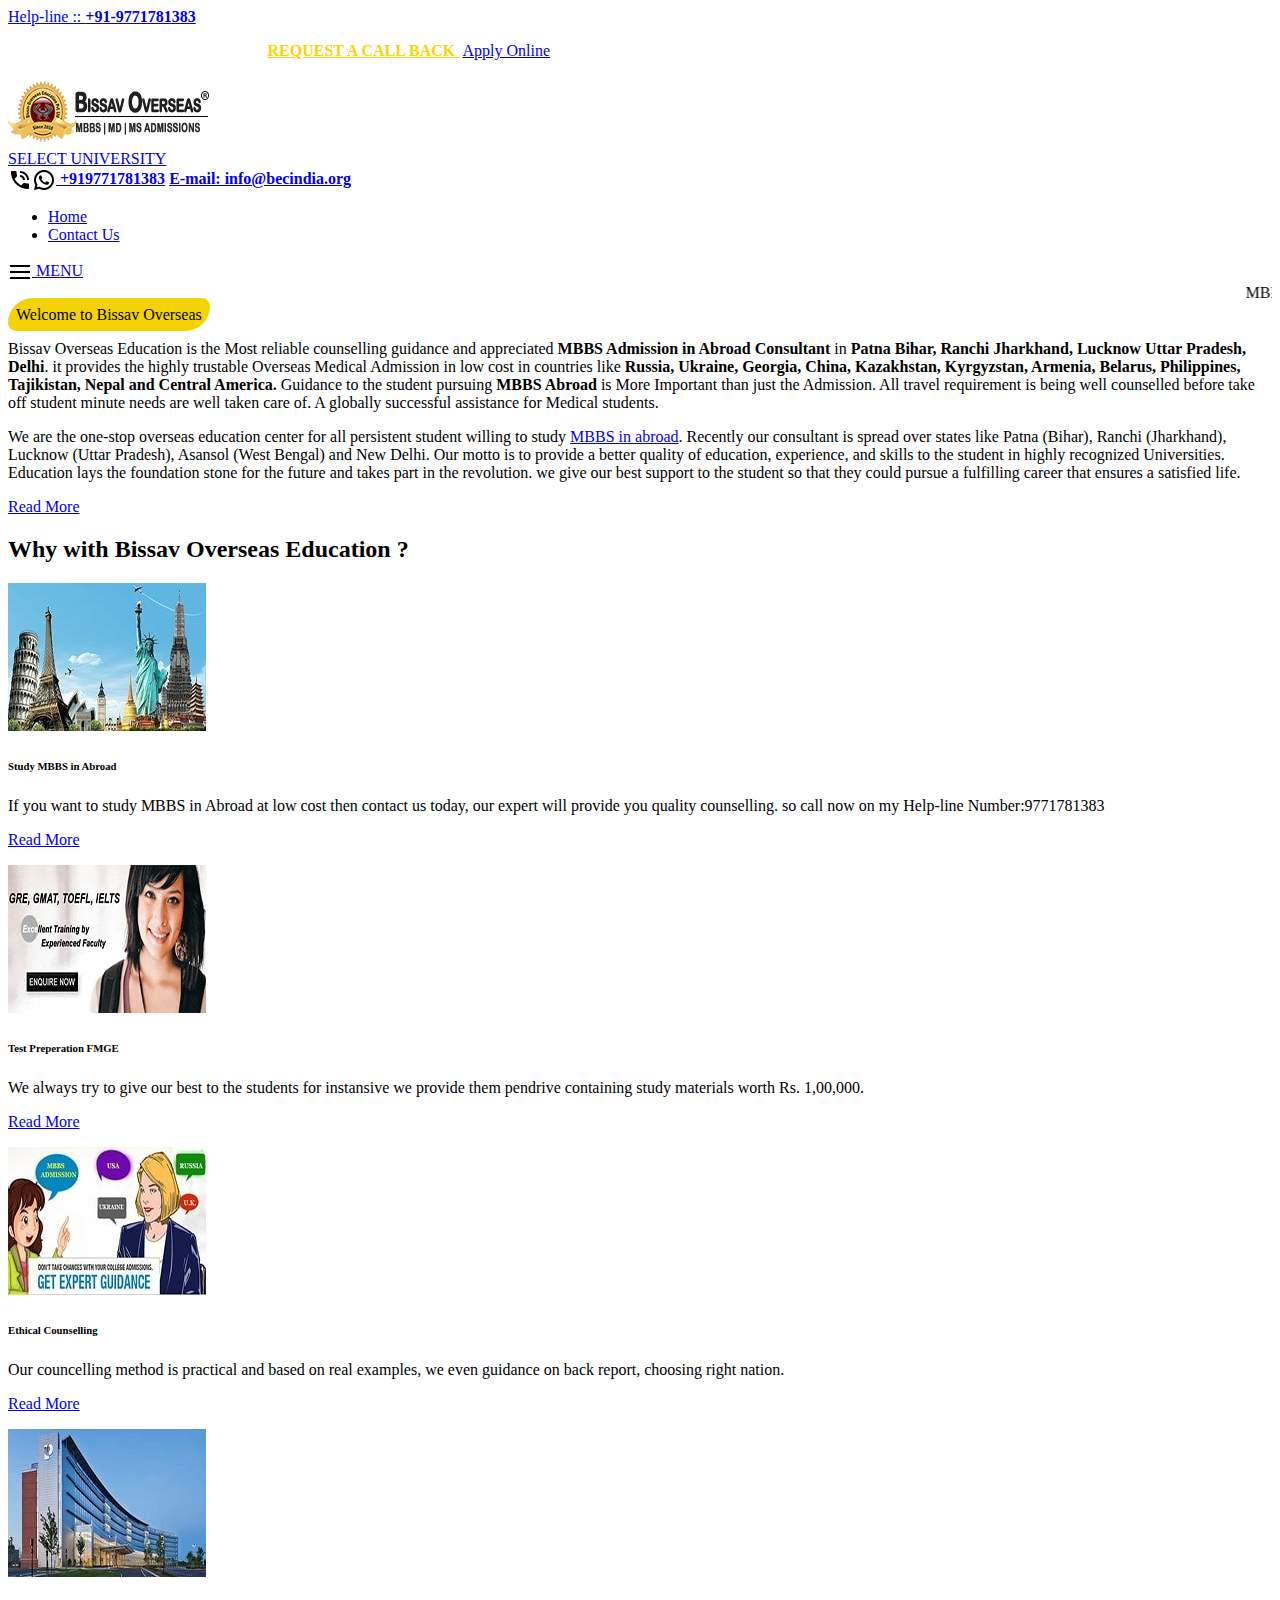
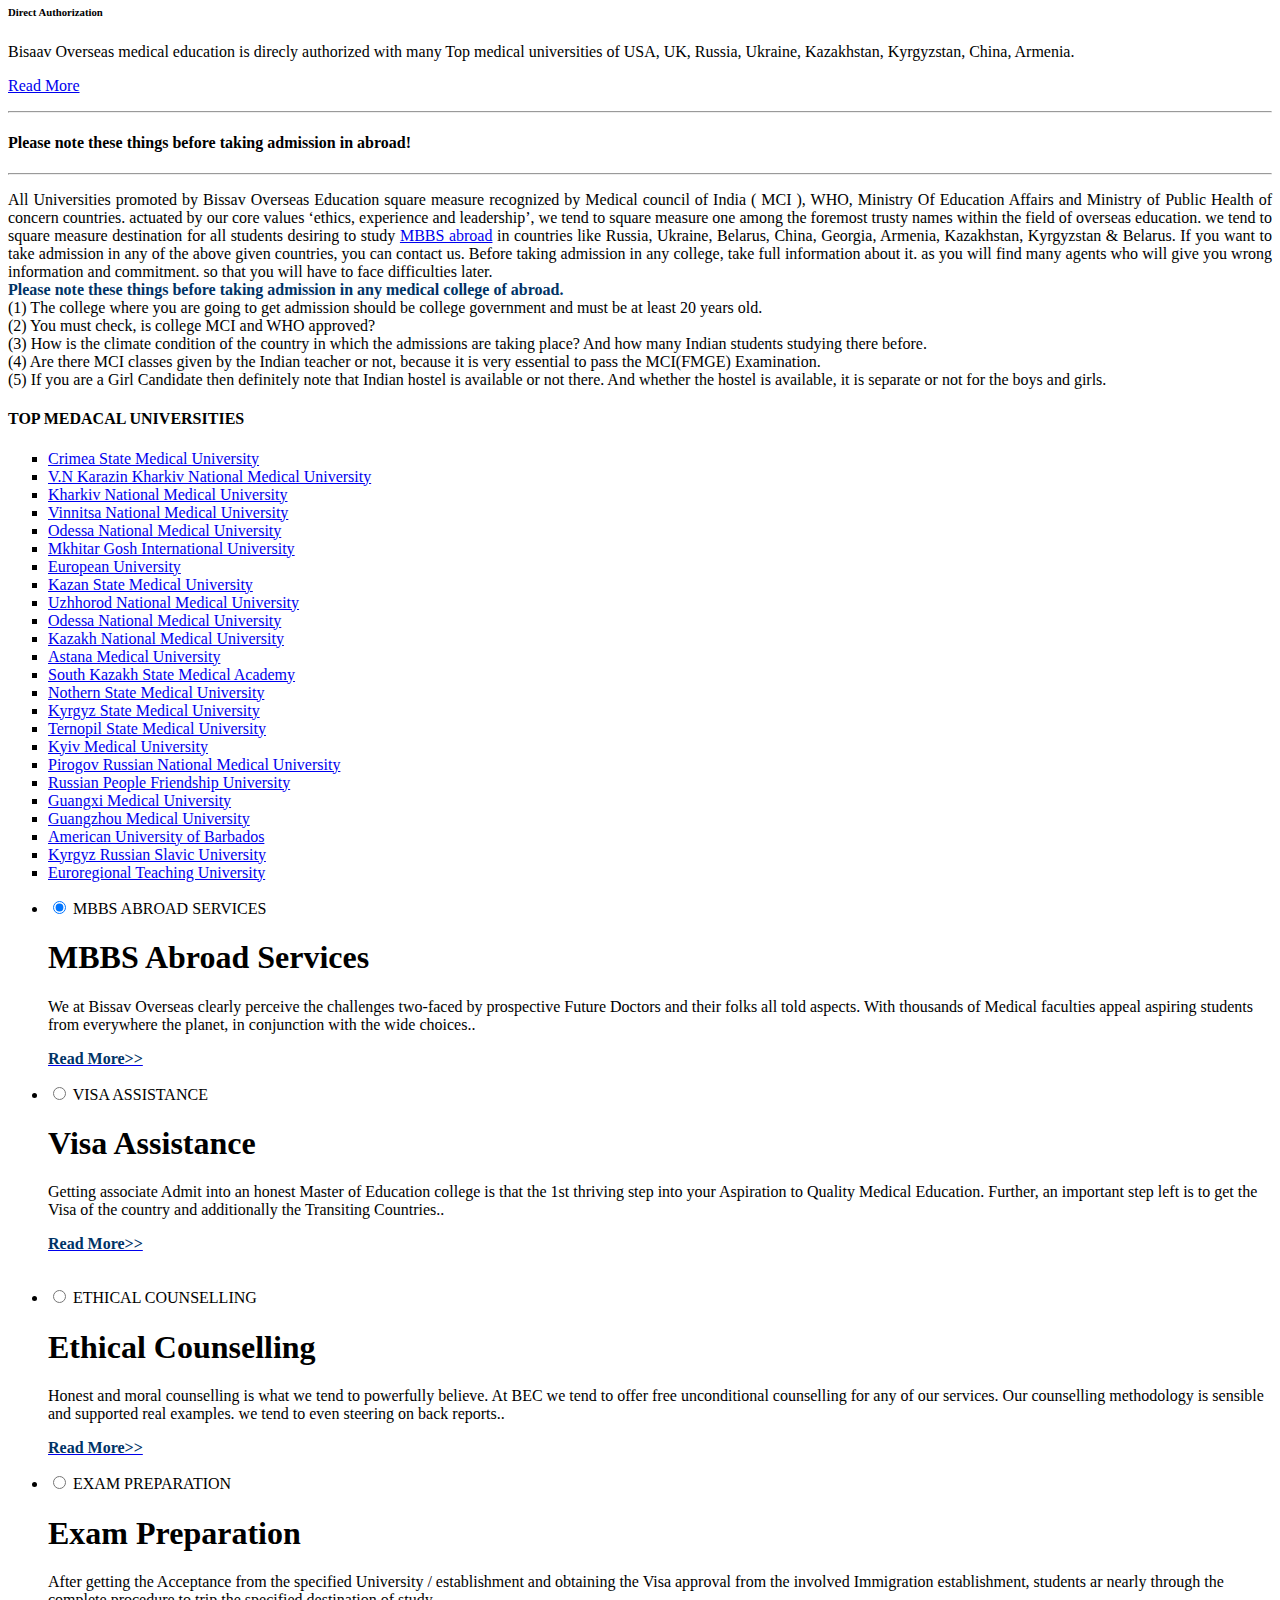
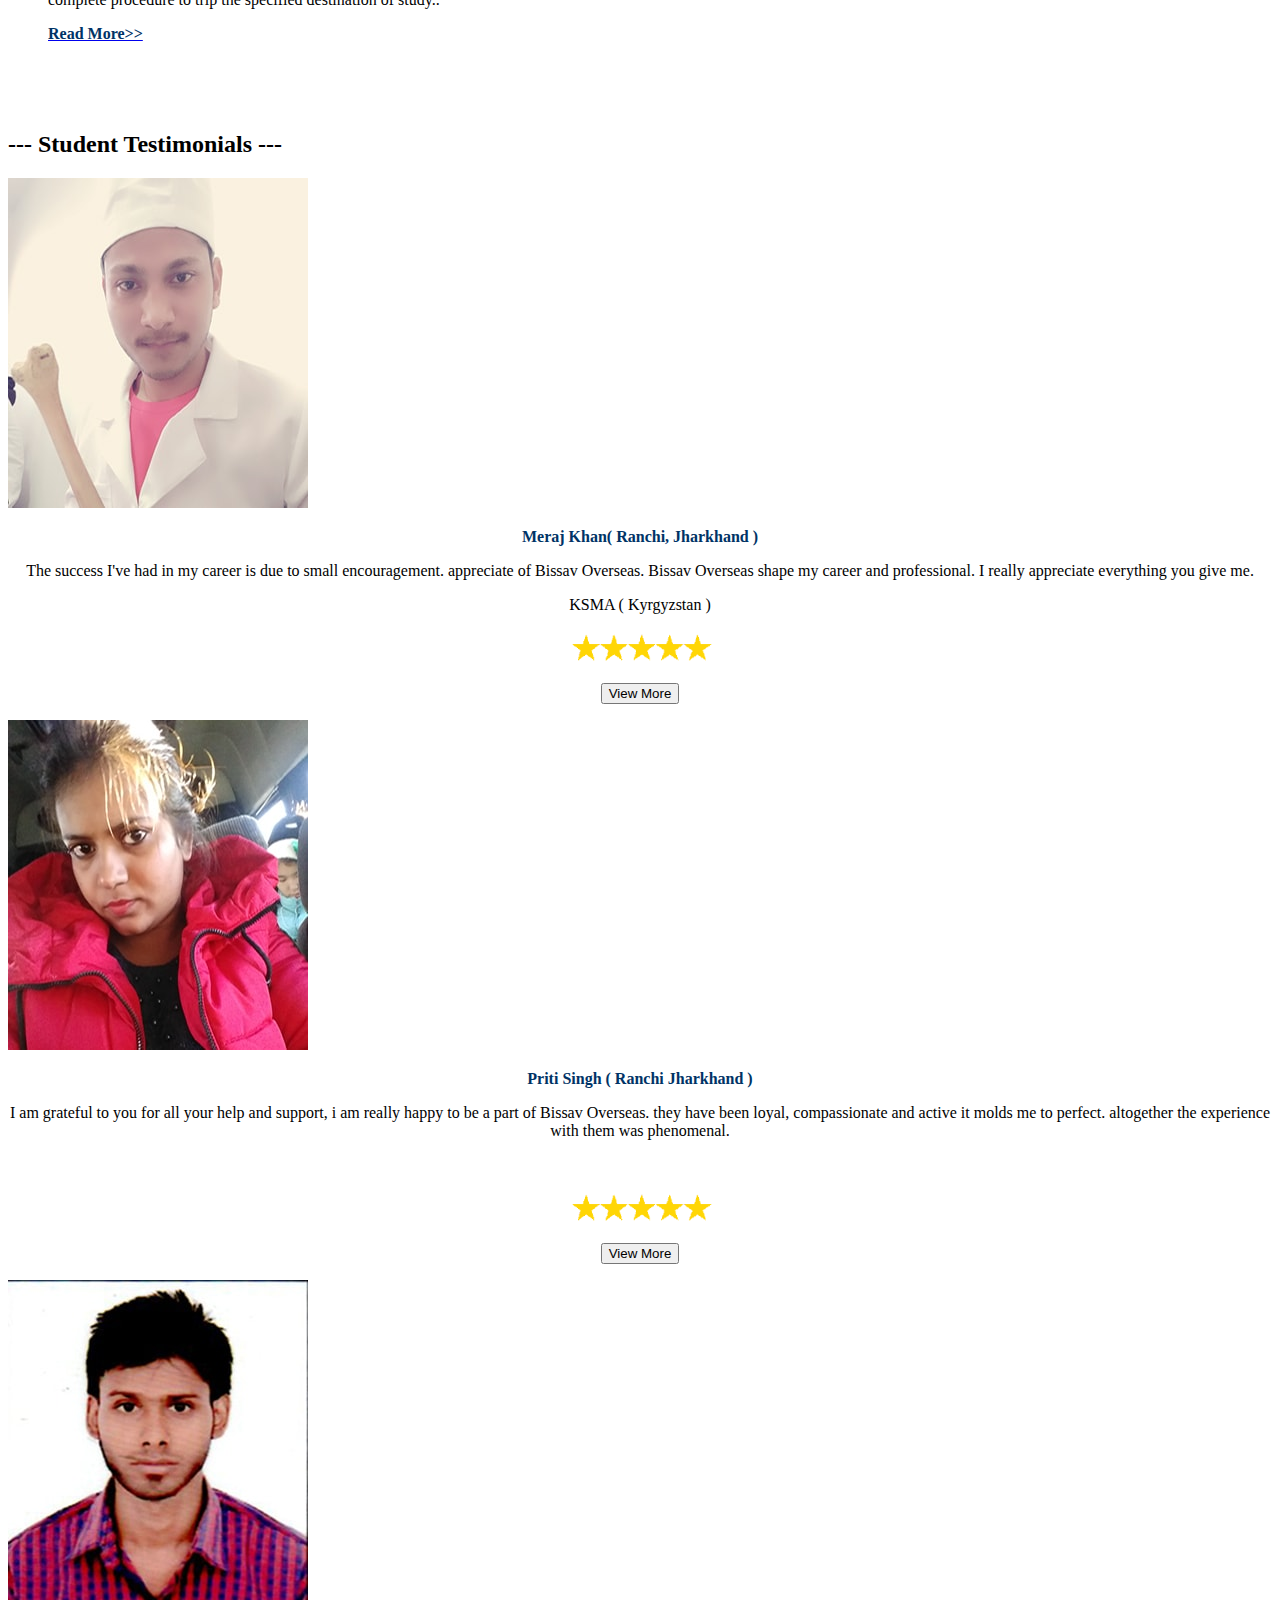
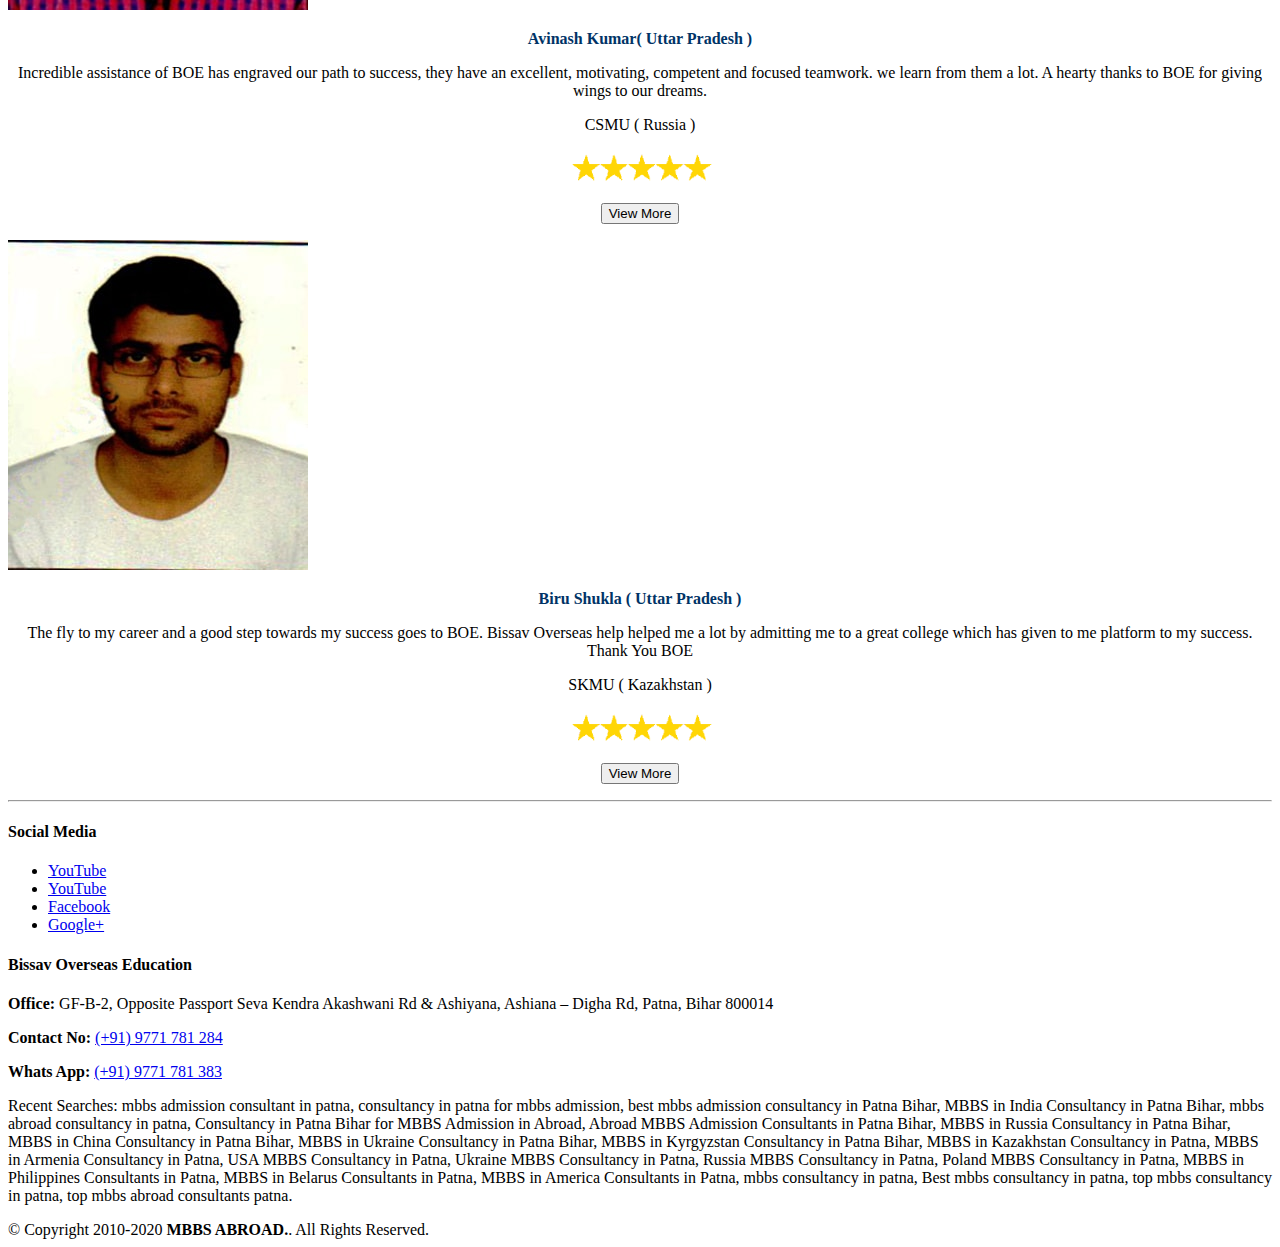
<file: index.html>
<!DOCTYPE html>
<html lang="en">
<head>
    <meta charset="utf-8">
    <title>MBBS Abroad | Direct MBBS Admission Consultancy | Patna Bihar Ranchi, Dhanbad Jharkhand</title>
	
	<meta name="description" content="Choose a best MBBS Abroad Universities in Russia, Ukraine, China, Kyrgyzstan, Kazakhstan, Philippines & Nepal. we are the best MBBS Abroad Cinsultants in Patna Bihar, Ranchi, Dhanbad Jharkhand." />
	
    <meta name="keywords" content="Top MBBS Abroad Consultancy in Patna Bihar India , MBBS in Abroad without NEET, Best MBBS Abroad Consultancy in Patna Bihar, Consultancy in Patna Bihar for MBBS Abroad Admissions, MBBS Admission Expert Consultancy in Patna Bihar, MBBS Admission Consultancy in Patna Bihar, overseas education consultants in patna">
    <meta name="robots" content="index, follow">
    <meta name="googlebot" content="noodp">
    <meta name="google" content="nositelinkssearchbox">
    <meta name="author" content="Mushkan Raj">
    <meta name="google-site-verification" content="g5MVHrsB1z2-z5afWeX_H-vtvnoFtyu5f-x9ykXpPEY" />
    <meta name="msvalidate.01" content="F09EA66B7F6DDD6B5C82B3D1EF46BF37" />
    <link rel="canonical" href="https://mbbs-abroad.co.in/" />
    <meta property="og:locale" content="en_US" />
    <meta property="og:title" content="MBBS Abroad | Direct MBBS Admission Consultancy | Patna Bihar Ranchi, Dhanbad Jharkhand">
    <meta property="og:site_name" content="MBBS Abroad Consultancy Patna">
    <meta property="og:url" content="https://mbbs-abroad.co.in/">
	<meta property="og:type" content="article" />
    <meta property="og:image:width" content="200px" />
    <meta property="og:image:height" content="200px" />
    <meta property="og:image" content="https://www.mbbs-abroad.co.in/images/1-min.jpg" />
    <meta property="og:description" content="Choose a best MBBS Abroad Universities in Russia, Ukraine, China, Kyrgyzstan, Kazakhstan, Philippines & Nepal. we are the best MBBS Abroad Cinsultants in Patna Bihar, Ranchi, Dhanbad Jharkhand.">
    <meta property="og:type" content="website">
    <meta name="twitter:card" content="summary_large_image">
    <meta name="twitter:site" content="@OverseasBissav">
    <meta name="twitter:title" content="MBBS Abroad | Direct MBBS Admission Consultancy | Patna Bihar Ranchi, Dhanbad Jharkhand">
    <meta name="twitter:description" content="Choose a best MBBS Abroad Universities in Russia, Ukraine, China, Kyrgyzstan, Kazakhstan, Philippines & Nepal. we are the best MBBS Abroad Cinsultants in Patna Bihar, Ranchi, Dhanbad Jharkhand.">  
    <meta name="viewport" content="width=device-width, initial-scale=1.0">  
    <!-- Theme CSS -->
	<link href="https://www.mbbs-abroad.co.in/css/style.css" rel="stylesheet">
	<!-- Theme Java -->
    <script src="https://www.mbbs-abroad.co.in/js/theme.js" data-minify="1" defer></script>
    <!-- Favicons -->
    <link rel="shortcut icon" href="https://www.mbbs-abroad.co.in/img/icons/favicon.ico">
    <link rel="apple-touch-icon" href="https://www.mbbs-abroad.co.in/img/icons/apple-touch-icon.png">
    <link rel="apple-touch-icon" sizes="72x72" href="https://www.mbbs-abroad.co.in/img/icons/apple-touch-icon-72x72.png">
    <link rel="apple-touch-icon" sizes="114x114" href="https://www.mbbs-abroad.co.in/img/icons/apple-touch-icon-114x114.png">

    <script type="application/ld+json">{"@context":"https://schema.org/","@type":"WebSite","name":"Abroad MBBS Consultants","url":"https://www.mbbs-abroad.co.in/","potentialAction":{"@type":"SearchAction","target":"{search_term_string}","query-input":"required name=search_term_string"}}</script>
	<script type="application/ld+json">
{
  "@context": "https://schema.org",
  "@type": "Article",
  "mainEntityOfPage": {
    "@type": "WebPage",
    "@id": "https://www.mbbs-abroad.co.in/"
  },
  "headline": "MBBS Abroad Consultancy in Patna Bihar",
  "description": "Choose a best MBBS Abroad Universities in Russia, Ukraine, China, Kyrgyzstan, Kazakhstan, Philippines & Nepal. we are the best MBBS Abroad Cinsultants in Patna Bihar, Ranchi, Dhanbad Jharkhand.",
  "image": "https://www.mbbs-abroad.co.in/images/1-min.jpg",  
  "author": {
    "@type": "Organization",
    "name": "BOE World"
  },  
  "publisher": {
    "@type": "Organization",
    "name": "BOE",
    "logo": {
      "@type": "ImageObject",
      "url": "https://www.mbbs-abroad.co.in/images/bissav-logo.png"
    }
  },
  "datePublished": "2020-07-08",
  "dateModified": "2020-07-08"
}
</script>
    <script type="application/ld+json">{"@context":"https://schema.org","@type":"LocalBusiness","name":"MBBS Abroad Consultancy Patna Bihar","image":"https://www.mbbs-abroad.co.in/images/uni.png","@id":"","url":"https://www.mbbs-abroad.co.in/","telephone":"9771783460","priceRange":"$","address":{"@type":"PostalAddress","streetAddress":"Bailey Road","addressLocality":"Patna","postalCode":"800025","addressCountry":"IN"},"openingHoursSpecification":{"@type":"OpeningHoursSpecification","dayOfWeek":["Monday","Tuesday","Wednesday","Thursday","Friday","Saturday","Sunday"],"opens":"00:00","closes":"23:59"}}</script>
</head>
<body>
    <header>
        <div class="absheader">
            <div class="container">
                <div class="row">
                    <div class="col-md-12 col-sm-12">
                        <div class="contactlinks"> <a href="tel:+919771781383" class="contactlink-email email-on-top">Help-line :: <strong>+91-9771781383</strong></a>
                            <p><span style="font-family: Calibri; color: #ffffff;"><a style="color: #ffffff;" href="/downloads/" target="_blank">DOWNLOAD |</a>  <a style="color: #ffffff;" href="#" target="_blank">LOGIN</a> | <a style="color: #ffffff;" href="#">LIVE CHAT | </a>  <a style="color: #ffd200;" class="blink" href="#"   onclick="return popitup('#')"><strong>REQUEST A CALL BACK</strong> </a>|<a href="#" target="_blank" class="call-button" >Apply Online</a></span></p>
                        </div>
                    </div>
                </div>
            </div>
        </div>
        <section class="site-header clearfix">
            <div class="wrapper">
                <aside class="float-left logo">
                    <a href="index.html" title="MBBS Abroad Consultancy in India"><img src="images/bissav-logo.png" alt="MBBS in Abroad at Low cost" title="MBBS Abroad Consultancy in India" /></a>
                </aside>
                <div class="clearfix phone_abs_header_txt float-right">
                    <div class="phone"> <a class="contactlink-phone"><a href="#" target="_blank" class="call-btn" >SELECT UNIVERSITY</a>
                        <br>
                        <a href="https://api.whatsapp.com/send?phone=919771781383&amp;text=Hello%2c%20How%20can%20i%20select%20a%20best%20medical%20University%20for%20MBBS%20Abroad%3f&amp;source=&amp;data=" target="_blank" class="contactlink-email"><strong><img style="vertical-align:middle" src="images/kk.png" alt="icon"><img style="vertical-align:middle" src="images/jj.png" alt="icon"> +919771781383</strong></a>
                        <a href="mailto:info.bissav@gmail.com" target="_blank" class="contactlink-email"><strong>E-mail: info@becindia.org</strong></a>
                    </div>
                </div>
                <section class="site-navigation ">
                    <div class="wrapper ">
                        <aside class="nav-box">
                            <div class="menu-primary-menu-container">
                                <ul id="menu-primary-menu" class="menu">
                                    <li id="menu-item-961" class="menu-item menu-item-type-custom menu-item-object-custom current-menu-item current_page_item menu-item-home menu-item-961"><a href="http://mbbs-abroad.co.in/">Home</a></li>
                                   
                                            <li id="menu-item-34" class="menu-item menu-item-type-post_type menu-item-object-page menu-item-34"><a href="https://mbbs-abroad.co.in/contact-us/">Contact Us</a></li>
                                        </ul>
                            </div>
                            <a class="nav-close fa fa-close" href="javascript:void();"></a>
                        </aside>
                    </div>
                    <a class="nav-toggle" href="javascript:void();"><img style="vertical-align:middle" src="images/iconmenu.png" alt="icon"> MENU</a>
                </section>
                <div class="fixed1">
                    <div class="a"></div>
                </div>
                <div class="fixed2">
                    <a href="https://www.facebook.com/sharer/sharer.php?u=https://mbbs-abroad.co.in/" target="_blank">
                        <div class="b"></div>
                    </a>
                </div>
                <div class="fixed3">
                    <a href="https://plus.google.com/104217742293159647244">
                        <div class="c"></div>
                    </a>
                </div>
                <div class="fixed4">
                    <a href="https://twitter.com/bissavedu">
                        <div class="d"></div>
                    </a>
                </div>
                <div class="fixed5">
                    <a href="https://in.linkedin.com/in/bissav-educational-council-a1775796">
                        <div class="e"></div>
                    </a>
                </div>
                <div class="fixed6">
                    <a href="#" onclick="return popitup('#')">
                        <div class="f"></div>
                    </a>
                </div>
                <div class="fixed7">
                    <a href="#">
                        <div class="bookyourseat-min"></div>
                    </a>
                </div>
            </div>
        </section>
    </header>
    <main>
        <div class="wrap">
            <div id="arrow-left" class="arrow"></div>
            <div id="slider">
                <div class="slide slide1">
                    <div class="slide-content"> </div>
                </div>
                <div class="slide slide2">
                    <div class="slide-content"> </div>
                </div>
                <div class="slide slide3">
                    <div class="slide-content"> </div>
                </div>
            </div>
            <div id="arrow-right" class="arrow"></div>
        </div>
        <div class="new-scroll">
            <div class="new-scroll">
                <marquee behavior="scroll" direction="left" scrollamount="3" onmouseover="this.stop();" onmouseout="this.start();" class="news-marq"> MBBS ADMISSION IN ABROAD 2020-21 >>>> TOP UNIVERSITIES AT LOW COST | FULLY ENGLISH MEDIUM PROGRAM | MCI CLASSES BY INDIAN FACULTY | TOP GOVERNMENT MEDICAL UNIVERSITY | GENUINE PROCESSING FEE | STUDY WITH 1000+ INDIAN STUDENTS | NO HIDDEN CHARGES | 100% GUARANTEED ADMISSION </marquee>
                <div class="breaker"></div>
            </div>
            </li>
            </ul>
        </div>
        </section>
        <div class="info">
            <div class="info-content"><span style="background-color: #f3d304;padding: 8px;border-radius: 60px 20px;">Welcome to Bissav Overseas</span></div>
            <div class="wrapper">
                <div class="text clearfix">
                    <p>Bissav Overseas Education is the Most reliable counselling guidance and appreciated <strong>MBBS Admission in Abroad Consultant</strong> in <strong>Patna Bihar, Ranchi Jharkhand, Lucknow Uttar Pradesh, Delhi</strong>. it provides the highly trustable Overseas Medical Admission in low cost in countries like <strong>Russia, Ukraine, Georgia, China, Kazakhstan, Kyrgyzstan, Armenia, Belarus, Philippines, Tajikistan, Nepal and Central America.&nbsp;</strong>Guidance to the student pursuing <strong>MBBS Abroad</strong> is More Important than just the Admission. All travel requirement is being well counselled before take off student minute needs are well taken care of. A globally successful assistance for Medical students.</p>
                    <p>We are the one-stop overseas education center for all persistent student willing to study <a href="https://www.becindia.org/mbbs-in-abroad/">MBBS in abroad</a>. Recently our consultant is spread over states like Patna (Bihar), Ranchi (Jharkhand), Lucknow (Uttar Pradesh), Asansol (West Bengal) and New Delhi. Our motto is to provide a better quality of education, experience, and skills to the student in highly recognized Universities. Education lays the foundation stone for the future and takes part in the revolution. we give our best support to the student so that they could pursue a fulfilling career that ensures a satisfied life.</p>
                    <p><a href="#" class="btn">Read More</a></p>
                </div>
            </div>
        </div>
        <div class="cms-content align-center clearfix">
            <h2 class="display-inline">Why with Bissav Overseas Education ?</h2></div>
        <section class="site-content welcome-content clearfix">
            <div class="wrapper clearfix">
                <div class="row cms-content clearfix">
                    <aside class="col col-md-3 col-sm-3">
                        <div class="box clearfix" style="background:#ffffff;"> <img src="images/1-min.jpg" alt="MBBS Abroad Consultancy" />
                            <h6>Study MBBS in Abroad</h6>
                            <p>If you want to study MBBS in Abroad at low cost then contact us today, our expert will provide you quality counselling. so call now on my Help-line Number:9771781383</p>
                            <p><a href="#">Read More</a></p>
                    </aside>
                    <aside class="col col-md-3 col-sm-3">
                        <div class="box clearfix" style="background:#ffffff;"> <img src="images/3-min.jpg" alt="MBBS Abroad Consultancy" />
                            <h6>Test Preperation FMGE</h6>
                            <p>We always try to give our best to the students for instansive we provide them pendrive containing study materials worth Rs. 1,00,000. </p>
                            <p><a href="#">Read More</a></p>
                        </div>
                    </aside>
                    <aside class="col col-md-3 col-sm-3">
                        <div class="box clearfix" style="background:#ffffff;"> <img src="images/2-min.jpg" alt="MBBS Abroad Consultancy in Patna Bihar" />
                            <h6>Ethical Counselling </h6>
                            <p>Our councelling method is practical and based on real examples, we even guidance on back report, choosing right nation.</p>
                            <p><a href="#">Read More</a></p>
                        </div>
                    </aside>
                    <aside class="col col-md-3 col-sm-3">
                        <div class="box clearfix" style="background:#ffffff;"> <img src="images/4-min.jpg" alt="MBBS Abroad Consultancy" />
                            <h6>Direct Authorization</h6>
                            <p>Bisaav Overseas medical education is direcly authorized with many Top medical universities of USA, UK, Russia, Ukraine, Kazakhstan, Kyrgyzstan, China, Armenia.</p>
                            <p><a href="#">Read More</a></p>
                        </div>
                    </aside>
                    </div>
                    <hr>
                </div>
        </section>
        <section class="site-content inner-content clearfix">
            <div class="wrapper clearfix">
                <div class="row clearfix">
                    <article id="post-746" class="cms-content col col-md-8 post-746 page type-page status-publish hentry">
                        <h4>Please note these things before taking admission in abroad!</h4>
                        <hr />
                       <p style="text-align: justify;">All Universities promoted by Bissav Overseas Education square measure recognized by Medical council of India ( MCI ), WHO, Ministry Of Education Affairs and Ministry of Public Health of concern countries. actuated by our core values &lsquo;ethics, experience and leadership&rsquo;, we tend to square measure one among the foremost trusty names within the field of overseas education. we tend to square measure destination for all students desiring to study <a href="https://www.becindia.org/mbbs-in-abroad/">MBBS abroad</a> in countries like Russia, Ukraine, Belarus, China, Georgia, Armenia, Kazakhstan, Kyrgyzstan &amp; Belarus. If you want to take admission in any of the above given countries, you can contact us. Before taking admission in any college, take full information about it. as you will find many agents who will give you wrong information and commitment. so that you will have to face difficulties later. <br /><strong><span style="color: #003366;">Please note these things before taking admission in any medical college of abroad.</span></strong> <br /> (1) The college where you are going to get admission should be college government and must be at least 20 years old. <br />(2) You must check, is college MCI and WHO approved? <br />(3) How is the climate condition of the country in which the admissions are taking place? And how many Indian students studying there before. <br />(4) Are there MCI classes given by the Indian teacher or not, because it is very essential to pass the MCI(FMGE) Examination. <br />(5) If you are a Girl Candidate then definitely note that Indian hostel is available or not there. And whether the hostel is available, it is separate or not for the boys and girls.</p>
                        </ul>
                        </ul>
                    </article>
                    <aside class="col col-md-4">
                        <div class="widget-container card-panel widget_text" id="text-3">
                            <h4 class="widget-title">TOP MEDACAL UNIVERSITIES </h4>
                            <div class="textwidget">
                                <ul style="list-style-type: square;">
                                    <li><a href="#" rel="noopener noreferrer"> Crimea State Medical University </a></li>
                                    <li><a href="#" rel="noopener noreferrer"> V.N Karazin Kharkiv National Medical University</a></li>
                                    <li><a href="#" rel="noopener noreferrer"> Kharkiv National Medical University</a></li>
                                    <li><a href="#" rel="noopener noreferrer"> Vinnitsa National Medical University</a></li>
                                    <li><a href="#" rel="noopener noreferrer"> Odessa National Medical University</a></li>
                                    <li><a href="#" rel="noopener noreferrer"> Mkhitar Gosh International University</a></li>
                                    <li><a href="#" rel="noopener noreferrer"> European University</a></li>
                                    <li><a href="#" rel="noopener noreferrer"> Kazan State Medical University</a></li>
                                    <li><a href="#" rel="noopener noreferrer"> Uzhhorod National Medical University</a></li>
                                    <li><a href="#" rel="noopener noreferrer"> Odessa National Medical University</a></li>
                                    <li><a href="#" rel="noopener noreferrer"> Kazakh National Medical University</a></li>
                                    <li><a href="#" rel="noopener noreferrer"> Astana Medical University</a></li>
                                    <li><a href="#" rel="noopener noreferrer"> South Kazakh State Medical Academy</a></li>
                                    <li><a href="#" rel="noopener noreferrer"> Nothern State Medical University</a></li>
                                    <li><a href="#" rel="noopener noreferrer"> Kyrgyz State Medical University</a></li>
                                    <li><a href="#" rel="noopener noreferrer"> Ternopil State Medical University</a></li>
                                    <li><a href="#" rel="noopener noreferrer"> Kyiv Medical University</a></li>
                                    <li><a href="#" rel="noopener noreferrer"> Pirogov Russian National Medical University</a></li>
                                    <li><a href="#" rel="noopener noreferrer"> Russian People Friendship University</a></li>
                                    <li><a href="#" rel="noopener noreferrer"> Guangxi Medical University</a></li>
                                    <li><a href="#" rel="noopener noreferrer"> Guangzhou Medical University</a></li>
                                    <li><a href="#" rel="noopener noreferrer"> American University of Barbados</a></li>
                                    <li><a href="https://mbbs-abroad.co.in/" rel="noopener noreferrer"> Kyrgyz Russian Slavic University</a></li>
                                    <li><a href="#" rel="noopener noreferrer"> Euroregional Teaching University</a></li>
                            </div>
                            <div class="row">
        </section>
        <div id="flex-container" class="testimonials">
            <div id="left-zone">
                <ul class="list">
                    <li class="item">
                        <input type="radio" id="radio_testimonial-1" name="basic_carousel" checked="checked" />
                        <label class="label_testimonial-1" for="radio_testimonial-1">MBBS ABROAD SERVICES</label>
                        <div class="content-test content_testimonial-1">
                            <div class="yy-min"></div>
                            <h1>MBBS Abroad Services</h1>
                            <p>We at Bissav Overseas clearly perceive the challenges two-faced by prospective Future Doctors and their folks all told aspects. With thousands of Medical faculties appeal aspiring students from everywhere the planet, in conjunction with the wide choices..</p>
                            <p><a href="#" target="_blank" rel="noopener"><span style="color: #003366;"><strong>Read More&gt;&gt;</strong></span></a></p>
                        </div>
                    </li>
                    <li class="item">
                        <input type="radio" id="radio_testimonial-2" name="basic_carousel" />
                        <label class="label_testimonial-2" for="radio_testimonial-2">VISA ASSISTANCE</label>
                        <div class="content-test content_testimonial-2">
                            <div class="visa-min"></div>
                            <h1>Visa Assistance</h1>
                            <p>Getting associate Admit into an honest Master of Education college is that the 1st thriving step into your Aspiration to Quality Medical Education. Further, an important step left is to get the Visa of the country and additionally the Transiting Countries..</p>
                            <p><a href="#" target="_blank" rel="noopener"><span style="color: #003366;"><strong>Read More&gt;&gt;</strong></span></a></p>
                            <br> </div>
                    </li>
                    <li class="item">
                        <input type="radio" id="radio_testimonial-3" name="basic_carousel" />
                        <label class="label_testimonial-3" for="radio_testimonial-3">ETHICAL COUNSELLING</label>
                        <div class="content-test content_testimonial-3">
                            <div class="hh-min"></div>
                            <h1>Ethical Counselling</h1>
                            <p>Honest and moral counselling is what we tend to powerfully believe. At BEC we tend to offer free unconditional counselling for any of our services. Our counselling methodology is sensible and supported real examples. we tend to even steering on back reports..</p>
                            <p><a href="#" target="_blank" rel="noopener"><span style="color: #003366;"><strong>Read More&gt;&gt;</strong></span></a></p>
                        </div>
                    </li>
                    <li class="item">
                        <input type="radio" id="radio_testimonial-4" name="basic_carousel" />
                        <label class="label_testimonial-4" for="radio_testimonial-4">EXAM PREPARATION</label>
                        <div class="content-test content_testimonial-4">
                            <div class="tt-min"></div>
                            <h1>Exam Preparation</h1>
                            <p>After getting the Acceptance from the specified University / establishment and obtaining the Visa approval from the involved Immigration establishment, students ar nearly through the complete procedure to trip the specified destination of study.. </p>
                            <p><a href="#" target="_blank" rel="noopener"><span style="color: #003366;"><strong>Read More&gt;&gt;</strong></span></a></p>
                            <br> </div>
                    </li>
                </ul>
            </div>
            <div id="right-zone"></div>
        </div>
</body>

</html>
<br>
<div class="cms-content align-center clearfix">
    <h2 class="display-inline">--- Student Testimonials ---</h2></div>
<section class="site-content welcome-content clearfix">
    <div class="wrapper clearfix">
        <div class="row cms-content clearfix">
            <aside class="col col-md-3 col-sm-3">
                <div class="card"> <img src="images/s3.jpg" alt="Avatar" class="avatar">
                    <div class="container1">
                        <p class="title" style="text-align: center;"><span style="color: #003366;"><strong>Meraj Khan( Ranchi, Jharkhand )</strong></span></p>
                        <p style="text-align: center;">The success I've had in my career is due to small encouragement. appreciate of Bissav Overseas. Bissav Overseas shape my career and professional. I really appreciate everything you give me. </p>
                        <p style="text-align: center;">KSMA ( Kyrgyzstan )</p>
                        <p style="text-align: center;"><img src="images/5star.png" alt="star rating" width="162" height="33" /></p>
                        <p style="text-align: center;">
                            <button class="button">View More</button>
                        </p>
                    </div>
            </aside>
            <aside class="col col-md-3 col-sm-3">
                <div class="card"> <img src="images/s2.jpg" alt="Avatar" class="avatar">
                    <div class="container1">
                        <p class="title" style="text-align: center;"><span style="color: #003366;"><strong>Priti Singh ( Ranchi Jharkhand )</strong></span></p>
                        <p style="text-align: center;">I am grateful to you for all your help and support, i am really happy to be a part of Bissav Overseas. they have been loyal, compassionate and active it molds me to perfect. altogether the experience with them was phenomenal.</p>
                        <br>
                        <p style="text-align: center;"><img src="images/5star.png" alt="star rating" width="162" height="33" /></p>
                        <p style="text-align: center;">
                            <button class="button">View More</button>
                        </p>
                    </div>
            </aside>
            <aside class="col col-md-3 col-sm-3">
                <div class="card"> <img src="images/s1.jpg" alt="Avatar" class="avatar">
                    <div class="container1">
                        <p class="title" style="text-align: center;"><span style="color: #003366;"><strong>Avinash Kumar( Uttar Pradesh )</strong></span></p>
                        <p style="text-align: center;">Incredible assistance of BOE has engraved our path to success, they have an excellent, motivating, competent and focused teamwork. we learn from them a lot. A hearty thanks to BOE for giving wings to our dreams.</p>
                        <p style="text-align: center;">CSMU ( Russia )</p>
                        <p style="text-align: center;"><img src="images/5star.png" alt="star rating" width="162" height="33" /></p>
                        <p style="text-align: center;">
                            <button class="button">View More</button>
                        </p>
                    </div>
            </aside>
            <aside class="col col-md-3 col-sm-3">
                <div class="card"> <img src="images/s4.jpg" alt="Avatar" class="avatar">
                    <div class="container1">
                        <p class="title" style="text-align: center;"><span style="color: #003366;"><strong>Biru Shukla ( Uttar Pradesh )</strong></span></p>
                        <p style="text-align: center;">The fly to my career and a good step towards my success goes to BOE. Bissav Overseas help helped me a lot by admitting me to a great college which has given to me platform to my success. Thank You BOE</p>
                        <p style="text-align: center;">SKMU ( Kazakhstan )</p>
                        <p style="text-align: center;"><img src="images/5star.png" alt="star rating" width="162" height="33" /></p>
                        <p style="text-align: center;">
                            <button class="button">View More</button>
                        </p>
                    </div>
            </aside>
            </div>
            <hr>
            </div>
</section>
<script>
    function popitup(url) {
        newwindow = window.open(url, 'name', 'height=600,width=500');
        if (window.focus) {
            newwindow.focus()
        }
        return false;
    }
</script>
</main>

<footer>
    <section class="site-footer clearfix">
        <div class="wrapper clearfix">
            <div class="row clearfix">
                
                <aside class="col col-md-2 col-sm-3">
                    <h4>Social Media</h4>
                    <ul>
                        <li><a href="https://www.youtube.com/channel/UCjQMDXvRzG5y6qNGalaYphA" rel="noopener noreferrer" title="Follow us on YouTube" target="_blank">YouTube</a></li>
                        <li><a href="https://www.youtube.com/channel/UCjQMDXvRzG5y6qNGalaYphA" rel="noopener noreferrer" title="Follow us on YouTube" target="_blank">YouTube</a></li>
                        <li><a href="https://www.facebook.com/becindia.org" rel="noopener noreferrer" title="Follow us on Facebook" target="_blank">Facebook</a></li>
                        <li><a href="https://plus.google.com/104217742293159647244" rel="noopener noreferrer" title="Follow us on Google+" target="_blank">Google+</a></li>
                    </ul>
                </aside>
                <aside class="col col-md-3 col-sm-3 footer-form">
                    <h4>Bissav Overseas Education</h4>
                    <p><strong>Office:</strong> GF-B-2, Opposite Passport Seva Kendra Akashwani Rd & Ashiyana, Ashiana – Digha Rd, Patna, Bihar 800014</p>
                    <p><strong>Contact No:</strong> <a href="tel:+919771781284"> (+91) 9771 781 284</a>
                        <p><strong>Whats App:</strong> <a href="tel:+919771781383"> (+91) 9771 781 383</a></p>
                </aside>
            </div>
        </div>
    </section>
    <section class="site-copyright clearfix">
	<p>Recent Searches: mbbs admission consultant in patna, consultancy in patna for mbbs admission, best mbbs admission consultancy in Patna Bihar, MBBS in India Consultancy in Patna Bihar, mbbs abroad consultancy in patna, Consultancy in Patna Bihar for MBBS Admission in Abroad, Abroad MBBS Admission Consultants in Patna Bihar, MBBS in Russia Consultancy in Patna Bihar, MBBS in China Consultancy in Patna Bihar, MBBS in Ukraine Consultancy in Patna Bihar, MBBS in Kyrgyzstan Consultancy in Patna Bihar, MBBS in Kazakhstan Consultancy in Patna, MBBS in Armenia Consultancy in Patna, USA MBBS Consultancy in Patna, Ukraine MBBS Consultancy in Patna, Russia MBBS Consultancy in Patna, Poland MBBS Consultancy in Patna, MBBS in Philippines Consultants in Patna, MBBS in Belarus Consultants in Patna, MBBS in America Consultants in Patna, mbbs consultancy in patna, Best mbbs consultancy in patna, top mbbs consultancy in patna, top mbbs abroad consultants patna.</p>
        <div class="wrapper align-center clearfix">© Copyright 2010-2020 <strong>MBBS ABROAD.</strong>. All Rights Reserved.</div>
    </section>
</footer><a class="phone-call" href="tel:+919771781383"><span class="fa fa-phone"></span></a>
<script>
    function printPage() {
        window.print();
    }
    let sliderImages = document.querySelectorAll(".slide"),
        arrowLeft = document.querySelector("#arrow-left"),
        arrowRight = document.querySelector("#arrow-right"),
        current = 0;
    // Clear all images
    function reset() {
        for (let i = 0; i < sliderImages.length; i++) {
            sliderImages[i].style.display = "none";
        }
    }
    // Init slider
    function startSlide() {
        reset();
        sliderImages[0].style.display = "block";
    }
    // Show prev
    function slideLeft() {
        reset();
        sliderImages[current - 1].style.display = "block";
        current--;
    }
    // Show next
    function slideRight() {
        reset();
        sliderImages[current + 1].style.display = "block";
        current++;
    }
    // Left arrow click
    arrowLeft.addEventListener("click", function() {
        if (current === 0) {
            current = sliderImages.length;
        }
        slideLeft();
    });
    // Right arrow click
    arrowRight.addEventListener("click", function() {
        if (current === sliderImages.length - 1) {
            current = -1;
        }
        slideRight();
    });
    startSlide();

    // Makeshift carousel function that gets invoked with the Index to start it off, then the callback increments the index to recursively invoke the same function. Works even in IE11!
    var testimonialItems = document.querySelectorAll(".item label");
    var timer;

    function cycleTestimonials(index) {
        timer = setTimeout(function() {
            var evt;
            if (document.createEvent) {
                //If browser = IE, then polyfill
                evt = document.createEvent('MouseEvent');
                evt.initMouseEvent('click', true, true, window, 0, 0, 0, 0, 0, false, false, false, false, 0, null);
            } else {
                //If Browser = modern, then create new MouseEvent
                evt = new MouseEvent("click", {
                    view: window,
                    bubbles: true,
                    cancelable: true,
                    clientX: 20
                });
            }
            var ele = "." + testimonialItems[index].className;
            var ele2 = document.querySelector(ele)
            ele2.dispatchEvent(evt);
            index++; // Increment the index
            if (index >= testimonialItems.length) {
                index = 0; // Set it back to `0` when it reaches `3`
            }
            cycleTestimonials(index); // recursively call `cycleTestimonials()`
            document.querySelector(".testimonials").addEventListener("click", function() {
                clearTimeout(timer); //stop the carousel when someone clicks on the div
            });
        }, 2000); //adjust scroll speed in miliseconds
    }
    //run the function
    cycleTestimonials(0);
</script>
<script src="https://www.mbbs-abroad.co.in/js/function.js" data-minify="1" defer></script>

</body>

</html>
</file>
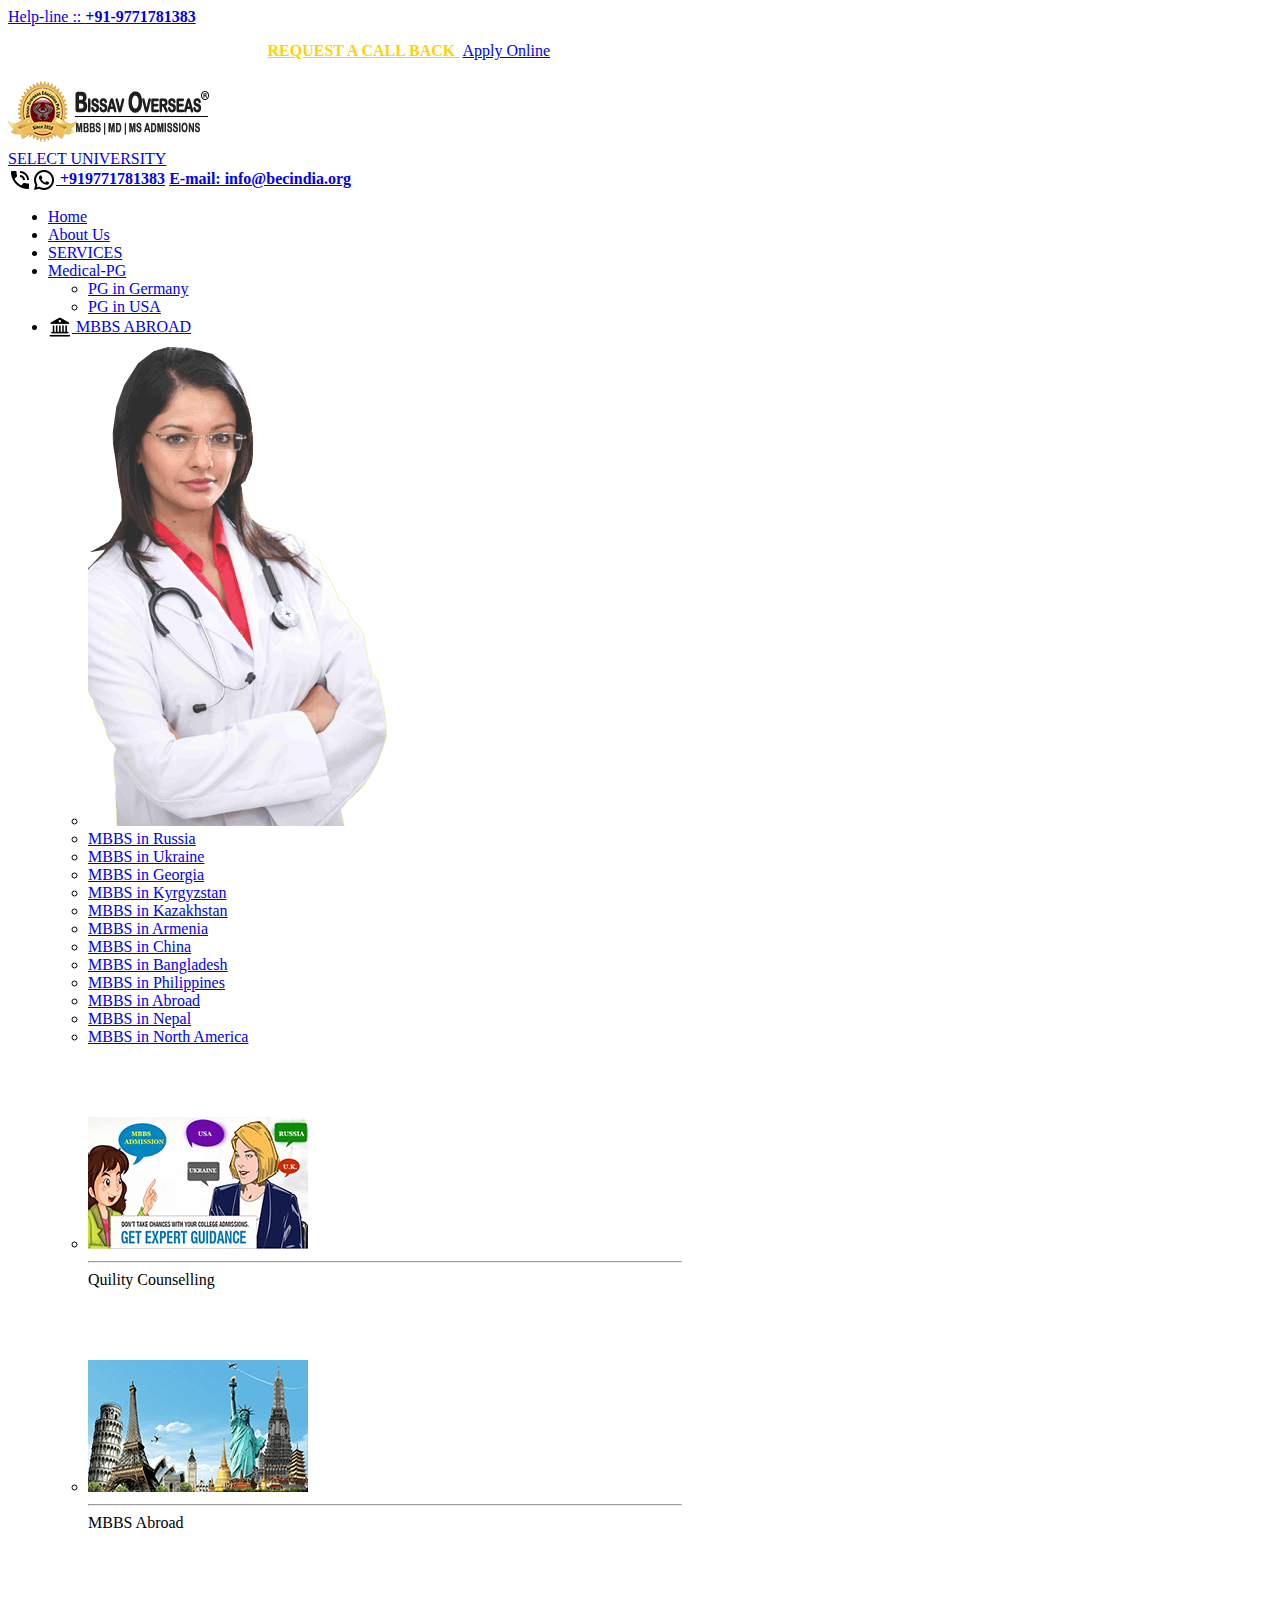
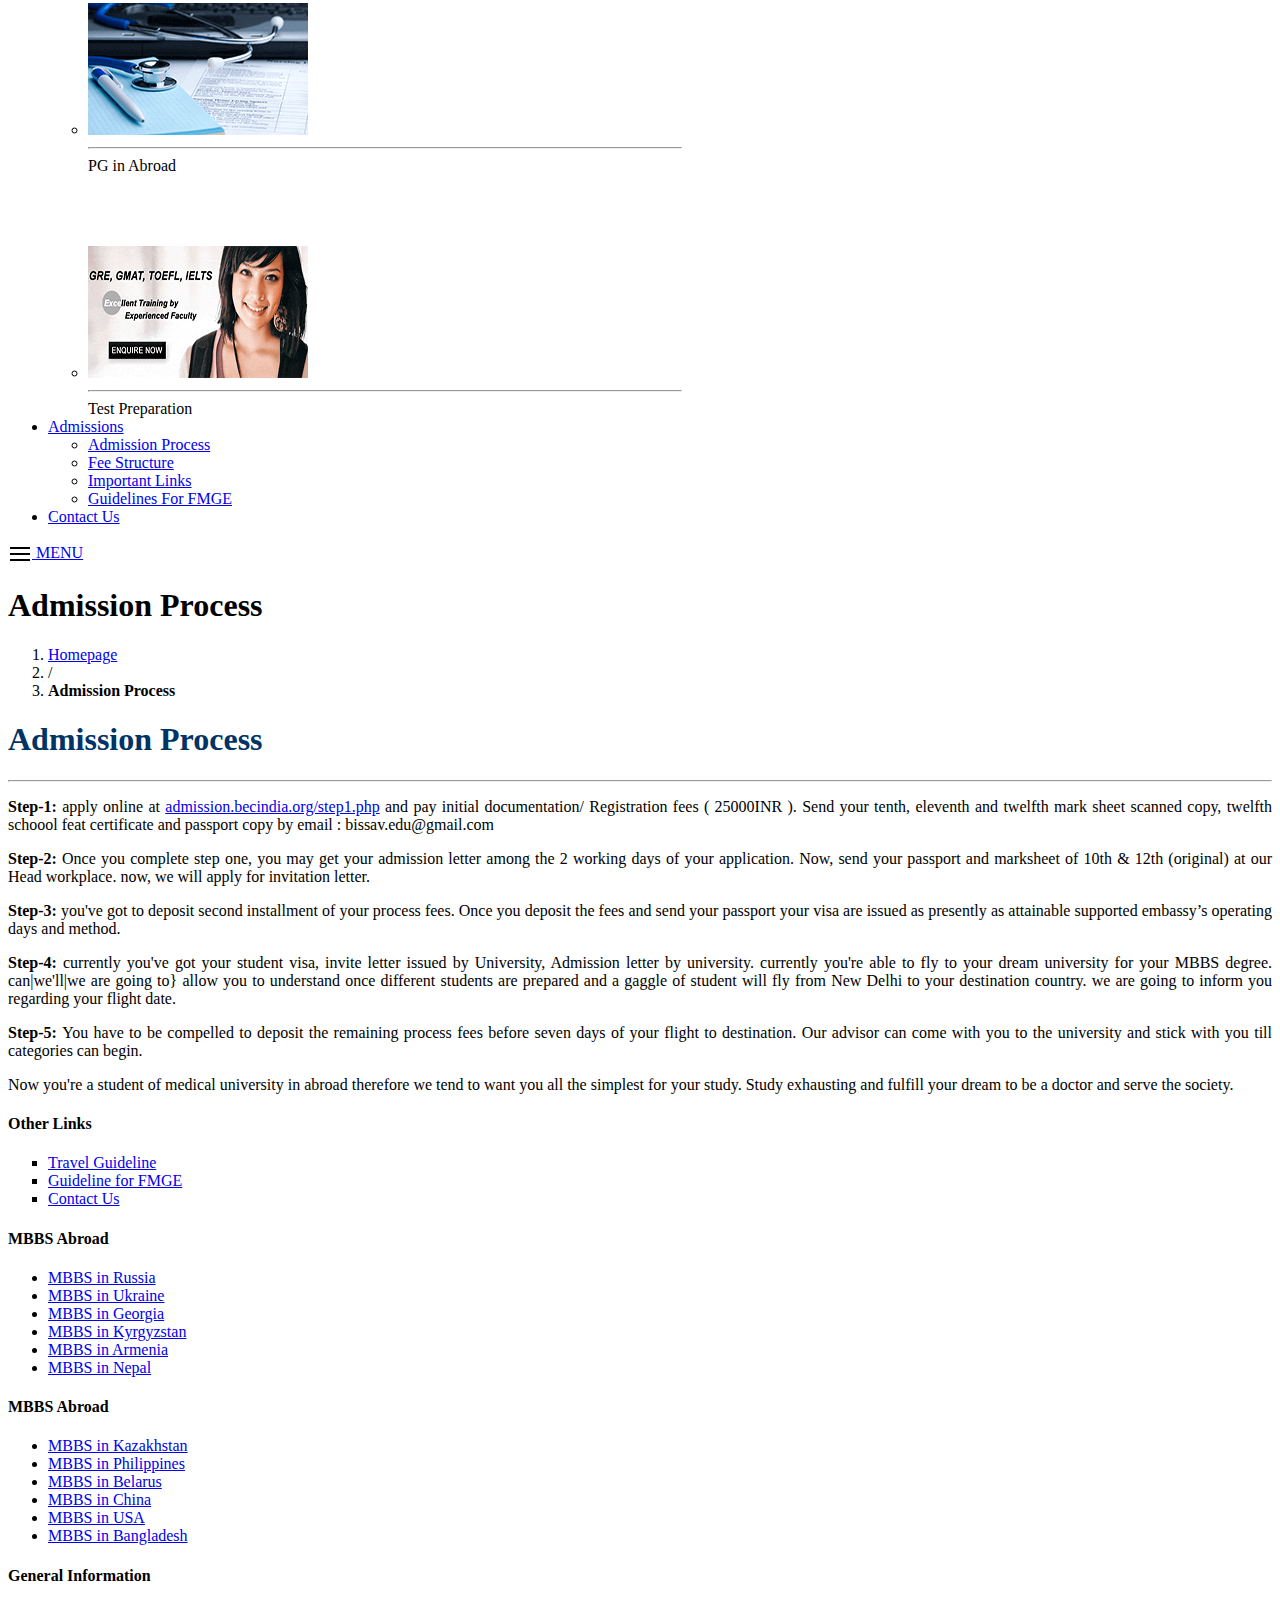
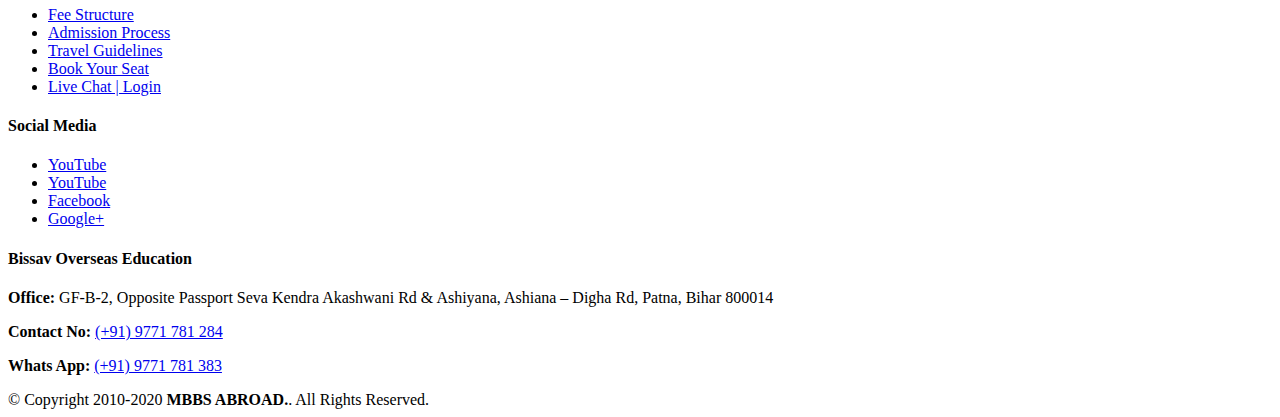
<file: admission-process/index.html>
<!DOCTYPE html>
<html lang="en">

<head>
    <meta charset="utf-8">
    <title>Admission Process | MBBS Admission Consultancy Patna</title>
    <meta name="Description" content="Admission consultancy in Patna for MBBS / Consultancy in patna Bihar for MBBS Admission 2020 / Best MBBS Admission Consultancy in Patna Bihar at low cost.">
    <meta name="keywords" content="MBBS Admission in Abroad admission process, MBBS in Abroad 2019 without NEET ? ">

    <meta name="robots" content="index, follow">
    <meta name="googlebot" content="noodp">
    <meta name="author" content="Riyansh">
    <meta name="google-site-verification" content="g5MVHrsB1z2-z5afWeX_H-vtvnoFtyu5f-x9ykXpPEY" />
    <meta name="msvalidate.01" content="F09EA66B7F6DDD6B5C82B3D1EF46BF37" />
    <link rel="canonical" href="https://mbbs-abroad.co.in/admission-process/" />

    <meta property="og:locale" content="en_US" />
    <meta property="og:title" content="Admission Process | MBBS Admission Consultancy Patna">
    <meta property="og:site_name" content="MBBS Abroad Consultancy">
    <meta property="og:url" content="https://mbbs-abroad.co.in/admission-process/">
    <meta property="og:description" content="Admission consultancy in Patna for MBBS / Consultancy in patna Bihar for MBBS Admission 2020 / Best MBBS Admission Consultancy in Patna Bihar at low cost.">
    <meta property="og:type" content="article">
    <meta property="og:image" content="https://mbbs-abroad.co.in/images/2-min.jpg">

    <meta name="twitter:card" content="summary_large_image">
    <meta name="twitter:site" content="@OverseasBissav">
    <meta name="twitter:title" content="Admission Process | MBBS Admission Consultancy Patna">
    <meta name="twitter:description" content="Admission consultancy in Patna for MBBS / Consultancy in patna Bihar for MBBS Admission 2020 / Best MBBS Admission Consultancy in Patna Bihar at low cost.">
    <meta name="twitter:image" content="https://mbbs-abroad.co.in/images/2-min.jpg">
    <meta name="twitter:image:alt" content="Events">
    <!-- Mobile Metas -->
    <meta name="viewport" content="width=device-width, initial-scale=1.0">
    <meta http-equiv="Content-Security-Policy" content="upgrade-insecure-requests">

    <!-- Theme CSS -->
    <link href="https://www.mbbs-abroad.co.in/css/style.css" rel="stylesheet">

    <script src="https://www.mbbs-abroad.co.in/js/theme.js" data-minify="1" defer></script>
    <!-- Favicons -->
    <link rel="shortcut icon" href="https://www.mbbs-abroad.co.in/img/icons/favicon.ico">
    <link rel="apple-touch-icon" href="https://www.mbbs-abroad.co.in/img/icons/apple-touch-icon.png">
    <link rel="apple-touch-icon" sizes="72x72" href="https://www.mbbs-abroad.co.in/img/icons/apple-touch-icon-72x72.png">
    <link rel="apple-touch-icon" sizes="114x114" href="https://www.mbbs-abroad.co.in/img/icons/apple-touch-icon-114x114.png">

    <script type="application/ld+json">
        { "@context": "http://schema.org", "@type": "CollegeOrUniversity", "name": "MBBS Abroad Consultancy", "alternateName": "Bissav Overseas", "url": "https://mbbs-abroad.co.in/", "logo": "https://mbbs-abroad.co.in/images/bissav-logo.png", "contactPoint": { "@type": "ContactPoint", "telephone": "", "contactType": "customer service", "areaServed": "IN", "availableLanguage": "English" }, "sameAs": [ "https://www.facebook.com/becindia.org/", "https://twitter.com/OverseasBissav", "https://plus.google.com/u/0/?tab=rX", "https://www.youtube.com/channel/UCjQMDXvRzG5y6qNGalaYphA", "https://www.linkedin.com/in/bissav-educational-council-a1775796?originalSubdomain=in", "https://mbbs-abroad.co.in/mbbs-in-abroad/" ] }
    </script>

</head>

<body>
    <header>
        <div class="absheader">
            <div class="container">
                <div class="row">
                    <div class="col-md-12 col-sm-12">
                        <div class="contactlinks"> <a href="tel:+919771781383" class="contactlink-email email-on-top">Help-line :: <strong>+91-9771781383</strong></a>
                            <p><span style="font-family: Calibri; color: #ffffff;"><a style="color: #ffffff;" href="https://mbbs-abroad.co.in/downloads/" target="_blank">DOWNLOAD |</a>  <a style="color: #ffffff;" href="http://admission.becindia.org/login.php" target="_blank">LOGIN</a> | <a style="color: #ffffff;" href="http://enquiry.mbbs-abroad.co.in/live-chat/">LIVE CHAT | </a>  <a style="color: #ffd200;" class="blink" href="#"   onclick="return popitup('http://www.enquiry.mbbs-abroad.co.in/')"><strong>REQUEST A CALL BACK</strong> </a>|<a href="https://admission.becindia.org/step1.php" target="_blank" class="call-button">Apply Online</a></span></p>
                        </div>
                    </div>
                </div>
            </div>
        </div>
        <section class="site-header clearfix">
            <div class="wrapper">
                <aside class="float-left logo">
                    <a href="https://mbbs-abroad.co.in/" title="MBBS Abroad Consultancy in India"><img src="../images/bissav-logo.png" alt="MBBS in Abroad at Low cost" title="MBBS Abroad Consultancy in India" /></a>
                </aside>
                <div class="clearfix phone_abs_header_txt float-right">
                    <div class="phone">
                        <a class="contactlink-phone"> <a href="https://mbbs-abroad.co.in/select-university/" target="_blank" class="call-btn">SELECT UNIVERSITY</a>
                            <br>
                            <a href="https://api.whatsapp.com/send?phone=919771781383&amp;text=Hello%2c%20How%20can%20i%20select%20a%20best%20medical%20University%20for%20MBBS%20Abroad%3f&amp;source=&amp;data=" target="_blank" class="contactlink-email"><strong><img style="vertical-align:middle" src="../images/kk.png" alt="icon"><img style="vertical-align:middle" src="../images/jj.png" alt="icon"> +919771781383</strong></a>
                            <a href="mailto:info.bissav@gmail.com" target="_blank" class="contactlink-email"><strong>E-mail: info@becindia.org</strong></a>
                    </div>
                </div>
                <section class="site-navigation ">
                    <div class="wrapper ">
                        <aside class="nav-box">
                            <div class="menu-primary-menu-container">
                                <ul id="menu-primary-menu" class="menu">
                                    <li id="menu-item-961" class="menu-item menu-item-type-custom menu-item-object-custom current-menu-item current_page_item menu-item-home menu-item-961"><a href="http://mbbs-abroad.co.in/">Home</a></li>
                                    <li id="menu-item-785" class="menu-item menu-item-type-post_type menu-item-object-page menu-item-783"><a href="https://mbbs-abroad.co.in/about-us/">About Us</a></li>
                                    <li id="menu-item-784" class="menu-item menu-item-type-post_type menu-item-object-page menu-item-785"><a href="https://mbbs-abroad.co.in/services/">SERVICES</a></li>
                                    <li id="menu-item-286" class="menu-item menu-item-type-custom menu-item-object-custom menu-item-has-children menu-item-286"><a href="#">Medical-PG</a>
                                        <ul class="sub-menu">
                                            <li id="menu-item-786" class="menu-item menu-item-type-post_type menu-item-object-page menu-item-786"><a href="https://mbbs-abroad.co.in/medical-pg-germany/">PG in Germany</a></li>
                                            <li id="menu-item-789" class="menu-item menu-item-type-post_type menu-item-object-page menu-item-789"><a href="https://mbbs-abroad.co.in/medical-pg-from-usa/">PG in USA</li></ul></li> <li id="menu-item-285" class="largemenu menu-item menu-item-type-custom menu-item-object-custom menu-item-has-children menu-item-285"><a href="#"><span><img style="vertical-align:middle" src="../images/uni.png"alt="icon"> MBBS ABROAD</span></a>
                                                <ul class="sub-menu">
                                                    <li>
                                                        <div class="fb-like-box mobile-hide"> <img src="../images/menu.png" alt="Italian Trulli"> </div>
                                                    </li>
                                                    <li id="menu-item-792" class="menu-item menu-item-type-post_type menu-item-object-page menu-item-792">
                                                        <a href="https://mbbs-abroad.co.in/mbbs-in-russia/">MBBS in Russia</a></li>
                                                    <li id="menu-item-793" class="menu-item menu-item-type-post_type menu-item-object-page menu-item-793"><a href="https://mbbs-abroad.co.in/mbbs-in-ukraine/">MBBS in Ukraine</a></li>
                                                    <li id="menu-item-1216" class="menu-item menu-item-type-post_type menu-item-object-page menu-item-1216"><a href="https://mbbs-abroad.co.in/mbbs-in-georgia/">MBBS in Georgia</a></li>
                                                    <li id="menu-item-795" class="menu-item menu-item-type-post_type menu-item-object-page menu-item-795"><a href="https://mbbs-abroad.co.in/mbbs-in-kyrgyzstan/">MBBS in Kyrgyzstan</a></li>
                                                    <li id="menu-item-796" class="menu-item menu-item-type-post_type menu-item-object-page menu-item-796"><a href="https://mbbs-abroad.co.in/mbbs-in-kazakhstan/">MBBS in Kazakhstan</a></li>
                                                    <li id="menu-item-797" class="menu-item menu-item-type-post_type menu-item-object-page menu-item-797"><a href="https://mbbs-abroad.co.in/mbbs-in-armenia/">MBBS in Armenia</a></li>
                                                    <li id="menu-item-798" class="menu-item menu-item-type-post_type menu-item-object-page menu-item-798"><a href="https://mbbs-abroad.co.in/mbbs-in-china/">MBBS in China</a></li>
                                                    <li id="menu-item-799" class="menu-item menu-item-type-post_type menu-item-object-page menu-item-799"><a href="https://mbbs-abroad.co.in/mbbs-in-bangladesh/">MBBS in Bangladesh</a></li>
                                                    <li id="menu-item-800" class="menu-item menu-item-type-post_type menu-item-object-page menu-item-800"><a href="https://mbbs-abroad.co.in/mbbs-in-philippines/">MBBS in Philippines</a></li>
                                                    <li id="menu-item-798" class="menu-item menu-item-type-post_type menu-item-object-page menu-item-798"><a href="https://mbbs-abroad.co.in/mbbs-in-abroad/">MBBS in Abroad</a>
                                                    </li>
                                                    <li id="menu-item-799" class="menu-item menu-item-type-post_type menu-item-object-page menu-item-799"><a href="https://mbbs-abroad.co.in/mbbs-in-nepal/">MBBS in Nepal</a></li>
                                                    <li id="menu-item-800" class="menu-item menu-item-type-post_type menu-item-object-page menu-item-800"><a href="https://mbbs-abroad.co.in/mbbs-in-Northamerica/">MBBS in North America</a></li>
                                                    <li>
                                                        <div class="fb-like-box mobile-hide"> <img src="../images/menu1.png" alt="menu">
                                                            <hr align="left" width="50%">Quility Counselling </div>
                                                    </li>
                                                    <li>
                                                        <div class="fb-like-box mobile-hide"> <img src="../images/menu2.png" alt="menu">
                                                            <hr align="left" width="50%">MBBS Abroad </div>
                                                    </li>
                                                    <li>
                                                        <div class="fb-like-box mobile-hide"> <img src="../images/menu3.png" alt="menu">
                                                            <hr align="left" width="50%">PG in Abroad </div>
                                                    </li>
                                                    <li>
                                                        <div class="fb-like-box mobile-hide"> <img src="../images/menu4.png" alt="menu">
                                                            <hr align="left" width="50%">Test Preparation </div>
                                                    </li>
                                                </ul>
                                            </li>
                                            <li id="menu-item-286" class="menu-item menu-item-type-custom menu-item-object-custom menu-item-has-children menu-item-286"><a href="#">Admissions</a>
                                                <ul class="sub-menu">
                                                    <li id="menu-item-786" class="menu-item menu-item-type-post_type menu-item-object-page menu-item-786"><a href="https://mbbs-abroad.co.in/admission-process/">Admission Process</a></li>
                                                    <li id="menu-item-787" class="menu-item menu-item-type-post_type menu-item-object-page menu-item-787"><a href="https://mbbs-abroad.co.in/select-university/">Fee Structure</a></li>
                                                    <li id="menu-item-790" class="menu-item menu-item-type-post_type menu-item-object-page menu-item-790"><a href="https://mbbs-abroad.co.in/important-links/">Important Links</a></li>
                                                    <li id="menu-item-791" class="menu-item menu-item-type-post_type menu-item-object-page menu-item-791"><a href="https://mbbs-abroad.co.in/guidelines-for-fmge/">Guidelines For FMGE</a></li>
                                                </ul>
                                            </li>
                                            <li id="menu-item-34" class="menu-item menu-item-type-post_type menu-item-object-page menu-item-34"><a href="https://mbbs-abroad.co.in/contact-us/">Contact Us</a></li>
                                        </ul>
                            </div>
                            <a class="nav-close fa fa-close" href="javascript:void();"></a>
                        </aside>
                    </div>
                    <a class="nav-toggle" href="javascript:void();"><img style="vertical-align:middle" src="../images/iconmenu.png" alt="icon"> MENU</a>
                </section>
                <div class="fixed1">
                    <div class="a"></div>
                </div>
                <div class="fixed2">
                    <a href="https://www.facebook.com/sharer/sharer.php?u=https://mbbs-abroad.co.in/admission-process/" target="_blank">
                        <div class="b"></div>
                    </a>
                </div>
                <div class="fixed3">
                    <a href="https://plus.google.com/104217742293159647244">
                        <div class="c"></div>
                    </a>
                </div>
                <div class="fixed4">
                    <a href="https://twitter.com/bissavedu">
                        <div class="d"></div>
                    </a>
                </div>
                <div class="fixed5">
                    <a href="https://in.linkedin.com/in/bissav-educational-council-a1775796">
                        <div class="e"></div>
                    </a>
                </div>
                <div class="fixed6">
                    <a href="#" onclick="return popitup('http://enquiry.mbbs-abroad.co.in/live-chat/')">
                        <div class="f"></div>
                    </a>
                </div>
                <div class="fixed7">
                    <a href="https://mbbs-abroad.co.in/select-university/">
                        <div class="bookyourseat-min"></div>
                    </a>
                </div>
            </div>
        </section>
    </header>
    <main>
        <section class="site-banner inner-banner clearfix">
            <div class="banner-content">
                <h1>Admission Process</h1>
                <ol id="breadcrumbs" class="breadcrumbs">
                    <li class="item-home"><a class="bread-link bread-home" href="https://mbbs-abroad.co.in/" title="Homepage">Homepage</a></li>
                    <li class="separator separator-home"> /</li>
                    <li class="item-current item-746"><strong class="bread-current bread-746">Admission Process</strong></li>
                </ol>
            </div>
        </section>
        <!--start article section-->
        <section class="site-content inner-content clearfix">
            <div class="wrapper clearfix">
                <div class="row clearfix">
                    <article id="post-746" class="cms-content col col-md-8 post-746 page type-page status-publish hentry">

                        <h1 style="text-align: justify;"><span style="color: #003366;"><strong>Admission Process</strong></span></h1>
                        <hr />
                        <p style="text-align: justify;"><strong>Step-1:</strong> apply online at <a href="http://admission.becindia.org/step1.php" target="_blank" rel="noopener">admission.becindia.org/step1.php</a> and pay initial documentation/ Registration fees ( 25000INR ). Send your tenth, eleventh and twelfth mark sheet scanned copy, twelfth schoool feat certificate and passport copy by email : bissav.edu@gmail.com</p>
                        <p style="text-align: justify;"><strong>Step-2:</strong> Once you complete step one, you may get your admission letter among the 2 working days of your application. Now, send your passport and marksheet of 10th &amp; 12th (original) at our Head workplace. now, we will apply for invitation letter.</p>
                        <p style="text-align: justify;"><strong>Step-3:</strong> you've got to deposit second installment of your process fees. Once you deposit the fees and send your passport your visa are issued as presently as attainable supported embassy&rsquo;s operating days and method.</p>
                        <p style="text-align: justify;"><strong>Step-4:</strong> currently you've got your student visa, invite letter issued by University, Admission letter by university. currently you're able to fly to your dream university for your MBBS degree. can|we'll|we are going to} allow you to understand once different students are prepared and a gaggle of student will fly from New Delhi to your destination country. we are going to inform you regarding your flight date.</p>
                        <p style="text-align: justify;"><strong>Step-5:&nbsp;</strong>You have to be compelled to deposit the remaining process fees before seven days of your flight to destination. Our advisor can come with you to the university and stick with you till categories can begin.</p>
                        <p style="text-align: justify;">Now you're a student of medical university in abroad therefore we tend to want you all the simplest for your study. Study exhausting and fulfill your dream to be a doctor and serve the society.</p>

                        </ul>
                        </ul>
                    </article>
                    <aside class="col col-md-4">
                        <div class="widget-container card-panel widget_text" id="text-3">

                            <div class="widget-container card-panel widget_text" id="text-11">
                                <h4 class="widget-title">Other Links</h4>
                                <div class="textwidget">
                                    <ul style="list-style-type: square;">
                                        <li><a href="https://mbbs-abroad.co.in/mbbs-in-abroad/" rel="noopener noreferrer">Travel Guideline</a></li>
                                        <li><a href="https://mbbs-abroad.co.in/mbbs-in-abroad/" rel="noopener noreferrer">Guideline for FMGE</a></li>
                                        <li><a href="https://mbbs-abroad.co.in/mbbs-in-abroad/" rel="noopener noreferrer">Contact Us</a></li>

                                    </ul>
                                    </ul>
                                </div>
                            </div>

        </section>

        <!--start footer-->
        <footer>
            <section class="site-footer clearfix">
                <div class="wrapper clearfix">
                    <div class="row clearfix">
                        <aside class="col col-md-2 col-sm-3">
                            <h4>MBBS Abroad</h4>
                            <div class="menu-footer-related-links-container">
                                <ul id="menu-footer-quick-links" class="menu">
                                    <li id="menu-item-1418" class="menu-item menu-item-type-custom menu-item-object-custom current-menu-item current_page_item menu-item-home menu-item-1418"><a href="https://mbbs-abroad.co.in/mbbs-in-russia/">MBBS in Russia</a></li>
                                    <li id="menu-item-812" class="menu-item menu-item-type-post_type menu-item-object-page menu-item-812"><a href="https://mbbs-abroad.co.in/mbbs-in-ukraine/">MBBS in Ukraine</a></li>
                                    <li id="menu-item-812" class="menu-item menu-item-type-post_type menu-item-object-page menu-item-812"><a href="https://mbbs-abroad.co.in/mbbs-in-georgia/">MBBS in Georgia</a></li>
                                    <li id="menu-item-812" class="menu-item menu-item-type-post_type menu-item-object-page menu-item-812"><a href="https://mbbs-abroad.co.in/mbbs-in-kyrgyzstan/">MBBS in Kyrgyzstan</a></li>
                                    <li id="menu-item-812" class="menu-item menu-item-type-post_type menu-item-object-page menu-item-812"><a href="https://mbbs-abroad.co.in/mbbs-in-armenia/">MBBS in Armenia</a></li>
                                    <li id="menu-item-812" class="menu-item menu-item-type-post_type menu-item-object-page menu-item-812"><a href="https://mbbs-abroad.co.in/mbbs-in-nepal/">MBBS in Nepal</a></li>
                            </div>
                        </aside>
                        <aside class="col col-md-2 col-sm-3">
                            <h4>MBBS Abroad</h4>
                            <div class="menu-footer-related-links-container">
                                <ul id="menu-footer-quick-links" class="menu">
                                    <li id="menu-item-1418" class="menu-item menu-item-type-custom menu-item-object-custom current-menu-item current_page_item menu-item-home menu-item-1418"><a href="https://mbbs-abroad.co.in/mbbs-in-kazakhstan/">MBBS in Kazakhstan</a></li>
                                    <li id="menu-item-812" class="menu-item menu-item-type-post_type menu-item-object-page menu-item-812"><a href="https://mbbs-abroad.co.in/mbbs-in-philippines/">MBBS in Philippines</a></li>
                                    <li id="menu-item-812" class="menu-item menu-item-type-post_type menu-item-object-page menu-item-812"><a href="https://mbbs-abroad.co.in/mbbs-in-belarus/">MBBS in Belarus</a></li>
                                    <li id="menu-item-812" class="menu-item menu-item-type-post_type menu-item-object-page menu-item-812"><a href="https://mbbs-abroad.co.in/mbbs-in-china/">MBBS in China</a></li>
                                    <li id="menu-item-812" class="menu-item menu-item-type-post_type menu-item-object-page menu-item-812"><a href="https://mbbs-abroad.co.in/mbbs-in-usa/">MBBS in USA</a></li>
                                    <li id="menu-item-812" class="menu-item menu-item-type-post_type menu-item-object-page menu-item-812"><a href="https://mbbs-abroad.co.in/mbbs-in-bangladesh/">MBBS in Bangladesh</a></li>
                            </div>
                        </aside>
                        <aside class="col col-md-3 col-sm-3">
                            <h4>General Information</h4>
                            <div class="menu-footer-mbbs-container">
                                <ul id="menu-footer-quick-links" class="menu">
                                    <li id="menu-item-1418" class="menu-item menu-item-type-custom menu-item-object-custom current-menu-item current_page_item menu-item-home menu-item-1418"><a href="https://mbbs-abroad.co.in/select-university/">Fee Structure</a></li>
                                    <li id="menu-item-812" class="menu-item menu-item-type-post_type menu-item-object-page menu-item-812"><a href="https://mbbs-abroad.co.in/admission-process/">Admission Process</a></li>
                                    <li id="menu-item-812" class="menu-item menu-item-type-post_type menu-item-object-page menu-item-812"><a href="https://mbbs-abroad.co.in/travel-guideline/">Travel Guidelines</a></li>
                                    <li id="menu-item-812" class="menu-item menu-item-type-post_type menu-item-object-page menu-item-812"><a href="https://mbbs-abroad.co.in/select-university/">Book Your Seat</a></li>
                                    <li id="menu-item-812" class="menu-item menu-item-type-post_type menu-item-object-page menu-item-812"><a href="http://enquiry.mbbs-abroad.co.in/live-chat/">Live Chat | Login</a></li>
                            </div>
                        </aside>
                        <aside class="col col-md-2 col-sm-3">
                            <h4>Social Media</h4>
                            <ul>
                                <li><a href="https://www.youtube.com/channel/UCjQMDXvRzG5y6qNGalaYphA" rel="noopener noreferrer" title="Follow us on YouTube" target="_blank">YouTube</a></li>
                                <li><a href="https://www.youtube.com/channel/UCjQMDXvRzG5y6qNGalaYphA" rel="noopener noreferrer" title="Follow us on YouTube" target="_blank">YouTube</a></li>
                                <li><a href="https://www.facebook.com/becindia.org" rel="noopener noreferrer" title="Follow us on Facebook" target="_blank">Facebook</a></li>
                                <li><a href="https://plus.google.com/104217742293159647244" rel="noopener noreferrer" title="Follow us on Google+" target="_blank">Google+</a></li>
                            </ul>
                        </aside>
                        <aside class="col col-md-3 col-sm-3 footer-form">
                            <h4>Bissav Overseas Education</h4>
                            <p><strong>Office:</strong> GF-B-2, Opposite Passport Seva Kendra Akashwani Rd & Ashiyana, Ashiana – Digha Rd, Patna, Bihar 800014</p>
                            <p><strong>Contact No:</strong> <a href="tel:+919771781284"> (+91) 9771 781 284</a>
                                <p><strong>Whats App:</strong> <a href="tel:+919771781383"> (+91) 9771 781 383</a></p>
                        </aside>
                    </div>
                </div>
            </section>
            <section class="site-copyright clearfix">
                <div class="wrapper align-center clearfix">© Copyright 2010-2020 <strong>MBBS ABROAD.</strong>. All Rights Reserved.</div>
            </section>
        </footer>
        <script src="https://www.mbbs-abroad.co.in/js/function.js" data-minify="1" defer></script>
</body>

</html>
</file>
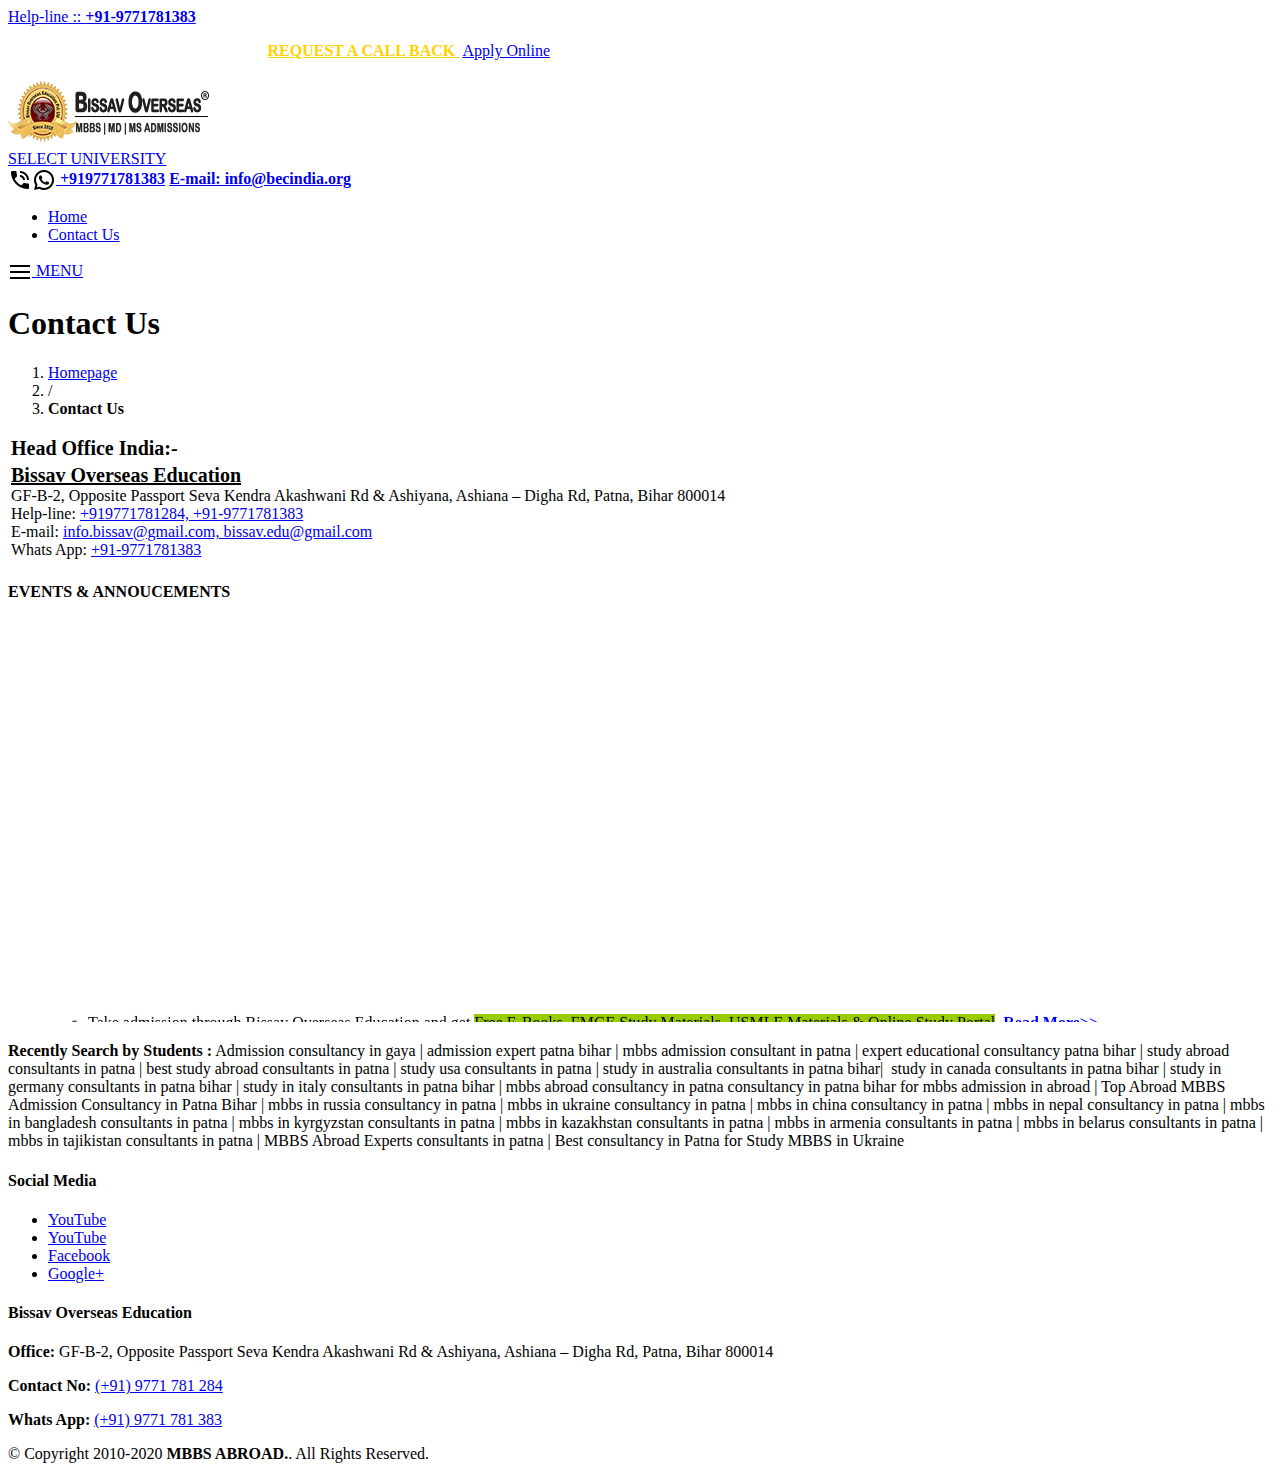
<file: contact-us/index.html>
<!DOCTYPE html>
<html lang="en">

<head>
    <meta charset="utf-8">
    <title>Contact | Admission for MBBS Consultancy in Patna Bihar</title>
    <meta name="Description" CONTENT="To find Best Overseas Study Consultants in Patna / MBBS Abroad consultancy in Patna Bihar, Consultancy in Patna Bihar for MBBS in Abroad, MBBS Admission consultancy in Patna Bihar, Overseas Education Consultancy.">
    <meta name="keywords" content="Consultancy in Patna Bihar for MBBS Abroad, Abroad MBBS Admission Consultancy in Bihar, Abroad MBBS Consultancy in Patna Bihar, Overseas Education Consultancy in Patna Bihar">

    <meta name="robots" content="index, follow">
    <meta name="googlebot" content="noodp">
    <meta name="author" content="Riyansh">
    <meta name="google-site-verification" content="g5MVHrsB1z2-z5afWeX_H-vtvnoFtyu5f-x9ykXpPEY" />
    <meta name="msvalidate.01" content="F09EA66B7F6DDD6B5C82B3D1EF46BF37" />
    <link rel="canonical" href="https://mbbs-abroad.co.in/contact-us/" />

    <meta property="og:locale" content="en_US" />
    <meta property="og:title" content="Contact | Admission for MBBS Consultancy in Patna Bihar">
    <meta property="og:site_name" content="MBBS Abroad Consultancy">
    <meta property="og:url" content="https://mbbs-abroad.co.in/contact-us/">
    <meta property="og:description" content="To find Best Overseas Study Consultants in Patna / MBBS Abroad consultancy in Patna Bihar, Consultancy in Patna Bihar for MBBS in Abroad, MBBS Admission consultancy in Patna Bihar, Overseas Education Consultancy.">
    <meta property="og:type" content="article">
    <meta property="og:image" content="https://mbbs-abroad.co.in/images/gg1.jpg">

    <meta name="twitter:card" content="summary_large_image">
    <meta name="twitter:site" content="@OverseasBissav">
    <meta name="twitter:title" content="Contact | Admission for MBBS Consultancy in Patna Bihar">
    <meta name="twitter:description" content="To find Best Overseas Study Consultants in Patna / MBBS Abroad consultancy in Patna Bihar, Consultancy in Patna Bihar for MBBS in Abroad, MBBS Admission consultancy in Patna Bihar, Overseas Education Consultancy.">
    <meta name="twitter:image" content="https://mbbs-abroad.co.in/images/gg1.jpg">
    <meta name="twitter:image:alt" content="Events">
    <!-- Mobile Metas -->
    <meta name="viewport" content="width=device-width, initial-scale=1.0">
    <meta http-equiv="Content-Security-Policy" content="upgrade-insecure-requests">

    <!-- Theme CSS -->
    <link href="https://www.mbbs-abroad.co.in/css/style.css" rel="stylesheet">

    <script src="https://www.mbbs-abroad.co.in/js/theme.js" data-minify="1" defer></script>
    <!-- Favicons -->
    <link rel="shortcut icon" href="https://www.mbbs-abroad.co.in/img/icons/favicon.ico">
    <link rel="apple-touch-icon" href="https://www.mbbs-abroad.co.in/img/icons/apple-touch-icon.png">
    <link rel="apple-touch-icon" sizes="72x72" href="https://www.mbbs-abroad.co.in/img/icons/apple-touch-icon-72x72.png">
    <link rel="apple-touch-icon" sizes="114x114" href="https://www.mbbs-abroad.co.in/img/icons/apple-touch-icon-114x114.png">
   
    <script type="application/ld+json">
        { "@context": "http://schema.org/", "@type": "BreadcrumbList", "itemListElement": [ { "@type": "ListItem", "position": "1", "item": { "@id": "https://mbbs-abroad.co.in/", "name": "Home" } }, { "@type": "ListItem", "position": "2", "item": { "@id": "https://mbbs-abroad.co.in/contact-us/", "name": "Contact Us" } } ] }
    </script>
	
	<script type="application/ld+json">{"@context":"https://schema.org","@type":"Article","mainEntityOfPage":{"@type":"WebPage","@id":"https://mbbs-abroad.co.in/contact-us/"},"headline":"Admission for MBBS Consultancy in Patna Bihar","description":"To find Best Overseas Study Consultants in Patna / MBBS Abroad consultancy in Patna Bihar, Consultancy in Patna Bihar for MBBS in Abroad, MBBS Admission consultancy in Patna Bihar, Overseas Education Consultancy.","image":"https://mbbs-abroad.co.in/images/kk.png","author":{"@type":"Organization","name":"Pyush"},"publisher":{"@type":"Organization","name":"BOME","logo":{"@type":"ImageObject","url":"https://mbbs-abroad.co.in/images/bissav-logo.png","width":100,"height":60}},"datePublished":"2020-03-01","dateModified":"2020-03-03"}</script>
	
    
</head>

<body>
    <header>
        <div class="absheader">
            <div class="container">
                <div class="row">
                    <div class="col-md-12 col-sm-12">
                        <div class="contactlinks"> <a href="tel:+919771781383" class="contactlink-email email-on-top">Help-line :: <strong>+91-9771781383</strong></a>
                            <p><span style="font-family: Calibri; color: #ffffff;"><a style="color: #ffffff;" href="https://mbbs-abroad.co.in/downloads/" target="_blank">DOWNLOAD |</a>  <a style="color: #ffffff;" href="http://admission.becindia.org/login.php" target="_blank">LOGIN</a> | <a style="color: #ffffff;" href="http://enquiry.mbbs-abroad.co.in/live-chat/">LIVE CHAT | </a>  <a style="color: #ffd200;" class="blink" href="#"   onclick="return popitup('http://www.enquiry.mbbs-abroad.co.in/')"><strong>REQUEST A CALL BACK</strong> </a>|<a href="https://admission.becindia.org/step1.php" target="_blank" class="call-button">Apply Online</a></span></p>
                        </div>
                    </div>
                </div>
            </div>
        </div>
        <section class="site-header clearfix">
            <div class="wrapper">
                <aside class="float-left logo">
                    <a href="https://mbbs-abroad.co.in/" title="MBBS Abroad Consultancy in India"><img src="../images/bissav-logo.png" alt="MBBS in Abroad at Low cost" title="MBBS Abroad Consultancy in India" /></a>
                </aside>
                <div class="clearfix phone_abs_header_txt float-right">
                    <div class="phone">
                        <a class="contactlink-phone"> <a href="https://mbbs-abroad.co.in/select-university/" target="_blank" class="call-btn">SELECT UNIVERSITY</a>
                            <br>
                            <a href="https://api.whatsapp.com/send?phone=919771781383&amp;text=Hello%2c%20How%20can%20i%20select%20a%20best%20medical%20University%20for%20MBBS%20Abroad%3f&amp;source=&amp;data=" target="_blank" class="contactlink-email"><strong><img style="vertical-align:middle" src="../images/kk.png" alt="icon"><img style="vertical-align:middle" src="../images/jj.png" alt="icon"> +919771781383</strong></a>
                            <a href="mailto:info.bissav@gmail.com" target="_blank" class="contactlink-email"><strong>E-mail: info@becindia.org</strong></a>
                    </div>
                </div>
                <section class="site-navigation ">
                    <div class="wrapper ">
                        <aside class="nav-box">
                            <div class="menu-primary-menu-container">
                                <ul id="menu-primary-menu" class="menu">
                                    <li id="menu-item-961" class="menu-item menu-item-type-custom menu-item-object-custom current-menu-item current_page_item menu-item-home menu-item-961"><a href="http://mbbs-abroad.co.in/">Home</a></li>
                                    
                                            <li id="menu-item-34" class="menu-item menu-item-type-post_type menu-item-object-page menu-item-34"><a href="https://mbbs-abroad.co.in/contact-us/">Contact Us</a></li>
                                        </ul>
                            </div>
                            <a class="nav-close fa fa-close" href="javascript:void();"></a>
                        </aside>
                    </div>
                    <a class="nav-toggle" href="javascript:void();"><img style="vertical-align:middle" src="../images/iconmenu.png" alt="icon"> MENU</a>
                </section>
                <div class="fixed1">
                    <div class="a"></div>
                </div>
                <div class="fixed2">
                    <a href="https://www.facebook.com/sharer/sharer.php?u=https://mbbs-abroad.co.in/contact-us/" target="_blank">
                        <div class="b"></div>
                    </a>
                </div>
                <div class="fixed3">
                    <a href="https://plus.google.com/104217742293159647244">
                        <div class="c"></div>
                    </a>
                </div>
                <div class="fixed4">
                    <a href="https://twitter.com/bissavedu">
                        <div class="d"></div>
                    </a>
                </div>
                <div class="fixed5">
                    <a href="https://in.linkedin.com/in/bissav-educational-council-a1775796">
                        <div class="e"></div>
                    </a>
                </div>
                <div class="fixed6">
                    <a href="#" onclick="return popitup('http://enquiry.mbbs-abroad.co.in/live-chat/')">
                        <div class="f"></div>
                    </a>
                </div>
                <div class="fixed7">
                    <a href="https://mbbs-abroad.co.in/select-university/">
                        <div class="bookyourseat-min"></div>
                    </a>
                </div>
            </div>
        </section>
    </header>
    <main>
        <section class="site-banner inner-banner clearfix">
            <div class="banner-content">
                <h1>Contact Us</h1>
                <ol id="breadcrumbs" class="breadcrumbs">
                    <li class="item-home"><a class="bread-link bread-home" href="https://mbbs-abroad.co.in/" title="Homepage">Homepage</a></li>
                    <li class="separator separator-home"> /</li>
                    <li class="item-current item-746"><strong class="bread-current bread-746"> Contact Us</strong></li>
                </ol>
            </div>
        </section>
        <!--start article section-->
        <section class="site-content inner-content clearfix">
            <div class="wrapper clearfix">
                <div class="row clearfix">
                    <article id="post-746" class="cms-content col col-md-8 post-746 page type-page status-publish hentry">

                        <table border="0" width="100%">
                            <tbody>
                                <tr>
                                    <td style="text-align: left;" colspan="2"> <strong style="text-decoration: none; font-size: 20px;">Head Office India:-</strong></td>
                                </tr>
                                <tr>
                                    <td style="text-align: left;" colspan="2"><strong style="text-decoration: underline; font-size: 20px;">Bissav Overseas Education</strong>
                                        <br /> GF-B-2, Opposite Passport Seva Kendra Akashwani Rd & Ashiyana, Ashiana – Digha Rd, Patna, Bihar 800014
                                        <br /> <i class="fa fa-phone"></i>Help-line: <a href="tel:+919771781383 +919771781383">+919771781284, +91-9771781383 </a>
                                        <br /> <i class="fa fa-envelope"></i>E-mail: <a href="mailto: info.bissav@gmail.com">info.bissav@gmail.com, bissav.edu@gmail.com</a>
                                        <br /> <i class="fa fa-globe" aria-hidden="true"></i>Whats App: <a href="#" target="_blank" rel="noopener">+91-9771781383</a></td>
                                </tr>
                            </tbody>
                        </table>
						
                    </article>
                    </article>
                    <aside class="col col-md-4">
                        <div class="widget-container card-panel widget_text" id="text-3">
                            <h4 class="widget-title">EVENTS & ANNOUCEMENTS</h4>
                            <div class="textwidget">
                                <marquee Height=400px bgcolor=transparent direction=up scrollamount="3" onmouseover="this.stop();" onmouseout="this.start();">
                                    <ul style="list-style-type: square;">
                                        <ul>
                                            <li>Take admission through Bissav Overseas Education and get <span style="background-color: #99cc00;">Free E-Books, FMGE Study Materials, USMLE Materials &amp; Online Study Portal</span>..<span style="color: #0000ff;"><strong>Read More&gt;&gt;</strong></span></li>
                                        </ul>
                                        <hr />
                                        <ul>
                                            <li>NO NEET for MBBS Abroad- study <strong><span style="color: #ff0000;">MBBS in Abroad without NEET</span></strong>, BOOK YOUR SEATS Today... <strong><span style="color: #0000ff;">Read More&gt;&gt;</span></strong></li>
                                        </ul>
                                        <hr />
                                        <ul>
                                            <li>MBBS Abroad on Spot Seminar in Ranchi (Jharkhand)... <strong><span style="color: #0000ff;">Read More&gt;&gt;</span></strong></li>
                                        </ul>
                                        <hr />
                                        <ul>
                                            <li>MBBS Abroad on Spot Seminar in Patana (Bihar)... <strong><span style="color: #0000ff;">Read More&gt;&gt;</span></strong></li>
                                        </ul>
                                    </ul>
                                </marquee>
                                </p>
                            </div>
                        </div>
						
        </section>
		<section class="site-banner inner-banner clearfix">
<p><strong>Recently Search by Students :</strong> Admission consultancy in gaya | admission expert patna bihar | mbbs admission consultant in patna | expert educational consultancy patna bihar | study abroad consultants in patna | best study abroad consultants in patna | study usa consultants in patna | study in australia consultants in patna bihar|&nbsp; study in canada consultants in patna bihar | study in germany consultants in patna bihar | study in italy consultants in patna bihar | mbbs abroad consultancy in patna consultancy in patna bihar for mbbs admission in abroad | Top Abroad MBBS Admission Consultancy in Patna Bihar | mbbs in russia consultancy in patna | mbbs in ukraine consultancy in patna | mbbs in china consultancy in patna | mbbs in nepal consultancy in patna | mbbs in bangladesh consultants in patna | mbbs in kyrgyzstan consultants in patna | mbbs in kazakhstan consultants in patna | mbbs in armenia consultants in patna | mbbs in belarus consultants in patna | mbbs in tajikistan consultants in patna | MBBS Abroad Experts consultants in patna | Best consultancy in Patna for Study MBBS in Ukraine</p></section>
        <!--start footer-->
        <footer>
            <section class="site-footer clearfix">
                <div class="wrapper clearfix">
                    <div class="row clearfix">
                        <aside class="col col-md-2 col-sm-3">
                            <h4>Social Media</h4>
                            <ul>
                                <li><a href="https://www.youtube.com/channel/UCjQMDXvRzG5y6qNGalaYphA" rel="noopener noreferrer" title="Follow us on YouTube" target="_blank">YouTube</a></li>
                                <li><a href="https://www.youtube.com/channel/UCjQMDXvRzG5y6qNGalaYphA" rel="noopener noreferrer" title="Follow us on YouTube" target="_blank">YouTube</a></li>
                                <li><a href="https://www.facebook.com/becindia.org" rel="noopener noreferrer" title="Follow us on Facebook" target="_blank">Facebook</a></li>
                                <li><a href="https://plus.google.com/104217742293159647244" rel="noopener noreferrer" title="Follow us on Google+" target="_blank">Google+</a></li>
                            </ul>
                        </aside>
                        <aside class="col col-md-3 col-sm-3 footer-form">
                            <h4>Bissav Overseas Education</h4>
                            <p><strong>Office:</strong> GF-B-2, Opposite Passport Seva Kendra Akashwani Rd & Ashiyana, Ashiana – Digha Rd, Patna, Bihar 800014</p>
                            <p><strong>Contact No:</strong> <a href="tel:+919771781284"> (+91) 9771 781 284</a>
                                <p><strong>Whats App:</strong> <a href="tel:+919771781383"> (+91) 9771 781 383</a></p>
                        </aside>
                    </div>
                </div>
            </section>
            <section class="site-copyright clearfix">
                <div class="wrapper align-center clearfix">© Copyright 2010-2020 <strong>MBBS ABROAD.</strong>. All Rights Reserved.</div>
            </section>
        </footer>
        <script src="https://www.mbbs-abroad.co.in/js/function.js" data-minify="1" defer></script>
        
</body>

</html>
</file>
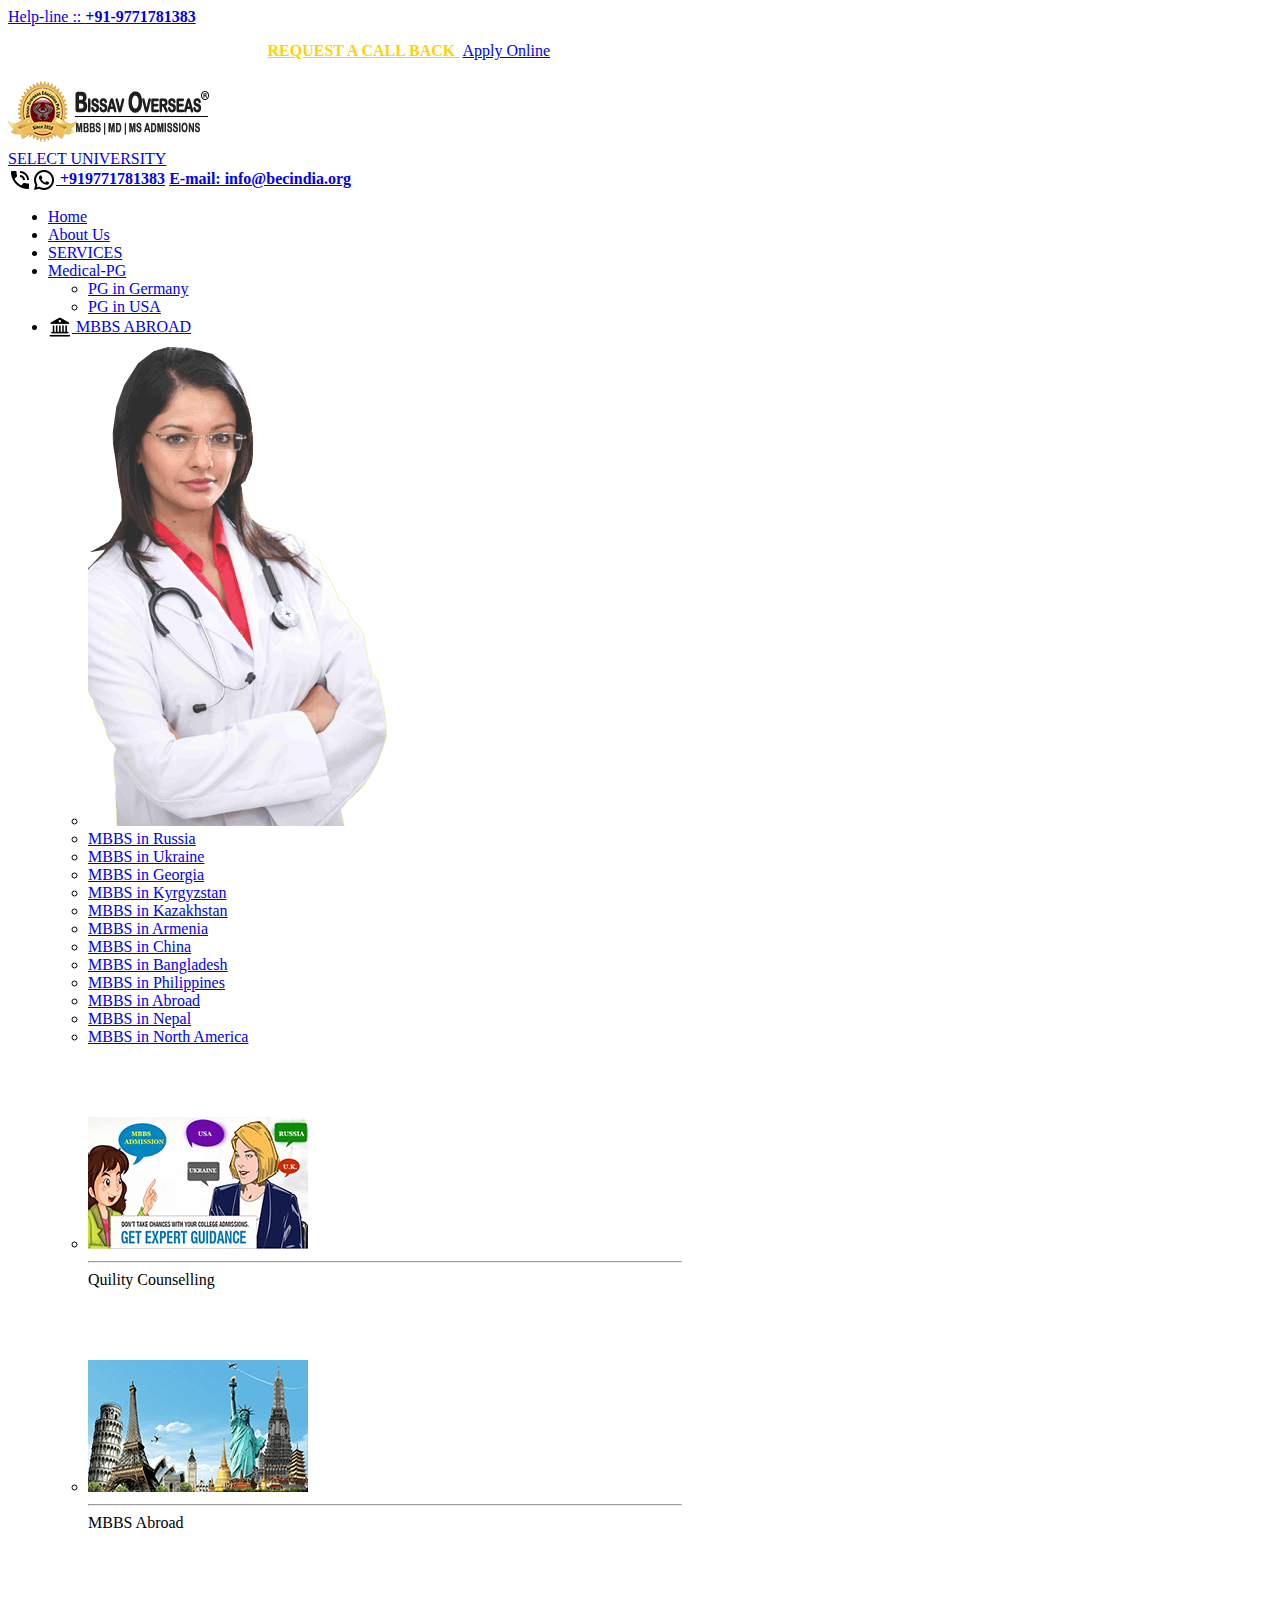
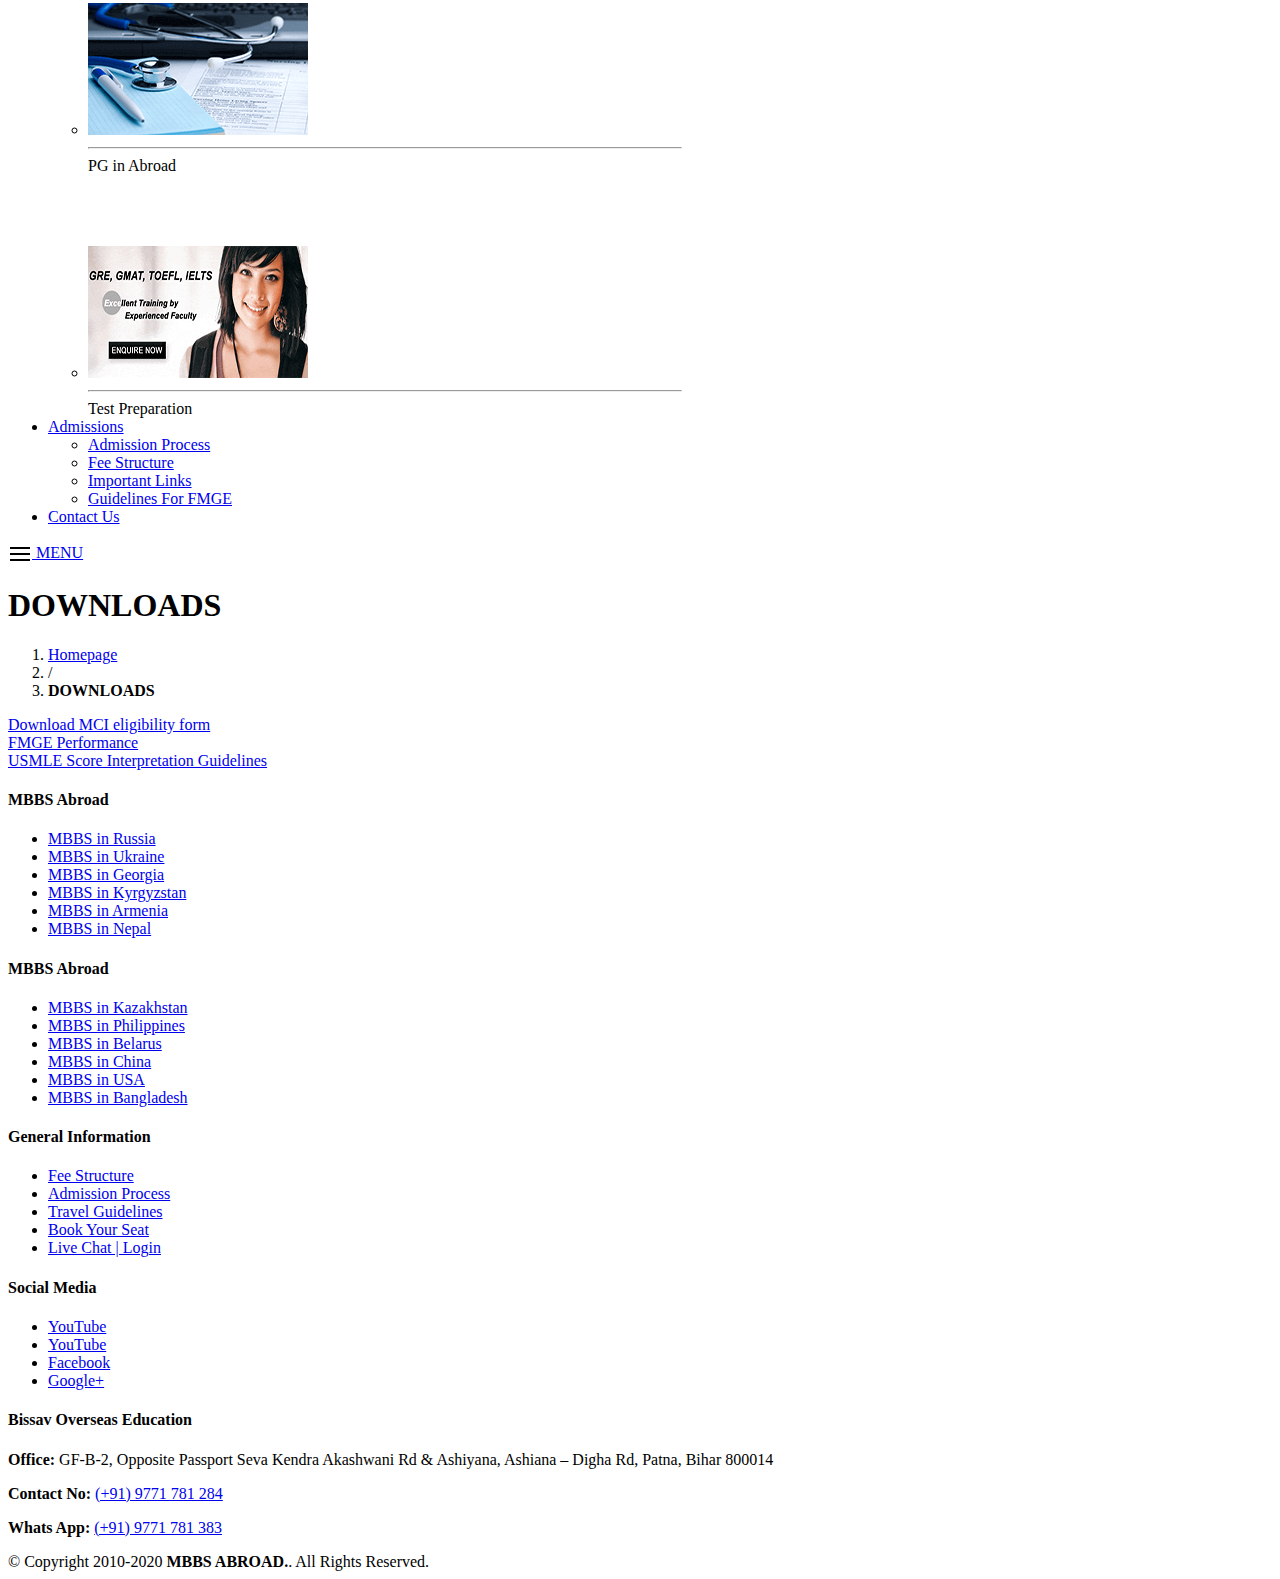
<file: downloads/index.html>
<!DOCTYPE html>
<html lang="en">

<head>
     <meta charset="utf-8">
    <title>DOWNLOADS</title>
    <meta name="Description" content="DOWNLOADS">

    <meta name="robots" content="index, follow">
    <meta name="googlebot" content="noodp">
    <meta name="author" content="Riyansh">
    <meta name="google-site-verification" content="g5MVHrsB1z2-z5afWeX_H-vtvnoFtyu5f-x9ykXpPEY" />
    <meta name="msvalidate.01" content="F09EA66B7F6DDD6B5C82B3D1EF46BF37" />
    <link rel="canonical" href="https://mbbs-abroad.co.in/downloads/" />

    <meta property="og:locale" content="en_US" />
    <meta property="og:title" content="Important Links">
    <meta property="og:site_name" content="MBBS Abroad Consultancy">
    <meta property="og:url" content="https://mbbs-abroad.co.in/downloads/">
    <!-- Mobile Metas -->
    <meta name="viewport" content="width=device-width, initial-scale=1.0">
    <meta http-equiv="Content-Security-Policy" content="upgrade-insecure-requests">

    <!-- Theme CSS -->
    <link href="https://www.mbbs-abroad.co.in/css/style.css" rel="stylesheet">

    <script src="https://www.mbbs-abroad.co.in/js/theme.js" data-minify="1" defer></script>
    <!-- Favicons -->
    <link rel="shortcut icon" href="https://www.mbbs-abroad.co.in/img/icons/favicon.ico">
    <link rel="apple-touch-icon" href="https://www.mbbs-abroad.co.in/img/icons/apple-touch-icon.png">
    <link rel="apple-touch-icon" sizes="72x72" href="https://www.mbbs-abroad.co.in/img/icons/apple-touch-icon-72x72.png">
    <link rel="apple-touch-icon" sizes="114x114" href="https://www.mbbs-abroad.co.in/img/icons/apple-touch-icon-114x114.png">
	  
</head>

<body>
    <header>
        <div class="absheader">
            <div class="container">
                <div class="row">
                    <div class="col-md-12 col-sm-12">
                        <div class="contactlinks"> <a href="tel:+919771781383" class="contactlink-email email-on-top">Help-line :: <strong>+91-9771781383</strong></a>
                            <p><span style="font-family: Calibri; color: #ffffff;"><a style="color: #ffffff;" href="https://mbbs-abroad.co.in/downloads/" target="_blank">DOWNLOAD |</a>  <a style="color: #ffffff;" href="http://admission.becindia.org/login.php" target="_blank">LOGIN</a> | <a style="color: #ffffff;" href="http://enquiry.mbbs-abroad.co.in/live-chat/">LIVE CHAT | </a>  <a style="color: #ffd200;" class="blink" href="#"   onclick="return popitup('http://www.enquiry.mbbs-abroad.co.in/')"><strong>REQUEST A CALL BACK</strong> </a>|<a href="https://admission.becindia.org/step1.php" target="_blank" class="call-button">Apply Online</a></span></p>
                        </div>
                    </div>
                </div>
            </div>
        </div>
        <section class="site-header clearfix">
            <div class="wrapper">
                <aside class="float-left logo">
                    <a href="https://mbbs-abroad.co.in/" title="MBBS Abroad Consultancy in India"><img src="../images/bissav-logo.png" alt="MBBS in Abroad at Low cost" title="MBBS Abroad Consultancy in India" /></a>
                </aside>
                <div class="clearfix phone_abs_header_txt float-right">
                    <div class="phone">
                        <a class="contactlink-phone"> <a href="https://mbbs-abroad.co.in/select-university/" target="_blank" class="call-btn">SELECT UNIVERSITY</a>
                            <br>
                            <a href="https://api.whatsapp.com/send?phone=919771781383&amp;text=Hello%2c%20How%20can%20i%20select%20a%20best%20medical%20University%20for%20MBBS%20Abroad%3f&amp;source=&amp;data=" target="_blank" class="contactlink-email"><strong><img style="vertical-align:middle" src="../images/kk.png" alt="icon"><img style="vertical-align:middle" src="../images/jj.png" alt="icon"> +919771781383</strong></a>
                            <a href="mailto:info.bissav@gmail.com" target="_blank" class="contactlink-email"><strong>E-mail: info@becindia.org</strong></a>
                    </div>
                </div>
                <section class="site-navigation ">
                    <div class="wrapper ">
                        <aside class="nav-box">
                            <div class="menu-primary-menu-container">
                                <ul id="menu-primary-menu" class="menu">
                                    <li id="menu-item-961" class="menu-item menu-item-type-custom menu-item-object-custom current-menu-item current_page_item menu-item-home menu-item-961"><a href="http://mbbs-abroad.co.in/">Home</a></li>
                                    <li id="menu-item-785" class="menu-item menu-item-type-post_type menu-item-object-page menu-item-783"><a href="https://mbbs-abroad.co.in/about-us/">About Us</a></li>
                                    <li id="menu-item-784" class="menu-item menu-item-type-post_type menu-item-object-page menu-item-785"><a href="https://mbbs-abroad.co.in/services/">SERVICES</a></li>
                                    <li id="menu-item-286" class="menu-item menu-item-type-custom menu-item-object-custom menu-item-has-children menu-item-286"><a href="#">Medical-PG</a>
                                        <ul class="sub-menu">
                                            <li id="menu-item-786" class="menu-item menu-item-type-post_type menu-item-object-page menu-item-786"><a href="https://mbbs-abroad.co.in/medical-pg-germany/">PG in Germany</a></li>
                                            <li id="menu-item-789" class="menu-item menu-item-type-post_type menu-item-object-page menu-item-789"><a href="https://mbbs-abroad.co.in/medical-pg-from-usa/">PG in USA</li></ul></li> <li id="menu-item-285" class="largemenu menu-item menu-item-type-custom menu-item-object-custom menu-item-has-children menu-item-285"><a href="#"><span><img style="vertical-align:middle" src="../images/uni.png"alt="icon"> MBBS ABROAD</span></a>
                                                <ul class="sub-menu">
                                                    <li>
                                                        <div class="fb-like-box mobile-hide"> <img src="../images/menu.png" alt="Italian Trulli"> </div>
                                                    </li>
                                                    <li id="menu-item-792" class="menu-item menu-item-type-post_type menu-item-object-page menu-item-792">
                                                        <a href="https://mbbs-abroad.co.in/mbbs-in-russia/">MBBS in Russia</a></li>
                                                    <li id="menu-item-793" class="menu-item menu-item-type-post_type menu-item-object-page menu-item-793"><a href="https://mbbs-abroad.co.in/mbbs-in-ukraine/">MBBS in Ukraine</a></li>
                                                    <li id="menu-item-1216" class="menu-item menu-item-type-post_type menu-item-object-page menu-item-1216"><a href="https://mbbs-abroad.co.in/mbbs-in-georgia/">MBBS in Georgia</a></li>
                                                    <li id="menu-item-795" class="menu-item menu-item-type-post_type menu-item-object-page menu-item-795"><a href="https://mbbs-abroad.co.in/mbbs-in-kyrgyzstan/">MBBS in Kyrgyzstan</a></li>
                                                    <li id="menu-item-796" class="menu-item menu-item-type-post_type menu-item-object-page menu-item-796"><a href="https://mbbs-abroad.co.in/mbbs-in-kazakhstan/">MBBS in Kazakhstan</a></li>
                                                    <li id="menu-item-797" class="menu-item menu-item-type-post_type menu-item-object-page menu-item-797"><a href="https://mbbs-abroad.co.in/mbbs-in-armenia/">MBBS in Armenia</a></li>
                                                    <li id="menu-item-798" class="menu-item menu-item-type-post_type menu-item-object-page menu-item-798"><a href="https://mbbs-abroad.co.in/mbbs-in-china/">MBBS in China</a></li>
                                                    <li id="menu-item-799" class="menu-item menu-item-type-post_type menu-item-object-page menu-item-799"><a href="https://mbbs-abroad.co.in/mbbs-in-bangladesh/">MBBS in Bangladesh</a></li>
                                                    <li id="menu-item-800" class="menu-item menu-item-type-post_type menu-item-object-page menu-item-800"><a href="https://mbbs-abroad.co.in/mbbs-in-philippines/">MBBS in Philippines</a></li>
                                                    <li id="menu-item-798" class="menu-item menu-item-type-post_type menu-item-object-page menu-item-798"><a href="https://mbbs-abroad.co.in/mbbs-in-abroad/">MBBS in Abroad</a>
                                                    </li>
                                                    <li id="menu-item-799" class="menu-item menu-item-type-post_type menu-item-object-page menu-item-799"><a href="https://mbbs-abroad.co.in/mbbs-in-nepal/">MBBS in Nepal</a></li>
                                                    <li id="menu-item-800" class="menu-item menu-item-type-post_type menu-item-object-page menu-item-800"><a href="https://mbbs-abroad.co.in/mbbs-in-Northamerica/">MBBS in North America</a></li>
                                                    <li>
                                                        <div class="fb-like-box mobile-hide"> <img src="../images/menu1.png" alt="menu">
                                                            <hr align="left" width="50%">Quility Counselling </div>
                                                    </li>
                                                    <li>
                                                        <div class="fb-like-box mobile-hide"> <img src="../images/menu2.png" alt="menu">
                                                            <hr align="left" width="50%">MBBS Abroad </div>
                                                    </li>
                                                    <li>
                                                        <div class="fb-like-box mobile-hide"> <img src="../images/menu3.png" alt="menu">
                                                            <hr align="left" width="50%">PG in Abroad </div>
                                                    </li>
                                                    <li>
                                                        <div class="fb-like-box mobile-hide"> <img src="../images/menu4.png" alt="menu">
                                                            <hr align="left" width="50%">Test Preparation </div>
                                                    </li>
                                                </ul>
                                            </li>
                                            <li id="menu-item-286" class="menu-item menu-item-type-custom menu-item-object-custom menu-item-has-children menu-item-286"><a href="#">Admissions</a>
                                                <ul class="sub-menu">
                                                    <li id="menu-item-786" class="menu-item menu-item-type-post_type menu-item-object-page menu-item-786"><a href="https://mbbs-abroad.co.in/admission-process/">Admission Process</a></li>
                                                    <li id="menu-item-787" class="menu-item menu-item-type-post_type menu-item-object-page menu-item-787"><a href="https://mbbs-abroad.co.in/select-university/">Fee Structure</a></li>
                                                    <li id="menu-item-790" class="menu-item menu-item-type-post_type menu-item-object-page menu-item-790"><a href="https://mbbs-abroad.co.in/important-links/">Important Links</a></li>
                                                    <li id="menu-item-791" class="menu-item menu-item-type-post_type menu-item-object-page menu-item-791"><a href="https://mbbs-abroad.co.in/guidelines-for-fmge/">Guidelines For FMGE</a></li>
                                                </ul>
                                            </li>
                                            <li id="menu-item-34" class="menu-item menu-item-type-post_type menu-item-object-page menu-item-34"><a href="https://mbbs-abroad.co.in/contact-us/">Contact Us</a></li>
                                        </ul>
                            </div>
                            <a class="nav-close fa fa-close" href="javascript:void();"></a>
                        </aside>
                    </div>
                    <a class="nav-toggle" href="javascript:void();"><img style="vertical-align:middle" src="../images/iconmenu.png" alt="icon"> MENU</a>
                </section>
                <div class="fixed1">
                    <div class="a"></div>
                </div>
                <div class="fixed2">
                    <a href="https://www.facebook.com/sharer/sharer.php?u=https://mbbs-abroad.co.in/contact-us/" target="_blank">
                        <div class="b"></div>
                    </a>
                </div>
                <div class="fixed3">
                    <a href="https://plus.google.com/104217742293159647244">
                        <div class="c"></div>
                    </a>
                </div>
                <div class="fixed4">
                    <a href="https://twitter.com/bissavedu">
                        <div class="d"></div>
                    </a>
                </div>
                <div class="fixed5">
                    <a href="https://in.linkedin.com/in/bissav-educational-council-a1775796">
                        <div class="e"></div>
                    </a>
                </div>
                <div class="fixed6">
                    <a href="#" onclick="return popitup('http://enquiry.mbbs-abroad.co.in/live-chat/')">
                        <div class="f"></div>
                    </a>
                </div>
                <div class="fixed7">
                    <a href="https://mbbs-abroad.co.in/select-university/">
                        <div class="bookyourseat-min"></div>
                    </a>
                </div>
            </div>
        </section>
    </header>
    <main>
         <section class="site-banner inner-banner clearfix">
            <div class="banner-content">
                <h1>DOWNLOADS</h1>
                <ol id="breadcrumbs" class="breadcrumbs">
                    <li class="item-home"><a class="bread-link bread-home" href="https://mbbs-abroad.co.in/" title="Homepage">Homepage</a></li>
                    <li class="separator separator-home"> /</li>
                    <li class="item-current item-746"><strong class="bread-current bread-746">DOWNLOADS</strong></li>
                </ol>
            </div>
        </section>
        <!--start article section-->
        <section class="site-content inner-content clearfix">
            <div class="wrapper clearfix">
                <div class="row clearfix">
                    <article id="post-746" class="cms-content col col-md-8 post-746 page type-page status-publish hentry">

                        <a href="https://mbbs-abroad.co.in/download/eligibility.pdf" download>   Download MCI eligibility form </a>
                        <br> <a href="/download/fmge.pdf" download>   FMGE Performance </a>
                        <br> <a href="https://mbbs-abroad.co.in/download/USMLE.pdf" download>  USMLE Score Interpretation Guidelines </a>
                    </article>
                    <aside class="col col-md-4">
                        <div class="widget-container card-panel widget_text" id="text-3">

        </section>
        <footer>
            <section class="site-footer clearfix">
                <div class="wrapper clearfix">
                    <div class="row clearfix">
                        <aside class="col col-md-2 col-sm-3">
                            <h4>MBBS Abroad</h4>
                            <div class="menu-footer-related-links-container">
                                <ul id="menu-footer-quick-links" class="menu">
                                    <li id="menu-item-1418" class="menu-item menu-item-type-custom menu-item-object-custom current-menu-item current_page_item menu-item-home menu-item-1418"><a href="https://mbbs-abroad.co.in/mbbs-in-russia/">MBBS in Russia</a></li>
                                    <li id="menu-item-812" class="menu-item menu-item-type-post_type menu-item-object-page menu-item-812"><a href="https://mbbs-abroad.co.in/mbbs-in-ukraine/">MBBS in Ukraine</a></li>
                                    <li id="menu-item-812" class="menu-item menu-item-type-post_type menu-item-object-page menu-item-812"><a href="https://mbbs-abroad.co.in/mbbs-in-georgia/">MBBS in Georgia</a></li>
                                    <li id="menu-item-812" class="menu-item menu-item-type-post_type menu-item-object-page menu-item-812"><a href="https://mbbs-abroad.co.in/mbbs-in-kyrgyzstan/">MBBS in Kyrgyzstan</a></li>
                                    <li id="menu-item-812" class="menu-item menu-item-type-post_type menu-item-object-page menu-item-812"><a href="https://mbbs-abroad.co.in/mbbs-in-armenia/">MBBS in Armenia</a></li>
                                    <li id="menu-item-812" class="menu-item menu-item-type-post_type menu-item-object-page menu-item-812"><a href="https://mbbs-abroad.co.in/mbbs-in-nepal/">MBBS in Nepal</a></li>
                            </div>
                        </aside>
                        <aside class="col col-md-2 col-sm-3">
                            <h4>MBBS Abroad</h4>
                            <div class="menu-footer-related-links-container">
                                <ul id="menu-footer-quick-links" class="menu">
                                    <li id="menu-item-1418" class="menu-item menu-item-type-custom menu-item-object-custom current-menu-item current_page_item menu-item-home menu-item-1418"><a href="https://mbbs-abroad.co.in/mbbs-in-kazakhstan/">MBBS in Kazakhstan</a></li>
                                    <li id="menu-item-812" class="menu-item menu-item-type-post_type menu-item-object-page menu-item-812"><a href="https://mbbs-abroad.co.in/mbbs-in-philippines/">MBBS in Philippines</a></li>
                                    <li id="menu-item-812" class="menu-item menu-item-type-post_type menu-item-object-page menu-item-812"><a href="https://mbbs-abroad.co.in/mbbs-in-belarus/">MBBS in Belarus</a></li>
                                    <li id="menu-item-812" class="menu-item menu-item-type-post_type menu-item-object-page menu-item-812"><a href="https://mbbs-abroad.co.in/mbbs-in-china/">MBBS in China</a></li>
                                    <li id="menu-item-812" class="menu-item menu-item-type-post_type menu-item-object-page menu-item-812"><a href="https://mbbs-abroad.co.in/mbbs-in-usa/">MBBS in USA</a></li>
                                    <li id="menu-item-812" class="menu-item menu-item-type-post_type menu-item-object-page menu-item-812"><a href="https://mbbs-abroad.co.in/mbbs-in-bangladesh/">MBBS in Bangladesh</a></li>
                            </div>
                        </aside>
                        <aside class="col col-md-3 col-sm-3">
                            <h4>General Information</h4>
                            <div class="menu-footer-mbbs-container">
                                <ul id="menu-footer-quick-links" class="menu">
                                    <li id="menu-item-1418" class="menu-item menu-item-type-custom menu-item-object-custom current-menu-item current_page_item menu-item-home menu-item-1418"><a href="https://mbbs-abroad.co.in/select-university/">Fee Structure</a></li>
                                    <li id="menu-item-812" class="menu-item menu-item-type-post_type menu-item-object-page menu-item-812"><a href="https://mbbs-abroad.co.in/admission-process/">Admission Process</a></li>
                                    <li id="menu-item-812" class="menu-item menu-item-type-post_type menu-item-object-page menu-item-812"><a href="https://mbbs-abroad.co.in/travel-guideline/">Travel Guidelines</a></li>
                                    <li id="menu-item-812" class="menu-item menu-item-type-post_type menu-item-object-page menu-item-812"><a href="https://mbbs-abroad.co.in/select-university/">Book Your Seat</a></li>
                                    <li id="menu-item-812" class="menu-item menu-item-type-post_type menu-item-object-page menu-item-812"><a href="http://enquiry.mbbs-abroad.co.in/live-chat/">Live Chat | Login</a></li>
                            </div>
                        </aside>
                        <aside class="col col-md-2 col-sm-3">
                            <h4>Social Media</h4>
                            <ul>
                                <li><a href="https://www.youtube.com/channel/UCjQMDXvRzG5y6qNGalaYphA" rel="noopener noreferrer" title="Follow us on YouTube" target="_blank">YouTube</a></li>
                                <li><a href="https://www.youtube.com/channel/UCjQMDXvRzG5y6qNGalaYphA" rel="noopener noreferrer" title="Follow us on YouTube" target="_blank">YouTube</a></li>
                                <li><a href="https://www.facebook.com/becindia.org" rel="noopener noreferrer" title="Follow us on Facebook" target="_blank">Facebook</a></li>
                                <li><a href="https://plus.google.com/104217742293159647244" rel="noopener noreferrer" title="Follow us on Google+" target="_blank">Google+</a></li>
                            </ul>
                        </aside>
                        <aside class="col col-md-3 col-sm-3 footer-form">
                            <h4>Bissav Overseas Education</h4>
                            <p><strong>Office:</strong> GF-B-2, Opposite Passport Seva Kendra Akashwani Rd & Ashiyana, Ashiana – Digha Rd, Patna, Bihar 800014</p>
                            <p><strong>Contact No:</strong> <a href="tel:+919771781284"> (+91) 9771 781 284</a>
                                <p><strong>Whats App:</strong> <a href="tel:+919771781383"> (+91) 9771 781 383</a></p>
                        </aside>
                    </div>
                </div>
            </section>
            <section class="site-copyright clearfix">
                <div class="wrapper align-center clearfix">© Copyright 2010-2020 <strong>MBBS ABROAD.</strong>. All Rights Reserved.</div>
            </section>
        </footer>
        <script src="https://www.mbbs-abroad.co.in/js/function.js" data-minify="1" defer></script>
        
</body>

</html>
</file>
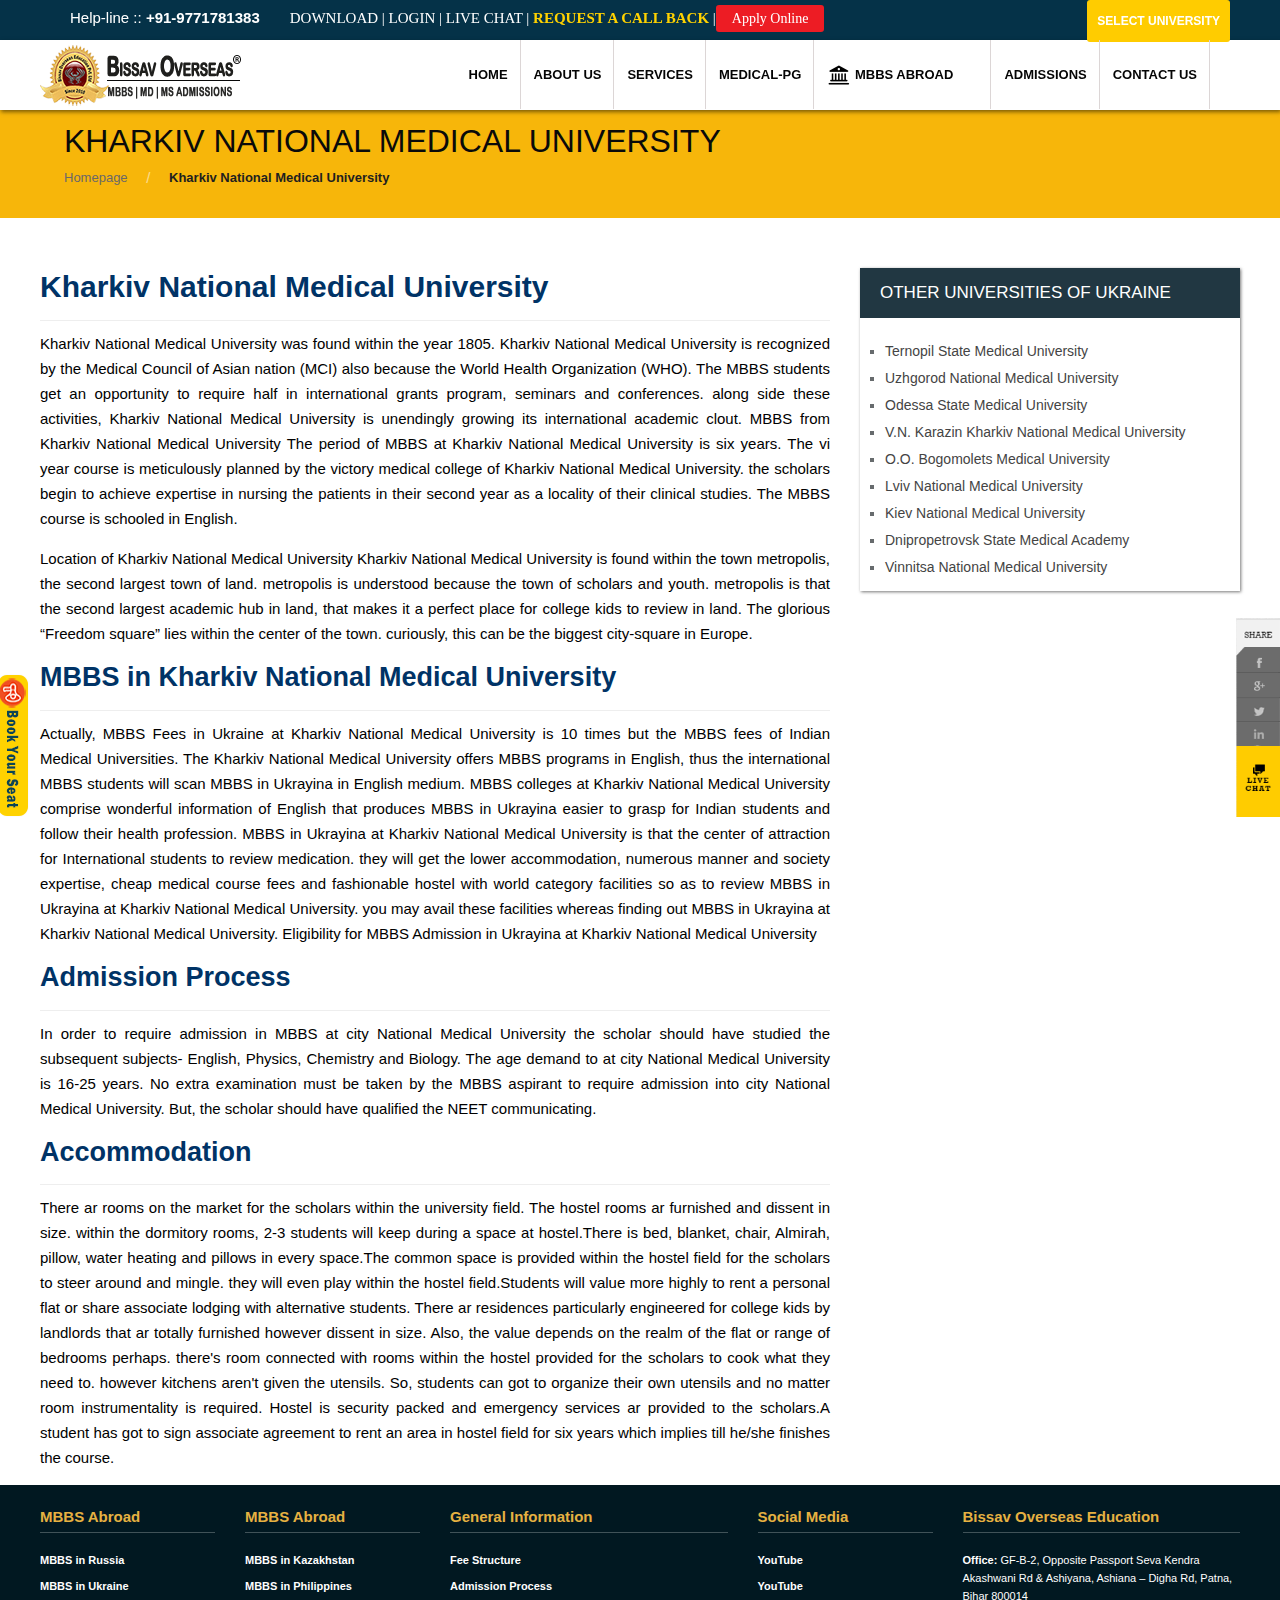
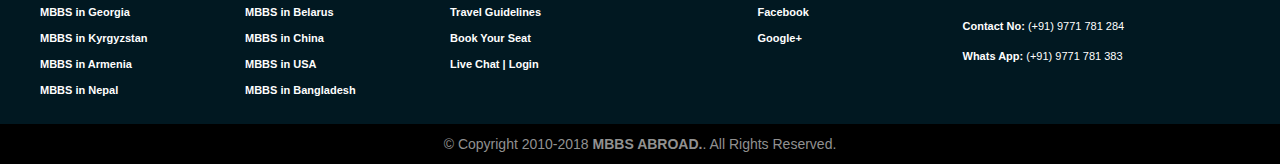
<file: kharkiv-national-medical-university/index.html>
<!DOCTYPE html>
<html lang="en">

<head>
    <meta charset="utf-8">
    <title>Kharkiv National Medical University | Fee Structure 2019-20</title>
    <meta name="Description" content="study mbbs in kharkiv national medical university, kharkiv national medical university fees for indian students, kharkiv national medical university fees structure 2019">
    <meta name="keywords" content="kharkiv national medical university fees, kharkiv national medical university admission 2019 for Indians, kharkiv national medical university indian students, kharkiv national medical university fees for indian students, kharkiv national medical university mci approved">

    <meta name="robots" content="index, follow">
    <meta name="googlebot" content="noodp">
    <meta name="author" content="Riyansh">
    <meta name="google-site-verification" content="g5MVHrsB1z2-z5afWeX_H-vtvnoFtyu5f-x9ykXpPEY" />
    <meta name="msvalidate.01" content="F09EA66B7F6DDD6B5C82B3D1EF46BF37" />
    <link rel="canonical" href="https://mbbs-abroad.co.in/kharkiv-national-medical-university/" />

    <meta property="og:locale" content="en_US" />
    <meta property="og:title" content="Kharkiv National Medical University | Fee Structure 2019-20">
    <meta property="og:site_name" content="MBBS Abroad Consultancy">
    <meta property="og:url" content="https://mbbs-abroad.co.in/kharkiv-national-medical-university/">
    <meta property="og:description" content="study mbbs in kharkiv national medical university, kharkiv national medical university fees for indian students, kharkiv national medical university fees structure 2019">
    <meta property="og:type" content="article">
    <meta property="og:image" content="https://mbbs-abroad.co.in/images/g11.jpg">

    <meta name="twitter:card" content="summary_large_image">
    <meta name="twitter:site" content="@OverseasBissav">
    <meta name="twitter:title" content="Kharkiv National Medical University | Fee Structure 2019-20">
    <meta name="twitter:description" content="study mbbs in kharkiv national medical university, kharkiv national medical university fees for indian students, kharkiv national medical university fees structure 2019">
    <meta name="twitter:image" content="https://mbbs-abroad.co.in/images/g11.jpg">
    <meta name="twitter:image:alt" content="students">
    <!-- Mobile Metas -->
    <meta name="viewport" content="width=device-width, initial-scale=1.0">
    <meta http-equiv="Content-Security-Policy" content="upgrade-insecure-requests">

    <!-- Theme CSS -->

    <link rel="preload" href="../css/style.css" as="style" onload="this.onload=null;this.rel='stylesheet'" data-minify="1" />

    <script src="../js/theme.js" data-minify="1" defer></script>
    <!-- Favicons -->
    <link rel="shortcut icon" href="../img/icons/favicon.ico">
    <link rel="apple-touch-icon" href="../img/icons/apple-touch-icon.png">
    <link rel="apple-touch-icon" sizes="72x72" href="../img/icons/apple-touch-icon-72x72.png">
    <link rel="apple-touch-icon" sizes="114x114" href="../img/icons/apple-touch-icon-114x114.png">

    <script type="application/ld+json">
        { "@context": "http://schema.org", "@type": "CollegeOrUniversity", "name": "MBBS Abroad Consultancy", "alternateName": "Bissav Overseas", "url": "https://mbbs-abroad.co.in/", "logo": "https://mbbs-abroad.co.in/images/bissav-logo.png", "contactPoint": { "@type": "ContactPoint", "telephone": "", "contactType": "customer service", "areaServed": "IN", "availableLanguage": "English" }, "sameAs": [ "https://www.facebook.com/becindia.org/", "https://twitter.com/OverseasBissav", "https://plus.google.com/u/0/?tab=rX", "https://www.youtube.com/channel/UCjQMDXvRzG5y6qNGalaYphA", "https://www.linkedin.com/in/bissav-educational-council-a1775796?originalSubdomain=in", "https://mbbs-abroad.co.in/mbbs-in-abroad/" ] }
    </script>
    <script type="application/ld+json">
        { "@context": "http://schema.org/", "@type": "BreadcrumbList", "itemListElement": [ { "@type": "ListItem", "position": "1", "item": { "@id": "https://mbbs-abroad.co.in/", "name": "Home" } }, { "@type": "ListItem", "position": "2", "item": { "@id": "https://mbbs-abroad.co.in/kharkiv-national-medical-university/", "name": "Kharkiv National Medical University" } } ] }
    </script>
    <style>
            h4,
        hr {
            margin-top: 10px;
            margin-bottom: 10px
        }
        
        h1,
        h4,
        hr,
        ol,
        ul {
            margin-bottom: 10px
        }
        
        h1,
        h4,
        ol,
        p,
        ul {
            color: inherit
        }
        
        .clearfix,
        .clearfix:after,
        .clearfix:before,
        .container:after,
        .row,
        .row:after,
        .row:before {
            clear: both
        }
        
        html {
            font-family: sans-serif
        }
        
        a {
            background-color: transparent;
            text-decoration: none;
            color: #bf1e24
        }
        
        strong {
            font-weight: 700
        }
        
        hr {
            height: 0;
            -webkit-box-sizing: content-box;
            -moz-box-sizing: content-box;
            box-sizing: content-box;
            border: 0;
            border-top: 1px solid #eee
        }
        
        h1,
        h4 {
            font-family: inherit;
            font-weight: 500;
            line-height: 1.1
        }
        
        h1 {
            margin-top: 20px;
            font-size: 36px
        }
        
        h4 {
            font-size: 18px
        }
        
        ol,
        ul {
            margin-top: 0
        }
        
        ul ul {
            margin-bottom: 0
        }
        
        @media (min-width:768px) {
            .container {
                width: 750px
            }
        }
        
        .container {
            margin-right: auto;
            margin-left: auto;
            padding-right: 15px;
            padding-left: 15px
        }
        
        @media (min-width:992px) {
            .container {
                width: 970px
            }
        }
        
        @media (min-width:1200px) {
            .container {
                width: 1170px
            }
        }
        
        .row {
            margin-right: -15px;
            margin-left: -15px
        }
        
        .col-md-12,
        .col-md-4,
        .col-md-8,
        .col-sm-12 {
            position: relative;
            min-height: 1px;
            padding-right: 15px;
            padding-left: 15px
        }
        
        @media (min-width:768px) {
            .col-sm-12 {
                float: left;
                width: 100%
            }
        }
        
        @media (min-width:992px) {
            .col-md-12,
            .col-md-4,
            .col-md-8 {
                float: left
            }
            .col-md-12 {
                width: 100%
            }
            .col-md-8 {
                width: 66.66666667%
            }
            .col-md-4 {
                width: 33.33333333%
            }
        }
        
        .clearfix:after,
        .clearfix:before,
        .container:after,
        .container:before,
        .row:after,
        .row:before {
            display: table;
            content: " "
        }
        
        @-ms-viewport {
            width: device-width
        }
        
        body,
        html {
            width: 100%!important;
            border: 0;
            margin: 0;
            outline: 0;
            padding: 0;
            -webkit-text-size-adjust: 100%
        }
        
        html {
            font-size: 100%;
            -ms-text-size-adjust: 100%;
            margin-top: 0!important
        }
        
        body {
            background: #fff;
            color: #676b6d!important;
            font-family: 'Open Sans', Helvetica, sans-serif;
            font-family: Montserrat, sans-serif;
            font-size: 15px;
            font-weight: 400;
            line-height: 25px;
            overflow-x: hidden;
            -webkit-font-smoothing: antialiased;
            display: flex;
            min-height: 100vh;
            flex-direction: column
        }
        
        *,
        :after,
        :before {
            -moz-box-sizing: border-box;
            -webkit-box-sizing: border-box;
            -ms-box-sizing: border-box;
            -o-box-sizing: border-box;
            box-sizing: border-box
        }
        
        a,
        article,
        aside,
        div,
        h1,
        h4,
        header,
        img,
        ol,
        ol li,
        p,
        section,
        span,
        ul,
        ul li {
            background: 0 0;
            border: 0;
            margin: 0;
            outline: 0;
            padding: 0
        }
        
        article,
        aside,
        header,
        main,
        section {
            display: block
        }
        
        header,
        main {
            position: relative
        }
        
        main {
            flex: 1 0 auto;
            z-index: 80;
            margin-top: 105px
        }
        
        img {
            display: inline-block;
            max-width: 100%
        }
        
        .float-left {
            float: left
        }
        
        .float-right {
            float: right
        }
        
        .clearfix:after,
        .clearfix:before,
        .row:after,
        .row:before {
            content: '';
            display: block;
            font-size: 0;
            height: 0;
            line-height: 0
        }
        
        .textwidget {
            padding: 10px 25px;
            overflow: auto
        }
        
        .wrapper {
            margin: 0 auto;
            max-width: 95%;
            width: 1200px
        }
        
        @media (max-width:1019px) {
            main {
                margin-top: 155px
            }
            .wrapper {
                max-width: 100%
            }
            .site-header .logo img {
                height: 100px!important
            }
            .site-navigation ul li a {
                font-size: 10px!important
            }
            .site-navigation ul li {
                margin: -75px 0 19px 17px!important
            }
        }
        
        .cms-content h1 {
            font-size: 30px;
            margin-bottom: 15px;
            letter-spacing: 0;
            color: #0977a2;
            font-weight: 400;
            line-height: 1.25
        }
        
        .inner-content .cms-content h1 {
            font-weight: 600
        }
        
        .cms-content,
        .cms-content p,
        .cms-content ul {
            color: #000;
            font: inherit;
            line-height: inherit
        }
        
        .cms-content p,
        .cms-content ul {
            margin-bottom: 15px;
            text-align: justify
        }
        
        .cms-content ul {
            margin-left: 20px
        }
        
        .cms-content ul,
        .cms-content ul li {
            list-style: inherit
        }
        
        .absheader {
            background: #053248;
            line-height: 25px;
            color: #fff;
            padding-top: 5px
        }
        
        .absheader .contactlink-email {
            margin-right: 30px;
            padding: 0 0 10px;
            float: left;
            color: #fff
        }
        
        header {
            z-index: 90;
            position: fixed!important;
            top: 0;
            left: 0;
            width: 100%
        }
        
        .site-header {
            background: #fff;
            color: #040404;
            font-size: 15px;
            line-height: 0;
            padding: 0;
            width: 100%;
            -webkit-box-shadow: 1px 2px 4px rgba(0, 0, 0, .5);
        }
        
        .site-header .logo img {
            display: block
        }
        
        .phone_abs_header_txt.float-right {
            width: 100%;
            position: relative
        }
        
        .float-right .phone {
            text-align: right;
            position: absolute;
            right: 0px;
            top: -112px;
            padding: 2px 10px 2px 0;
            font-size: 18px;
            line-height: 32px;
            font-weight: 700;
            color: #fff
        }
        
        .float-right .phone:before {
            top: 0;
            content: '';
            border-bottom: 59px solid transparent left: -70px;
            border-left: 70px solid transparent;
            position: absolute
        }
        
        .float-right .phone a {
            color: #fff!important
        }
        
        .float-right .phone a.contactlink-email {
            display: none
        }
        
        .site-navigation ul,
        .site-navigation ul li,
        .site-navigation ul li a {
            color: inherit;
            display: block;
            line-height: inherit;
            list-style: none;
            margin: 0;
            padding: 0;
            position: relative
        }
        
        .site-navigation {
            text-transform: uppercase;
            font-size: 16px;
            font-weight: 700!important;
            line-height: 10px;
            position: relative;
            width: 100%
        }
        
        @media (min-width:800px) {
            .site-header .logo img {
                height: 70px;
                padding: 0
            }
            .site-navigation .nav-close,
            .site-navigation .nav-toggle {
                display: none
            }
            .site-navigation .nav-box {
                display: block!important;
                float: right;
                height: 0;
                margin: 0 auto;
                padding: 0;
                width: auto
            }
            .site-navigation ul li {
                display: inline-block;
                float: left;
                margin: -70px 0 10px 01px
            }
            .site-navigation ul li a {
                float: left;
                padding: 0 12px;
                font-size: 13px;
                font-weight: 700;
                line-height: 69px;
                width: 100%;
                border-right: 1px solid #dcd6d6;
            }
            .site-navigation .nav-box ul>li>ul {
                border-bottom: 0;
                display: none;
                height: 0;
                left: 1px;
                overflow: hidden;
                padding: 0;
                position: absolute;
                top: 70px;
                width: 320px;
            }
            .site-navigation .nav-box ul>li.largemenu>ul {
                background: #fff;
                -webkit-box-shadow: 1px 2px 4px rgba(0, 0, 0, .3);
                left: auto;
                right: -250px;
                width: 1050px;
                padding-top: 25px;
                padding-bottom: 25px;
                padding-left: 15px;
            }
            .site-navigation .nav-box ul>li.largemenu>ul>li {
                display: inline-block;
                float: left;
                width: 20%
            }
            .site-navigation .nav-box ul ul>li {
                display: block;
                float: none;
                margin: 0;
                padding: 0
            }
            .site-navigation .nav-box ul ul>li>a {
                background: #fff;
                border: 0;
                display: block;
                float: left;
                font-size: 12px;
                font-weight: 300;
                letter-spacing: 1px;
                line-height: 28px;
                padding: 05 05px;
                position: relative;
                text-align: left;
                text-transform: capitalize;
                width: 100%;
                z-index: 125
            }
        }
        
        @media (max-width:799px) {
            .site-navigation ul li {
                margin: 0!important
            }
            .wrapper {
                max-width: 90%
            }
            .email-on-top {
                display: none!important
            }
            .absheader,
            .float-right .phone:before {
                display: none
            }
            .site-header {
                padding: 0;
                text-align: center;
                width: 100%;
                z-index: 220
            }
            .site-header .wrapper,
            .site-navigation .wrapper {
                clear: both;
                float: none;
                max-width: 100%;
                text-align: center;
                width: 100%
            }
            .site-header .float-left,
            .site-header .float-right {
                float: none
            }
            .site-header .logo {
                float: left;
                max-width: 50%;
                padding: 0 8px
            }
            .site-header .logo img {
                margin: 0 auto;
                max-height: 85px;
                text-align: center;
                padding: 0;
                width: 0 auto
            }
            .float-right .phone {
                top: -76px;
                background: rgba(0, 0, 0, 0);
                color: red!important;
                width: 65%;
                font-size: 12px
            }
            .float-right .phone a {
                color: #000!important;
                line-height: 20px
            }
            .float-right .phone a.contactlink-email {
                display: block
            }
            a.phone-call {
                display: none
            }
            .site-navigation {
                font-size: 15px;
                line-height: 30px;
                z-index: 220
            }
            .site-navigation .nav-close,
            .site-navigation .nav-toggle {
                display: block
            }
            .site-navigation .nav-toggle {
                background: #b3adad;
                color: #000;
                font-size: 18px;
                height: 40px;
                letter-spacing: 1px;
                line-height: 40px;
                padding: 0 20px;
                position: static;
                text-align: left;
                text-transform: uppercase;
                width: 100%
            }
            .site-navigation .nav-toggle .fa {
                float: right;
                font-size: 18px;
                line-height: 40px
            }
            .site-navigation .nav-close {
                background: #111;
                background: rgba(0, 0, 0, .65);
                color: #efefef;
                display: block;
                float: none;
                font-size: 24px;
                letter-spacing: 2px;
                line-height: 32px;
                text-align: center;
                text-transform: uppercase;
                position: fixed;
                right: 0;
                top: 0;
                bottom: 0;
                padding: 35px 0;
                width: 50px;
                z-index: 318
            }
            .site-navigation .nav-box {
                background: #fff;
                bottom: 0;
                box-shadow: 0 0 7px 0 #444;
                display: none;
                left: 0;
                overflow: auto;
                position: fixed;
                right: 50px;
                text-align: left;
                top: 0;
                z-index: 320
            }
            .site-navigation .nav-box ul>li {
                border: 0;
                border-bottom: solid 1px #ddd
            }
            .site-navigation .nav-box ul ul>li {
                border: 0;
                border-top: dashed 1px #e2e2e2
            }
            .site-navigation .nav-box ul>li>a {
                border: 0;
                color: #111;
                font-size: 15px;
                line-height: 4;
                padding: 0 20px
            }
            .site-navigation .nav-box ul ul>li>a {
                font-size: 14px;
                font-weight: 400;
                padding: 0 20px 0 40px;
                text-transform: none
            }
            main {
                margin-top: 130px
            }
        }
        
        #breadcrumbs,
        article.cms-content.col.page {
            overflow: hidden
        }
        
        .site-banner {
            color: #0a0a0a;
            position: relative;
            width: 100%;
            z-index: 80
        }
        
        .inner-banner {
            margin-bottom: 50px;
            background: fixed #f7b60a;
            padding: 20px 5%;
            text-align: left
        }
        
        .inner-banner h1 {
            font-size: 32px;
            font-weight: 400;
            line-height: 1;
            margin: 0;
            padding: 0;
            text-transform: uppercase
        }
        
        #breadcrumbs {
            list-style: none;
            font-size: 13px;
            line-height: 20px;
            margin: 10px 0
        }
        
        #breadcrumbs li {
            color: #1f1f1f;
            display: inline-block;
            vertical-align: middle;
            margin-right: 15px
        }
        
        #breadcrumbs li a {
            color: #6b6868
        }
        
        #breadcrumbs .separator {
            font-size: 15px;
            font-weight: 100;
            color: rgba(255, 255, 255, .55)
        }
        
        .inner-content {
            min-height: 240px
        }
        
        .widget-container h4.widget-title {
            font-size: 17px;
            background: #213742;
            color: #fff;
            padding: 0 20px;
            line-height: 50px;
            letter-spacing: 0;
            text-transform: uppercase;
            margin: 0
        }
        
        .widget-container.card-panel {
            margin-bottom: 30px;
            background: #fff;
            box-shadow: 1px 1px 3px 0 #777
        }
        
        .widget-container.card-panel ul {
            font-size: 14px;
            line-height: 27px;
            margin: 10px 0 0
        }
        
        .widget-container.card-panel ul li:before {
            font-size: 18px;
            line-height: 30px;
            margin: 0;
            color: #ff1f00
        }
        
        .widget-container.card-panel ul li a {
            color: #444
        }
        
        @media (max-width:1019px) {
            .float-right .phone {
                font-size: 15px
            }
            .float-right .phone:before {
                border-bottom:
            }
        }
        
        @media (max-width:799px) {
            h1 {
                font-size: 27px
            }
            .inner-content .cms-content h1 {
                font-size: 25px
            }
            .inner-banner {
                padding: 30px 5%
            }
            .inner-banner h1 {
                font-size: 28px
            }
        }
        
        @media (max-width:599px) {
            .inner-banner {
                padding: 20px 15px 12px
            }
            .inner-banner h1 {
                font-size: 24px
            }
            #breadcrumbs {
                font-size: 12px;
                margin: 5px 0
            }
            #breadcrumbs li {
                font-size: 12px;
                margin-right: 8px
            }
            #breadcrumbs .separator {
                font-size: 14px
            }
        }
        
        @media (max-width:519px) {
            .float-right .phone {
                right: 5px;
                font-size: 11.5px;
                padding-right: 0px;
                text-align: right
            }
            .float-right .phone br {
                display: none
            }
            .float-right .phone a {
                clear: both;
                display: inline-block;
                line-height: 12px
            }
            .phone_abs_header_txt {
                width: 100%;
                margin-top: -10px
            }
        }
        
        a.phone-call {
            display: none;
            position: fixed;
            right: 7px;
            top: 126px;
            z-index: 100;
            color: #b22222;
            font-size: 34px
        }
        
        .widget-container.widget_text .textwidget {
            max-height: 300px
        }
        
        @media (max-width:600px) {
            .cms-content p,
            .cms-content ul {
                word-wrap: break-word
            }
            .a,
            .b,
            .c,
            .d,
            .e,
            .f {
                width: 44px;
                display: inline-block;
                background: url(../images/1234.png) no-repeat;
                overflow: hidden;
                text-indent: -9999px;
                text-align: left
            }
            div.fixed1,
            div.fixed2,
            div.fixed3,
            div.fixed4,
            div.fixed5,
            div.fixed6 {
                position: fixed;
                float: right;
                right: 0
            }
            .a {
                background-position: 0 0;
                height: 33px
            }
            .b {
                background-position: -44px 0;
                height: 26px
            }
            .c {
                background-position: -44px -26px;
                height: 27px
            }
            .d {
                background-position: 0 -33px;
                height: 29px
            }
            .e {
                background-position: -44px -53px;
                height: 25px
            }
            .f {
                background-position: 0 -62px;
                height: 71px
            }
            div.fixed1 {
                bottom: 249px
            }
            #fixed1 {
                width: 43px;
                height: 44px;
                background: url(img_navsprites.gif) -91px 0
            }
            div.fixed2 {
                bottom: 227px
            }
            div.fixed3 {
                bottom: 201px
            }
            div.fixed4 {
                bottom: 174px
            }
            div.fixed5 {
                bottom: 154px
            }
            div.fixed6 {
                bottom: 83.2px
            }
        }
        
        .a,
        .b,
        .c,
        .d,
        .e,
        .f {
            width: 44px
        }
        
        div.fixed1,
        div.fixed2,
        div.fixed3,
        div.fixed4,
        div.fixed5 {
            position: fixed
        }
        
        div.fixed1,
        div.fixed2,
        div.fixed3,
        div.fixed4,
        div.fixed5,
        div.fixed6 {
            float: right;
            right: 0
        }
        
        .a,
        .b,
        .bookyourseat-min,
        .c,
        .d,
        .e,
        .f {
            display: inline-block;
            background: url(../images/1234.png) no-repeat;
            overflow: hidden;
            text-indent: -9999px;
            text-align: left
        }
        
        .a {
            background-position: 0 0;
            height: 33px
        }
        
        .b {
            background-position: 0 -33px;
            height: 26px
        }
        
        .c {
            background-position: 0 -59px;
            height: 27px
        }
        
        .d {
            background-position: 0 -86px;
            height: 29px
        }
        
        .e {
            background-position: 0 -115px;
            height: 25px
        }
        
        .f {
            background-position: 0 -140px;
            height: 71px
        }
        
        .bookyourseat-min {
            background-position: 0 -211px;
            width: 29px;
            height: 144px
        }
        
        div.fixed1 {
            bottom: 249px
        }
        
        #fixed1 {
            width: 43px;
            height: 44px;
            background: url(img_navsprites.gif) -91px 0
        }
        
        div.fixed2 {
            bottom: 227px
        }
        
        div.fixed3 {
            bottom: 201px
        }
        
        div.fixed4 {
            bottom: 174px
        }
        
        div.fixed5 {
            bottom: 154px
        }
        
        div.fixed6,
        div.fixed7 {
            position: fixed;
            bottom: 83.2px
        }
        
        div.fixed7 {
            float: left;
            left: 0
        }
        
        @-webkit-keyframes blinker {
            from {
                opacity: 1
            }
            to {
                opacity: 0
            }
        }
        
        .blink {
            text-decoration: blink;
            -webkit-animation-name: blinker;
            -webkit-animation-duration: .6s;
            -webkit-animation-iteration-count: infinite;
            -webkit-animation-timing-function: ease-in-out;
            -webkit-animation-direction: alternate
        }
        
        p.small {
            line-height: 0.8;
        }
        
        #toc_container {
            background: #f9f9f9 none repeat scroll 0 0;
            border: 1px solid #aaa;
            display: table;
            font-size: 95%;
            margin-bottom: 1em;
            padding: 20px;
            width: auto;
        }
        
        .toc_title {
            font-weight: 700;
            text-align: center;
        }
        
        #toc_container li,
        #toc_container ul,
        #toc_container ul li {
            list-style: outside none none !important;
        }
        
        * {
            box-sizing: border-box;
        }
        
        .column {
            float: left;
            width: 25.33%;
            padding: 5px;
        }
        /* Clearfix (clear floats) */
        
        .row::after {
            content: "";
            clear: both;
            display: table;
        }
        
        .call-btn {
            float: right;
            padding: 5px 10px;
            background: #ffcc00;
            border-radius: 3px;
            font-size: 12px;
            color: #060606;
        }
        
        .call-btn:hover {
            background: #282C8F;
            color: #f7b60a;
        }
        
        .call-button {
            padding: 6px 16px;
            background: #ed1c24;
            border-radius: 3px;
            font-size: 14px;
            color: #fff;
        }
        
        .call-button:hover {
            background: #282C8F;
            color: #f7b60a;
        }
        
        @media screen and (min-width: 0px) and (max-width: 720px) {
            #facebook {
                display: none;
            }
            .mobile-hide {
                display: none;
            }
    </style>
</head>

<body>
    <header>
        <div class="absheader">
            <div class="container">
                <div class="row">
                    <div class="col-md-12 col-sm-12">
                        <div class="contactlinks"> <a href="tel:+919771781383" class="contactlink-email email-on-top">Help-line :: <strong>+91-9771781383</strong></a>
                            <p><span style="font-family: Calibri; color: #ffffff;"><a style="color: #ffffff;" href="https://mbbs-abroad.co.in/downloads/" target="_blank">DOWNLOAD |</a>  <a style="color: #ffffff;" href="http://admission.becindia.org/login.php" target="_blank">LOGIN</a> | <a style="color: #ffffff;" href="http://enquiry.mbbs-abroad.co.in/live-chat/">LIVE CHAT | </a>  <a style="color: #ffd200;" class="blink" href="#"   onclick="return popitup('http://www.enquiry.mbbs-abroad.co.in/')"><strong>REQUEST A CALL BACK</strong> </a>|<a href="https://admission.becindia.org/step1.php" target="_blank" class="call-button">Apply Online</a></span></p>
                        </div>
                    </div>
                </div>
            </div>
        </div>
        <section class="site-header clearfix">
            <div class="wrapper">
                <aside class="float-left logo">
                    <a href="https://mbbs-abroad.co.in/" title="MBBS Abroad Consultancy in India"><img src="../images/bissav-logo.png" alt="MBBS in Abroad at Low cost" title="MBBS Abroad Consultancy in India" /></a>
                </aside>
                <div class="clearfix phone_abs_header_txt float-right">
                    <div class="phone">
                        <a class="contactlink-phone"> <a href="https://mbbs-abroad.co.in/select-university/" target="_blank" class="call-btn">SELECT UNIVERSITY</a>
                            <br>
                            <a href="https://api.whatsapp.com/send?phone=919771781383&amp;text=Hello%2c%20How%20can%20i%20select%20a%20best%20medical%20University%20for%20MBBS%20Abroad%3f&amp;source=&amp;data=" target="_blank" class="contactlink-email"><strong><img style="vertical-align:middle" src="../images/kk.png" alt="icon"><img style="vertical-align:middle" src="../images/jj.png" alt="icon"> +919771781383</strong></a>
                            <a href="mailto:info.bissav@gmail.com" target="_blank" class="contactlink-email"><strong>E-mail: info@becindia.org</strong></a>
                    </div>
                </div>
                <section class="site-navigation ">
                    <div class="wrapper ">
                        <aside class="nav-box">
                            <div class="menu-primary-menu-container">
                                <ul id="menu-primary-menu" class="menu">
                                    <li id="menu-item-961" class="menu-item menu-item-type-custom menu-item-object-custom current-menu-item current_page_item menu-item-home menu-item-961"><a href="http://mbbs-abroad.co.in/">Home</a></li>
                                    <li id="menu-item-785" class="menu-item menu-item-type-post_type menu-item-object-page menu-item-783"><a href="https://mbbs-abroad.co.in/about-us/">About Us</a></li>
                                    <li id="menu-item-784" class="menu-item menu-item-type-post_type menu-item-object-page menu-item-785"><a href="https://mbbs-abroad.co.in/services/">SERVICES</a></li>
                                    <li id="menu-item-286" class="menu-item menu-item-type-custom menu-item-object-custom menu-item-has-children menu-item-286"><a href="#">Medical-PG</a>
                                        <ul class="sub-menu">
                                            <li id="menu-item-786" class="menu-item menu-item-type-post_type menu-item-object-page menu-item-786"><a href="https://mbbs-abroad.co.in/medical-pg-germany/">PG in Germany</a></li>
                                            <li id="menu-item-789" class="menu-item menu-item-type-post_type menu-item-object-page menu-item-789"><a href="https://mbbs-abroad.co.in/medical-pg-from-usa/">PG in USA</li></ul></li> <li id="menu-item-285" class="largemenu menu-item menu-item-type-custom menu-item-object-custom menu-item-has-children menu-item-285"><a href="#"><span><img style="vertical-align:middle" src="../images/uni.png"alt="icon"> MBBS ABROAD</span></a>
                                                <ul class="sub-menu">
                                                    <li>
                                                        <div class="fb-like-box mobile-hide"> <img src="../images/menu.png" alt="Italian Trulli"> </div>
                                                    </li>
                                                    <li id="menu-item-792" class="menu-item menu-item-type-post_type menu-item-object-page menu-item-792">
                                                        <a href="https://mbbs-abroad.co.in/mbbs-in-russia/">MBBS in Russia</a></li>
                                                    <li id="menu-item-793" class="menu-item menu-item-type-post_type menu-item-object-page menu-item-793"><a href="https://mbbs-abroad.co.in/mbbs-in-ukraine/">MBBS in Ukraine</a></li>
                                                    <li id="menu-item-1216" class="menu-item menu-item-type-post_type menu-item-object-page menu-item-1216"><a href="https://mbbs-abroad.co.in/mbbs-in-georgia/">MBBS in Georgia</a></li>
                                                    <li id="menu-item-795" class="menu-item menu-item-type-post_type menu-item-object-page menu-item-795"><a href="https://mbbs-abroad.co.in/mbbs-in-kyrgyzstan/">MBBS in Kyrgyzstan</a></li>
                                                    <li id="menu-item-796" class="menu-item menu-item-type-post_type menu-item-object-page menu-item-796"><a href="https://mbbs-abroad.co.in/mbbs-in-kazakhstan/">MBBS in Kazakhstan</a></li>
                                                    <li id="menu-item-797" class="menu-item menu-item-type-post_type menu-item-object-page menu-item-797"><a href="https://mbbs-abroad.co.in/mbbs-in-armenia/">MBBS in Armenia</a></li>
                                                    <li id="menu-item-798" class="menu-item menu-item-type-post_type menu-item-object-page menu-item-798"><a href="https://mbbs-abroad.co.in/mbbs-in-china/">MBBS in China</a></li>
                                                    <li id="menu-item-799" class="menu-item menu-item-type-post_type menu-item-object-page menu-item-799"><a href="https://mbbs-abroad.co.in/mbbs-in-bangladesh/">MBBS in Bangladesh</a></li>
                                                    <li id="menu-item-800" class="menu-item menu-item-type-post_type menu-item-object-page menu-item-800"><a href="https://mbbs-abroad.co.in/mbbs-in-philippines/">MBBS in Philippines</a></li>
                                                    <li id="menu-item-798" class="menu-item menu-item-type-post_type menu-item-object-page menu-item-798"><a href="https://mbbs-abroad.co.in/mbbs-in-abroad/">MBBS in Abroad</a>
                                                    </li>
                                                    <li id="menu-item-799" class="menu-item menu-item-type-post_type menu-item-object-page menu-item-799"><a href="https://mbbs-abroad.co.in/mbbs-in-nepal/">MBBS in Nepal</a></li>
                                                    <li id="menu-item-800" class="menu-item menu-item-type-post_type menu-item-object-page menu-item-800"><a href="https://mbbs-abroad.co.in/mbbs-in-Northamerica/">MBBS in North America</a></li>
                                                    <li>
                                                        <div class="fb-like-box mobile-hide"> <img src="../images/menu1.png" alt="menu">
                                                            <hr align="left" width="50%">Quility Counselling </div>
                                                    </li>
                                                    <li>
                                                        <div class="fb-like-box mobile-hide"> <img src="../images/menu2.png" alt="menu">
                                                            <hr align="left" width="50%">MBBS Abroad </div>
                                                    </li>
                                                    <li>
                                                        <div class="fb-like-box mobile-hide"> <img src="../images/menu3.png" alt="menu">
                                                            <hr align="left" width="50%">PG in Abroad </div>
                                                    </li>
                                                    <li>
                                                        <div class="fb-like-box mobile-hide"> <img src="../images/menu4.png" alt="menu">
                                                            <hr align="left" width="50%">Test Preparation </div>
                                                    </li>
                                                </ul>
                                            </li>
                                            <li id="menu-item-286" class="menu-item menu-item-type-custom menu-item-object-custom menu-item-has-children menu-item-286"><a href="#">Admissions</a>
                                                <ul class="sub-menu">
                                                    <li id="menu-item-786" class="menu-item menu-item-type-post_type menu-item-object-page menu-item-786"><a href="https://mbbs-abroad.co.in/admission-process/">Admission Process</a></li>
                                                    <li id="menu-item-787" class="menu-item menu-item-type-post_type menu-item-object-page menu-item-787"><a href="https://mbbs-abroad.co.in/select-university/">Fee Structure</a></li>
                                                    <li id="menu-item-790" class="menu-item menu-item-type-post_type menu-item-object-page menu-item-790"><a href="https://mbbs-abroad.co.in/important-links/">Important Links</a></li>
                                                    <li id="menu-item-791" class="menu-item menu-item-type-post_type menu-item-object-page menu-item-791"><a href="https://mbbs-abroad.co.in/guidelines-for-fmge/">Guidelines For FMGE</a></li>
                                                </ul>
                                            </li>
                                            <li id="menu-item-34" class="menu-item menu-item-type-post_type menu-item-object-page menu-item-34"><a href="https://mbbs-abroad.co.in/contact-us/">Contact Us</a></li>
                                        </ul>
                            </div>
                            <a class="nav-close fa fa-close" href="javascript:void();"></a>
                        </aside>
                    </div>
                    <a class="nav-toggle" href="javascript:void();"><img style="vertical-align:middle" src="../images/iconmenu.png" alt="icon"> MENU</a>
                </section>
                <div class="fixed1">
                    <div class="a"></div>
                </div>
                <div class="fixed2">
                    <a href="https://www.facebook.com/sharer/sharer.php?u=https://mbbs-abroad.co.in/kharkiv-national-medical-university/" target="_blank">
                        <div class="b"></div>
                    </a>
                </div>
                <div class="fixed3">
                    <a href="https://plus.google.com/104217742293159647244">
                        <div class="c"></div>
                    </a>
                </div>
                <div class="fixed4">
                    <a href="https://twitter.com/bissavedu">
                        <div class="d"></div>
                    </a>
                </div>
                <div class="fixed5">
                    <a href="https://in.linkedin.com/in/bissav-educational-council-a1775796">
                        <div class="e"></div>
                    </a>
                </div>
                <div class="fixed6">
                    <a href="#" onclick="return popitup('http://enquiry.mbbs-abroad.co.in/live-chat/')">
                        <div class="f"></div>
                    </a>
                </div>
                <div class="fixed7">
                    <a href="https://mbbs-abroad.co.in/select-university/">
                        <div class="bookyourseat-min"></div>
                    </a>
                </div>
            </div>
        </section>
    </header>
    <main>
        <section class="site-banner inner-banner clearfix">
            <div class="banner-content">
                <h1>Kharkiv National Medical University</h1>
                <ol id="breadcrumbs" class="breadcrumbs">
                    <li class="item-home"><a class="bread-link bread-home" href="https://mbbs-abroad.co.in/" title="Homepage">Homepage</a></li>
                    <li class="separator separator-home"> /</li>
                    <li class="item-current item-746"><strong class="bread-current bread-746">Kharkiv National Medical University</strong></li>
                </ol>
            </div>
        </section>
        <!--start article section-->
        <section class="site-content inner-content clearfix">
            <div class="wrapper clearfix">
                <div class="row clearfix">
                    <article id="post-746" class="cms-content col col-md-8 post-746 page type-page status-publish hentry">

                        <h1><strong><span style="color: #003366;">Kharkiv National Medical University</span> </strong></h1>
                        <hr />
                        <p style="text-align: justify;">Kharkiv National Medical University was found within the year 1805. Kharkiv National Medical University is recognized by the Medical Council of Asian nation (MCI) also because the World Health Organization (WHO). The MBBS students get an opportunity to require half in international grants program, seminars and conferences. along side these activities, Kharkiv National Medical University is unendingly growing its international academic clout. MBBS from Kharkiv National Medical University The period of MBBS at Kharkiv National Medical University is six years. The vi year course is meticulously planned by the victory medical college of Kharkiv National Medical University. the scholars begin to achieve expertise in nursing the patients in their second year as a locality of their clinical studies. The MBBS course is schooled in English.</p>
                        <p style="text-align: justify;">Location of Kharkiv National Medical University Kharkiv National Medical University is found within the town metropolis, the second largest town of land. metropolis is understood because the town of scholars and youth. metropolis is that the second largest academic hub in land, that makes it a perfect place for college kids to review in land. The glorious &ldquo;Freedom square&rdquo; lies within the center of the town. curiously, this can be the biggest city-square in Europe.</p>
                        <h3 style="text-align: justify;"><span style="color: #003366;"><strong>MBBS in Kharkiv National Medical University</strong></span></h3>
                        <hr>
                        <p style="text-align: justify;">Actually, MBBS Fees in Ukraine at Kharkiv National Medical University is 10 times but the MBBS fees of Indian Medical Universities. The Kharkiv National Medical University offers MBBS programs in English, thus the international MBBS students will scan MBBS in Ukrayina in English medium. MBBS colleges at Kharkiv National Medical University comprise wonderful information of English that produces MBBS in Ukrayina easier to grasp for Indian students and follow their health profession. MBBS in Ukrayina at Kharkiv National Medical University is that the center of attraction for International students to review medication. they will get the lower accommodation, numerous manner and society expertise, cheap medical course fees and fashionable hostel with world category facilities so as to review MBBS in Ukrayina at Kharkiv National Medical University. you may avail these facilities whereas finding out MBBS in Ukrayina at Kharkiv National Medical University. Eligibility for MBBS Admission in Ukrayina at Kharkiv National Medical University</p>
                        <h3><span style="color: #003366;"><strong>Admission Process</strong></span></h3>
                        <hr>
                        <p>In order to require admission in MBBS at city National Medical University the scholar should have studied the subsequent subjects- English, Physics, Chemistry and Biology. The age demand to at city National Medical University is 16-25 years. No extra examination must be taken by the MBBS aspirant to require admission into city National Medical University. But, the scholar should have qualified the NEET communicating.</p>
                        <h3 style="text-align: justify;"><span style="color: #003366;"><strong>Accommodation</strong></span></h3>
                        <hr>
                        <p style="text-align: justify;">There ar rooms on the market for the scholars within the university field. The hostel rooms ar furnished and dissent in size. within the dormitory rooms, 2-3 students will keep during a space at hostel.There is bed, blanket, chair, Almirah, pillow, water heating and pillows in every space.The common space is provided within the hostel field for the scholars to steer around and mingle. they will even play within the hostel field.Students will value more highly to rent a personal flat or share associate lodging with alternative students. There ar residences particularly engineered for college kids by landlords that ar totally furnished however dissent in size. Also, the value depends on the realm of the flat or range of bedrooms perhaps. there's room connected with rooms within the hostel provided for the scholars to cook what they need to. however kitchens aren't given the utensils. So, students can got to organize their own utensils and no matter room instrumentality is required. Hostel is security packed and emergency services ar provided to the scholars.A student has got to sign associate agreement to rent an area in hostel field for six years which implies till he/she finishes the course.</p>
                    </article>
                    <aside class="col col-md-4">
                        <div class="widget-container card-panel widget_text" id="text-3">
                            <h4 class="widget-title">Other Universities of Ukraine</h4>
                            <div class="textwidget">
                                <ul style="list-style-type: square;">
                                    <li><a href="https://mbbs-abroad.co.in/ternopil-state-medical-university/" rel="noopener noreferrer">Ternopil State Medical University</a></li>
                                    <li><a href="https://mbbs-abroad.co.in/uzhhorod-national-medical-university/" rel="noopener noreferrer"> Uzhgorod National Medical University</a></li>
                                    <li><a href="https://mbbs-abroad.co.in/odessa-national-medical-university/" rel="noopener noreferrer"> Odessa State Medical University</a></li>
                                    <li><a href="https://mbbs-abroad.co.in/v-n-karazin-kharkiv-national-medical-university/" rel="noopener noreferrer"> V.N. Karazin Kharkiv National Medical University</a></li>
                                    <li><a href="https://mbbs-abroad.co.in/select-university/" rel="noopener noreferrer"> O.O. Bogomolets Medical University</a></li>
                                    <li><a href="https://mbbs-abroad.co.in/select-university/" rel="noopener noreferrer"> Lviv National Medical University</a></li>
                                    <li><a href="https://mbbs-abroad.co.in/select-university/" rel="noopener noreferrer"> Kiev National Medical University</a></li>
                                    <li><a href="https://mbbs-abroad.co.in/select-university/" rel="noopener noreferrer"> Dnipropetrovsk State Medical Academy</a></li>
                                    <li><a href="https://mbbs-abroad.co.in/vinnitsa-national-medical-university/" rel="noopener noreferrer"> Vinnitsa National Medical University</a></li>
                                </ul>
                            </div>
                        </div>

        </section>

        <!--start footer-->
        <footer>
            <section class="site-footer clearfix">
                <div class="wrapper clearfix">
                    <div class="row clearfix">
                        <aside class="col col-md-2 col-sm-3">
                            <h4>MBBS Abroad</h4>
                            <div class="menu-footer-related-links-container">
                                <ul id="menu-footer-quick-links" class="menu">
                                    <li id="menu-item-1418" class="menu-item menu-item-type-custom menu-item-object-custom current-menu-item current_page_item menu-item-home menu-item-1418"><a href="https://mbbs-abroad.co.in/mbbs-in-russia/">MBBS in Russia</a></li>
                                    <li id="menu-item-812" class="menu-item menu-item-type-post_type menu-item-object-page menu-item-812"><a href="https://mbbs-abroad.co.in/mbbs-in-ukraine/">MBBS in Ukraine</a></li>
                                    <li id="menu-item-812" class="menu-item menu-item-type-post_type menu-item-object-page menu-item-812"><a href="https://mbbs-abroad.co.in/mbbs-in-georgia/">MBBS in Georgia</a></li>
                                    <li id="menu-item-812" class="menu-item menu-item-type-post_type menu-item-object-page menu-item-812"><a href="https://mbbs-abroad.co.in/mbbs-in-kyrgyzstan/">MBBS in Kyrgyzstan</a></li>
                                    <li id="menu-item-812" class="menu-item menu-item-type-post_type menu-item-object-page menu-item-812"><a href="https://mbbs-abroad.co.in/mbbs-in-armenia/">MBBS in Armenia</a></li>
                                    <li id="menu-item-812" class="menu-item menu-item-type-post_type menu-item-object-page menu-item-812"><a href="https://mbbs-abroad.co.in/mbbs-in-nepal/">MBBS in Nepal</a></li>
                            </div>
                        </aside>
                        <aside class="col col-md-2 col-sm-3">
                            <h4>MBBS Abroad</h4>
                            <div class="menu-footer-related-links-container">
                                <ul id="menu-footer-quick-links" class="menu">
                                    <li id="menu-item-1418" class="menu-item menu-item-type-custom menu-item-object-custom current-menu-item current_page_item menu-item-home menu-item-1418"><a href="https://mbbs-abroad.co.in/mbbs-in-kazakhstan/">MBBS in Kazakhstan</a></li>
                                    <li id="menu-item-812" class="menu-item menu-item-type-post_type menu-item-object-page menu-item-812"><a href="https://mbbs-abroad.co.in/mbbs-in-philippines/">MBBS in Philippines</a></li>
                                    <li id="menu-item-812" class="menu-item menu-item-type-post_type menu-item-object-page menu-item-812"><a href="https://mbbs-abroad.co.in/mbbs-in-belarus/">MBBS in Belarus</a></li>
                                    <li id="menu-item-812" class="menu-item menu-item-type-post_type menu-item-object-page menu-item-812"><a href="https://mbbs-abroad.co.in/mbbs-in-china/">MBBS in China</a></li>
                                    <li id="menu-item-812" class="menu-item menu-item-type-post_type menu-item-object-page menu-item-812"><a href="https://mbbs-abroad.co.in/mbbs-in-usa/">MBBS in USA</a></li>
                                    <li id="menu-item-812" class="menu-item menu-item-type-post_type menu-item-object-page menu-item-812"><a href="https://mbbs-abroad.co.in/mbbs-in-bangladesh/">MBBS in Bangladesh</a></li>
                            </div>
                        </aside>
                        <aside class="col col-md-3 col-sm-3">
                            <h4>General Information</h4>
                            <div class="menu-footer-mbbs-container">
                                <ul id="menu-footer-quick-links" class="menu">
                                    <li id="menu-item-1418" class="menu-item menu-item-type-custom menu-item-object-custom current-menu-item current_page_item menu-item-home menu-item-1418"><a href="https://mbbs-abroad.co.in/select-university/">Fee Structure</a></li>
                                    <li id="menu-item-812" class="menu-item menu-item-type-post_type menu-item-object-page menu-item-812"><a href="https://mbbs-abroad.co.in/admission-process/">Admission Process</a></li>
                                    <li id="menu-item-812" class="menu-item menu-item-type-post_type menu-item-object-page menu-item-812"><a href="https://mbbs-abroad.co.in/travel-guideline/">Travel Guidelines</a></li>
                                    <li id="menu-item-812" class="menu-item menu-item-type-post_type menu-item-object-page menu-item-812"><a href="https://mbbs-abroad.co.in/select-university/">Book Your Seat</a></li>
                                    <li id="menu-item-812" class="menu-item menu-item-type-post_type menu-item-object-page menu-item-812"><a href="http://enquiry.mbbs-abroad.co.in/live-chat/">Live Chat | Login</a></li>
                            </div>
                        </aside>
                        <aside class="col col-md-2 col-sm-3">
                            <h4>Social Media</h4>
                            <ul>
                                <li><a href="https://www.youtube.com/channel/UCjQMDXvRzG5y6qNGalaYphA" rel="noopener noreferrer" title="Follow us on YouTube" target="_blank">YouTube</a></li>
                                <li><a href="https://www.youtube.com/channel/UCjQMDXvRzG5y6qNGalaYphA" rel="noopener noreferrer" title="Follow us on YouTube" target="_blank">YouTube</a></li>
                                <li><a href="https://www.facebook.com/becindia.org" rel="noopener noreferrer" title="Follow us on Facebook" target="_blank">Facebook</a></li>
                                <li><a href="https://plus.google.com/104217742293159647244" rel="noopener noreferrer" title="Follow us on Google+" target="_blank">Google+</a></li>
                            </ul>
                        </aside>
                        <aside class="col col-md-3 col-sm-3 footer-form">
                            <h4>Bissav Overseas Education</h4>
                            <p><strong>Office:</strong> GF-B-2, Opposite Passport Seva Kendra Akashwani Rd & Ashiyana, Ashiana – Digha Rd, Patna, Bihar 800014</p>
                            <p><strong>Contact No:</strong> <a href="tel:+919771781284"> (+91) 9771 781 284</a>
                                <p><strong>Whats App:</strong> <a href="tel:+919771781383"> (+91) 9771 781 383</a></p>
                        </aside>
                    </div>
                </div>
            </section>
            <section class="site-copyright clearfix">
                <div class="wrapper align-center clearfix">© Copyright 2010-2018 <strong>MBBS ABROAD.</strong>. All Rights Reserved.</div>
            </section>
        </footer>
        </script>
        <script src="../js/function.js" data-minify="1" defer></script>
        <script language="JavaScript1.2" type="text/javascript">
            //The functions disableselect() and reEnable() are used to return the status of events.
            function disableselect(e) {
                return false
            }

            function reEnable() {
                return true
            }

            //if IE4 
            // disable text selection
            document.onselectstart = new Function("return false")

            //if NS6
            if (window.sidebar) {
                //document.onmousedown=disableselect
                // the above line creates issues in mozilla so keep it commented.

                document.onclick = reEnable
            }

            function clickIE() {
                if (document.all) {
                    (message);
                    return false;
                }
            }

            // disable right click
            document.oncontextmenu = new Function("return false")
        </script>
        <noscript>
            <link rel="stylesheet" href="../css/stle.css" data-minify="1" />
        </noscript>
</body>

</html>
</file>
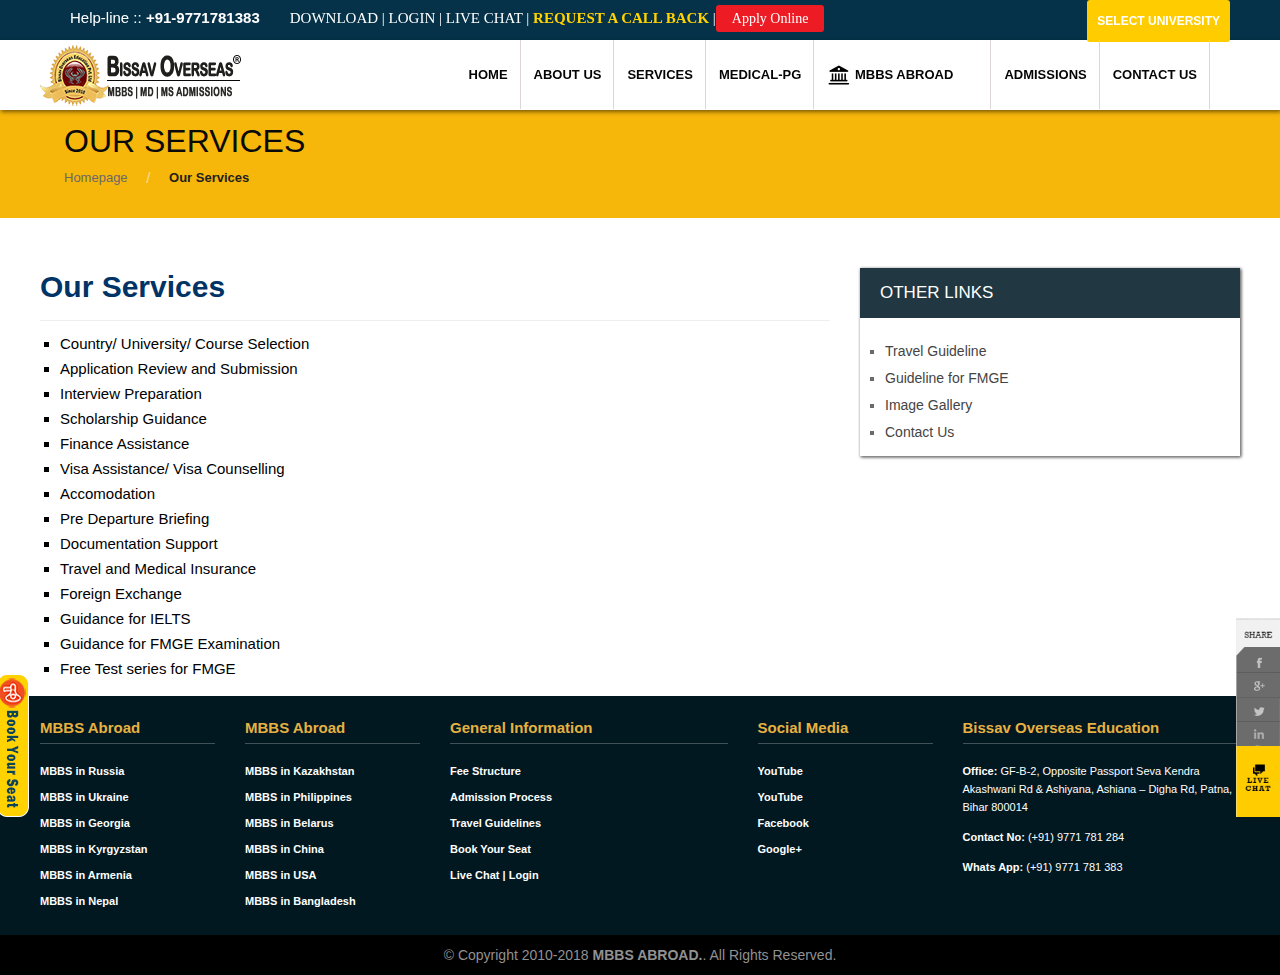
<file: services/index.html>
<!DOCTYPE html>
<html lang="en">

<head>
    <meta charset="utf-8">
    <title>Services for MBBS Abroad | Best MBBS Abroad Consultancy Jharkhand</title>
    <meta name="Description" content="Serves for MBBS Abroad by Bissav Overseas Education, MBBS Abroad Consultancy in Ranchi Jharkhand, MBBS Admission Consultancy in Ranchi Jharkhand">
    <meta name="keywords" content="Best MBBS Abroad Consultancy in Ranchi Jhakhand, MBBS Abroad Consultancy in Jharkhand, Consultancy in Jharkhand for MBBS Admission in Abroad ">

    <meta name="robots" content="index, follow">
    <meta name="googlebot" content="noodp">
    <meta name="author" content="Riyansh">
    <meta name="google-site-verification" content="g5MVHrsB1z2-z5afWeX_H-vtvnoFtyu5f-x9ykXpPEY" />
    <meta name="msvalidate.01" content="F09EA66B7F6DDD6B5C82B3D1EF46BF37" />
    <link rel="canonical" href="https://mbbs-abroad.co.in/services/" />

    <meta property="og:locale" content="en_US" />
    <meta property="og:title" content="Services for MBBS Abroad | Best MBBS Abroad Consultancy Jharkhand">
    <meta property="og:site_name" content="MBBS Abroad Consultancy">
    <meta property="og:url" content="https://mbbs-abroad.co.in/services/">
    <meta property="og:description" content="Serves for MBBS Abroad by Bissav Overseas Education, MBBS Abroad Consultancy in Ranchi Jharkhand, MBBS Admission Consultancy in Ranchi Jharkhand">
    <meta property="og:type" content="article">
    <meta property="og:image" content="https://mbbs-abroad.co.in/images/g3.jpg">

    <meta name="twitter:card" content="summary_large_image">
    <meta name="twitter:site" content="@OverseasBissav">
    <meta name="twitter:title" content="Services for MBBS Abroad | Best MBBS Abroad Consultancy Jharkhand">
    <meta name="twitter:description" content="Serves for MBBS Abroad by Bissav Overseas Education, MBBS Abroad Consultancy in Ranchi Jharkhand, MBBS Admission Consultancy in Ranchi Jharkhand">
    <meta name="twitter:image" content="https://mbbs-abroad.co.in/images/g3.jpg">
    <meta name="twitter:image:alt" content="Events">
    <!-- Mobile Metas -->
    <meta name="viewport" content="width=device-width, initial-scale=1.0">
    <meta http-equiv="Content-Security-Policy" content="upgrade-insecure-requests">

    <!-- Theme CSS -->

    <link rel="preload" href="../css/style.css" as="style" onload="this.onload=null;this.rel='stylesheet'" data-minify="1" />

    <script src="../js/theme.js" data-minify="1" defer></script>
    <!-- Favicons -->
    <link rel="shortcut icon" href="../img/icons/favicon.ico">
    <link rel="apple-touch-icon" href="../img/icons/apple-touch-icon.png">
    <link rel="apple-touch-icon" sizes="72x72" href="../img/icons/apple-touch-icon-72x72.png">
    <link rel="apple-touch-icon" sizes="114x114" href="../img/icons/apple-touch-icon-114x114.png">

    <script type="application/ld+json">
        { "@context": "http://schema.org", "@type": "CollegeOrUniversity", "name": "MBBS Abroad Consultancy", "alternateName": "Bissav Overseas", "url": "https://mbbs-abroad.co.in/", "logo": "https://mbbs-abroad.co.in/images/bissav-logo.png", "contactPoint": { "@type": "ContactPoint", "telephone": "", "contactType": "customer service", "areaServed": "IN", "availableLanguage": "English" }, "sameAs": [ "https://www.facebook.com/becindia.org/", "https://twitter.com/OverseasBissav", "https://plus.google.com/u/0/?tab=rX", "https://www.youtube.com/channel/UCjQMDXvRzG5y6qNGalaYphA", "https://www.linkedin.com/in/bissav-educational-council-a1775796?originalSubdomain=in", "https://mbbs-abroad.co.in/mbbs-in-abroad/" ] }
    </script>
    <script type="application/ld+json">
        { "@context": "http://schema.org/", "@type": "BreadcrumbList", "itemListElement": [ { "@type": "ListItem", "position": "1", "item": { "@id": "https://mbbs-abroad.co.in/", "name": "Home" } }, { "@type": "ListItem", "position": "2", "item": { "@id": "https://mbbs-abroad.co.in/services/", "name": "Our Services" } } ] }
    </script>
    <style>
            h4,
        hr {
            margin-top: 10px;
            margin-bottom: 10px
        }
        
        h1,
        h4,
        hr,
        ol,
        ul {
            margin-bottom: 10px
        }
        
        h1,
        h4,
        ol,
        p,
        ul {
            color: inherit
        }
        
        .clearfix,
        .clearfix:after,
        .clearfix:before,
        .container:after,
        .row,
        .row:after,
        .row:before {
            clear: both
        }
        
        html {
            font-family: sans-serif
        }
        
        a {
            background-color: transparent;
            text-decoration: none;
            color: #bf1e24
        }
        
        strong {
            font-weight: 700
        }
        
        hr {
            height: 0;
            -webkit-box-sizing: content-box;
            -moz-box-sizing: content-box;
            box-sizing: content-box;
            border: 0;
            border-top: 1px solid #eee
        }
        
        h1,
        h4 {
            font-family: inherit;
            font-weight: 500;
            line-height: 1.1
        }
        
        h1 {
            margin-top: 20px;
            font-size: 36px
        }
        
        h4 {
            font-size: 18px
        }
        
        ol,
        ul {
            margin-top: 0
        }
        
        ul ul {
            margin-bottom: 0
        }
        
        @media (min-width:768px) {
            .container {
                width: 750px
            }
        }
        
        .container {
            margin-right: auto;
            margin-left: auto;
            padding-right: 15px;
            padding-left: 15px
        }
        
        @media (min-width:992px) {
            .container {
                width: 970px
            }
        }
        
        @media (min-width:1200px) {
            .container {
                width: 1170px
            }
        }
        
        .row {
            margin-right: -15px;
            margin-left: -15px
        }
        
        .col-md-12,
        .col-md-4,
        .col-md-8,
        .col-sm-12 {
            position: relative;
            min-height: 1px;
            padding-right: 15px;
            padding-left: 15px
        }
        
        @media (min-width:768px) {
            .col-sm-12 {
                float: left;
                width: 100%
            }
        }
        
        @media (min-width:992px) {
            .col-md-12,
            .col-md-4,
            .col-md-8 {
                float: left
            }
            .col-md-12 {
                width: 100%
            }
            .col-md-8 {
                width: 66.66666667%
            }
            .col-md-4 {
                width: 33.33333333%
            }
        }
        
        .clearfix:after,
        .clearfix:before,
        .container:after,
        .container:before,
        .row:after,
        .row:before {
            display: table;
            content: " "
        }
        
        @-ms-viewport {
            width: device-width
        }
        
        body,
        html {
            width: 100%!important;
            border: 0;
            margin: 0;
            outline: 0;
            padding: 0;
            -webkit-text-size-adjust: 100%
        }
        
        html {
            font-size: 100%;
            -ms-text-size-adjust: 100%;
            margin-top: 0!important
        }
        
        body {
            background: #fff;
            color: #676b6d!important;
            font-family: 'Open Sans', Helvetica, sans-serif;
            font-family: Arial;
            font-size: 15px;
            font-weight: 400;
            line-height: 25px;
            overflow-x: hidden;
            -webkit-font-smoothing: antialiased;
            display: flex;
            min-height: 100vh;
            flex-direction: column
        }
        
        *,
        :after,
        :before {
            -moz-box-sizing: border-box;
            -webkit-box-sizing: border-box;
            -ms-box-sizing: border-box;
            -o-box-sizing: border-box;
            box-sizing: border-box
        }
        
        a,
        article,
        aside,
        div,
        h1,
        h4,
        header,
        img,
        ol,
        ol li,
        p,
        section,
        span,
        ul,
        ul li {
            background: 0 0;
            border: 0;
            margin: 0;
            outline: 0;
            padding: 0
        }
        
        article,
        aside,
        header,
        main,
        section {
            display: block
        }
        
        header,
        main {
            position: relative
        }
        
        main {
            flex: 1 0 auto;
            z-index: 80;
            margin-top: 105px
        }
        
        img {
            display: inline-block;
            max-width: 100%
        }
        
        .float-left {
            float: left
        }
        
        .float-right {
            float: right
        }
        
        .clearfix:after,
        .clearfix:before,
        .row:after,
        .row:before {
            content: '';
            display: block;
            font-size: 0;
            height: 0;
            line-height: 0
        }
        
        .textwidget {
            padding: 10px 25px;
            overflow: auto
        }
        
        .wrapper {
            margin: 0 auto;
            max-width: 95%;
            width: 1200px
        }
        
        @media (max-width:1019px) {
            main {
                margin-top: 155px
            }
            .wrapper {
                max-width: 100%
            }
            .site-header .logo img {
                height: 100px!important
            }
            .site-navigation ul li a {
                font-size: 10px!important
            }
            .site-navigation ul li {
                margin: -75px 0 19px 17px!important
            }
        }
        
        .cms-content h1 {
            font-size: 30px;
            margin-bottom: 15px;
            letter-spacing: 0;
            color: #0977a2;
            font-weight: 400;
            line-height: 1.25
        }
        
        .inner-content .cms-content h1 {
            font-weight: 600
        }
        
        .cms-content,
        .cms-content p,
        .cms-content ul {
            color: #000;
            font: inherit;
            line-height: inherit
        }
        
        .cms-content p,
        .cms-content ul {
            margin-bottom: 15px;
            text-align: justify
        }
        
        .cms-content ul {
            margin-left: 20px
        }
        
        .cms-content ul,
        .cms-content ul li {
            list-style: inherit
        }
        
        .absheader {
            background: #053248;
            line-height: 25px;
            color: #fff;
            padding-top: 5px
        }
        
        .absheader .contactlink-email {
            margin-right: 30px;
            padding: 0 0 10px;
            float: left;
            color: #fff
        }
        
        header {
            z-index: 90;
            position: fixed!important;
            top: 0;
            left: 0;
            width: 100%
        }
        
        .site-header {
            background: #fff;
            color: #040404;
            font-size: 15px;
            line-height: 0;
            padding: 0;
            width: 100%;
            -webkit-box-shadow: 1px 2px 4px rgba(0, 0, 0, .5);
        }
        
        .site-header .logo img {
            display: block
        }
        
        .phone_abs_header_txt.float-right {
            width: 100%;
            position: relative
        }
        
        .float-right .phone {
            text-align: right;
            position: absolute;
            right: 0px;
            top: -112px;
            padding: 2px 10px 2px 0;
            font-size: 18px;
            line-height: 32px;
            font-weight: 700;
            color: #fff
        }
        
        .float-right .phone:before {
            top: 0;
            content: '';
            border-bottom: 59px solid transparent left: -70px;
            border-left: 70px solid transparent;
            position: absolute
        }
        
        .float-right .phone a {
            color: #fff!important
        }
        
        .float-right .phone a.contactlink-email {
            display: none
        }
        
        .site-navigation ul,
        .site-navigation ul li,
        .site-navigation ul li a {
            color: inherit;
            display: block;
            line-height: inherit;
            list-style: none;
            margin: 0;
            padding: 0;
            position: relative
        }
        
        .site-navigation {
            text-transform: uppercase;
            font-size: 16px;
            font-weight: 700!important;
            line-height: 10px;
            position: relative;
            width: 100%
        }
        
        @media (min-width:800px) {
            .site-header .logo img {
                height: 70px;
                padding: 0
            }
            .site-navigation .nav-close,
            .site-navigation .nav-toggle {
                display: none
            }
            .site-navigation .nav-box {
                display: block!important;
                float: right;
                height: 0;
                margin: 0 auto;
                padding: 0;
                width: auto
            }
            .site-navigation ul li {
                display: inline-block;
                float: left;
                margin: -70px 0 10px 01px
            }
            .site-navigation ul li a {
                float: left;
                padding: 0 12px;
                font-size: 13px;
                font-weight: 700;
                line-height: 69px;
                width: 100%;
                border-right: 1px solid #dcd6d6;
            }
            .site-navigation .nav-box ul>li>ul {
                border-bottom: 0;
                display: none;
                height: 0;
                left: 1px;
                overflow: hidden;
                padding: 0;
                position: absolute;
                top: 70px;
                width: 320px;
            }
            .site-navigation .nav-box ul>li.largemenu>ul {
                background: #fff;
                -webkit-box-shadow: 1px 2px 4px rgba(0, 0, 0, .3);
                left: auto;
                right: -250px;
                width: 1050px;
                padding-top: 25px;
                padding-bottom: 25px;
                padding-left: 15px;
            }
            .site-navigation .nav-box ul>li.largemenu>ul>li {
                display: inline-block;
                float: left;
                width: 20%
            }
            .site-navigation .nav-box ul ul>li {
                display: block;
                float: none;
                margin: 0;
                padding: 0
            }
            .site-navigation .nav-box ul ul>li>a {
                background: #fff;
                border: 0;
                display: block;
                float: left;
                font-size: 12px;
                font-weight: 300;
                letter-spacing: 1px;
                line-height: 28px;
                padding: 05 05px;
                position: relative;
                text-align: left;
                text-transform: capitalize;
                width: 100%;
                z-index: 125
            }
        }
        
        @media (max-width:799px) {
            .site-navigation ul li {
                margin: 0!important
            }
            .wrapper {
                max-width: 90%
            }
            .email-on-top {
                display: none!important
            }
            .absheader,
            .float-right .phone:before {
                display: none
            }
            .site-header {
                padding: 0;
                text-align: center;
                width: 100%;
                z-index: 220
            }
            .site-header .wrapper,
            .site-navigation .wrapper {
                clear: both;
                float: none;
                max-width: 100%;
                text-align: center;
                width: 100%
            }
            .site-header .float-left,
            .site-header .float-right {
                float: none
            }
            .site-header .logo {
                float: left;
                max-width: 50%;
                padding: 0 8px
            }
            .site-header .logo img {
                margin: 0 auto;
                max-height: 85px;
                text-align: center;
                padding: 0;
                width: 0 auto
            }
            .float-right .phone {
                top: -76px;
                background: rgba(0, 0, 0, 0);
                color: red!important;
                width: 65%;
                font-size: 12px
            }
            .float-right .phone a {
                color: #000!important;
                line-height: 20px
            }
            .float-right .phone a.contactlink-email {
                display: block
            }
            a.phone-call {
                display: none
            }
            .site-navigation {
                font-size: 15px;
                line-height: 30px;
                z-index: 220
            }
            .site-navigation .nav-close,
            .site-navigation .nav-toggle {
                display: block
            }
            .site-navigation .nav-toggle {
                background: #b3adad;
                color: #000;
                font-size: 18px;
                height: 40px;
                letter-spacing: 1px;
                line-height: 40px;
                padding: 0 20px;
                position: static;
                text-align: left;
                text-transform: uppercase;
                width: 100%
            }
            .site-navigation .nav-toggle .fa {
                float: right;
                font-size: 18px;
                line-height: 40px
            }
            .site-navigation .nav-close {
                background: #111;
                background: rgba(0, 0, 0, .65);
                color: #efefef;
                display: block;
                float: none;
                font-size: 24px;
                letter-spacing: 2px;
                line-height: 32px;
                text-align: center;
                text-transform: uppercase;
                position: fixed;
                right: 0;
                top: 0;
                bottom: 0;
                padding: 35px 0;
                width: 50px;
                z-index: 318
            }
            .site-navigation .nav-box {
                background: #fff;
                bottom: 0;
                box-shadow: 0 0 7px 0 #444;
                display: none;
                left: 0;
                overflow: auto;
                position: fixed;
                right: 50px;
                text-align: left;
                top: 0;
                z-index: 320
            }
            .site-navigation .nav-box ul>li {
                border: 0;
                border-bottom: solid 1px #ddd
            }
            .site-navigation .nav-box ul ul>li {
                border: 0;
                border-top: dashed 1px #e2e2e2
            }
            .site-navigation .nav-box ul>li>a {
                border: 0;
                color: #111;
                font-size: 15px;
                line-height: 4;
                padding: 0 20px
            }
            .site-navigation .nav-box ul ul>li>a {
                font-size: 14px;
                font-weight: 400;
                padding: 0 20px 0 40px;
                text-transform: none
            }
            main {
                margin-top: 130px
            }
        }
        
        #breadcrumbs,
        article.cms-content.col.page {
            overflow: hidden
        }
        
        .site-banner {
            color: #0a0a0a;
            position: relative;
            width: 100%;
            z-index: 80
        }
        
        .inner-banner {
            margin-bottom: 50px;
            background: fixed #f7b60a;
            padding: 20px 5%;
            text-align: left
        }
        
        .inner-banner h1 {
            font-size: 32px;
            font-weight: 400;
            line-height: 1;
            margin: 0;
            padding: 0;
            text-transform: uppercase
        }
        
        #breadcrumbs {
            list-style: none;
            font-size: 13px;
            line-height: 20px;
            margin: 10px 0
        }
        
        #breadcrumbs li {
            color: #1f1f1f;
            display: inline-block;
            vertical-align: middle;
            margin-right: 15px
        }
        
        #breadcrumbs li a {
            color: #6b6868
        }
        
        #breadcrumbs .separator {
            font-size: 15px;
            font-weight: 100;
            color: rgba(255, 255, 255, .55)
        }
        
        .inner-content {
            min-height: 240px
        }
        
        .widget-container h4.widget-title {
            font-size: 17px;
            background: #213742;
            color: #fff;
            padding: 0 20px;
            line-height: 50px;
            letter-spacing: 0;
            text-transform: uppercase;
            margin: 0
        }
        
        .widget-container.card-panel {
            margin-bottom: 30px;
            background: #fff;
            box-shadow: 1px 1px 3px 0 #777
        }
        
        .widget-container.card-panel ul {
            font-size: 14px;
            line-height: 27px;
            margin: 10px 0 0
        }
        
        .widget-container.card-panel ul li:before {
            font-size: 18px;
            line-height: 30px;
            margin: 0;
            color: #ff1f00
        }
        
        .widget-container.card-panel ul li a {
            color: #444
        }
        
        @media (max-width:1019px) {
            .float-right .phone {
                font-size: 15px
            }
            .float-right .phone:before {
                border-bottom:
            }
        }
        
        @media (max-width:799px) {
            h1 {
                font-size: 27px
            }
            .inner-content .cms-content h1 {
                font-size: 25px
            }
            .inner-banner {
                padding: 30px 5%
            }
            .inner-banner h1 {
                font-size: 28px
            }
        }
        
        @media (max-width:599px) {
            .inner-banner {
                padding: 20px 15px 12px
            }
            .inner-banner h1 {
                font-size: 24px
            }
            #breadcrumbs {
                font-size: 12px;
                margin: 5px 0
            }
            #breadcrumbs li {
                font-size: 12px;
                margin-right: 8px
            }
            #breadcrumbs .separator {
                font-size: 14px
            }
        }
        
        @media (max-width:519px) {
            .float-right .phone {
                right: 5px;
                font-size: 11.5px;
                padding-right: 0px;
                text-align: right
            }
            .float-right .phone br {
                display: none
            }
            .float-right .phone a {
                clear: both;
                display: inline-block;
                line-height: 12px
            }
            .phone_abs_header_txt {
                width: 100%;
                margin-top: -10px
            }
        }
        
        a.phone-call {
            display: none;
            position: fixed;
            right: 7px;
            top: 126px;
            z-index: 100;
            color: #b22222;
            font-size: 34px
        }
        
        .widget-container.widget_text .textwidget {
            max-height: 300px
        }
        
        @media (max-width:600px) {
            .cms-content p,
            .cms-content ul {
                word-wrap: break-word
            }
            .a,
            .b,
            .c,
            .d,
            .e,
            .f {
                width: 44px;
                display: inline-block;
                background: url(../images/1234.png) no-repeat;
                overflow: hidden;
                text-indent: -9999px;
                text-align: left
            }
            div.fixed1,
            div.fixed2,
            div.fixed3,
            div.fixed4,
            div.fixed5,
            div.fixed6 {
                position: fixed;
                float: right;
                right: 0
            }
            .a {
                background-position: 0 0;
                height: 33px
            }
            .b {
                background-position: -44px 0;
                height: 26px
            }
            .c {
                background-position: -44px -26px;
                height: 27px
            }
            .d {
                background-position: 0 -33px;
                height: 29px
            }
            .e {
                background-position: -44px -53px;
                height: 25px
            }
            .f {
                background-position: 0 -62px;
                height: 71px
            }
            div.fixed1 {
                bottom: 249px
            }
            #fixed1 {
                width: 43px;
                height: 44px;
                background: url(img_navsprites.gif) -91px 0
            }
            div.fixed2 {
                bottom: 227px
            }
            div.fixed3 {
                bottom: 201px
            }
            div.fixed4 {
                bottom: 174px
            }
            div.fixed5 {
                bottom: 154px
            }
            div.fixed6 {
                bottom: 83.2px
            }
        }
        
        .a,
        .b,
        .c,
        .d,
        .e,
        .f {
            width: 44px
        }
        
        div.fixed1,
        div.fixed2,
        div.fixed3,
        div.fixed4,
        div.fixed5 {
            position: fixed
        }
        
        div.fixed1,
        div.fixed2,
        div.fixed3,
        div.fixed4,
        div.fixed5,
        div.fixed6 {
            float: right;
            right: 0
        }
        
        .a,
        .b,
        .bookyourseat-min,
        .c,
        .d,
        .e,
        .f {
            display: inline-block;
            background: url(../images/1234.png) no-repeat;
            overflow: hidden;
            text-indent: -9999px;
            text-align: left
        }
        
        .a {
            background-position: 0 0;
            height: 33px
        }
        
        .b {
            background-position: 0 -33px;
            height: 26px
        }
        
        .c {
            background-position: 0 -59px;
            height: 27px
        }
        
        .d {
            background-position: 0 -86px;
            height: 29px
        }
        
        .e {
            background-position: 0 -115px;
            height: 25px
        }
        
        .f {
            background-position: 0 -140px;
            height: 71px
        }
        
        .bookyourseat-min {
            background-position: 0 -211px;
            width: 29px;
            height: 144px
        }
        
        div.fixed1 {
            bottom: 249px
        }
        
        #fixed1 {
            width: 43px;
            height: 44px;
            background: url(img_navsprites.gif) -91px 0
        }
        
        div.fixed2 {
            bottom: 227px
        }
        
        div.fixed3 {
            bottom: 201px
        }
        
        div.fixed4 {
            bottom: 174px
        }
        
        div.fixed5 {
            bottom: 154px
        }
        
        div.fixed6,
        div.fixed7 {
            position: fixed;
            bottom: 83.2px
        }
        
        div.fixed7 {
            float: left;
            left: 0
        }
        
        @-webkit-keyframes blinker {
            from {
                opacity: 1
            }
            to {
                opacity: 0
            }
        }
        
        .blink {
            text-decoration: blink;
            -webkit-animation-name: blinker;
            -webkit-animation-duration: .6s;
            -webkit-animation-iteration-count: infinite;
            -webkit-animation-timing-function: ease-in-out;
            -webkit-animation-direction: alternate
        }
        
        p.small {
            line-height: 0.8;
        }
        
        #toc_container {
            background: #f9f9f9 none repeat scroll 0 0;
            border: 1px solid #aaa;
            display: table;
            font-size: 95%;
            margin-bottom: 1em;
            padding: 20px;
            width: auto;
        }
        
        .toc_title {
            font-weight: 700;
            text-align: center;
        }
        
        #toc_container li,
        #toc_container ul,
        #toc_container ul li {
            list-style: outside none none !important;
        }
        
        * {
            box-sizing: border-box;
        }
        
        .column {
            float: left;
            width: 25.33%;
            padding: 5px;
        }
        /* Clearfix (clear floats) */
        
        .row::after {
            content: "";
            clear: both;
            display: table;
        }
        
        .call-btn {
            float: right;
            padding: 5px 10px;
            background: #ffcc00;
            border-radius: 3px;
            font-size: 12px;
            color: #060606;
        }
        
        .call-btn:hover {
            background: #282C8F;
            color: #f7b60a;
        }
        
        .call-button {
            padding: 6px 16px;
            background: #ed1c24;
            border-radius: 3px;
            font-size: 14px;
            color: #fff;
        }
        
        .call-button:hover {
            background: #282C8F;
            color: #f7b60a;
        }
        
        @media screen and (min-width: 0px) and (max-width: 720px) {
            #facebook {
                display: none;
            }
            .mobile-hide {
                display: none;
            }
    </style>
</head>

<body>
    <header>
        <div class="absheader">
            <div class="container">
                <div class="row">
                    <div class="col-md-12 col-sm-12">
                        <div class="contactlinks"> <a href="tel:+919771781383" class="contactlink-email email-on-top">Help-line :: <strong>+91-9771781383</strong></a>
                            <p><span style="font-family: Calibri; color: #ffffff;"><a style="color: #ffffff;" href="https://mbbs-abroad.co.in/downloads/" target="_blank">DOWNLOAD |</a>  <a style="color: #ffffff;" href="http://admission.becindia.org/login.php" target="_blank">LOGIN</a> | <a style="color: #ffffff;" href="http://enquiry.mbbs-abroad.co.in/live-chat/">LIVE CHAT | </a>  <a style="color: #ffd200;" class="blink" href="#"   onclick="return popitup('http://www.enquiry.mbbs-abroad.co.in/')"><strong>REQUEST A CALL BACK</strong> </a>|<a href="https://admission.becindia.org/step1.php" target="_blank" class="call-button">Apply Online</a></span></p>
                        </div>
                    </div>
                </div>
            </div>
        </div>
        <section class="site-header clearfix">
            <div class="wrapper">
                <aside class="float-left logo">
                    <a href="https://mbbs-abroad.co.in/" title="MBBS Abroad Consultancy in India"><img src="../images/bissav-logo.png" alt="MBBS in Abroad at Low cost" title="MBBS Abroad Consultancy in India" /></a>
                </aside>
                <div class="clearfix phone_abs_header_txt float-right">
                    <div class="phone">
                        <a class="contactlink-phone"> <a href="https://mbbs-abroad.co.in/select-university/" target="_blank" class="call-btn">SELECT UNIVERSITY</a>
                            <br>
                            <a href="https://api.whatsapp.com/send?phone=919771781383&amp;text=Hello%2c%20How%20can%20i%20select%20a%20best%20medical%20University%20for%20MBBS%20Abroad%3f&amp;source=&amp;data=" target="_blank" class="contactlink-email"><strong><img style="vertical-align:middle" src="../images/kk.png" alt="icon"><img style="vertical-align:middle" src="../images/jj.png" alt="icon"> +919771781383</strong></a>
                            <a href="mailto:info.bissav@gmail.com" target="_blank" class="contactlink-email"><strong>E-mail: info@becindia.org</strong></a>
                    </div>
                </div>
                <section class="site-navigation ">
                    <div class="wrapper ">
                        <aside class="nav-box">
                            <div class="menu-primary-menu-container">
                                <ul id="menu-primary-menu" class="menu">
                                    <li id="menu-item-961" class="menu-item menu-item-type-custom menu-item-object-custom current-menu-item current_page_item menu-item-home menu-item-961"><a href="http://mbbs-abroad.co.in/">Home</a></li>
                                    <li id="menu-item-785" class="menu-item menu-item-type-post_type menu-item-object-page menu-item-783"><a href="https://mbbs-abroad.co.in/about-us/">About Us</a></li>
                                    <li id="menu-item-784" class="menu-item menu-item-type-post_type menu-item-object-page menu-item-785"><a href="https://mbbs-abroad.co.in/services/">SERVICES</a></li>
                                    <li id="menu-item-286" class="menu-item menu-item-type-custom menu-item-object-custom menu-item-has-children menu-item-286"><a href="#">Medical-PG</a>
                                        <ul class="sub-menu">
                                            <li id="menu-item-786" class="menu-item menu-item-type-post_type menu-item-object-page menu-item-786"><a href="https://mbbs-abroad.co.in/medical-pg-germany/">PG in Germany</a></li>
                                            <li id="menu-item-789" class="menu-item menu-item-type-post_type menu-item-object-page menu-item-789"><a href="https://mbbs-abroad.co.in/medical-pg-from-usa/">PG in USA</li></ul></li> <li id="menu-item-285" class="largemenu menu-item menu-item-type-custom menu-item-object-custom menu-item-has-children menu-item-285"><a href="#"><span><img style="vertical-align:middle" src="../images/uni.png"alt="icon"> MBBS ABROAD</span></a>
                                                <ul class="sub-menu">
                                                    <li>
                                                        <div class="fb-like-box mobile-hide"> <img src="../images/menu.png" alt="Italian Trulli"> </div>
                                                    </li>
                                                    <li id="menu-item-792" class="menu-item menu-item-type-post_type menu-item-object-page menu-item-792">
                                                        <a href="https://mbbs-abroad.co.in/mbbs-in-russia/">MBBS in Russia</a></li>
                                                    <li id="menu-item-793" class="menu-item menu-item-type-post_type menu-item-object-page menu-item-793"><a href="https://mbbs-abroad.co.in/mbbs-in-ukraine/">MBBS in Ukraine</a></li>
                                                    <li id="menu-item-1216" class="menu-item menu-item-type-post_type menu-item-object-page menu-item-1216"><a href="https://mbbs-abroad.co.in/mbbs-in-georgia/">MBBS in Georgia</a></li>
                                                    <li id="menu-item-795" class="menu-item menu-item-type-post_type menu-item-object-page menu-item-795"><a href="https://mbbs-abroad.co.in/mbbs-in-kyrgyzstan/">MBBS in Kyrgyzstan</a></li>
                                                    <li id="menu-item-796" class="menu-item menu-item-type-post_type menu-item-object-page menu-item-796"><a href="https://mbbs-abroad.co.in/mbbs-in-kazakhstan/">MBBS in Kazakhstan</a></li>
                                                    <li id="menu-item-797" class="menu-item menu-item-type-post_type menu-item-object-page menu-item-797"><a href="https://mbbs-abroad.co.in/mbbs-in-armenia/">MBBS in Armenia</a></li>
                                                    <li id="menu-item-798" class="menu-item menu-item-type-post_type menu-item-object-page menu-item-798"><a href="https://mbbs-abroad.co.in/mbbs-in-china/">MBBS in China</a></li>
                                                    <li id="menu-item-799" class="menu-item menu-item-type-post_type menu-item-object-page menu-item-799"><a href="https://mbbs-abroad.co.in/mbbs-in-bangladesh/">MBBS in Bangladesh</a></li>
                                                    <li id="menu-item-800" class="menu-item menu-item-type-post_type menu-item-object-page menu-item-800"><a href="https://mbbs-abroad.co.in/mbbs-in-philippines/">MBBS in Philippines</a></li>
                                                    <li id="menu-item-798" class="menu-item menu-item-type-post_type menu-item-object-page menu-item-798"><a href="https://mbbs-abroad.co.in/mbbs-in-abroad/">MBBS in Abroad</a>
                                                    </li>
                                                    <li id="menu-item-799" class="menu-item menu-item-type-post_type menu-item-object-page menu-item-799"><a href="https://mbbs-abroad.co.in/mbbs-in-nepal/">MBBS in Nepal</a></li>
                                                    <li id="menu-item-800" class="menu-item menu-item-type-post_type menu-item-object-page menu-item-800"><a href="https://mbbs-abroad.co.in/mbbs-in-Northamerica/">MBBS in North America</a></li>
                                                    <li>
                                                        <div class="fb-like-box mobile-hide"> <img src="../images/menu1.png" alt="menu">
                                                            <hr align="left" width="50%">Quility Counselling </div>
                                                    </li>
                                                    <li>
                                                        <div class="fb-like-box mobile-hide"> <img src="../images/menu2.png" alt="menu">
                                                            <hr align="left" width="50%">MBBS Abroad </div>
                                                    </li>
                                                    <li>
                                                        <div class="fb-like-box mobile-hide"> <img src="../images/menu3.png" alt="menu">
                                                            <hr align="left" width="50%">PG in Abroad </div>
                                                    </li>
                                                    <li>
                                                        <div class="fb-like-box mobile-hide"> <img src="../images/menu4.png" alt="menu">
                                                            <hr align="left" width="50%">Test Preparation </div>
                                                    </li>
                                                </ul>
                                            </li>
                                            <li id="menu-item-286" class="menu-item menu-item-type-custom menu-item-object-custom menu-item-has-children menu-item-286"><a href="#">Admissions</a>
                                                <ul class="sub-menu">
                                                    <li id="menu-item-786" class="menu-item menu-item-type-post_type menu-item-object-page menu-item-786"><a href="https://mbbs-abroad.co.in/admission-process/">Admission Process</a></li>
                                                    <li id="menu-item-787" class="menu-item menu-item-type-post_type menu-item-object-page menu-item-787"><a href="https://mbbs-abroad.co.in/select-university/">Fee Structure</a></li>
                                                    <li id="menu-item-790" class="menu-item menu-item-type-post_type menu-item-object-page menu-item-790"><a href="https://mbbs-abroad.co.in/important-links/">Important Links</a></li>
                                                    <li id="menu-item-791" class="menu-item menu-item-type-post_type menu-item-object-page menu-item-791"><a href="https://mbbs-abroad.co.in/guidelines-for-fmge/">Guidelines For FMGE</a></li>
                                                </ul>
                                            </li>
                                            <li id="menu-item-34" class="menu-item menu-item-type-post_type menu-item-object-page menu-item-34"><a href="https://mbbs-abroad.co.in/contact-us/">Contact Us</a></li>
                                        </ul>
                            </div>
                            <a class="nav-close fa fa-close" href="javascript:void();"></a>
                        </aside>
                    </div>
                    <a class="nav-toggle" href="javascript:void();"><img style="vertical-align:middle" src="../images/iconmenu.png" alt="icon"> MENU</a>
                </section>
                <div class="fixed1">
                    <div class="a"></div>
                </div>
                <div class="fixed2">
                    <a href="https://www.facebook.com/sharer/sharer.php?u=https://mbbs-abroad.co.in/services/" target="_blank">
                        <div class="b"></div>
                    </a>
                </div>
                <div class="fixed3">
                    <a href="https://plus.google.com/104217742293159647244">
                        <div class="c"></div>
                    </a>
                </div>
                <div class="fixed4">
                    <a href="https://twitter.com/bissavedu">
                        <div class="d"></div>
                    </a>
                </div>
                <div class="fixed5">
                    <a href="https://in.linkedin.com/in/bissav-educational-council-a1775796">
                        <div class="e"></div>
                    </a>
                </div>
                <div class="fixed6">
                    <a href="#" onclick="return popitup('http://enquiry.mbbs-abroad.co.in/live-chat/')">
                        <div class="f"></div>
                    </a>
                </div>
                <div class="fixed7">
                    <a href="https://mbbs-abroad.co.in/select-university/">
                        <div class="bookyourseat-min"></div>
                    </a>
                </div>
            </div>
        </section>
    </header>
    <main>
        <section class="site-banner inner-banner clearfix">
            <div class="banner-content">
                <h1>Our Services</h1>
                <ol id="breadcrumbs" class="breadcrumbs">
                    <li class="item-home"><a class="bread-link bread-home" href="https://mbbs-abroad.co.in/" title="Homepage">Homepage</a></li>
                    <li class="separator separator-home"> /</li>
                    <li class="item-current item-746"><strong class="bread-current bread-746">Our Services</strong></li>
                </ol>
            </div>
        </section>
        <!--start article section-->
        <section class="site-content inner-content clearfix">
            <div class="wrapper clearfix">
                <div class="row clearfix">
                    <article id="post-746" class="cms-content col col-md-8 post-746 page type-page status-publish hentry">

                        <h1><span style="color: #003366;"><strong>Our Services</strong></span></h1>
                        <hr />
                        <ul style="list-style-type: square;">
                            <li>Country/ University/ Course Selection</li>
                            <li>Application Review and Submission</li>
                            <li>Interview Preparation</li>
                            <li>Scholarship Guidance</li>
                            <li>Finance Assistance</li>
                            <li>Visa Assistance/ Visa Counselling</li>
                            <li>Accomodation</li>
                            <li>Pre Departure Briefing</li>
                            <li>Documentation Support</li>
                            <li>Travel and Medical Insurance</li>
                            <li>Foreign Exchange</li>
                            <li>Guidance for IELTS</li>
                            <li>Guidance for FMGE Examination</li>
                            <li>Free Test series for FMGE</li>
                        </ul>

                        </ul>
                        </ul>
                    </article>
                    <aside class="col col-md-4">
                        <div class="widget-container card-panel widget_text" id="text-3">

                            <div class="widget-container card-panel widget_text" id="text-11">
                                <h4 class="widget-title">Other Links</h4>
                                <div class="textwidget">
                                    <ul style="list-style-type: square;">
                                        <li><a href="https://mbbs-abroad.co.in/mbbs-in-abroad/" rel="noopener noreferrer">Travel Guideline</a></li>
                                        <li><a href="https://mbbs-abroad.co.in/mbbs-in-abroad/" rel="noopener noreferrer">Guideline for FMGE</a></li>
                                        <li><a href="https://mbbs-abroad.co.in/gallery/" rel="noopener noreferrer">Image Gallery</a></li>
                                        <li><a href="https://mbbs-abroad.co.in/mbbs-in-abroad/" rel="noopener noreferrer">Contact Us</a></li>

                                    </ul>
                                    </ul>
                                </div>
                            </div>

        </section>

        <!--start footer-->
        <footer>
            <section class="site-footer clearfix">
                <div class="wrapper clearfix">
                    <div class="row clearfix">
                        <aside class="col col-md-2 col-sm-3">
                            <h4>MBBS Abroad</h4>
                            <div class="menu-footer-related-links-container">
                                <ul id="menu-footer-quick-links" class="menu">
                                    <li id="menu-item-1418" class="menu-item menu-item-type-custom menu-item-object-custom current-menu-item current_page_item menu-item-home menu-item-1418"><a href="https://mbbs-abroad.co.in/mbbs-in-russia/">MBBS in Russia</a></li>
                                    <li id="menu-item-812" class="menu-item menu-item-type-post_type menu-item-object-page menu-item-812"><a href="https://mbbs-abroad.co.in/mbbs-in-ukraine/">MBBS in Ukraine</a></li>
                                    <li id="menu-item-812" class="menu-item menu-item-type-post_type menu-item-object-page menu-item-812"><a href="https://mbbs-abroad.co.in/mbbs-in-georgia/">MBBS in Georgia</a></li>
                                    <li id="menu-item-812" class="menu-item menu-item-type-post_type menu-item-object-page menu-item-812"><a href="https://mbbs-abroad.co.in/mbbs-in-kyrgyzstan/">MBBS in Kyrgyzstan</a></li>
                                    <li id="menu-item-812" class="menu-item menu-item-type-post_type menu-item-object-page menu-item-812"><a href="https://mbbs-abroad.co.in/mbbs-in-armenia/">MBBS in Armenia</a></li>
                                    <li id="menu-item-812" class="menu-item menu-item-type-post_type menu-item-object-page menu-item-812"><a href="https://mbbs-abroad.co.in/mbbs-in-nepal/">MBBS in Nepal</a></li>
                            </div>
                        </aside>
                        <aside class="col col-md-2 col-sm-3">
                            <h4>MBBS Abroad</h4>
                            <div class="menu-footer-related-links-container">
                                <ul id="menu-footer-quick-links" class="menu">
                                    <li id="menu-item-1418" class="menu-item menu-item-type-custom menu-item-object-custom current-menu-item current_page_item menu-item-home menu-item-1418"><a href="https://mbbs-abroad.co.in/mbbs-in-kazakhstan/">MBBS in Kazakhstan</a></li>
                                    <li id="menu-item-812" class="menu-item menu-item-type-post_type menu-item-object-page menu-item-812"><a href="https://mbbs-abroad.co.in/mbbs-in-philippines/">MBBS in Philippines</a></li>
                                    <li id="menu-item-812" class="menu-item menu-item-type-post_type menu-item-object-page menu-item-812"><a href="https://mbbs-abroad.co.in/mbbs-in-belarus/">MBBS in Belarus</a></li>
                                    <li id="menu-item-812" class="menu-item menu-item-type-post_type menu-item-object-page menu-item-812"><a href="https://mbbs-abroad.co.in/mbbs-in-china/">MBBS in China</a></li>
                                    <li id="menu-item-812" class="menu-item menu-item-type-post_type menu-item-object-page menu-item-812"><a href="https://mbbs-abroad.co.in/mbbs-in-usa/">MBBS in USA</a></li>
                                    <li id="menu-item-812" class="menu-item menu-item-type-post_type menu-item-object-page menu-item-812"><a href="https://mbbs-abroad.co.in/mbbs-in-bangladesh/">MBBS in Bangladesh</a></li>
                            </div>
                        </aside>
                        <aside class="col col-md-3 col-sm-3">
                            <h4>General Information</h4>
                            <div class="menu-footer-mbbs-container">
                                <ul id="menu-footer-quick-links" class="menu">
                                    <li id="menu-item-1418" class="menu-item menu-item-type-custom menu-item-object-custom current-menu-item current_page_item menu-item-home menu-item-1418"><a href="https://mbbs-abroad.co.in/select-university/">Fee Structure</a></li>
                                    <li id="menu-item-812" class="menu-item menu-item-type-post_type menu-item-object-page menu-item-812"><a href="https://mbbs-abroad.co.in/admission-process/">Admission Process</a></li>
                                    <li id="menu-item-812" class="menu-item menu-item-type-post_type menu-item-object-page menu-item-812"><a href="https://mbbs-abroad.co.in/travel-guideline/">Travel Guidelines</a></li>
                                    <li id="menu-item-812" class="menu-item menu-item-type-post_type menu-item-object-page menu-item-812"><a href="https://mbbs-abroad.co.in/select-university/">Book Your Seat</a></li>
                                    <li id="menu-item-812" class="menu-item menu-item-type-post_type menu-item-object-page menu-item-812"><a href="http://enquiry.mbbs-abroad.co.in/live-chat/">Live Chat | Login</a></li>
                            </div>
                        </aside>
                        <aside class="col col-md-2 col-sm-3">
                            <h4>Social Media</h4>
                            <ul>
                                <li><a href="https://www.youtube.com/channel/UCjQMDXvRzG5y6qNGalaYphA" rel="noopener noreferrer" title="Follow us on YouTube" target="_blank">YouTube</a></li>
                                <li><a href="https://www.youtube.com/channel/UCjQMDXvRzG5y6qNGalaYphA" rel="noopener noreferrer" title="Follow us on YouTube" target="_blank">YouTube</a></li>
                                <li><a href="https://www.facebook.com/becindia.org" rel="noopener noreferrer" title="Follow us on Facebook" target="_blank">Facebook</a></li>
                                <li><a href="https://plus.google.com/104217742293159647244" rel="noopener noreferrer" title="Follow us on Google+" target="_blank">Google+</a></li>
                            </ul>
                        </aside>
                        <aside class="col col-md-3 col-sm-3 footer-form">
                            <h4>Bissav Overseas Education</h4>
                            <p><strong>Office:</strong> GF-B-2, Opposite Passport Seva Kendra Akashwani Rd & Ashiyana, Ashiana – Digha Rd, Patna, Bihar 800014</p>
                            <p><strong>Contact No:</strong> <a href="tel:+919771781284"> (+91) 9771 781 284</a>
                                <p><strong>Whats App:</strong> <a href="tel:+919771781383"> (+91) 9771 781 383</a></p>
                        </aside>
                    </div>
                </div>
            </section>
            <section class="site-copyright clearfix">
                <div class="wrapper align-center clearfix">© Copyright 2010-2018 <strong>MBBS ABROAD.</strong>. All Rights Reserved.</div>
            </section>
        </footer>
        </script>
        <script src="../js/function.js" data-minify="1" defer></script>
        <script language="JavaScript1.2" type="text/javascript">
            //The functions disableselect() and reEnable() are used to return the status of events.
            function disableselect(e) {
                return false
            }

            function reEnable() {
                return true
            }

            //if IE4 
            // disable text selection
            document.onselectstart = new Function("return false")

            //if NS6
            if (window.sidebar) {
                //document.onmousedown=disableselect
                // the above line creates issues in mozilla so keep it commented.

                document.onclick = reEnable
            }

            function clickIE() {
                if (document.all) {
                    (message);
                    return false;
                }
            }

            // disable right click
            document.oncontextmenu = new Function("return false")
        </script>
        <noscript>
            <link rel="stylesheet" href="../css/stle.css" data-minify="1" />
        </noscript>
</body>

</html>
</file>
<file: css/style.css>
.fancybox-nav,html{-webkit-tap-highlight-color:transparent}html{font-family:sans-serif}article,aside,details,figcaption,figure,footer,header,hgroup,main,menu,nav,section,summary{display:block}audio,canvas,progress,video{display:inline-block;vertical-align:baseline}audio:not([controls]){display:none;height:0}[hidden],template{display:none}a{background-color:transparent}a:active,a:hover{outline:0}b,optgroup,strong{font-weight:700}dfn{font-style:italic}mark{color:#000;background:#ff0}sub,sup{position:relative;font-size:75%;line-height:0}sup{top:-.5em}sub{bottom:-.25em}svg:not(:root){overflow:hidden}hr{height:0;-webkit-box-sizing:content-box;-moz-box-sizing:content-box;box-sizing:content-box}pre,textarea{overflow:auto}code,kbd,pre,samp{font-size:1em}button,input,optgroup,select,textarea{margin:0;font:inherit;color:inherit}.glyphicon,.popover,.tooltip,address{font-style:normal}button{overflow:visible}button,select{text-transform:none}button,html input[type=button],input[type=reset],input[type=submit]{-webkit-appearance:button;cursor:pointer}button[disabled],html input[disabled]{cursor:default}button::-moz-focus-inner,input::-moz-focus-inner{padding:0;border:0}input[type=checkbox],input[type=radio]{-webkit-box-sizing:border-box;-moz-box-sizing:border-box;box-sizing:border-box;padding:0}input[type=number]::-webkit-inner-spin-button,input[type=number]::-webkit-outer-spin-button{height:auto}input[type=search]::-webkit-search-cancel-button,input[type=search]::-webkit-search-decoration{-webkit-appearance:none}table{border-spacing:0;border-collapse:collapse}@media print{blockquote,img,pre,tr{page-break-inside:avoid}*,:after,:before{color:#000!important;text-shadow:none!important;background:0 0!important;-webkit-box-shadow:none!important;box-shadow:none!important}a,a:visited{text-decoration:underline}a[href]:after{content:" (" attr(href) ")"}abbr[title]:after{content:" (" attr(title) ")"}a[href^="javascript:"]:after,a[href^="#"]:after{content:""}blockquote,pre{border:1px solid #999}thead{display:table-header-group}img{max-width:100%!important}h2,h3,p{orphans:3;widows:3}h2,h3{page-break-after:avoid}.navbar{display:none}.btn>.caret,.dropup>.btn>.caret{border-top-color:#000!important}.label{border:1px solid #000}.table{border-collapse:collapse!important}.table td,.table th{background-color:#fff!important}.table-bordered td,.table-bordered th{border:1px solid #ddd!important}}.btn,.btn-danger.active,.btn-danger:active,.btn-default.active,.btn-default:active,.btn-info.active,.btn-info:active,.btn-primary.active,.btn-primary:active,.btn-success.active,.btn-success:active,.btn-warning.active,.btn-warning:active,.btn.active,.btn:active,.dropdown-menu>.disabled>a:focus,.dropdown-menu>.disabled>a:hover,.form-control,.navbar-toggle,.open>.dropdown-toggle.btn-danger,.open>.dropdown-toggle.btn-default,.open>.dropdown-toggle.btn-info,.open>.dropdown-toggle.btn-primary,.open>.dropdown-toggle.btn-success,.open>.dropdown-toggle.btn-warning{background-image:none}.dropdown-menu,.modal-content{-webkit-background-clip:padding-box}.img-thumbnail,body{background-color:#fff}@font-face{font-family:'Glyphicons Halflings';src:url(/wp-content/themes/study-europe/fonts/glyphicons-halflings-regular.eot);src:url(/wp-content/themes/study-europe/fonts/glyphicons-halflings-regular.eot?#iefix) format('embedded-opentype'),url(/wp-content/themes/study-europe/fonts/glyphicons-halflings-regular.woff2) format('woff2'),url(/wp-content/themes/study-europe/fonts/glyphicons-halflings-regular.woff) format('woff'),url(/wp-content/themes/study-europe/fonts/glyphicons-halflings-regular.ttf) format('truetype'),url(/wp-content/themes/study-europe/fonts/glyphicons-halflings-regular.svg#glyphicons_halflingsregular) format('svg')}.glyphicon{position:relative;top:1px;display:inline-block;font-family:'Glyphicons Halflings';font-weight:400;line-height:1;-webkit-font-smoothing:antialiased}.glyphicon-asterisk:before{content:"\002a"}.glyphicon-plus:before{content:"\002b"}.glyphicon-eur:before,.glyphicon-euro:before{content:"\20ac"}.glyphicon-minus:before{content:"\2212"}.glyphicon-cloud:before{content:"\2601"}.glyphicon-envelope:before{content:"\2709"}.glyphicon-pencil:before{content:"\270f"}.glyphicon-glass:before{content:"\e001"}.glyphicon-music:before{content:"\e002"}.glyphicon-search:before{content:"\e003"}.glyphicon-heart:before{content:"\e005"}.glyphicon-star:before{content:"\e006"}.glyphicon-star-empty:before{content:"\e007"}.glyphicon-user:before{content:"\e008"}.glyphicon-film:before{content:"\e009"}.glyphicon-th-large:before{content:"\e010"}.glyphicon-th:before{content:"\e011"}.glyphicon-th-list:before{content:"\e012"}.glyphicon-ok:before{content:"\e013"}.glyphicon-remove:before{content:"\e014"}.glyphicon-zoom-in:before{content:"\e015"}.glyphicon-zoom-out:before{content:"\e016"}.glyphicon-off:before{content:"\e017"}.glyphicon-signal:before{content:"\e018"}.glyphicon-cog:before{content:"\e019"}.glyphicon-trash:before{content:"\e020"}.glyphicon-home:before{content:"\e021"}.glyphicon-file:before{content:"\e022"}.glyphicon-time:before{content:"\e023"}.glyphicon-road:before{content:"\e024"}.glyphicon-download-alt:before{content:"\e025"}.glyphicon-download:before{content:"\e026"}.glyphicon-upload:before{content:"\e027"}.glyphicon-inbox:before{content:"\e028"}.glyphicon-play-circle:before{content:"\e029"}.glyphicon-repeat:before{content:"\e030"}.glyphicon-refresh:before{content:"\e031"}.glyphicon-list-alt:before{content:"\e032"}.glyphicon-lock:before{content:"\e033"}.glyphicon-flag:before{content:"\e034"}.glyphicon-headphones:before{content:"\e035"}.glyphicon-volume-off:before{content:"\e036"}.glyphicon-volume-down:before{content:"\e037"}.glyphicon-volume-up:before{content:"\e038"}.glyphicon-qrcode:before{content:"\e039"}.glyphicon-barcode:before{content:"\e040"}.glyphicon-tag:before{content:"\e041"}.glyphicon-tags:before{content:"\e042"}.glyphicon-book:before{content:"\e043"}.glyphicon-bookmark:before{content:"\e044"}.glyphicon-print:before{content:"\e045"}.glyphicon-camera:before{content:"\e046"}.glyphicon-font:before{content:"\e047"}.glyphicon-bold:before{content:"\e048"}.glyphicon-italic:before{content:"\e049"}.glyphicon-text-height:before{content:"\e050"}.glyphicon-text-width:before{content:"\e051"}.glyphicon-align-left:before{content:"\e052"}.glyphicon-align-center:before{content:"\e053"}.glyphicon-align-right:before{content:"\e054"}.glyphicon-align-justify:before{content:"\e055"}.glyphicon-list:before{content:"\e056"}.glyphicon-indent-left:before{content:"\e057"}.glyphicon-indent-right:before{content:"\e058"}.glyphicon-facetime-video:before{content:"\e059"}.glyphicon-picture:before{content:"\e060"}.glyphicon-map-marker:before{content:"\e062"}.glyphicon-adjust:before{content:"\e063"}.glyphicon-tint:before{content:"\e064"}.glyphicon-edit:before{content:"\e065"}.glyphicon-share:before{content:"\e066"}.glyphicon-check:before{content:"\e067"}.glyphicon-move:before{content:"\e068"}.glyphicon-step-backward:before{content:"\e069"}.glyphicon-fast-backward:before{content:"\e070"}.glyphicon-backward:before{content:"\e071"}.glyphicon-play:before{content:"\e072"}.glyphicon-pause:before{content:"\e073"}.glyphicon-stop:before{content:"\e074"}.glyphicon-forward:before{content:"\e075"}.glyphicon-fast-forward:before{content:"\e076"}.glyphicon-step-forward:before{content:"\e077"}.glyphicon-eject:before{content:"\e078"}.glyphicon-chevron-left:before{content:"\e079"}.glyphicon-chevron-right:before{content:"\e080"}.glyphicon-plus-sign:before{content:"\e081"}.glyphicon-minus-sign:before{content:"\e082"}.glyphicon-remove-sign:before{content:"\e083"}.glyphicon-ok-sign:before{content:"\e084"}.glyphicon-question-sign:before{content:"\e085"}.glyphicon-info-sign:before{content:"\e086"}.glyphicon-screenshot:before{content:"\e087"}.glyphicon-remove-circle:before{content:"\e088"}.glyphicon-ok-circle:before{content:"\e089"}.glyphicon-ban-circle:before{content:"\e090"}.glyphicon-arrow-left:before{content:"\e091"}.glyphicon-arrow-right:before{content:"\e092"}.glyphicon-arrow-up:before{content:"\e093"}.glyphicon-arrow-down:before{content:"\e094"}.glyphicon-share-alt:before{content:"\e095"}.glyphicon-resize-full:before{content:"\e096"}.glyphicon-resize-small:before{content:"\e097"}.glyphicon-exclamation-sign:before{content:"\e101"}.glyphicon-gift:before{content:"\e102"}.glyphicon-leaf:before{content:"\e103"}.glyphicon-fire:before{content:"\e104"}.glyphicon-eye-open:before{content:"\e105"}.glyphicon-eye-close:before{content:"\e106"}.glyphicon-warning-sign:before{content:"\e107"}.glyphicon-plane:before{content:"\e108"}.glyphicon-calendar:before{content:"\e109"}.glyphicon-random:before{content:"\e110"}.glyphicon-comment:before{content:"\e111"}.glyphicon-magnet:before{content:"\e112"}.glyphicon-chevron-up:before{content:"\e113"}.glyphicon-chevron-down:before{content:"\e114"}.glyphicon-retweet:before{content:"\e115"}.glyphicon-shopping-cart:before{content:"\e116"}.glyphicon-folder-close:before{content:"\e117"}.glyphicon-folder-open:before{content:"\e118"}.glyphicon-resize-vertical:before{content:"\e119"}.glyphicon-resize-horizontal:before{content:"\e120"}.glyphicon-hdd:before{content:"\e121"}.glyphicon-bullhorn:before{content:"\e122"}.glyphicon-bell:before{content:"\e123"}.glyphicon-certificate:before{content:"\e124"}.glyphicon-thumbs-up:before{content:"\e125"}.glyphicon-thumbs-down:before{content:"\e126"}.glyphicon-hand-right:before{content:"\e127"}.glyphicon-hand-left:before{content:"\e128"}.glyphicon-hand-up:before{content:"\e129"}.glyphicon-hand-down:before{content:"\e130"}.glyphicon-circle-arrow-right:before{content:"\e131"}.glyphicon-circle-arrow-left:before{content:"\e132"}.glyphicon-circle-arrow-up:before{content:"\e133"}.glyphicon-circle-arrow-down:before{content:"\e134"}.glyphicon-globe:before{content:"\e135"}.glyphicon-wrench:before{content:"\e136"}.glyphicon-tasks:before{content:"\e137"}.glyphicon-filter:before{content:"\e138"}.glyphicon-briefcase:before{content:"\e139"}.glyphicon-fullscreen:before{content:"\e140"}.glyphicon-dashboard:before{content:"\e141"}.glyphicon-paperclip:before{content:"\e142"}.glyphicon-heart-empty:before{content:"\e143"}.glyphicon-link:before{content:"\e144"}.glyphicon-phone:before{content:"\e145"}.glyphicon-pushpin:before{content:"\e146"}.glyphicon-usd:before{content:"\e148"}.glyphicon-gbp:before{content:"\e149"}.glyphicon-sort:before{content:"\e150"}.glyphicon-sort-by-alphabet:before{content:"\e151"}.glyphicon-sort-by-alphabet-alt:before{content:"\e152"}.glyphicon-sort-by-order:before{content:"\e153"}.glyphicon-sort-by-order-alt:before{content:"\e154"}.glyphicon-sort-by-attributes:before{content:"\e155"}.glyphicon-sort-by-attributes-alt:before{content:"\e156"}.glyphicon-unchecked:before{content:"\e157"}.glyphicon-expand:before{content:"\e158"}.glyphicon-collapse-down:before{content:"\e159"}.glyphicon-collapse-up:before{content:"\e160"}.glyphicon-log-in:before{content:"\e161"}.glyphicon-flash:before{content:"\e162"}.glyphicon-log-out:before{content:"\e163"}.glyphicon-new-window:before{content:"\e164"}.glyphicon-record:before{content:"\e165"}.glyphicon-save:before{content:"\e166"}.glyphicon-open:before{content:"\e167"}.glyphicon-saved:before{content:"\e168"}.glyphicon-import:before{content:"\e169"}.glyphicon-export:before{content:"\e170"}.glyphicon-send:before{content:"\e171"}.glyphicon-floppy-disk:before{content:"\e172"}.glyphicon-floppy-saved:before{content:"\e173"}.glyphicon-floppy-remove:before{content:"\e174"}.glyphicon-floppy-save:before{content:"\e175"}.glyphicon-floppy-open:before{content:"\e176"}.glyphicon-credit-card:before{content:"\e177"}.glyphicon-transfer:before{content:"\e178"}.glyphicon-cutlery:before{content:"\e179"}.glyphicon-header:before{content:"\e180"}.glyphicon-compressed:before{content:"\e181"}.glyphicon-earphone:before{content:"\e182"}.glyphicon-phone-alt:before{content:"\e183"}.glyphicon-tower:before{content:"\e184"}.glyphicon-stats:before{content:"\e185"}.glyphicon-sd-video:before{content:"\e186"}.glyphicon-hd-video:before{content:"\e187"}.glyphicon-subtitles:before{content:"\e188"}.glyphicon-sound-stereo:before{content:"\e189"}.glyphicon-sound-dolby:before{content:"\e190"}.glyphicon-sound-5-1:before{content:"\e191"}.glyphicon-sound-6-1:before{content:"\e192"}.glyphicon-sound-7-1:before{content:"\e193"}.glyphicon-copyright-mark:before{content:"\e194"}.glyphicon-registration-mark:before{content:"\e195"}.glyphicon-cloud-download:before{content:"\e197"}.glyphicon-cloud-upload:before{content:"\e198"}.glyphicon-tree-conifer:before{content:"\e199"}.glyphicon-tree-deciduous:before{content:"\e200"}.glyphicon-cd:before{content:"\e201"}.glyphicon-save-file:before{content:"\e202"}.glyphicon-open-file:before{content:"\e203"}.glyphicon-level-up:before{content:"\e204"}.glyphicon-copy:before{content:"\e205"}.glyphicon-paste:before{content:"\e206"}.glyphicon-alert:before{content:"\e209"}.glyphicon-equalizer:before{content:"\e210"}.glyphicon-king:before{content:"\e211"}.glyphicon-queen:before{content:"\e212"}.glyphicon-pawn:before{content:"\e213"}.glyphicon-bishop:before{content:"\e214"}.glyphicon-knight:before{content:"\e215"}.glyphicon-baby-formula:before{content:"\e216"}.glyphicon-tent:before{content:"\26fa"}.glyphicon-blackboard:before{content:"\e218"}.glyphicon-bed:before{content:"\e219"}.glyphicon-apple:before{content:"\f8ff"}.glyphicon-erase:before{content:"\e221"}.glyphicon-hourglass:before{content:"\231b"}.glyphicon-lamp:before{content:"\e223"}.glyphicon-duplicate:before{content:"\e224"}.glyphicon-piggy-bank:before{content:"\e225"}.glyphicon-scissors:before{content:"\e226"}.glyphicon-bitcoin:before,.glyphicon-btc:before,.glyphicon-xbt:before{content:"\e227"}.glyphicon-jpy:before,.glyphicon-yen:before{content:"\00a5"}.glyphicon-rub:before,.glyphicon-ruble:before{content:"\20bd"}.glyphicon-scale:before{content:"\e230"}.glyphicon-ice-lolly:before{content:"\e231"}.glyphicon-ice-lolly-tasted:before{content:"\e232"}.glyphicon-education:before{content:"\e233"}.glyphicon-option-horizontal:before{content:"\e234"}.glyphicon-option-vertical:before{content:"\e235"}.glyphicon-menu-hamburger:before{content:"\e236"}.glyphicon-modal-window:before{content:"\e237"}.glyphicon-oil:before{content:"\e238"}.glyphicon-grain:before{content:"\e239"}.glyphicon-sunglasses:before{content:"\e240"}.glyphicon-text-size:before{content:"\e241"}.glyphicon-text-color:before{content:"\e242"}.glyphicon-text-background:before{content:"\e243"}.glyphicon-object-align-top:before{content:"\e244"}.glyphicon-object-align-bottom:before{content:"\e245"}.glyphicon-object-align-horizontal:before{content:"\e246"}.glyphicon-object-align-left:before{content:"\e247"}.glyphicon-object-align-vertical:before{content:"\e248"}.glyphicon-object-align-right:before{content:"\e249"}.glyphicon-triangle-right:before{content:"\e250"}.glyphicon-triangle-left:before{content:"\e251"}.glyphicon-triangle-bottom:before{content:"\e252"}.glyphicon-triangle-top:before{content:"\e253"}.glyphicon-console:before{content:"\e254"}.glyphicon-superscript:before{content:"\e255"}.glyphicon-subscript:before{content:"\e256"}.glyphicon-menu-left:before{content:"\e257"}.glyphicon-menu-right:before{content:"\e258"}.glyphicon-menu-down:before{content:"\e259"}.glyphicon-menu-up:before{content:"\e260"}button,input,select,textarea{font-family:inherit;font-size:inherit;line-height:inherit}a{text-decoration:none}a:focus,a:hover{color:#23527c;text-decoration:underline}a:focus{outline:-webkit-focus-ring-color auto 5px;outline-offset:-2px}.carousel-inner>.item>a>img,.carousel-inner>.item>img,.img-responsive,.thumbnail a>img,.thumbnail>img{display:block;max-width:100%;height:auto}.img-rounded{border-radius:6px}.img-thumbnail{display:inline-block;max-width:100%;height:auto;padding:4px;line-height:1.42857143;border:1px solid #ddd;border-radius:4px;-webkit-transition:all .2s ease-in-out;-o-transition:all .2s ease-in-out;transition:all .2s ease-in-out}.img-circle{border-radius:50%}hr{margin-top:10px;margin-bottom:10px;border:0;border-top:1px solid #eee}.sr-only{position:absolute;width:1px;height:1px;padding:0;margin:-1px;overflow:hidden;clip:rect(0,0,0,0);border:0}.sr-only-focusable:active,.sr-only-focusable:focus{position:static;width:auto;height:auto;margin:0;overflow:visible;clip:auto}[role=button]{cursor:pointer}.h1,.h2,.h3,.h4,.h5,.h6,h1,h2,h3,h4,h5,h6{font-family:inherit;font-weight:500;line-height:1.1;color:inherit}.h1 .small,.h1 small,.h2 .small,.h2 small,.h3 .small,.h3 small,.h4 .small,.h4 small,.h5 .small,.h5 small,.h6 .small,.h6 small,h1 .small,h1 small,h2 .small,h2 small,h3 .small,h3 small,h4 .small,h4 small,h5 .small,h5 small,h6 .small,h6 small{font-weight:400;line-height:1;color:#777}.h1,.h2,.h3,h1,h2,h3{margin-top:20px;margin-bottom:10px}.h1 .small,.h1 small,.h2 .small,.h2 small,.h3 .small,.h3 small,h1 .small,h1 small,h2 .small,h2 small,h3 .small,h3 small{font-size:65%}.h4,.h5,.h6,h4,h5,h6{margin-top:10px;margin-bottom:10px}.h4 .small,.h4 small,.h5 .small,.h5 small,.h6 .small,.h6 small,h4 .small,h4 small,h5 .small,h5 small,h6 .small,h6 small{font-size:75%}.h1,h1{font-size:36px}.h2,h2{font-size:30px}.h3,h3{font-size:24px}.h4,h4{font-size:18px}.h5,h5{font-size:14px}.h6,h6{font-size:12px}.lead{margin-bottom:20px;font-size:16px;font-weight:300;line-height:1.4}.badge,.label,dt,kbd kbd,label{font-weight:700}address,blockquote .small,blockquote footer,blockquote small,dd,dt,pre{line-height:1.42857143}@media (min-width:768px){.lead{font-size:21px}}.small,small{font-size:85%}.mark,mark{padding:.2em;background-color:#fcf8e3}.list-inline,.list-unstyled{padding-left:0;list-style:none}.text-left{text-align:left}.text-right{text-align:right}.text-center{text-align:center}.text-justify{text-align:justify}.text-nowrap{white-space:nowrap}.text-lowercase{text-transform:lowercase}.text-uppercase{text-transform:uppercase}.flex-pauseplay span,.text-capitalize{text-transform:capitalize}.btn,.button,.cms-content h2,.cms-content h4,.cms-content h5,.initialism,.site-navigation{text-transform:uppercase}.text-muted{color:#777}.text-primary{color:#337ab7}a.text-primary:focus,a.text-primary:hover{color:#286090}.text-success{color:#3c763d}a.text-success:focus,a.text-success:hover{color:#2b542c}.text-info{color:#31708f}a.text-info:focus,a.text-info:hover{color:#245269}.text-warning{color:#8a6d3b}a.text-warning:focus,a.text-warning:hover{color:#66512c}.text-danger{color:#a94442}a.text-danger:focus,a.text-danger:hover{color:#843534}.bg-primary{color:#fff;background-color:#337ab7}a.bg-primary:focus,a.bg-primary:hover{background-color:#286090}.bg-success{background-color:#dff0d8}a.bg-success:focus,a.bg-success:hover{background-color:#c1e2b3}.bg-info{background-color:#d9edf7}a.bg-info:focus,a.bg-info:hover{background-color:#afd9ee}.bg-warning{background-color:#fcf8e3}a.bg-warning:focus,a.bg-warning:hover{background-color:#f7ecb5}.bg-danger{background-color:#f2dede}a.bg-danger:focus,a.bg-danger:hover{background-color:#e4b9b9}pre code,table{background-color:transparent}.page-header{padding-bottom:9px;margin:40px 0 20px;border-bottom:1px solid #eee}dl,ol,ul{margin-top:0}blockquote ol:last-child,blockquote p:last-child,blockquote ul:last-child,ol ol,ol ul,ul ol,ul ul{margin-bottom:0}address,dl{margin-bottom:20px}ol,ul{margin-bottom:10px}.list-inline{margin-left:-5px}.list-inline>li{display:inline-block;padding-right:5px;padding-left:5px}dd{margin-left:0}@media (min-width:768px){.dl-horizontal dt{float:left;width:160px;overflow:hidden;clear:left;text-align:right;text-overflow:ellipsis;white-space:nowrap}.dl-horizontal dd{margin-left:180px}.container{width:750px}}.btn-group-vertical>.btn-group:after,.btn-toolbar:after,.clear,.clearfix:after,.container-fluid:after,.container:after,.dl-horizontal dd:after,.dropdown-menu>li>a,.form-horizontal .form-group:after,.modal-footer:after,.modal-header:after,.nav:after,.navbar-collapse:after,.navbar-header:after,.navbar:after,.pager:after,.panel-body:after,.row:after{clear:both}abbr[data-original-title],abbr[title]{cursor:help;border-bottom:1px dotted #777}.initialism{font-size:90%}blockquote{padding:10px 20px;margin:0 0 20px;font-size:17.5px;border-left:5px solid #eee}blockquote .small,blockquote footer,blockquote small{display:block;font-size:80%;color:#777}legend,pre{display:block;color:#333}blockquote .small:before,blockquote footer:before,blockquote small:before{content:'\2014 \00A0'}.blockquote-reverse,blockquote.pull-right{padding-right:15px;padding-left:0;text-align:right;border-right:5px solid #eee;border-left:0}code,kbd{padding:2px 4px;font-size:90%}caption,th{text-align:left}.blockquote-reverse .small:before,.blockquote-reverse footer:before,.blockquote-reverse small:before,blockquote.pull-right .small:before,blockquote.pull-right footer:before,blockquote.pull-right small:before{content:''}.blockquote-reverse .small:after,.blockquote-reverse footer:after,.blockquote-reverse small:after,blockquote.pull-right .small:after,blockquote.pull-right footer:after,blockquote.pull-right small:after{content:'\00A0 \2014'}code,kbd,pre,samp{font-family:Menlo,Monaco,Consolas,"Courier New",monospace}code{color:#c7254e;background-color:#f9f2f4;border-radius:4px}kbd{color:#fff;background-color:#333;border-radius:3px;-webkit-box-shadow:inset 0 -1px 0 rgba(0,0,0,.25);box-shadow:inset 0 -1px 0 rgba(0,0,0,.25)}kbd kbd{padding:0;font-size:100%;-webkit-box-shadow:none;box-shadow:none}pre{padding:9.5px;margin:0 0 10px;font-size:13px;word-break:break-all;word-wrap:break-word;background-color:#f5f5f5;border:1px solid #ccc;border-radius:4px}pre code{padding:0;font-size:inherit;color:inherit;white-space:pre-wrap;border-radius:0}.container,.container-fluid{margin-right:auto;margin-left:auto;padding-right:15px;padding-left:15px}.pre-scrollable{overflow-y:scroll}@media (min-width:992px){.container{width:970px}}@media (min-width:1200px){.container{width:1170px}}.row{margin-right:-15px;margin-left:-15px}.col-lg-1,.col-lg-10,.col-lg-11,.col-lg-12,.col-lg-2,.col-lg-3,.col-lg-4,.col-lg-5,.col-lg-6,.col-lg-7,.col-lg-8,.col-lg-9,.col-md-1,.col-md-10,.col-md-11,.col-md-12,.col-md-2,.col-md-3,.col-md-4,.col-md-5,.col-md-6,.col-md-7,.col-md-8,.col-md-9,.col-sm-1,.col-sm-10,.col-sm-11,.col-sm-12,.col-sm-2,.col-sm-3,.col-sm-4,.col-sm-5,.col-sm-6,.col-sm-7,.col-sm-8,.col-sm-9,.col-xs-1,.col-xs-10,.col-xs-11,.col-xs-12,.col-xs-2,.col-xs-3,.col-xs-4,.col-xs-5,.col-xs-6,.col-xs-7,.col-xs-8,.col-xs-9{position:relative;min-height:1px;padding-right:15px;padding-left:15px}.col-xs-12{width:100%}.col-xs-11{width:91.66666667%}.col-xs-10{width:83.33333333%}.col-xs-9{width:75%}.col-xs-8{width:66.66666667%}.col-xs-7{width:58.33333333%}.col-xs-6{width:50%}.col-xs-5{width:41.66666667%}.col-xs-4{width:33.33333333%}.col-xs-3{width:25%}.col-xs-2{width:16.66666667%}.col-xs-1{width:8.33333333%}.col-xs-pull-12{right:100%}.col-xs-pull-11{right:91.66666667%}.col-xs-pull-10{right:83.33333333%}.col-xs-pull-9{right:75%}.col-xs-pull-8{right:66.66666667%}.col-xs-pull-7{right:58.33333333%}.col-xs-pull-6{right:50%}.col-xs-pull-5{right:41.66666667%}.col-xs-pull-4{right:33.33333333%}.col-xs-pull-3{right:25%}.col-xs-pull-2{right:16.66666667%}.col-xs-pull-1{right:8.33333333%}.col-xs-pull-0{right:auto}.col-xs-push-12{left:100%}.col-xs-push-11{left:91.66666667%}.col-xs-push-10{left:83.33333333%}.col-xs-push-9{left:75%}.col-xs-push-8{left:66.66666667%}.col-xs-push-7{left:58.33333333%}.col-xs-push-6{left:50%}.col-xs-push-5{left:41.66666667%}.col-xs-push-4{left:33.33333333%}.col-xs-push-3{left:25%}.col-xs-push-2{left:16.66666667%}.col-xs-push-1{left:8.33333333%}.col-xs-push-0{left:auto}.col-xs-offset-12{margin-left:100%}.col-xs-offset-11{margin-left:91.66666667%}.col-xs-offset-10{margin-left:83.33333333%}.col-xs-offset-9{margin-left:75%}.col-xs-offset-8{margin-left:66.66666667%}.col-xs-offset-7{margin-left:58.33333333%}.col-xs-offset-6{margin-left:50%}.col-xs-offset-5{margin-left:41.66666667%}.col-xs-offset-4{margin-left:33.33333333%}.col-xs-offset-3{margin-left:25%}.col-xs-offset-2{margin-left:16.66666667%}.col-xs-offset-1{margin-left:8.33333333%}.col-xs-offset-0{margin-left:0}@media (min-width:768px){.col-sm-1,.col-sm-10,.col-sm-11,.col-sm-12,.col-sm-2,.col-sm-3,.col-sm-4,.col-sm-5,.col-sm-6,.col-sm-7,.col-sm-8,.col-sm-9{float:left}.col-sm-12{width:100%}.col-sm-11{width:91.66666667%}.col-sm-10{width:83.33333333%}.col-sm-9{width:75%}.col-sm-8{width:66.66666667%}.col-sm-7{width:58.33333333%}.col-sm-6{width:50%}.col-sm-5{width:41.66666667%}.col-sm-4{width:33.33333333%}.col-sm-3{width:25%}.col-sm-2{width:16.66666667%}.col-sm-1{width:8.33333333%}.col-sm-pull-12{right:100%}.col-sm-pull-11{right:91.66666667%}.col-sm-pull-10{right:83.33333333%}.col-sm-pull-9{right:75%}.col-sm-pull-8{right:66.66666667%}.col-sm-pull-7{right:58.33333333%}.col-sm-pull-6{right:50%}.col-sm-pull-5{right:41.66666667%}.col-sm-pull-4{right:33.33333333%}.col-sm-pull-3{right:25%}.col-sm-pull-2{right:16.66666667%}.col-sm-pull-1{right:8.33333333%}.col-sm-pull-0{right:auto}.col-sm-push-12{left:100%}.col-sm-push-11{left:91.66666667%}.col-sm-push-10{left:83.33333333%}.col-sm-push-9{left:75%}.col-sm-push-8{left:66.66666667%}.col-sm-push-7{left:58.33333333%}.col-sm-push-6{left:50%}.col-sm-push-5{left:41.66666667%}.col-sm-push-4{left:33.33333333%}.col-sm-push-3{left:25%}.col-sm-push-2{left:16.66666667%}.col-sm-push-1{left:8.33333333%}.col-sm-push-0{left:auto}.col-sm-offset-12{margin-left:100%}.col-sm-offset-11{margin-left:91.66666667%}.col-sm-offset-10{margin-left:83.33333333%}.col-sm-offset-9{margin-left:75%}.col-sm-offset-8{margin-left:66.66666667%}.col-sm-offset-7{margin-left:58.33333333%}.col-sm-offset-6{margin-left:50%}.col-sm-offset-5{margin-left:41.66666667%}.col-sm-offset-4{margin-left:33.33333333%}.col-sm-offset-3{margin-left:25%}.col-sm-offset-2{margin-left:16.66666667%}.col-sm-offset-1{margin-left:8.33333333%}.col-sm-offset-0{margin-left:0}}@media (min-width:992px){.col-md-1,.col-md-10,.col-md-11,.col-md-12,.col-md-2,.col-md-3,.col-md-4,.col-md-5,.col-md-6,.col-md-7,.col-md-8,.col-md-9{float:left}.col-md-12{width:100%}.col-md-11{width:91.66666667%}.col-md-10{width:83.33333333%}.col-md-9{width:75%}.col-md-8{width:66.66666667%}.col-md-7{width:58.33333333%}.col-md-6{width:50%}.col-md-5{width:41.66666667%}.col-md-4{width:33.33333333%}.col-md-3{width:25%}.col-md-2{width:16.66666667%}.col-md-1{width:8.33333333%}.col-md-pull-12{right:100%}.col-md-pull-11{right:91.66666667%}.col-md-pull-10{right:83.33333333%}.col-md-pull-9{right:75%}.col-md-pull-8{right:66.66666667%}.col-md-pull-7{right:58.33333333%}.col-md-pull-6{right:50%}.col-md-pull-5{right:41.66666667%}.col-md-pull-4{right:33.33333333%}.col-md-pull-3{right:25%}.col-md-pull-2{right:16.66666667%}.col-md-pull-1{right:8.33333333%}.col-md-pull-0{right:auto}.col-md-push-12{left:100%}.col-md-push-11{left:91.66666667%}.col-md-push-10{left:83.33333333%}.col-md-push-9{left:75%}.col-md-push-8{left:66.66666667%}.col-md-push-7{left:58.33333333%}.col-md-push-6{left:50%}.col-md-push-5{left:41.66666667%}.col-md-push-4{left:33.33333333%}.col-md-push-3{left:25%}.col-md-push-2{left:16.66666667%}.col-md-push-1{left:8.33333333%}.col-md-push-0{left:auto}.col-md-offset-12{margin-left:100%}.col-md-offset-11{margin-left:91.66666667%}.col-md-offset-10{margin-left:83.33333333%}.col-md-offset-9{margin-left:75%}.col-md-offset-8{margin-left:66.66666667%}.col-md-offset-7{margin-left:58.33333333%}.col-md-offset-6{margin-left:50%}.col-md-offset-5{margin-left:41.66666667%}.col-md-offset-4{margin-left:33.33333333%}.col-md-offset-3{margin-left:25%}.col-md-offset-2{margin-left:16.66666667%}.col-md-offset-1{margin-left:8.33333333%}.col-md-offset-0{margin-left:0}}@media (min-width:1200px){.col-lg-1,.col-lg-10,.col-lg-11,.col-lg-12,.col-lg-2,.col-lg-3,.col-lg-4,.col-lg-5,.col-lg-6,.col-lg-7,.col-lg-8,.col-lg-9{float:left}.col-lg-12{width:100%}.col-lg-11{width:91.66666667%}.col-lg-10{width:83.33333333%}.col-lg-9{width:75%}.col-lg-8{width:66.66666667%}.col-lg-7{width:58.33333333%}.col-lg-6{width:50%}.col-lg-5{width:41.66666667%}.col-lg-4{width:33.33333333%}.col-lg-3{width:25%}.col-lg-2{width:16.66666667%}.col-lg-1{width:8.33333333%}.col-lg-pull-12{right:100%}.col-lg-pull-11{right:91.66666667%}.col-lg-pull-10{right:83.33333333%}.col-lg-pull-9{right:75%}.col-lg-pull-8{right:66.66666667%}.col-lg-pull-7{right:58.33333333%}.col-lg-pull-6{right:50%}.col-lg-pull-5{right:41.66666667%}.col-lg-pull-4{right:33.33333333%}.col-lg-pull-3{right:25%}.col-lg-pull-2{right:16.66666667%}.col-lg-pull-1{right:8.33333333%}.col-lg-pull-0{right:auto}.col-lg-push-12{left:100%}.col-lg-push-11{left:91.66666667%}.col-lg-push-10{left:83.33333333%}.col-lg-push-9{left:75%}.col-lg-push-8{left:66.66666667%}.col-lg-push-7{left:58.33333333%}.col-lg-push-6{left:50%}.col-lg-push-5{left:41.66666667%}.col-lg-push-4{left:33.33333333%}.col-lg-push-3{left:25%}.col-lg-push-2{left:16.66666667%}.col-lg-push-1{left:8.33333333%}.col-lg-push-0{left:auto}.col-lg-offset-12{margin-left:100%}.col-lg-offset-11{margin-left:91.66666667%}.col-lg-offset-10{margin-left:83.33333333%}.col-lg-offset-9{margin-left:75%}.col-lg-offset-8{margin-left:66.66666667%}.col-lg-offset-7{margin-left:58.33333333%}.col-lg-offset-6{margin-left:50%}.col-lg-offset-5{margin-left:41.66666667%}.col-lg-offset-4{margin-left:33.33333333%}.col-lg-offset-3{margin-left:25%}.col-lg-offset-2{margin-left:16.66666667%}.col-lg-offset-1{margin-left:8.33333333%}.col-lg-offset-0{margin-left:0}}caption{padding-top:8px;padding-bottom:8px;color:#777}.table{width:100%;max-width:100%;margin-bottom:20px}.table>tbody>tr>td,.table>tbody>tr>th,.table>tfoot>tr>td,.table>tfoot>tr>th,.table>thead>tr>td,.table>thead>tr>th{padding:8px;line-height:1.42857143;vertical-align:top;border-top:1px solid #ddd}.table>thead>tr>th{vertical-align:bottom;border-bottom:2px solid #ddd}.badge,.btn,.btn-group,.btn-group-vertical,.caret,.checkbox-inline,.radio-inline{vertical-align:middle}.table>caption+thead>tr:first-child>td,.table>caption+thead>tr:first-child>th,.table>colgroup+thead>tr:first-child>td,.table>colgroup+thead>tr:first-child>th,.table>thead:first-child>tr:first-child>td,.table>thead:first-child>tr:first-child>th{border-top:0}.table>tbody+tbody{border-top:2px solid #ddd}.table .table{background-color:#fff}.table-condensed>tbody>tr>td,.table-condensed>tbody>tr>th,.table-condensed>tfoot>tr>td,.table-condensed>tfoot>tr>th,.table-condensed>thead>tr>td,.table-condensed>thead>tr>th{padding:5px}.table-bordered,.table-bordered>tbody>tr>td,.table-bordered>tbody>tr>th,.table-bordered>tfoot>tr>td,.table-bordered>tfoot>tr>th,.table-bordered>thead>tr>td,.table-bordered>thead>tr>th{border:1px solid #ddd}.table-bordered>thead>tr>td,.table-bordered>thead>tr>th{border-bottom-width:2px}.table-striped>tbody>tr:nth-of-type(odd){background-color:#f9f9f9}.table-hover>tbody>tr:hover,.table>tbody>tr.active>td,.table>tbody>tr.active>th,.table>tbody>tr>td.active,.table>tbody>tr>th.active,.table>tfoot>tr.active>td,.table>tfoot>tr.active>th,.table>tfoot>tr>td.active,.table>tfoot>tr>th.active,.table>thead>tr.active>td,.table>thead>tr.active>th,.table>thead>tr>td.active,.table>thead>tr>th.active{background-color:#f5f5f5}table col[class*=col-]{position:static;display:table-column;float:none}table td[class*=col-],table th[class*=col-]{position:static;display:table-cell;float:none}.table-hover>tbody>tr.active:hover>td,.table-hover>tbody>tr.active:hover>th,.table-hover>tbody>tr:hover>.active,.table-hover>tbody>tr>td.active:hover,.table-hover>tbody>tr>th.active:hover{background-color:#e8e8e8}.table>tbody>tr.success>td,.table>tbody>tr.success>th,.table>tbody>tr>td.success,.table>tbody>tr>th.success,.table>tfoot>tr.success>td,.table>tfoot>tr.success>th,.table>tfoot>tr>td.success,.table>tfoot>tr>th.success,.table>thead>tr.success>td,.table>thead>tr.success>th,.table>thead>tr>td.success,.table>thead>tr>th.success{background-color:#dff0d8}.table-hover>tbody>tr.success:hover>td,.table-hover>tbody>tr.success:hover>th,.table-hover>tbody>tr:hover>.success,.table-hover>tbody>tr>td.success:hover,.table-hover>tbody>tr>th.success:hover{background-color:#d0e9c6}.table>tbody>tr.info>td,.table>tbody>tr.info>th,.table>tbody>tr>td.info,.table>tbody>tr>th.info,.table>tfoot>tr.info>td,.table>tfoot>tr.info>th,.table>tfoot>tr>td.info,.table>tfoot>tr>th.info,.table>thead>tr.info>td,.table>thead>tr.info>th,.table>thead>tr>td.info,.table>thead>tr>th.info{background-color:#d9edf7}.table-hover>tbody>tr.info:hover>td,.table-hover>tbody>tr.info:hover>th,.table-hover>tbody>tr:hover>.info,.table-hover>tbody>tr>td.info:hover,.table-hover>tbody>tr>th.info:hover{background-color:#c4e3f3}.table>tbody>tr.warning>td,.table>tbody>tr.warning>th,.table>tbody>tr>td.warning,.table>tbody>tr>th.warning,.table>tfoot>tr.warning>td,.table>tfoot>tr.warning>th,.table>tfoot>tr>td.warning,.table>tfoot>tr>th.warning,.table>thead>tr.warning>td,.table>thead>tr.warning>th,.table>thead>tr>td.warning,.table>thead>tr>th.warning{background-color:#fcf8e3}.table-hover>tbody>tr.warning:hover>td,.table-hover>tbody>tr.warning:hover>th,.table-hover>tbody>tr:hover>.warning,.table-hover>tbody>tr>td.warning:hover,.table-hover>tbody>tr>th.warning:hover{background-color:#faf2cc}.table>tbody>tr.danger>td,.table>tbody>tr.danger>th,.table>tbody>tr>td.danger,.table>tbody>tr>th.danger,.table>tfoot>tr.danger>td,.table>tfoot>tr.danger>th,.table>tfoot>tr>td.danger,.table>tfoot>tr>th.danger,.table>thead>tr.danger>td,.table>thead>tr.danger>th,.table>thead>tr>td.danger,.table>thead>tr>th.danger{background-color:#f2dede}.table-hover>tbody>tr.danger:hover>td,.table-hover>tbody>tr.danger:hover>th,.table-hover>tbody>tr:hover>.danger,.table-hover>tbody>tr>td.danger:hover,.table-hover>tbody>tr>th.danger:hover{background-color:#ebcccc}.table-responsive{min-height:.01%;overflow-x:auto}@media screen and (max-width:767px){.table-responsive{width:100%;margin-bottom:15px;overflow-y:hidden;-ms-overflow-style:-ms-autohiding-scrollbar;border:1px solid #ddd}.table-responsive>.table{margin-bottom:0}.table-responsive>.table>tbody>tr>td,.table-responsive>.table>tbody>tr>th,.table-responsive>.table>tfoot>tr>td,.table-responsive>.table>tfoot>tr>th,.table-responsive>.table>thead>tr>td,.table-responsive>.table>thead>tr>th{white-space:nowrap}.table-responsive>.table-bordered{border:0}.table-responsive>.table-bordered>tbody>tr>td:first-child,.table-responsive>.table-bordered>tbody>tr>th:first-child,.table-responsive>.table-bordered>tfoot>tr>td:first-child,.table-responsive>.table-bordered>tfoot>tr>th:first-child,.table-responsive>.table-bordered>thead>tr>td:first-child,.table-responsive>.table-bordered>thead>tr>th:first-child{border-left:0}.table-responsive>.table-bordered>tbody>tr>td:last-child,.table-responsive>.table-bordered>tbody>tr>th:last-child,.table-responsive>.table-bordered>tfoot>tr>td:last-child,.table-responsive>.table-bordered>tfoot>tr>th:last-child,.table-responsive>.table-bordered>thead>tr>td:last-child,.table-responsive>.table-bordered>thead>tr>th:last-child{border-right:0}.table-responsive>.table-bordered>tbody>tr:last-child>td,.table-responsive>.table-bordered>tbody>tr:last-child>th,.table-responsive>.table-bordered>tfoot>tr:last-child>td,.table-responsive>.table-bordered>tfoot>tr:last-child>th{border-bottom:0}}fieldset,legend{padding:0;border:0}fieldset{min-width:0;margin:0}legend{width:100%;margin-bottom:20px;font-size:21px;line-height:inherit;border-bottom:1px solid #e5e5e5}label{display:inline-block;max-width:100%;margin-bottom:5px}input[type=search]{-webkit-box-sizing:border-box;-moz-box-sizing:border-box;box-sizing:border-box;-webkit-appearance:none}input[type=checkbox],input[type=radio]{margin:4px 0 0;margin-top:1px\9;line-height:normal}.form-control,output{font-size:14px;line-height:1.42857143;color:#555;display:block}input[type=file]{display:block}input[type=range]{display:block;width:100%}select[multiple],select[size]{height:auto}input[type=checkbox]:focus,input[type=file]:focus,input[type=radio]:focus{outline:-webkit-focus-ring-color auto 5px;outline-offset:-2px}output{padding-top:7px}.form-control{width:100%;height:34px;padding:6px 12px;background-color:#fff;border:1px solid #ccc;border-radius:4px;-webkit-box-shadow:inset 0 1px 1px rgba(0,0,0,.075);box-shadow:inset 0 1px 1px rgba(0,0,0,.075);-webkit-transition:border-color ease-in-out .15s,-webkit-box-shadow ease-in-out .15s;-o-transition:border-color ease-in-out .15s,box-shadow ease-in-out .15s;transition:border-color ease-in-out .15s,box-shadow ease-in-out .15s}.form-control:focus{border-color:#66afe9;outline:0;-webkit-box-shadow:inset 0 1px 1px rgba(0,0,0,.075),0 0 8px rgba(102,175,233,.6);box-shadow:inset 0 1px 1px rgba(0,0,0,.075),0 0 8px rgba(102,175,233,.6)}.form-control::-moz-placeholder{color:#999;opacity:1}.form-control:-ms-input-placeholder{color:#999}.form-control::-webkit-input-placeholder{color:#999}.has-success .checkbox,.has-success .checkbox-inline,.has-success .control-label,.has-success .form-control-feedback,.has-success .help-block,.has-success .radio,.has-success .radio-inline,.has-success.checkbox label,.has-success.checkbox-inline label,.has-success.radio label,.has-success.radio-inline label{color:#3c763d}.form-control::-ms-expand{background-color:transparent;border:0}.form-control[disabled],.form-control[readonly],fieldset[disabled] .form-control{background-color:#eee;opacity:1}.form-control[disabled],fieldset[disabled] .form-control{cursor:not-allowed}textarea.form-control{height:auto}@media screen and (-webkit-min-device-pixel-ratio:0){input[type=date].form-control,input[type=datetime-local].form-control,input[type=month].form-control,input[type=time].form-control{line-height:34px}.input-group-sm input[type=date],.input-group-sm input[type=datetime-local],.input-group-sm input[type=month],.input-group-sm input[type=time],input[type=date].input-sm,input[type=datetime-local].input-sm,input[type=month].input-sm,input[type=time].input-sm{line-height:30px}.input-group-lg input[type=date],.input-group-lg input[type=datetime-local],.input-group-lg input[type=month],.input-group-lg input[type=time],input[type=date].input-lg,input[type=datetime-local].input-lg,input[type=month].input-lg,input[type=time].input-lg{line-height:46px}}.form-group{margin-bottom:15px}.checkbox,.radio{position:relative;display:block;margin-top:10px;margin-bottom:10px}.checkbox label,.radio label{min-height:20px;padding-left:20px;margin-bottom:0;font-weight:400;cursor:pointer}.checkbox input[type=checkbox],.checkbox-inline input[type=checkbox],.radio input[type=radio],.radio-inline input[type=radio]{position:absolute;margin-top:4px\9;margin-left:-20px}.checkbox+.checkbox,.radio+.radio{margin-top:-5px}.checkbox-inline,.radio-inline{position:relative;display:inline-block;padding-left:20px;margin-bottom:0;font-weight:400;cursor:pointer}.checkbox-inline+.checkbox-inline,.radio-inline+.radio-inline{margin-top:0;margin-left:10px}.checkbox-inline.disabled,.checkbox.disabled label,.radio-inline.disabled,.radio.disabled label,fieldset[disabled] .checkbox label,fieldset[disabled] .checkbox-inline,fieldset[disabled] .radio label,fieldset[disabled] .radio-inline,fieldset[disabled] input[type=checkbox],fieldset[disabled] input[type=radio],input[type=checkbox].disabled,input[type=checkbox][disabled],input[type=radio].disabled,input[type=radio][disabled]{cursor:not-allowed}.form-control-static{min-height:34px;padding-top:7px;padding-bottom:7px;margin-bottom:0}.form-control-static.input-lg,.form-control-static.input-sm{padding-right:0;padding-left:0}.form-group-sm .form-control,.input-sm{padding:5px 10px;border-radius:3px;font-size:12px}.input-sm{height:30px;line-height:1.5}select.input-sm{height:30px;line-height:30px}select[multiple].input-sm,textarea.input-sm{height:auto}.form-group-sm .form-control{height:30px;line-height:1.5}.form-group-lg .form-control,.input-lg{border-radius:6px;padding:10px 16px;font-size:18px}.form-group-sm select.form-control{height:30px;line-height:30px}.form-group-sm select[multiple].form-control,.form-group-sm textarea.form-control{height:auto}.form-group-sm .form-control-static{height:30px;min-height:32px;padding:6px 10px;font-size:12px;line-height:1.5}.input-lg{height:46px;line-height:1.3333333}select.input-lg{height:46px;line-height:46px}select[multiple].input-lg,textarea.input-lg{height:auto}.form-group-lg .form-control{height:46px;line-height:1.3333333}.form-group-lg select.form-control{height:46px;line-height:46px}.form-group-lg select[multiple].form-control,.form-group-lg textarea.form-control{height:auto}.form-group-lg .form-control-static{height:46px;min-height:38px;padding:11px 16px;font-size:18px;line-height:1.3333333}.has-feedback{position:relative}.has-feedback .form-control{padding-right:42.5px}.form-control-feedback{position:absolute;top:0;right:0;z-index:2;display:block;width:34px;height:34px;line-height:34px;text-align:center;pointer-events:none}.collapsing,.dropdown,.dropup{position:relative}.form-group-lg .form-control+.form-control-feedback,.input-group-lg+.form-control-feedback,.input-lg+.form-control-feedback{width:46px;height:46px;line-height:46px}.form-group-sm .form-control+.form-control-feedback,.input-group-sm+.form-control-feedback,.input-sm+.form-control-feedback{width:30px;height:30px;line-height:30px}.has-success .form-control{border-color:#3c763d;-webkit-box-shadow:inset 0 1px 1px rgba(0,0,0,.075);box-shadow:inset 0 1px 1px rgba(0,0,0,.075)}.has-success .form-control:focus{border-color:#2b542c;-webkit-box-shadow:inset 0 1px 1px rgba(0,0,0,.075),0 0 6px #67b168;box-shadow:inset 0 1px 1px rgba(0,0,0,.075),0 0 6px #67b168}.has-success .input-group-addon{color:#3c763d;background-color:#dff0d8;border-color:#3c763d}.has-warning .checkbox,.has-warning .checkbox-inline,.has-warning .control-label,.has-warning .form-control-feedback,.has-warning .help-block,.has-warning .radio,.has-warning .radio-inline,.has-warning.checkbox label,.has-warning.checkbox-inline label,.has-warning.radio label,.has-warning.radio-inline label{color:#8a6d3b}.has-warning .form-control{border-color:#8a6d3b;-webkit-box-shadow:inset 0 1px 1px rgba(0,0,0,.075);box-shadow:inset 0 1px 1px rgba(0,0,0,.075)}.has-warning .form-control:focus{border-color:#66512c;-webkit-box-shadow:inset 0 1px 1px rgba(0,0,0,.075),0 0 6px #c0a16b;box-shadow:inset 0 1px 1px rgba(0,0,0,.075),0 0 6px #c0a16b}.has-warning .input-group-addon{color:#8a6d3b;background-color:#fcf8e3;border-color:#8a6d3b}.has-error .checkbox,.has-error .checkbox-inline,.has-error .control-label,.has-error .form-control-feedback,.has-error .help-block,.has-error .radio,.has-error .radio-inline,.has-error.checkbox label,.has-error.checkbox-inline label,.has-error.radio label,.has-error.radio-inline label{color:#a94442}.has-error .form-control{border-color:#a94442;-webkit-box-shadow:inset 0 1px 1px rgba(0,0,0,.075);box-shadow:inset 0 1px 1px rgba(0,0,0,.075)}.has-error .form-control:focus{border-color:#843534;-webkit-box-shadow:inset 0 1px 1px rgba(0,0,0,.075),0 0 6px #ce8483;box-shadow:inset 0 1px 1px rgba(0,0,0,.075),0 0 6px #ce8483}.has-error .input-group-addon{color:#a94442;background-color:#f2dede;border-color:#a94442}.has-feedback label~.form-control-feedback{top:25px}.has-feedback label.sr-only~.form-control-feedback{top:0}.help-block{display:block;margin-top:5px;margin-bottom:10px;color:#737373}@media (min-width:768px){.form-inline .form-control-static,.form-inline .form-group{display:inline-block}.form-inline .control-label,.form-inline .form-group{margin-bottom:0;vertical-align:middle}.form-inline .form-control{display:inline-block;width:auto;vertical-align:middle}.form-inline .input-group{display:inline-table;vertical-align:middle}.form-inline .input-group .form-control,.form-inline .input-group .input-group-addon,.form-inline .input-group .input-group-btn{width:auto}.form-inline .input-group>.form-control{width:100%}.form-inline .checkbox,.form-inline .radio{display:inline-block;margin-top:0;margin-bottom:0;vertical-align:middle}.form-inline .checkbox label,.form-inline .radio label{padding-left:0}.form-inline .checkbox input[type=checkbox],.form-inline .radio input[type=radio]{position:relative;margin-left:0}.form-inline .has-feedback .form-control-feedback{top:0}.form-horizontal .control-label{padding-top:7px;margin-bottom:0;text-align:right}}.form-horizontal .checkbox,.form-horizontal .checkbox-inline,.form-horizontal .radio,.form-horizontal .radio-inline{padding-top:7px;margin-top:0;margin-bottom:0}.form-horizontal .checkbox,.form-horizontal .radio{min-height:27px}.form-horizontal .form-group{margin-right:-15px;margin-left:-15px}.form-horizontal .has-feedback .form-control-feedback{right:15px}@media (min-width:768px){.form-horizontal .form-group-lg .control-label{padding-top:11px;font-size:18px}.form-horizontal .form-group-sm .control-label{padding-top:6px;font-size:12px}}.btn{display:inline-block;margin-bottom:0;white-space:nowrap;-ms-touch-action:manipulation;touch-action:manipulation;cursor:pointer;-webkit-user-select:none;-moz-user-select:none;-ms-user-select:none;user-select:none;border-radius:4px}.btn.active.focus,.btn.active:focus,.btn.focus,.btn:active.focus,.btn:active:focus,.btn:focus{outline:-webkit-focus-ring-color auto 5px;outline-offset:-2px}.btn.focus,.btn:focus,.btn:hover{color:#333;text-decoration:none}.btn.active,.btn:active{outline:0;-webkit-box-shadow:inset 0 3px 5px rgba(0,0,0,.125);box-shadow:inset 0 3px 5px rgba(0,0,0,.125)}.btn.disabled,.btn[disabled],fieldset[disabled] .btn{cursor:not-allowed;filter:alpha(opacity=65);-webkit-box-shadow:none;box-shadow:none;opacity:.65}a.btn.disabled,fieldset[disabled] a.btn{pointer-events:none}.btn-default{color:#333;background-color:#fff;border-color:#ccc}.btn-default.focus,.btn-default:focus{color:#333;background-color:#e6e6e6;border-color:#8c8c8c}.btn-default.active,.btn-default:active,.btn-default:hover,.open>.dropdown-toggle.btn-default{color:#333;background-color:#e6e6e6;border-color:#adadad}.btn-default.active.focus,.btn-default.active:focus,.btn-default.active:hover,.btn-default:active.focus,.btn-default:active:focus,.btn-default:active:hover,.open>.dropdown-toggle.btn-default.focus,.open>.dropdown-toggle.btn-default:focus,.open>.dropdown-toggle.btn-default:hover{color:#333;background-color:#d4d4d4;border-color:#8c8c8c}.btn-default.disabled.focus,.btn-default.disabled:focus,.btn-default.disabled:hover,.btn-default[disabled].focus,.btn-default[disabled]:focus,.btn-default[disabled]:hover,fieldset[disabled] .btn-default.focus,fieldset[disabled] .btn-default:focus,fieldset[disabled] .btn-default:hover{background-color:#fff;border-color:#ccc}.btn-default .badge{color:#fff;background-color:#333}.btn-primary{color:#fff;background-color:#337ab7;border-color:#2e6da4}.btn-primary.focus,.btn-primary:focus{color:#fff;background-color:#286090;border-color:#122b40}.btn-primary.active,.btn-primary:active,.btn-primary:hover,.open>.dropdown-toggle.btn-primary{color:#fff;background-color:#286090;border-color:#204d74}.btn-primary.active.focus,.btn-primary.active:focus,.btn-primary.active:hover,.btn-primary:active.focus,.btn-primary:active:focus,.btn-primary:active:hover,.open>.dropdown-toggle.btn-primary.focus,.open>.dropdown-toggle.btn-primary:focus,.open>.dropdown-toggle.btn-primary:hover{color:#fff;background-color:#204d74;border-color:#122b40}.btn-primary.disabled.focus,.btn-primary.disabled:focus,.btn-primary.disabled:hover,.btn-primary[disabled].focus,.btn-primary[disabled]:focus,.btn-primary[disabled]:hover,fieldset[disabled] .btn-primary.focus,fieldset[disabled] .btn-primary:focus,fieldset[disabled] .btn-primary:hover{background-color:#337ab7;border-color:#2e6da4}.btn-primary .badge{color:#337ab7;background-color:#fff}.btn-success{color:#fff;background-color:#5cb85c;border-color:#4cae4c}.btn-success.focus,.btn-success:focus{color:#fff;background-color:#449d44;border-color:#255625}.btn-success.active,.btn-success:active,.btn-success:hover,.open>.dropdown-toggle.btn-success{color:#fff;background-color:#449d44;border-color:#398439}.btn-success.active.focus,.btn-success.active:focus,.btn-success.active:hover,.btn-success:active.focus,.btn-success:active:focus,.btn-success:active:hover,.open>.dropdown-toggle.btn-success.focus,.open>.dropdown-toggle.btn-success:focus,.open>.dropdown-toggle.btn-success:hover{color:#fff;background-color:#398439;border-color:#255625}.btn-success.disabled.focus,.btn-success.disabled:focus,.btn-success.disabled:hover,.btn-success[disabled].focus,.btn-success[disabled]:focus,.btn-success[disabled]:hover,fieldset[disabled] .btn-success.focus,fieldset[disabled] .btn-success:focus,fieldset[disabled] .btn-success:hover{background-color:#5cb85c;border-color:#4cae4c}.btn-success .badge{color:#5cb85c;background-color:#fff}.btn-info{color:#fff;background-color:#5bc0de;border-color:#46b8da}.btn-info.focus,.btn-info:focus{color:#fff;background-color:#31b0d5;border-color:#1b6d85}.btn-info.active,.btn-info:active,.btn-info:hover,.open>.dropdown-toggle.btn-info{color:#fff;background-color:#31b0d5;border-color:#269abc}.btn-info.active.focus,.btn-info.active:focus,.btn-info.active:hover,.btn-info:active.focus,.btn-info:active:focus,.btn-info:active:hover,.open>.dropdown-toggle.btn-info.focus,.open>.dropdown-toggle.btn-info:focus,.open>.dropdown-toggle.btn-info:hover{color:#fff;background-color:#269abc;border-color:#1b6d85}.btn-info.disabled.focus,.btn-info.disabled:focus,.btn-info.disabled:hover,.btn-info[disabled].focus,.btn-info[disabled]:focus,.btn-info[disabled]:hover,fieldset[disabled] .btn-info.focus,fieldset[disabled] .btn-info:focus,fieldset[disabled] .btn-info:hover{background-color:#5bc0de;border-color:#46b8da}.btn-info .badge{color:#5bc0de;background-color:#fff}.btn-warning{color:#fff;background-color:#f0ad4e;border-color:#eea236}.btn-warning.focus,.btn-warning:focus{color:#fff;background-color:#ec971f;border-color:#985f0d}.btn-warning.active,.btn-warning:active,.btn-warning:hover,.open>.dropdown-toggle.btn-warning{color:#fff;background-color:#ec971f;border-color:#d58512}.btn-warning.active.focus,.btn-warning.active:focus,.btn-warning.active:hover,.btn-warning:active.focus,.btn-warning:active:focus,.btn-warning:active:hover,.open>.dropdown-toggle.btn-warning.focus,.open>.dropdown-toggle.btn-warning:focus,.open>.dropdown-toggle.btn-warning:hover{color:#fff;background-color:#d58512;border-color:#985f0d}.btn-warning.disabled.focus,.btn-warning.disabled:focus,.btn-warning.disabled:hover,.btn-warning[disabled].focus,.btn-warning[disabled]:focus,.btn-warning[disabled]:hover,fieldset[disabled] .btn-warning.focus,fieldset[disabled] .btn-warning:focus,fieldset[disabled] .btn-warning:hover{background-color:#f0ad4e;border-color:#eea236}.btn-warning .badge{color:#f0ad4e;background-color:#fff}.btn-danger{color:#fff;background-color:#d9534f;border-color:#d43f3a}.btn-danger.focus,.btn-danger:focus{color:#fff;background-color:#c9302c;border-color:#761c19}.btn-danger.active,.btn-danger:active,.btn-danger:hover,.open>.dropdown-toggle.btn-danger{color:#fff;background-color:#c9302c;border-color:#ac2925}.btn-danger.active.focus,.btn-danger.active:focus,.btn-danger.active:hover,.btn-danger:active.focus,.btn-danger:active:focus,.btn-danger:active:hover,.open>.dropdown-toggle.btn-danger.focus,.open>.dropdown-toggle.btn-danger:focus,.open>.dropdown-toggle.btn-danger:hover{color:#fff;background-color:#ac2925;border-color:#761c19}.btn-danger.disabled.focus,.btn-danger.disabled:focus,.btn-danger.disabled:hover,.btn-danger[disabled].focus,.btn-danger[disabled]:focus,.btn-danger[disabled]:hover,fieldset[disabled] .btn-danger.focus,fieldset[disabled] .btn-danger:focus,fieldset[disabled] .btn-danger:hover{background-color:#d9534f;border-color:#d43f3a}.btn-danger .badge{color:#d9534f;background-color:#fff}.btn-link{font-weight:400;color:#337ab7;border-radius:0}.btn-link,.btn-link.active,.btn-link:active,.btn-link[disabled],fieldset[disabled] .btn-link{background-color:transparent;-webkit-box-shadow:none;box-shadow:none}.btn-link,.btn-link:active,.btn-link:focus,.btn-link:hover{border-color:transparent}.btn-link:focus,.btn-link:hover{color:#23527c;text-decoration:underline;background-color:transparent}.btn-link[disabled]:focus,.btn-link[disabled]:hover,fieldset[disabled] .btn-link:focus,fieldset[disabled] .btn-link:hover{color:#777;text-decoration:none}.btn-group-lg>.btn,.btn-lg{padding:10px 16px;font-size:18px;line-height:1.3333333;border-radius:6px}.btn-group-sm>.btn,.btn-sm{padding:5px 10px;font-size:12px;line-height:1.5;border-radius:3px}.btn-group-xs>.btn,.btn-xs{padding:1px 5px;font-size:12px;line-height:1.5;border-radius:3px}.btn-block{display:block;width:100%}.btn-block+.btn-block{margin-top:5px}input[type=button].btn-block,input[type=reset].btn-block,input[type=submit].btn-block{width:100%}.fade{opacity:0;-webkit-transition:opacity .15s linear;-o-transition:opacity .15s linear;transition:opacity .15s linear}.fade.in{opacity:1}.collapse{display:none}.collapse.in{display:block}tr.collapse.in{display:table-row}tbody.collapse.in{display:table-row-group}.collapsing{height:0;overflow:hidden;-webkit-transition-timing-function:ease;-o-transition-timing-function:ease;transition-timing-function:ease;-webkit-transition-duration:.35s;-o-transition-duration:.35s;transition-duration:.35s;-webkit-transition-property:height,visibility;-o-transition-property:height,visibility;transition-property:height,visibility}.caret{display:inline-block;width:0;height:0;margin-left:2px;border-top:4px dashed;border-top:4px solid\9;border-right:4px solid transparent;border-left:4px solid transparent}.dropdown-toggle:focus{outline:0}.dropdown-menu{position:absolute;top:100%;left:0;z-index:1000;display:none;min-width:160px;padding:5px 0;margin:2px 0 0;font-size:14px;text-align:left;list-style:none;background-color:#fff;background-clip:padding-box;border:1px solid #ccc;border:1px solid rgba(0,0,0,.15);border-radius:4px;-webkit-box-shadow:0 6px 12px rgba(0,0,0,.175);box-shadow:0 6px 12px rgba(0,0,0,.175)}.dropdown-menu-right,.dropdown-menu.pull-right{right:0;left:auto}.dropdown-header,.dropdown-menu>li>a{display:block;padding:3px 20px;line-height:1.42857143;white-space:nowrap}.btn-group>.btn-group:first-child:not(:last-child)>.btn:last-child,.btn-group>.btn-group:first-child:not(:last-child)>.dropdown-toggle,.btn-group>.btn:first-child:not(:last-child):not(.dropdown-toggle){border-top-right-radius:0;border-bottom-right-radius:0}.btn-group>.btn-group:last-child:not(:first-child)>.btn:first-child,.btn-group>.btn:last-child:not(:first-child),.btn-group>.dropdown-toggle:not(:first-child){border-top-left-radius:0;border-bottom-left-radius:0}.btn-group-vertical>.btn:not(:first-child):not(:last-child),.btn-group>.btn-group:not(:first-child):not(:last-child)>.btn,.btn-group>.btn:not(:first-child):not(:last-child):not(.dropdown-toggle){border-radius:0}.dropdown-menu .divider{height:1px;margin:9px 0;overflow:hidden;background-color:#e5e5e5}.dropdown-menu>li>a{font-weight:400;color:#333}.dropdown-menu>li>a:focus,.dropdown-menu>li>a:hover{color:#262626;text-decoration:none;background-color:#f5f5f5}.dropdown-menu>.active>a,.dropdown-menu>.active>a:focus,.dropdown-menu>.active>a:hover{color:#fff;text-decoration:none;background-color:#337ab7;outline:0}.dropdown-menu>.disabled>a,.dropdown-menu>.disabled>a:focus,.dropdown-menu>.disabled>a:hover{color:#777}.dropdown-menu>.disabled>a:focus,.dropdown-menu>.disabled>a:hover{text-decoration:none;cursor:not-allowed;background-color:transparent;filter:progid:DXImageTransform.Microsoft.gradient(enabled=false)}.open>.dropdown-menu{display:block}.open>a{outline:0}.dropdown-menu-left{right:auto;left:0}.dropdown-header{font-size:12px;color:#777}.dropdown-backdrop{position:fixed;top:0;right:0;bottom:0;left:0;z-index:990}.nav-justified>.dropdown .dropdown-menu,.nav-tabs.nav-justified>.dropdown .dropdown-menu{top:auto;left:auto}.pull-right>.dropdown-menu{right:0;left:auto}.dropup .caret,.navbar-fixed-bottom .dropdown .caret{content:"";border-top:0;border-bottom:4px dashed;border-bottom:4px solid\9}.dropup .dropdown-menu,.navbar-fixed-bottom .dropdown .dropdown-menu{top:auto;bottom:100%;margin-bottom:2px}@media (min-width:768px){.navbar-right .dropdown-menu{right:0;left:auto}.navbar-right .dropdown-menu-left{right:auto;left:0}}.btn-group,.btn-group-vertical{position:relative;display:inline-block}.btn-group-vertical>.btn,.btn-group>.btn{position:relative;float:left}.btn-group-vertical>.btn.active,.btn-group-vertical>.btn:active,.btn-group-vertical>.btn:focus,.btn-group-vertical>.btn:hover,.btn-group>.btn.active,.btn-group>.btn:active,.btn-group>.btn:focus,.btn-group>.btn:hover{z-index:2}.btn-group .btn+.btn,.btn-group .btn+.btn-group,.btn-group .btn-group+.btn,.btn-group .btn-group+.btn-group{margin-left:-1px}.btn-toolbar{margin-left:-5px}.btn-toolbar>.btn,.btn-toolbar>.btn-group,.btn-toolbar>.input-group{margin-left:5px}.btn .caret,.btn-group>.btn:first-child{margin-left:0}.btn-group .dropdown-toggle:active,.btn-group.open .dropdown-toggle{outline:0}.btn-group>.btn+.dropdown-toggle{padding-right:8px;padding-left:8px}.btn-group>.btn-lg+.dropdown-toggle{padding-right:12px;padding-left:12px}.btn-group.open .dropdown-toggle{-webkit-box-shadow:inset 0 3px 5px rgba(0,0,0,.125);box-shadow:inset 0 3px 5px rgba(0,0,0,.125)}.btn-group.open .dropdown-toggle.btn-link{-webkit-box-shadow:none;box-shadow:none}.btn-lg .caret{border-width:5px 5px 0}.dropup .btn-lg .caret{border-width:0 5px 5px}.btn-group-vertical>.btn,.btn-group-vertical>.btn-group,.btn-group-vertical>.btn-group>.btn{display:block;float:none;width:100%;max-width:100%}.btn-group-vertical>.btn-group>.btn{float:none}.btn-group-vertical>.btn+.btn,.btn-group-vertical>.btn+.btn-group,.btn-group-vertical>.btn-group+.btn,.btn-group-vertical>.btn-group+.btn-group{margin-top:-1px;margin-left:0}.btn-group-vertical>.btn:first-child:not(:last-child){border-radius:4px 4px 0 0}.btn-group-vertical>.btn:last-child:not(:first-child){border-radius:0 0 4px 4px}.btn-group-vertical>.btn-group:not(:first-child):not(:last-child)>.btn{border-radius:0}.btn-group-vertical>.btn-group:first-child:not(:last-child)>.btn:last-child,.btn-group-vertical>.btn-group:first-child:not(:last-child)>.dropdown-toggle{border-bottom-right-radius:0;border-bottom-left-radius:0}.btn-group-vertical>.btn-group:last-child:not(:first-child)>.btn:first-child{border-top-left-radius:0;border-top-right-radius:0}.btn-group-justified{display:table;width:100%;table-layout:fixed;border-collapse:separate}.btn-group-justified>.btn,.btn-group-justified>.btn-group{display:table-cell;float:none;width:1%}.btn-group-justified>.btn-group .btn{width:100%}.btn-group-justified>.btn-group .dropdown-menu{left:auto}[data-toggle=buttons]>.btn input[type=checkbox],[data-toggle=buttons]>.btn input[type=radio],[data-toggle=buttons]>.btn-group>.btn input[type=checkbox],[data-toggle=buttons]>.btn-group>.btn input[type=radio]{position:absolute;clip:rect(0,0,0,0);pointer-events:none}.input-group,.input-group-btn,.input-group-btn>.btn,.nav>li,.nav>li>a,.navbar{position:relative}.input-group{display:table;border-collapse:separate}.input-group[class*=col-]{float:none;padding-right:0;padding-left:0}.input-group .form-control{position:relative;z-index:2;float:left;width:100%;margin-bottom:0}.input-group .form-control:focus{z-index:3}.input-group-lg>.form-control,.input-group-lg>.input-group-addon,.input-group-lg>.input-group-btn>.btn{height:46px;padding:10px 16px;font-size:18px;line-height:1.3333333;border-radius:6px}select.input-group-lg>.form-control,select.input-group-lg>.input-group-addon,select.input-group-lg>.input-group-btn>.btn{height:46px;line-height:46px}select[multiple].input-group-lg>.form-control,select[multiple].input-group-lg>.input-group-addon,select[multiple].input-group-lg>.input-group-btn>.btn,textarea.input-group-lg>.form-control,textarea.input-group-lg>.input-group-addon,textarea.input-group-lg>.input-group-btn>.btn{height:auto}.input-group-sm>.form-control,.input-group-sm>.input-group-addon,.input-group-sm>.input-group-btn>.btn{height:30px;padding:5px 10px;font-size:12px;line-height:1.5;border-radius:3px}select.input-group-sm>.form-control,select.input-group-sm>.input-group-addon,select.input-group-sm>.input-group-btn>.btn{height:30px;line-height:30px}select[multiple].input-group-sm>.form-control,select[multiple].input-group-sm>.input-group-addon,select[multiple].input-group-sm>.input-group-btn>.btn,textarea.input-group-sm>.form-control,textarea.input-group-sm>.input-group-addon,textarea.input-group-sm>.input-group-btn>.btn{height:auto}.input-group .form-control,.input-group-addon,.input-group-btn{display:table-cell}.nav>li,.nav>li>a{display:block}.input-group .form-control:not(:first-child):not(:last-child),.input-group-addon:not(:first-child):not(:last-child),.input-group-btn:not(:first-child):not(:last-child){border-radius:0}.input-group-addon,.input-group-btn{width:1%;white-space:nowrap;vertical-align:middle}.input-group-addon{padding:6px 12px;font-size:14px;font-weight:400;line-height:1;color:#555;text-align:center;background-color:#eee;border:1px solid #ccc;border-radius:4px}.nav>li.disabled>a,.navbar-default .navbar-brand{color:#777}.input-group-addon.input-sm{padding:5px 10px;font-size:12px;border-radius:3px}.input-group-addon.input-lg{padding:10px 16px;font-size:18px;border-radius:6px}.input-group-addon input[type=checkbox],.input-group-addon input[type=radio]{margin-top:0}.input-group .form-control:first-child,.input-group-addon:first-child,.input-group-btn:first-child>.btn,.input-group-btn:first-child>.btn-group>.btn,.input-group-btn:first-child>.dropdown-toggle,.input-group-btn:last-child>.btn-group:not(:last-child)>.btn,.input-group-btn:last-child>.btn:not(:last-child):not(.dropdown-toggle){border-top-right-radius:0;border-bottom-right-radius:0}.input-group-addon:first-child{border-right:0}.input-group .form-control:last-child,.input-group-addon:last-child,.input-group-btn:first-child>.btn-group:not(:first-child)>.btn,.input-group-btn:first-child>.btn:not(:first-child),.input-group-btn:last-child>.btn,.input-group-btn:last-child>.btn-group>.btn,.input-group-btn:last-child>.dropdown-toggle{border-top-left-radius:0;border-bottom-left-radius:0}.input-group-addon:last-child{border-left:0}.input-group-btn{font-size:0;white-space:nowrap}.input-group-btn>.btn+.btn{margin-left:-1px}.input-group-btn>.btn:active,.input-group-btn>.btn:focus,.input-group-btn>.btn:hover{z-index:2}.input-group-btn:first-child>.btn,.input-group-btn:first-child>.btn-group{margin-right:-1px}.input-group-btn:last-child>.btn,.input-group-btn:last-child>.btn-group{z-index:2;margin-left:-1px}.nav{padding-left:0;margin-bottom:0;list-style:none}.nav>li>a{padding:10px 15px}.nav>li>a:focus,.nav>li>a:hover{text-decoration:none;background-color:#eee}.nav>li.disabled>a:focus,.nav>li.disabled>a:hover{color:#777;text-decoration:none;cursor:not-allowed;background-color:transparent}.nav .open>a,.nav .open>a:focus,.nav .open>a:hover{background-color:#eee;border-color:#337ab7}.nav .nav-divider{height:1px;margin:9px 0;overflow:hidden;background-color:#e5e5e5}.nav>li>a>img{max-width:none}.nav-tabs{border-bottom:1px solid #ddd}.nav-tabs>li{float:left;margin-bottom:-1px}.nav-tabs>li>a{margin-right:2px;line-height:1.42857143;border:1px solid transparent;border-radius:4px 4px 0 0}.nav-tabs>li>a:hover{border-color:#eee #eee #ddd}.nav-tabs>li.active>a,.nav-tabs>li.active>a:focus,.nav-tabs>li.active>a:hover{color:#555;cursor:default;background-color:#fff;border:1px solid #ddd;border-bottom-color:transparent}.nav-tabs.nav-justified{width:100%;border-bottom:0}.nav-tabs.nav-justified>li{float:none}.nav-tabs.nav-justified>li>a{margin-bottom:5px;text-align:center;margin-right:0;border-radius:4px}.nav-tabs.nav-justified>.active>a,.nav-tabs.nav-justified>.active>a:focus,.nav-tabs.nav-justified>.active>a:hover{border:1px solid #ddd}@media (min-width:768px){.nav-tabs.nav-justified>li{display:table-cell;width:1%}.nav-tabs.nav-justified>li>a{margin-bottom:0;border-bottom:1px solid #ddd;border-radius:4px 4px 0 0}.nav-tabs.nav-justified>.active>a,.nav-tabs.nav-justified>.active>a:focus,.nav-tabs.nav-justified>.active>a:hover{border-bottom-color:#fff}}.nav-pills>li{float:left}.nav-justified>li,.nav-stacked>li{float:none}.nav-pills>li>a{border-radius:4px}.nav-pills>li+li{margin-left:2px}.nav-pills>li.active>a,.nav-pills>li.active>a:focus,.nav-pills>li.active>a:hover{color:#fff;background-color:#337ab7}.nav-stacked>li+li{margin-top:2px;margin-left:0}.nav-justified{width:100%}.nav-justified>li>a{margin-bottom:5px;text-align:center}.nav-tabs-justified{border-bottom:0}.nav-tabs-justified>li>a{margin-right:0;border-radius:4px}.nav-tabs-justified>.active>a,.nav-tabs-justified>.active>a:focus,.nav-tabs-justified>.active>a:hover{border:1px solid #ddd}@media (min-width:768px){.nav-justified>li{display:table-cell;width:1%}.nav-justified>li>a{margin-bottom:0}.nav-tabs-justified>li>a{border-bottom:1px solid #ddd;border-radius:4px 4px 0 0}.nav-tabs-justified>.active>a,.nav-tabs-justified>.active>a:focus,.nav-tabs-justified>.active>a:hover{border-bottom-color:#fff}}.tab-content>.tab-pane{display:none}.tab-content>.active{display:block}.nav-tabs .dropdown-menu{margin-top:-1px;border-top-left-radius:0;border-top-right-radius:0}.navbar{min-height:50px;margin-bottom:20px;border:1px solid transparent}.navbar-collapse{padding-right:15px;padding-left:15px;overflow-x:visible;-webkit-overflow-scrolling:touch;border-top:1px solid transparent;-webkit-box-shadow:inset 0 1px 0 rgba(255,255,255,.1);box-shadow:inset 0 1px 0 rgba(255,255,255,.1)}.navbar-collapse.in{overflow-y:auto}@media (min-width:768px){.navbar{border-radius:4px}.navbar-header{float:left}.navbar-collapse{width:auto;border-top:0;-webkit-box-shadow:none;box-shadow:none}.navbar-collapse.collapse{display:block!important;height:auto!important;padding-bottom:0;overflow:visible!important}.navbar-collapse.in{overflow-y:visible}.navbar-fixed-bottom .navbar-collapse,.navbar-fixed-top .navbar-collapse,.navbar-static-top .navbar-collapse{padding-right:0;padding-left:0}}.carousel-inner,.embed-responsive,.fancybox-inner,.modal,.modal-open,.progress{overflow:hidden}@media (max-device-width:480px) and (orientation:landscape){.navbar-fixed-bottom .navbar-collapse,.navbar-fixed-top .navbar-collapse{max-height:200px}}.container-fluid>.navbar-collapse,.container-fluid>.navbar-header,.container>.navbar-collapse,.container>.navbar-header{margin-right:-15px;margin-left:-15px}.navbar-static-top{z-index:1000;border-width:0 0 1px}.navbar-fixed-bottom,.navbar-fixed-top{position:fixed;right:0;left:0;z-index:1030}.navbar-fixed-top{top:0;border-width:0 0 1px}.navbar-fixed-bottom{bottom:0;margin-bottom:0;border-width:1px 0 0}.navbar-brand{float:left;height:50px;padding:15px;font-size:18px;line-height:20px}.navbar-brand:focus,.navbar-brand:hover{text-decoration:none}.navbar-brand>img{display:block}@media (min-width:768px){.container-fluid>.navbar-collapse,.container-fluid>.navbar-header,.container>.navbar-collapse,.container>.navbar-header{margin-right:0;margin-left:0}.navbar-fixed-bottom,.navbar-fixed-top,.navbar-static-top{border-radius:0}.navbar>.container .navbar-brand,.navbar>.container-fluid .navbar-brand{margin-left:-15px}}.navbar-toggle{position:relative;float:right;padding:9px 10px;margin-top:8px;margin-right:15px;margin-bottom:8px;background-color:transparent;border:1px solid transparent;border-radius:4px}.navbar-toggle:focus{outline:0}.navbar-toggle .icon-bar{display:block;width:22px;height:2px;border-radius:1px}.navbar-toggle .icon-bar+.icon-bar{margin-top:4px}.navbar-nav{margin:7.5px -15px}.navbar-nav>li>a{padding-top:10px;padding-bottom:10px;line-height:20px}@media (max-width:767px){.navbar-nav .open .dropdown-menu{position:static;float:none;width:auto;margin-top:0;background-color:transparent;border:0;-webkit-box-shadow:none;box-shadow:none}.navbar-nav .open .dropdown-menu .dropdown-header,.navbar-nav .open .dropdown-menu>li>a{padding:5px 15px 5px 25px}.navbar-nav .open .dropdown-menu>li>a{line-height:20px}.navbar-nav .open .dropdown-menu>li>a:focus,.navbar-nav .open .dropdown-menu>li>a:hover{background-image:none}}.progress-bar-striped,.progress-striped .progress-bar,.progress-striped .progress-bar-info,.progress-striped .progress-bar-success,.progress-striped .progress-bar-warning{background-image:-webkit-linear-gradient(45deg,rgba(255,255,255,.15) 25%,transparent 25%,transparent 50%,rgba(255,255,255,.15) 50%,rgba(255,255,255,.15) 75%,transparent 75%,transparent);background-image:-o-linear-gradient(45deg,rgba(255,255,255,.15) 25%,transparent 25%,transparent 50%,rgba(255,255,255,.15) 50%,rgba(255,255,255,.15) 75%,transparent 75%,transparent)}.progress-bar-striped,.progress-striped .progress-bar,.progress-striped .progress-bar-success{background-image:linear-gradient(45deg,rgba(255,255,255,.15) 25%,transparent 25%,transparent 50%,rgba(255,255,255,.15) 50%,rgba(255,255,255,.15) 75%,transparent 75%,transparent)}@media (min-width:768px){.navbar-toggle{display:none}.navbar-nav{float:left;margin:0}.navbar-nav>li{float:left}.navbar-nav>li>a{padding-top:15px;padding-bottom:15px}}.navbar-form{padding:10px 15px;border-top:1px solid transparent;border-bottom:1px solid transparent;-webkit-box-shadow:inset 0 1px 0 rgba(255,255,255,.1),0 1px 0 rgba(255,255,255,.1);box-shadow:inset 0 1px 0 rgba(255,255,255,.1),0 1px 0 rgba(255,255,255,.1);margin:8px -15px}@media (min-width:768px){.navbar-form .form-control-static,.navbar-form .form-group{display:inline-block}.navbar-form .control-label,.navbar-form .form-group{margin-bottom:0;vertical-align:middle}.navbar-form .form-control{display:inline-block;width:auto;vertical-align:middle}.navbar-form .input-group{display:inline-table;vertical-align:middle}.navbar-form .input-group .form-control,.navbar-form .input-group .input-group-addon,.navbar-form .input-group .input-group-btn{width:auto}.navbar-form .input-group>.form-control{width:100%}.navbar-form .checkbox,.navbar-form .radio{display:inline-block;margin-top:0;margin-bottom:0;vertical-align:middle}.navbar-form .checkbox label,.navbar-form .radio label{padding-left:0}.navbar-form .checkbox input[type=checkbox],.navbar-form .radio input[type=radio]{position:relative;margin-left:0}.navbar-form .has-feedback .form-control-feedback{top:0}.navbar-form{width:auto;padding-top:0;padding-bottom:0;margin-right:0;margin-left:0;border:0;-webkit-box-shadow:none;box-shadow:none}.navbar-text{float:left;margin-right:15px;margin-left:15px}.navbar-left{float:left!important}.navbar-right{float:right!important;margin-right:-15px}.navbar-right~.navbar-right{margin-right:0}}.breadcrumb>li,.pagination{display:inline-block}.btn .badge,.btn .label{top:-1px;position:relative}@media (max-width:767px){.navbar-form .form-group{margin-bottom:5px}.navbar-form .form-group:last-child{margin-bottom:0}}.navbar-nav>li>.dropdown-menu{margin-top:0;border-top-left-radius:0;border-top-right-radius:0}.navbar-fixed-bottom .navbar-nav>li>.dropdown-menu{margin-bottom:0;border-radius:4px 4px 0 0}.navbar-btn{margin-top:8px;margin-bottom:8px}.navbar-btn.btn-sm{margin-top:10px;margin-bottom:10px}.navbar-btn.btn-xs{margin-top:14px;margin-bottom:14px}.navbar-text{margin-top:15px;margin-bottom:15px}.navbar-default{background-color:#f8f8f8;border-color:#e7e7e7}.navbar-default .navbar-brand:focus,.navbar-default .navbar-brand:hover{color:#5e5e5e;background-color:transparent}.navbar-default .navbar-nav>li>a,.navbar-default .navbar-text{color:#777}.navbar-default .navbar-nav>li>a:focus,.navbar-default .navbar-nav>li>a:hover{color:#333;background-color:transparent}.navbar-default .navbar-nav>.active>a,.navbar-default .navbar-nav>.active>a:focus,.navbar-default .navbar-nav>.active>a:hover{color:#555;background-color:#e7e7e7}.navbar-default .navbar-nav>.disabled>a,.navbar-default .navbar-nav>.disabled>a:focus,.navbar-default .navbar-nav>.disabled>a:hover{color:#ccc;background-color:transparent}.navbar-default .navbar-toggle{border-color:#ddd}.navbar-default .navbar-toggle:focus,.navbar-default .navbar-toggle:hover{background-color:#ddd}.navbar-default .navbar-toggle .icon-bar{background-color:#888}.navbar-default .navbar-collapse,.navbar-default .navbar-form{border-color:#e7e7e7}.navbar-default .navbar-nav>.open>a,.navbar-default .navbar-nav>.open>a:focus,.navbar-default .navbar-nav>.open>a:hover{color:#555;background-color:#e7e7e7}@media (max-width:767px){.navbar-default .navbar-nav .open .dropdown-menu>li>a{color:#777}.navbar-default .navbar-nav .open .dropdown-menu>li>a:focus,.navbar-default .navbar-nav .open .dropdown-menu>li>a:hover{color:#333;background-color:transparent}.navbar-default .navbar-nav .open .dropdown-menu>.active>a,.navbar-default .navbar-nav .open .dropdown-menu>.active>a:focus,.navbar-default .navbar-nav .open .dropdown-menu>.active>a:hover{color:#555;background-color:#e7e7e7}.navbar-default .navbar-nav .open .dropdown-menu>.disabled>a,.navbar-default .navbar-nav .open .dropdown-menu>.disabled>a:focus,.navbar-default .navbar-nav .open .dropdown-menu>.disabled>a:hover{color:#ccc;background-color:transparent}}.navbar-default .navbar-link{color:#777}.navbar-default .navbar-link:hover{color:#333}.navbar-default .btn-link{color:#777}.navbar-default .btn-link:focus,.navbar-default .btn-link:hover{color:#333}.navbar-default .btn-link[disabled]:focus,.navbar-default .btn-link[disabled]:hover,fieldset[disabled] .navbar-default .btn-link:focus,fieldset[disabled] .navbar-default .btn-link:hover{color:#ccc}.navbar-inverse{background-color:#222;border-color:#080808}.navbar-inverse .navbar-brand{color:#9d9d9d}.navbar-inverse .navbar-brand:focus,.navbar-inverse .navbar-brand:hover{color:#fff;background-color:transparent}.navbar-inverse .navbar-nav>li>a,.navbar-inverse .navbar-text{color:#9d9d9d}.navbar-inverse .navbar-nav>li>a:focus,.navbar-inverse .navbar-nav>li>a:hover{color:#fff;background-color:transparent}.navbar-inverse .navbar-nav>.active>a,.navbar-inverse .navbar-nav>.active>a:focus,.navbar-inverse .navbar-nav>.active>a:hover{color:#fff;background-color:#080808}.navbar-inverse .navbar-nav>.disabled>a,.navbar-inverse .navbar-nav>.disabled>a:focus,.navbar-inverse .navbar-nav>.disabled>a:hover{color:#444;background-color:transparent}.navbar-inverse .navbar-toggle{border-color:#333}.navbar-inverse .navbar-toggle:focus,.navbar-inverse .navbar-toggle:hover{background-color:#333}.navbar-inverse .navbar-toggle .icon-bar{background-color:#fff}.navbar-inverse .navbar-collapse,.navbar-inverse .navbar-form{border-color:#101010}.navbar-inverse .navbar-nav>.open>a,.navbar-inverse .navbar-nav>.open>a:focus,.navbar-inverse .navbar-nav>.open>a:hover{color:#fff;background-color:#080808}@media (max-width:767px){.navbar-inverse .navbar-nav .open .dropdown-menu>.dropdown-header{border-color:#080808}.navbar-inverse .navbar-nav .open .dropdown-menu .divider{background-color:#080808}.navbar-inverse .navbar-nav .open .dropdown-menu>li>a{color:#9d9d9d}.navbar-inverse .navbar-nav .open .dropdown-menu>li>a:focus,.navbar-inverse .navbar-nav .open .dropdown-menu>li>a:hover{color:#fff;background-color:transparent}.navbar-inverse .navbar-nav .open .dropdown-menu>.active>a,.navbar-inverse .navbar-nav .open .dropdown-menu>.active>a:focus,.navbar-inverse .navbar-nav .open .dropdown-menu>.active>a:hover{color:#fff;background-color:#080808}.navbar-inverse .navbar-nav .open .dropdown-menu>.disabled>a,.navbar-inverse .navbar-nav .open .dropdown-menu>.disabled>a:focus,.navbar-inverse .navbar-nav .open .dropdown-menu>.disabled>a:hover{color:#444;background-color:transparent}}.navbar-inverse .navbar-link{color:#9d9d9d}.navbar-inverse .navbar-link:hover{color:#fff}.navbar-inverse .btn-link{color:#9d9d9d}.navbar-inverse .btn-link:focus,.navbar-inverse .btn-link:hover{color:#fff}.navbar-inverse .btn-link[disabled]:focus,.navbar-inverse .btn-link[disabled]:hover,fieldset[disabled] .navbar-inverse .btn-link:focus,fieldset[disabled] .navbar-inverse .btn-link:hover{color:#444}.breadcrumb{padding:8px 15px;margin-bottom:20px;list-style:none;background-color:#f5f5f5;border-radius:4px}.breadcrumb>li+li:before{padding:0 5px;color:#ccc;content:"/\00a0"}.breadcrumb>.active{color:#777}.pagination{padding-left:0;margin:20px 0;border-radius:4px}.pager li,.pagination>li{display:inline}.pagination>li>a,.pagination>li>span{position:relative;float:left;padding:6px 12px;margin-left:-1px;line-height:1.42857143;color:#337ab7;text-decoration:none;background-color:#fff;border:1px solid #ddd}.pagination>li:first-child>a,.pagination>li:first-child>span{margin-left:0;border-top-left-radius:4px;border-bottom-left-radius:4px}.pagination>li:last-child>a,.pagination>li:last-child>span{border-top-right-radius:4px;border-bottom-right-radius:4px}.pagination>li>a:focus,.pagination>li>a:hover,.pagination>li>span:focus,.pagination>li>span:hover{z-index:2;color:#23527c;background-color:#eee;border-color:#ddd}.pagination>.active>a,.pagination>.active>a:focus,.pagination>.active>a:hover,.pagination>.active>span,.pagination>.active>span:focus,.pagination>.active>span:hover{z-index:3;color:#fff;cursor:default;background-color:#337ab7;border-color:#337ab7}.pagination>.disabled>a,.pagination>.disabled>a:focus,.pagination>.disabled>a:hover,.pagination>.disabled>span,.pagination>.disabled>span:focus,.pagination>.disabled>span:hover{color:#777;cursor:not-allowed;background-color:#fff;border-color:#ddd}.pagination-lg>li>a,.pagination-lg>li>span{padding:10px 16px;font-size:18px;line-height:1.3333333}.pagination-lg>li:first-child>a,.pagination-lg>li:first-child>span{border-top-left-radius:6px;border-bottom-left-radius:6px}.pagination-lg>li:last-child>a,.pagination-lg>li:last-child>span{border-top-right-radius:6px;border-bottom-right-radius:6px}.pagination-sm>li>a,.pagination-sm>li>span{padding:5px 10px;font-size:12px;line-height:1.5}.badge,.label{line-height:1;white-space:nowrap;text-align:center}.pagination-sm>li:first-child>a,.pagination-sm>li:first-child>span{border-top-left-radius:3px;border-bottom-left-radius:3px}.pagination-sm>li:last-child>a,.pagination-sm>li:last-child>span{border-top-right-radius:3px;border-bottom-right-radius:3px}.pager{padding-left:0;margin:20px 0;text-align:center;list-style:none}.pager li>a,.pager li>span{display:inline-block;padding:5px 14px;background-color:#fff;border:1px solid #ddd;border-radius:15px}.pager li>a:focus,.pager li>a:hover{text-decoration:none;background-color:#eee}.pager .next>a,.pager .next>span{float:right}.pager .previous>a,.pager .previous>span{float:left}.pager .disabled>a,.pager .disabled>a:focus,.pager .disabled>a:hover,.pager .disabled>span{color:#777;cursor:not-allowed;background-color:#fff}a.badge:focus,a.badge:hover,a.label:focus,a.label:hover{color:#fff;cursor:pointer;text-decoration:none}.label{display:inline;padding:.2em .6em .3em;font-size:75%;color:#fff;border-radius:.25em}.label:empty{display:none}.label-default{background-color:#777}.label-default[href]:focus,.label-default[href]:hover{background-color:#5e5e5e}.label-primary{background-color:#337ab7}.label-primary[href]:focus,.label-primary[href]:hover{background-color:#286090}.label-success{background-color:#5cb85c}.label-success[href]:focus,.label-success[href]:hover{background-color:#449d44}.label-info{background-color:#5bc0de}.label-info[href]:focus,.label-info[href]:hover{background-color:#31b0d5}.label-warning{background-color:#f0ad4e}.label-warning[href]:focus,.label-warning[href]:hover{background-color:#ec971f}.label-danger{background-color:#d9534f}.label-danger[href]:focus,.label-danger[href]:hover{background-color:#c9302c}.badge{display:inline-block;min-width:10px;padding:3px 7px;font-size:12px;color:#fff;background-color:#777;border-radius:10px}.badge:empty{display:none}.media-object,.thumbnail{display:block}.btn-group-xs>.btn .badge,.btn-xs .badge{top:0;padding:1px 5px}.list-group-item.active>.badge,.nav-pills>.active>a>.badge{color:#337ab7;background-color:#fff}.jumbotron,.jumbotron .h1,.jumbotron h1{color:inherit}.list-group-item>.badge{float:right}.list-group-item>.badge+.badge{margin-right:5px}.nav-pills>li>a>.badge{margin-left:3px}.jumbotron{padding-top:30px;padding-bottom:30px;margin-bottom:30px;background-color:#eee}.jumbotron p{margin-bottom:15px;font-size:21px;font-weight:200}.alert,.thumbnail{margin-bottom:20px}.alert .alert-link,.close{font-weight:700}.jumbotron>hr{border-top-color:#d5d5d5}.container .jumbotron,.container-fluid .jumbotron{padding-right:15px;padding-left:15px;border-radius:6px}.jumbotron .container{max-width:100%}@media screen and (min-width:768px){.jumbotron{padding-top:48px;padding-bottom:48px}.container .jumbotron,.container-fluid .jumbotron{padding-right:60px;padding-left:60px}.jumbotron .h1,.jumbotron h1{font-size:63px}}.thumbnail{padding:4px;line-height:1.42857143;background-color:#fff;border:1px solid #ddd;border-radius:4px;-webkit-transition:border .2s ease-in-out;-o-transition:border .2s ease-in-out;transition:border .2s ease-in-out}.thumbnail a>img,.thumbnail>img{margin-right:auto;margin-left:auto}a.thumbnail.active,a.thumbnail:focus,a.thumbnail:hover{border-color:#337ab7}.thumbnail .caption{padding:9px;color:#333}.alert{padding:15px;border:1px solid transparent;border-radius:4px}.alert h4{margin-top:0;color:inherit}.alert>p,.alert>ul{margin-bottom:0}.alert>p+p{margin-top:5px}.alert-dismissable,.alert-dismissible{padding-right:35px}.alert-dismissable .close,.alert-dismissible .close{position:relative;top:-2px;right:-21px;color:inherit}.modal,.modal-backdrop{top:0;right:0;bottom:0;left:0}.alert-success{color:#3c763d;background-color:#dff0d8;border-color:#d6e9c6}.alert-success hr{border-top-color:#c9e2b3}.alert-success .alert-link{color:#2b542c}.alert-info{color:#31708f;background-color:#d9edf7;border-color:#bce8f1}.alert-info hr{border-top-color:#a6e1ec}.alert-info .alert-link{color:#245269}.alert-warning{color:#8a6d3b;background-color:#fcf8e3;border-color:#faebcc}.alert-warning hr{border-top-color:#f7e1b5}.alert-warning .alert-link{color:#66512c}.alert-danger{color:#a94442;background-color:#f2dede;border-color:#ebccd1}.alert-danger hr{border-top-color:#e4b9c0}.alert-danger .alert-link{color:#843534}@-webkit-keyframes progress-bar-stripes{from{background-position:40px 0}to{background-position:0 0}}@-o-keyframes progress-bar-stripes{from{background-position:40px 0}to{background-position:0 0}}@keyframes progress-bar-stripes{from{background-position:40px 0}to{background-position:0 0}}.progress{height:20px;margin-bottom:20px;background-color:#f5f5f5;border-radius:4px;-webkit-box-shadow:inset 0 1px 2px rgba(0,0,0,.1);box-shadow:inset 0 1px 2px rgba(0,0,0,.1)}.progress-bar{float:left;width:0;height:100%;font-size:12px;line-height:20px;color:#fff;text-align:center;background-color:#337ab7;-webkit-box-shadow:inset 0 -1px 0 rgba(0,0,0,.15);box-shadow:inset 0 -1px 0 rgba(0,0,0,.15);-webkit-transition:width .6s ease;-o-transition:width .6s ease;transition:width .6s ease}.progress-bar-striped,.progress-striped .progress-bar{-webkit-background-size:40px 40px;background-size:40px 40px}.progress-bar.active,.progress.active .progress-bar{-webkit-animation:progress-bar-stripes 2s linear infinite;-o-animation:progress-bar-stripes 2s linear infinite;animation:progress-bar-stripes 2s linear infinite}.progress-bar-success{background-color:#5cb85c}.progress-striped .progress-bar-info,.progress-striped .progress-bar-warning{background-image:linear-gradient(45deg,rgba(255,255,255,.15) 25%,transparent 25%,transparent 50%,rgba(255,255,255,.15) 50%,rgba(255,255,255,.15) 75%,transparent 75%,transparent)}.progress-bar-info{background-color:#5bc0de}.progress-bar-warning{background-color:#f0ad4e}.progress-bar-danger{background-color:#d9534f}.progress-striped .progress-bar-danger{background-image:-webkit-linear-gradient(45deg,rgba(255,255,255,.15) 25%,transparent 25%,transparent 50%,rgba(255,255,255,.15) 50%,rgba(255,255,255,.15) 75%,transparent 75%,transparent);background-image:-o-linear-gradient(45deg,rgba(255,255,255,.15) 25%,transparent 25%,transparent 50%,rgba(255,255,255,.15) 50%,rgba(255,255,255,.15) 75%,transparent 75%,transparent);background-image:linear-gradient(45deg,rgba(255,255,255,.15) 25%,transparent 25%,transparent 50%,rgba(255,255,255,.15) 50%,rgba(255,255,255,.15) 75%,transparent 75%,transparent)}.media{margin-top:15px}.media:first-child{margin-top:0}.media,.media-body{overflow:hidden;zoom:1}.fancybox-type-iframe .fancybox-inner,.modal{-webkit-overflow-scrolling:touch}.media-body{width:10000px}.media-object.img-thumbnail{max-width:none}.media-right,.media>.pull-right{padding-left:10px}.media-left,.media>.pull-left{padding-right:10px}.media-body,.media-left,.media-right{display:table-cell;vertical-align:top}.media-middle{vertical-align:middle}.media-bottom{vertical-align:bottom}.media-heading{margin-top:0;margin-bottom:5px}.media-list{padding-left:0;list-style:none}.list-group{padding-left:0;margin-bottom:20px}.list-group-item{position:relative;display:block;padding:10px 15px;margin-bottom:-1px;background-color:#fff;border:1px solid #ddd}.list-group-item:first-child{border-top-left-radius:4px;border-top-right-radius:4px}.list-group-item:last-child{margin-bottom:0;border-bottom-right-radius:4px;border-bottom-left-radius:4px}a.list-group-item,button.list-group-item{color:#555}a.list-group-item .list-group-item-heading,button.list-group-item .list-group-item-heading{color:#333}a.list-group-item:focus,a.list-group-item:hover,button.list-group-item:focus,button.list-group-item:hover{color:#555;text-decoration:none;background-color:#f5f5f5}button.list-group-item{width:100%;text-align:left}.list-group-item.disabled,.list-group-item.disabled:focus,.list-group-item.disabled:hover{color:#777;cursor:not-allowed;background-color:#eee}.list-group-item.disabled .list-group-item-heading,.list-group-item.disabled:focus .list-group-item-heading,.list-group-item.disabled:hover .list-group-item-heading{color:inherit}.list-group-item.disabled .list-group-item-text,.list-group-item.disabled:focus .list-group-item-text,.list-group-item.disabled:hover .list-group-item-text{color:#777}.list-group-item.active,.list-group-item.active:focus,.list-group-item.active:hover{z-index:2;color:#fff;background-color:#337ab7;border-color:#337ab7}.list-group-item.active .list-group-item-heading,.list-group-item.active .list-group-item-heading>.small,.list-group-item.active .list-group-item-heading>small,.list-group-item.active:focus .list-group-item-heading,.list-group-item.active:focus .list-group-item-heading>.small,.list-group-item.active:focus .list-group-item-heading>small,.list-group-item.active:hover .list-group-item-heading,.list-group-item.active:hover .list-group-item-heading>.small,.list-group-item.active:hover .list-group-item-heading>small{color:inherit}.list-group-item.active .list-group-item-text,.list-group-item.active:focus .list-group-item-text,.list-group-item.active:hover .list-group-item-text{color:#c7ddef}.list-group-item-success{color:#3c763d;background-color:#dff0d8}a.list-group-item-success,button.list-group-item-success{color:#3c763d}a.list-group-item-success .list-group-item-heading,button.list-group-item-success .list-group-item-heading{color:inherit}a.list-group-item-success:focus,a.list-group-item-success:hover,button.list-group-item-success:focus,button.list-group-item-success:hover{color:#3c763d;background-color:#d0e9c6}a.list-group-item-success.active,a.list-group-item-success.active:focus,a.list-group-item-success.active:hover,button.list-group-item-success.active,button.list-group-item-success.active:focus,button.list-group-item-success.active:hover{color:#fff;background-color:#3c763d;border-color:#3c763d}.list-group-item-info{color:#31708f;background-color:#d9edf7}a.list-group-item-info,button.list-group-item-info{color:#31708f}a.list-group-item-info .list-group-item-heading,button.list-group-item-info .list-group-item-heading{color:inherit}a.list-group-item-info:focus,a.list-group-item-info:hover,button.list-group-item-info:focus,button.list-group-item-info:hover{color:#31708f;background-color:#c4e3f3}a.list-group-item-info.active,a.list-group-item-info.active:focus,a.list-group-item-info.active:hover,button.list-group-item-info.active,button.list-group-item-info.active:focus,button.list-group-item-info.active:hover{color:#fff;background-color:#31708f;border-color:#31708f}.list-group-item-warning{color:#8a6d3b;background-color:#fcf8e3}a.list-group-item-warning,button.list-group-item-warning{color:#8a6d3b}a.list-group-item-warning .list-group-item-heading,button.list-group-item-warning .list-group-item-heading{color:inherit}a.list-group-item-warning:focus,a.list-group-item-warning:hover,button.list-group-item-warning:focus,button.list-group-item-warning:hover{color:#8a6d3b;background-color:#faf2cc}a.list-group-item-warning.active,a.list-group-item-warning.active:focus,a.list-group-item-warning.active:hover,button.list-group-item-warning.active,button.list-group-item-warning.active:focus,button.list-group-item-warning.active:hover{color:#fff;background-color:#8a6d3b;border-color:#8a6d3b}.list-group-item-danger{color:#a94442;background-color:#f2dede}a.list-group-item-danger,button.list-group-item-danger{color:#a94442}a.list-group-item-danger .list-group-item-heading,button.list-group-item-danger .list-group-item-heading{color:inherit}a.list-group-item-danger:focus,a.list-group-item-danger:hover,button.list-group-item-danger:focus,button.list-group-item-danger:hover{color:#a94442;background-color:#ebcccc}a.list-group-item-danger.active,a.list-group-item-danger.active:focus,a.list-group-item-danger.active:hover,button.list-group-item-danger.active,button.list-group-item-danger.active:focus,button.list-group-item-danger.active:hover{color:#fff;background-color:#a94442;border-color:#a94442}.panel-heading>.dropdown .dropdown-toggle,.panel-title,.panel-title>.small,.panel-title>.small>a,.panel-title>a,.panel-title>small,.panel-title>small>a{color:inherit}.list-group-item-heading{margin-top:0;margin-bottom:5px}.list-group-item-text{margin-bottom:0;line-height:1.3}.panel{margin-bottom:20px;background-color:#fff;border:1px solid transparent;border-radius:4px;-webkit-box-shadow:0 1px 1px rgba(0,0,0,.05);box-shadow:0 1px 1px rgba(0,0,0,.05)}.panel-title,.panel>.list-group,.panel>.panel-collapse>.list-group,.panel>.panel-collapse>.table,.panel>.table,.panel>.table-responsive>.table{margin-bottom:0}.panel-body{padding:15px}.panel-heading{padding:10px 15px;border-bottom:1px solid transparent;border-top-left-radius:3px;border-top-right-radius:3px}.panel-title{margin-top:0;font-size:16px}.panel-footer{padding:10px 15px;background-color:#f5f5f5;border-top:1px solid #ddd;border-bottom-right-radius:3px;border-bottom-left-radius:3px}.panel>.list-group .list-group-item,.panel>.panel-collapse>.list-group .list-group-item{border-width:1px 0;border-radius:0}.panel-group .panel-heading,.panel>.table-bordered>tbody>tr:first-child>td,.panel>.table-bordered>tbody>tr:first-child>th,.panel>.table-bordered>tbody>tr:last-child>td,.panel>.table-bordered>tbody>tr:last-child>th,.panel>.table-bordered>tfoot>tr:last-child>td,.panel>.table-bordered>tfoot>tr:last-child>th,.panel>.table-bordered>thead>tr:first-child>td,.panel>.table-bordered>thead>tr:first-child>th,.panel>.table-responsive>.table-bordered>tbody>tr:first-child>td,.panel>.table-responsive>.table-bordered>tbody>tr:first-child>th,.panel>.table-responsive>.table-bordered>tbody>tr:last-child>td,.panel>.table-responsive>.table-bordered>tbody>tr:last-child>th,.panel>.table-responsive>.table-bordered>tfoot>tr:last-child>td,.panel>.table-responsive>.table-bordered>tfoot>tr:last-child>th,.panel>.table-responsive>.table-bordered>thead>tr:first-child>td,.panel>.table-responsive>.table-bordered>thead>tr:first-child>th{border-bottom:0}.panel>.list-group:first-child .list-group-item:first-child,.panel>.panel-collapse>.list-group:first-child .list-group-item:first-child{border-top:0;border-top-left-radius:3px;border-top-right-radius:3px}.panel>.list-group:last-child .list-group-item:last-child,.panel>.panel-collapse>.list-group:last-child .list-group-item:last-child{border-bottom:0;border-bottom-right-radius:3px;border-bottom-left-radius:3px}.panel>.panel-heading+.panel-collapse>.list-group .list-group-item:first-child{border-top-left-radius:0;border-top-right-radius:0}.list-group+.panel-footer,.panel-heading+.list-group .list-group-item:first-child{border-top-width:0}.panel>.panel-collapse>.table caption,.panel>.table caption,.panel>.table-responsive>.table caption{padding-right:15px;padding-left:15px}.panel>.table-responsive:first-child>.table:first-child,.panel>.table-responsive:first-child>.table:first-child>tbody:first-child>tr:first-child,.panel>.table-responsive:first-child>.table:first-child>thead:first-child>tr:first-child,.panel>.table:first-child,.panel>.table:first-child>tbody:first-child>tr:first-child,.panel>.table:first-child>thead:first-child>tr:first-child{border-top-left-radius:3px;border-top-right-radius:3px}.panel>.table-responsive:first-child>.table:first-child>tbody:first-child>tr:first-child td:first-child,.panel>.table-responsive:first-child>.table:first-child>tbody:first-child>tr:first-child th:first-child,.panel>.table-responsive:first-child>.table:first-child>thead:first-child>tr:first-child td:first-child,.panel>.table-responsive:first-child>.table:first-child>thead:first-child>tr:first-child th:first-child,.panel>.table:first-child>tbody:first-child>tr:first-child td:first-child,.panel>.table:first-child>tbody:first-child>tr:first-child th:first-child,.panel>.table:first-child>thead:first-child>tr:first-child td:first-child,.panel>.table:first-child>thead:first-child>tr:first-child th:first-child{border-top-left-radius:3px}.panel>.table-responsive:first-child>.table:first-child>tbody:first-child>tr:first-child td:last-child,.panel>.table-responsive:first-child>.table:first-child>tbody:first-child>tr:first-child th:last-child,.panel>.table-responsive:first-child>.table:first-child>thead:first-child>tr:first-child td:last-child,.panel>.table-responsive:first-child>.table:first-child>thead:first-child>tr:first-child th:last-child,.panel>.table:first-child>tbody:first-child>tr:first-child td:last-child,.panel>.table:first-child>tbody:first-child>tr:first-child th:last-child,.panel>.table:first-child>thead:first-child>tr:first-child td:last-child,.panel>.table:first-child>thead:first-child>tr:first-child th:last-child{border-top-right-radius:3px}.panel>.table-responsive:last-child>.table:last-child,.panel>.table-responsive:last-child>.table:last-child>tbody:last-child>tr:last-child,.panel>.table-responsive:last-child>.table:last-child>tfoot:last-child>tr:last-child,.panel>.table:last-child,.panel>.table:last-child>tbody:last-child>tr:last-child,.panel>.table:last-child>tfoot:last-child>tr:last-child{border-bottom-right-radius:3px;border-bottom-left-radius:3px}.panel>.table-responsive:last-child>.table:last-child>tbody:last-child>tr:last-child td:first-child,.panel>.table-responsive:last-child>.table:last-child>tbody:last-child>tr:last-child th:first-child,.panel>.table-responsive:last-child>.table:last-child>tfoot:last-child>tr:last-child td:first-child,.panel>.table-responsive:last-child>.table:last-child>tfoot:last-child>tr:last-child th:first-child,.panel>.table:last-child>tbody:last-child>tr:last-child td:first-child,.panel>.table:last-child>tbody:last-child>tr:last-child th:first-child,.panel>.table:last-child>tfoot:last-child>tr:last-child td:first-child,.panel>.table:last-child>tfoot:last-child>tr:last-child th:first-child{border-bottom-left-radius:3px}.panel>.table-responsive:last-child>.table:last-child>tbody:last-child>tr:last-child td:last-child,.panel>.table-responsive:last-child>.table:last-child>tbody:last-child>tr:last-child th:last-child,.panel>.table-responsive:last-child>.table:last-child>tfoot:last-child>tr:last-child td:last-child,.panel>.table-responsive:last-child>.table:last-child>tfoot:last-child>tr:last-child th:last-child,.panel>.table:last-child>tbody:last-child>tr:last-child td:last-child,.panel>.table:last-child>tbody:last-child>tr:last-child th:last-child,.panel>.table:last-child>tfoot:last-child>tr:last-child td:last-child,.panel>.table:last-child>tfoot:last-child>tr:last-child th:last-child{border-bottom-right-radius:3px}.panel>.panel-body+.table,.panel>.panel-body+.table-responsive,.panel>.table+.panel-body,.panel>.table-responsive+.panel-body{border-top:1px solid #ddd}.panel>.table>tbody:first-child>tr:first-child td,.panel>.table>tbody:first-child>tr:first-child th{border-top:0}.panel>.table-bordered,.panel>.table-responsive>.table-bordered{border:0}.panel>.table-bordered>tbody>tr>td:first-child,.panel>.table-bordered>tbody>tr>th:first-child,.panel>.table-bordered>tfoot>tr>td:first-child,.panel>.table-bordered>tfoot>tr>th:first-child,.panel>.table-bordered>thead>tr>td:first-child,.panel>.table-bordered>thead>tr>th:first-child,.panel>.table-responsive>.table-bordered>tbody>tr>td:first-child,.panel>.table-responsive>.table-bordered>tbody>tr>th:first-child,.panel>.table-responsive>.table-bordered>tfoot>tr>td:first-child,.panel>.table-responsive>.table-bordered>tfoot>tr>th:first-child,.panel>.table-responsive>.table-bordered>thead>tr>td:first-child,.panel>.table-responsive>.table-bordered>thead>tr>th:first-child{border-left:0}.panel>.table-bordered>tbody>tr>td:last-child,.panel>.table-bordered>tbody>tr>th:last-child,.panel>.table-bordered>tfoot>tr>td:last-child,.panel>.table-bordered>tfoot>tr>th:last-child,.panel>.table-bordered>thead>tr>td:last-child,.panel>.table-bordered>thead>tr>th:last-child,.panel>.table-responsive>.table-bordered>tbody>tr>td:last-child,.panel>.table-responsive>.table-bordered>tbody>tr>th:last-child,.panel>.table-responsive>.table-bordered>tfoot>tr>td:last-child,.panel>.table-responsive>.table-bordered>tfoot>tr>th:last-child,.panel>.table-responsive>.table-bordered>thead>tr>td:last-child,.panel>.table-responsive>.table-bordered>thead>tr>th:last-child{border-right:0}.panel>.table-responsive{margin-bottom:0;border:0}.panel-group{margin-bottom:20px}.panel-group .panel{margin-bottom:0;border-radius:4px}.panel-group .panel+.panel{margin-top:5px}.panel-group .panel-heading+.panel-collapse>.list-group,.panel-group .panel-heading+.panel-collapse>.panel-body{border-top:1px solid #ddd}.panel-group .panel-footer{border-top:0}.panel-group .panel-footer+.panel-collapse .panel-body{border-bottom:1px solid #ddd}.panel-default{border-color:#ddd}.panel-default>.panel-heading{color:#333;background-color:#f5f5f5;border-color:#ddd}.panel-default>.panel-heading+.panel-collapse>.panel-body{border-top-color:#ddd}.panel-default>.panel-heading .badge{color:#f5f5f5;background-color:#333}.panel-default>.panel-footer+.panel-collapse>.panel-body{border-bottom-color:#ddd}.panel-primary{border-color:#337ab7}.panel-primary>.panel-heading{color:#fff;background-color:#337ab7;border-color:#337ab7}.panel-primary>.panel-heading+.panel-collapse>.panel-body{border-top-color:#337ab7}.panel-primary>.panel-heading .badge{color:#337ab7;background-color:#fff}.panel-primary>.panel-footer+.panel-collapse>.panel-body{border-bottom-color:#337ab7}.panel-success{border-color:#d6e9c6}.panel-success>.panel-heading{color:#3c763d;background-color:#dff0d8;border-color:#d6e9c6}.panel-success>.panel-heading+.panel-collapse>.panel-body{border-top-color:#d6e9c6}.panel-success>.panel-heading .badge{color:#dff0d8;background-color:#3c763d}.panel-success>.panel-footer+.panel-collapse>.panel-body{border-bottom-color:#d6e9c6}.panel-info{border-color:#bce8f1}.panel-info>.panel-heading{color:#31708f;background-color:#d9edf7;border-color:#bce8f1}.panel-info>.panel-heading+.panel-collapse>.panel-body{border-top-color:#bce8f1}.panel-info>.panel-heading .badge{color:#d9edf7;background-color:#31708f}.panel-info>.panel-footer+.panel-collapse>.panel-body{border-bottom-color:#bce8f1}.panel-warning{border-color:#faebcc}.panel-warning>.panel-heading{color:#8a6d3b;background-color:#fcf8e3;border-color:#faebcc}.panel-warning>.panel-heading+.panel-collapse>.panel-body{border-top-color:#faebcc}.panel-warning>.panel-heading .badge{color:#fcf8e3;background-color:#8a6d3b}.panel-warning>.panel-footer+.panel-collapse>.panel-body{border-bottom-color:#faebcc}.panel-danger{border-color:#ebccd1}.panel-danger>.panel-heading{color:#a94442;background-color:#f2dede;border-color:#ebccd1}.panel-danger>.panel-heading+.panel-collapse>.panel-body{border-top-color:#ebccd1}.panel-danger>.panel-heading .badge{color:#f2dede;background-color:#a94442}.panel-danger>.panel-footer+.panel-collapse>.panel-body{border-bottom-color:#ebccd1}.embed-responsive{position:relative;display:block;height:0;padding:0}.embed-responsive .embed-responsive-item,.embed-responsive embed,.embed-responsive iframe,.embed-responsive object,.embed-responsive video{position:absolute;top:0;bottom:0;left:0;width:100%;height:100%;border:0}.embed-responsive-16by9{padding-bottom:56.25%}.embed-responsive-4by3{padding-bottom:75%}.well{min-height:20px;padding:19px;margin-bottom:20px;background-color:#f5f5f5;border:1px solid #e3e3e3;border-radius:4px;-webkit-box-shadow:inset 0 1px 1px rgba(0,0,0,.05);box-shadow:inset 0 1px 1px rgba(0,0,0,.05)}.well blockquote{border-color:#ddd;border-color:rgba(0,0,0,.15)}.well-lg{padding:24px;border-radius:6px}.well-sm{padding:9px;border-radius:3px}.close{float:right;font-size:21px;line-height:1;color:#000;text-shadow:0 1px 0 #fff;filter:alpha(opacity=20);opacity:.2}.popover,.tooltip{font-family:"Helvetica Neue",Helvetica,Arial,sans-serif;font-weight:400;line-height:1.42857143;text-shadow:none;letter-spacing:normal;word-break:normal;word-spacing:normal;white-space:normal;line-break:auto;text-decoration:none;text-transform:none;word-wrap:normal}.close:focus,.close:hover{color:#000;text-decoration:none;cursor:pointer;filter:alpha(opacity=50);opacity:.5}button.close{-webkit-appearance:none;padding:0;cursor:pointer;background:0 0;border:0}.modal{position:fixed;z-index:1050;display:none;outline:0}.modal.fade .modal-dialog{-webkit-transition:-webkit-transform .3s ease-out;-o-transition:-o-transform .3s ease-out;transition:transform .3s ease-out;-webkit-transform:translate(0,-25%);-ms-transform:translate(0,-25%);-o-transform:translate(0,-25%);transform:translate(0,-25%)}.modal.in .modal-dialog{-webkit-transform:translate(0,0);-ms-transform:translate(0,0);-o-transform:translate(0,0);transform:translate(0,0)}.modal-open .modal{overflow-x:hidden;overflow-y:auto}.modal-dialog{position:relative;width:auto;margin:10px}.modal-content{position:relative;background-color:#fff;background-clip:padding-box;border:1px solid #999;border:1px solid rgba(0,0,0,.2);border-radius:6px;outline:0;-webkit-box-shadow:0 3px 9px rgba(0,0,0,.5);box-shadow:0 3px 9px rgba(0,0,0,.5)}.modal-backdrop{position:fixed;z-index:1040;background-color:#000}.modal-backdrop.fade{filter:alpha(opacity=0);opacity:0}.modal-backdrop.in{filter:alpha(opacity=50);opacity:.5}.modal-header{padding:15px;border-bottom:1px solid #e5e5e5}.modal-header .close{margin-top:-2px}.modal-title{margin:0;line-height:1.42857143}.modal-body{position:relative;padding:15px}.modal-footer{padding:15px;text-align:right;border-top:1px solid #e5e5e5}.modal-footer .btn+.btn{margin-bottom:0;margin-left:5px}.modal-footer .btn-group .btn+.btn{margin-left:-1px}.modal-footer .btn-block+.btn-block{margin-left:0}.modal-scrollbar-measure{position:absolute;top:-9999px;width:50px;height:50px;overflow:scroll}@media (min-width:768px){.modal-dialog{width:600px;margin:30px auto}.modal-content{-webkit-box-shadow:0 5px 15px rgba(0,0,0,.5);box-shadow:0 5px 15px rgba(0,0,0,.5)}.modal-sm{width:300px}}@media (min-width:992px){.modal-lg{width:900px}}.tooltip{position:absolute;z-index:1070;display:block;font-size:12px;text-align:left;text-align:start;filter:alpha(opacity=0);opacity:0}.tooltip.in{filter:alpha(opacity=90);opacity:.9}.tooltip.top{padding:5px 0;margin-top:-3px}.tooltip.right{padding:0 5px;margin-left:3px}.tooltip.bottom{padding:5px 0;margin-top:3px}.tooltip.left{padding:0 5px;margin-left:-3px}.tooltip-inner{max-width:200px;padding:3px 8px;color:#fff;text-align:center;background-color:#000;border-radius:4px}.tooltip-arrow{position:absolute;width:0;height:0;border-color:transparent;border-style:solid}.tooltip.top .tooltip-arrow,.tooltip.top-left .tooltip-arrow,.tooltip.top-right .tooltip-arrow{bottom:0;border-width:5px 5px 0;border-top-color:#000}.tooltip.top .tooltip-arrow{left:50%;margin-left:-5px}.tooltip.top-left .tooltip-arrow{right:5px;margin-bottom:-5px}.tooltip.top-right .tooltip-arrow{left:5px;margin-bottom:-5px}.tooltip.right .tooltip-arrow{top:50%;left:0;margin-top:-5px;border-width:5px 5px 5px 0;border-right-color:#000}.tooltip.left .tooltip-arrow{top:50%;right:0;margin-top:-5px;border-width:5px 0 5px 5px;border-left-color:#000}.tooltip.bottom .tooltip-arrow,.tooltip.bottom-left .tooltip-arrow,.tooltip.bottom-right .tooltip-arrow{border-width:0 5px 5px;border-bottom-color:#000;top:0}.tooltip.bottom .tooltip-arrow{left:50%;margin-left:-5px}.tooltip.bottom-left .tooltip-arrow{right:5px;margin-top:-5px}.tooltip.bottom-right .tooltip-arrow{left:5px;margin-top:-5px}.popover{position:absolute;top:0;left:0;z-index:1060;display:none;max-width:276px;padding:1px;font-size:14px;text-align:left;text-align:start;background-color:#fff;-webkit-background-clip:padding-box;background-clip:padding-box;border:1px solid #ccc;border:1px solid rgba(0,0,0,.2);border-radius:6px;-webkit-box-shadow:0 5px 10px rgba(0,0,0,.2);box-shadow:0 5px 10px rgba(0,0,0,.2)}.carousel-caption,.carousel-control{color:#fff;text-shadow:0 1px 2px rgba(0,0,0,.6);text-align:center}.popover.top{margin-top:-10px}.popover.right{margin-left:10px}.popover.bottom{margin-top:10px}.popover.left{margin-left:-10px}.popover-title{padding:8px 14px;margin:0;font-size:14px;background-color:#f7f7f7;border-bottom:1px solid #ebebeb;border-radius:5px 5px 0 0}.popover-content{padding:9px 14px}.popover>.arrow,.popover>.arrow:after{position:absolute;display:block;width:0;height:0;border-color:transparent;border-style:solid}.carousel,.carousel-inner{position:relative}.popover>.arrow{border-width:11px}.popover>.arrow:after{content:"";border-width:10px}.popover.top>.arrow{bottom:-11px;left:50%;margin-left:-11px;border-top-color:#999;border-top-color:rgba(0,0,0,.25);border-bottom-width:0}.popover.top>.arrow:after{bottom:1px;margin-left:-10px;content:" ";border-top-color:#fff;border-bottom-width:0}.popover.left>.arrow:after,.popover.right>.arrow:after{bottom:-10px;content:" "}.popover.right>.arrow{top:50%;left:-11px;margin-top:-11px;border-right-color:#999;border-right-color:rgba(0,0,0,.25);border-left-width:0}.popover.right>.arrow:after{left:1px;border-right-color:#fff;border-left-width:0}.popover.bottom>.arrow{top:-11px;left:50%;margin-left:-11px;border-top-width:0;border-bottom-color:#999;border-bottom-color:rgba(0,0,0,.25)}.popover.bottom>.arrow:after{top:1px;margin-left:-10px;content:" ";border-top-width:0;border-bottom-color:#fff}.popover.left>.arrow{top:50%;right:-11px;margin-top:-11px;border-right-width:0;border-left-color:#999;border-left-color:rgba(0,0,0,.25)}.popover.left>.arrow:after{right:1px;border-right-width:0;border-left-color:#fff}.carousel-inner{width:100%}.carousel-inner>.item{position:relative;display:none;-webkit-transition:.6s ease-in-out left;-o-transition:.6s ease-in-out left;transition:.6s ease-in-out left}.carousel-inner>.item>a>img,.carousel-inner>.item>img{line-height:1}@media all and (transform-3d),(-webkit-transform-3d){.carousel-inner>.item{-webkit-transition:-webkit-transform .6s ease-in-out;-o-transition:-o-transform .6s ease-in-out;transition:transform .6s ease-in-out;-webkit-backface-visibility:hidden;backface-visibility:hidden;-webkit-perspective:1000px;perspective:1000px}.carousel-inner>.item.active.right,.carousel-inner>.item.next{left:0;-webkit-transform:translate3d(100%,0,0);transform:translate3d(100%,0,0)}.carousel-inner>.item.active.left,.carousel-inner>.item.prev{left:0;-webkit-transform:translate3d(-100%,0,0);transform:translate3d(-100%,0,0)}.carousel-inner>.item.active,.carousel-inner>.item.next.left,.carousel-inner>.item.prev.right{left:0;-webkit-transform:translate3d(0,0,0);transform:translate3d(0,0,0)}}.carousel-inner>.active,.carousel-inner>.next,.carousel-inner>.prev{display:block}.carousel-inner>.active{left:0}.carousel-inner>.next,.carousel-inner>.prev{position:absolute;top:0;width:100%}.carousel-inner>.next{left:100%}.carousel-inner>.prev{left:-100%}.carousel-inner>.next.left,.carousel-inner>.prev.right{left:0}.carousel-inner>.active.left{left:-100%}.carousel-inner>.active.right{left:100%}.carousel-control{position:absolute;top:0;bottom:0;left:0;width:15%;font-size:20px;background-color:rgba(0,0,0,0);filter:alpha(opacity=50);opacity:.5}.carousel-control.left{background-image:-webkit-linear-gradient(left,rgba(0,0,0,.5) 0,rgba(0,0,0,.0001) 100%);background-image:-o-linear-gradient(left,rgba(0,0,0,.5) 0,rgba(0,0,0,.0001) 100%);background-image:-webkit-gradient(linear,left top,right top,from(rgba(0,0,0,.5)),to(rgba(0,0,0,.0001)));background-image:linear-gradient(to right,rgba(0,0,0,.5) 0,rgba(0,0,0,.0001) 100%);filter:progid:DXImageTransform.Microsoft.gradient(startColorstr='#80000000', endColorstr='#00000000', GradientType=1);background-repeat:repeat-x}.carousel-control.right{right:0;left:auto;background-image:-webkit-linear-gradient(left,rgba(0,0,0,.0001) 0,rgba(0,0,0,.5) 100%);background-image:-o-linear-gradient(left,rgba(0,0,0,.0001) 0,rgba(0,0,0,.5) 100%);background-image:-webkit-gradient(linear,left top,right top,from(rgba(0,0,0,.0001)),to(rgba(0,0,0,.5)));background-image:linear-gradient(to right,rgba(0,0,0,.0001) 0,rgba(0,0,0,.5) 100%);filter:progid:DXImageTransform.Microsoft.gradient(startColorstr='#00000000', endColorstr='#80000000', GradientType=1);background-repeat:repeat-x}.carousel-control:focus,.carousel-control:hover{color:#fff;text-decoration:none;filter:alpha(opacity=90);outline:0;opacity:.9}.carousel-control .glyphicon-chevron-left,.carousel-control .glyphicon-chevron-right,.carousel-control .icon-next,.carousel-control .icon-prev{position:absolute;top:50%;z-index:5;display:inline-block;margin-top:-10px}.carousel-control .glyphicon-chevron-left,.carousel-control .icon-prev{left:50%;margin-left:-10px}.carousel-control .glyphicon-chevron-right,.carousel-control .icon-next{right:50%;margin-right:-10px}.carousel-control .icon-next,.carousel-control .icon-prev{width:20px;height:20px;font-family:serif;line-height:1}.carousel-control .icon-prev:before{content:'\2039'}.carousel-control .icon-next:before{content:'\203a'}.carousel-indicators{position:absolute;bottom:10px;left:50%;z-index:15;width:60%;padding-left:0;margin-left:-30%;text-align:center;list-style:none}.carousel-indicators li{display:inline-block;width:10px;height:10px;margin:1px;text-indent:-999px;cursor:pointer;background-color:#000\9;background-color:rgba(0,0,0,0);border:1px solid #fff;border-radius:10px}.carousel-indicators .active{width:12px;height:12px;margin:0;background-color:#fff}.carousel-caption{position:absolute;right:15%;bottom:20px;left:15%;z-index:10;padding-top:20px;padding-bottom:20px}.carousel-caption .btn,.fancybox-skin,.fancybox-title,.text-hide{text-shadow:none}@media screen and (min-width:768px){.carousel-control .glyphicon-chevron-left,.carousel-control .glyphicon-chevron-right,.carousel-control .icon-next,.carousel-control .icon-prev{width:30px;height:30px;margin-top:-10px;font-size:30px}.carousel-control .glyphicon-chevron-left,.carousel-control .icon-prev{margin-left:-10px}.carousel-control .glyphicon-chevron-right,.carousel-control .icon-next{margin-right:-10px}.carousel-caption{right:20%;left:20%;padding-bottom:30px}.carousel-indicators{bottom:20px}}.btn-group-vertical>.btn-group:after,.btn-group-vertical>.btn-group:before,.btn-toolbar:after,.btn-toolbar:before,.clearfix:after,.clearfix:before,.container-fluid:after,.container-fluid:before,.container:after,.container:before,.dl-horizontal dd:after,.dl-horizontal dd:before,.form-horizontal .form-group:after,.form-horizontal .form-group:before,.modal-footer:after,.modal-footer:before,.modal-header:after,.modal-header:before,.nav:after,.nav:before,.navbar-collapse:after,.navbar-collapse:before,.navbar-header:after,.navbar-header:before,.navbar:after,.navbar:before,.pager:after,.pager:before,.panel-body:after,.panel-body:before,.row:after,.row:before{display:table;content:" "}.center-block{display:block;margin-right:auto;margin-left:auto}.pull-right{float:right!important}.pull-left{float:left!important}.hide{display:none!important}.show{display:block!important}.hidden,.visible-lg,.visible-lg-block,.visible-lg-inline,.visible-lg-inline-block,.visible-md,.visible-md-block,.visible-md-inline,.visible-md-inline-block,.visible-sm,.visible-sm-block,.visible-sm-inline,.visible-sm-inline-block,.visible-xs,.visible-xs-block,.visible-xs-inline,.visible-xs-inline-block{display:none!important}.invisible{visibility:hidden}.text-hide{font:0/0 a;color:transparent;background-color:transparent;border:0}.affix{position:fixed}@-ms-viewport{width:device-width}@media (max-width:767px){.visible-xs{display:block!important}table.visible-xs{display:table!important}tr.visible-xs{display:table-row!important}td.visible-xs,th.visible-xs{display:table-cell!important}.visible-xs-block{display:block!important}.visible-xs-inline{display:inline!important}.visible-xs-inline-block{display:inline-block!important}}@media (min-width:768px) and (max-width:991px){.visible-sm{display:block!important}table.visible-sm{display:table!important}tr.visible-sm{display:table-row!important}td.visible-sm,th.visible-sm{display:table-cell!important}.visible-sm-block{display:block!important}.visible-sm-inline{display:inline!important}.visible-sm-inline-block{display:inline-block!important}}@media (min-width:992px) and (max-width:1199px){.visible-md{display:block!important}table.visible-md{display:table!important}tr.visible-md{display:table-row!important}td.visible-md,th.visible-md{display:table-cell!important}.visible-md-block{display:block!important}.visible-md-inline{display:inline!important}.visible-md-inline-block{display:inline-block!important}}@media (min-width:1200px){.visible-lg{display:block!important}table.visible-lg{display:table!important}tr.visible-lg{display:table-row!important}td.visible-lg,th.visible-lg{display:table-cell!important}.visible-lg-block{display:block!important}.visible-lg-inline{display:inline!important}.visible-lg-inline-block{display:inline-block!important}.hidden-lg{display:none!important}}@media (max-width:767px){.hidden-xs{display:none!important}}@media (min-width:768px) and (max-width:991px){.hidden-sm{display:none!important}}@media (min-width:992px) and (max-width:1199px){.hidden-md{display:none!important}}.visible-print{display:none!important}@media print{.visible-print{display:block!important}table.visible-print{display:table!important}tr.visible-print{display:table-row!important}td.visible-print,th.visible-print{display:table-cell!important}}.visible-print-block{display:none!important}@media print{.visible-print-block{display:block!important}}.visible-print-inline{display:none!important}@media print{.visible-print-inline{display:inline!important}}.visible-print-inline-block{display:none!important}@media print{.visible-print-inline-block{display:inline-block!important}.hidden-print{display:none!important}}.fancybox-image,.fancybox-inner,.fancybox-nav,.fancybox-nav span,.fancybox-outer,.fancybox-skin,.fancybox-tmp,.fancybox-wrap,.fancybox-wrap iframe,.fancybox-wrap object{padding:0;margin:0;border:0;outline:0;vertical-align:top}.fancybox-wrap{position:absolute;top:0;left:0;z-index:8020}.fancybox-inner,.fancybox-outer,.fancybox-skin{position:relative}.fancybox-skin{background:#f9f9f9;color:#444;-webkit-border-radius:4px;-moz-border-radius:4px;border-radius:4px}.fancybox-opened{z-index:8030}.fancybox-opened .fancybox-skin{-webkit-box-shadow:0 10px 25px rgba(0,0,0,.5);-moz-box-shadow:0 10px 25px rgba(0,0,0,.5);box-shadow:0 10px 25px rgba(0,0,0,.5)}.fancybox-error{color:#444;font:14px/20px "Helvetica Neue",Helvetica,Arial,sans-serif;margin:0;padding:15px;white-space:nowrap}.fancybox-iframe,.fancybox-image{display:block;width:100%;height:100%}.fancybox-image{max-width:100%;max-height:100%}#fancybox-loading,.fancybox-close,.fancybox-next span,.fancybox-prev span{background-image:url(/wp-content/themes/study-europe/img/fancybox_sprite.png)}#fancybox-loading{position:fixed;top:50%;left:50%;margin-top:-22px;margin-left:-22px;background-position:0 -108px;opacity:.8;cursor:pointer;z-index:8060}.fancybox-close,.fancybox-nav,.fancybox-nav span{cursor:pointer;z-index:8040;position:absolute}#fancybox-loading div{width:44px;height:44px;background:url(/wp-content/themes/study-europe/img/fancybox_loading.gif) center center no-repeat}.fancybox-close{top:-18px;right:-18px;width:36px;height:36px}.fancybox-nav{top:0;width:40%;height:100%;text-decoration:none;background:url(/wp-content/themes/study-europe/img/blank.gif)}.fancybox-prev{left:0}.fancybox-next{right:0}.fancybox-nav span{top:50%;width:36px;height:34px;margin-top:-18px;visibility:hidden}.fancybox-prev span{left:10px;background-position:0 -36px}.fancybox-next span{right:10px;background-position:0 -72px}.fancybox-nav:hover span{visibility:visible}.fancybox-tmp{position:absolute;top:-99999px;left:-99999px;visibility:hidden;max-width:99999px;max-height:99999px;overflow:visible!important}.fancybox-lock,.fancybox-lock body{overflow:hidden!important}.fancybox-lock{width:auto}.fancybox-lock-test{overflow-y:hidden!important}.fancybox-overlay{position:absolute;top:0;left:0;overflow:hidden;display:none;z-index:8010;background:url(/wp-content/themes/study-europe/img/fancybox_overlay.png)}.fancybox-overlay-fixed{position:fixed;bottom:0;right:0}.fancybox-lock .fancybox-overlay{overflow:auto;overflow-y:scroll}.fancybox-title{visibility:hidden;font:400 13px/20px "Helvetica Neue",Helvetica,Arial,sans-serif;position:relative;z-index:8050}.fancybox-opened .fancybox-title{visibility:visible}.fancybox-title-float-wrap{position:absolute;bottom:0;right:50%;margin-bottom:-35px;z-index:8050;text-align:center}.fancybox-title-float-wrap .child{display:inline-block;margin-right:-100%;padding:2px 20px;background:0 0;background:rgba(0,0,0,.8);-webkit-border-radius:15px;-moz-border-radius:15px;border-radius:15px;text-shadow:0 1px 2px #222;color:#FFF;font-weight:700;line-height:24px;white-space:nowrap}.fancybox-title-outside-wrap{position:relative;margin-top:10px;color:#fff}.fancybox-title-inside-wrap{padding-top:10px}.fancybox-title-over-wrap{position:absolute;bottom:0;left:0;color:#fff;padding:10px;background:#000;background:rgba(0,0,0,.8)}@media only screen and (-webkit-min-device-pixel-ratio:1.5),only screen and (min--moz-device-pixel-ratio:1.5),only screen and (min-device-pixel-ratio:1.5){#fancybox-loading,.fancybox-close,.fancybox-next span,.fancybox-prev span{background-image:url(/wp-content/themes/study-europe/img/fancybox_sprite@2x.png);background-size:44px 152px}#fancybox-loading div{background-image:url(/wp-content/themes/study-europe/img/fancybox_loading@2x.gif);background-size:24px 24px}}.flex-direction-nav a,.flex-direction-nav a:before{color:rgba(0,0,0,.8);text-shadow:1px 1px 0 rgba(255,255,255,.3)}@font-face{font-family:flexslider-icon;src:url(/wp-content/themes/study-europe/fonts/flexslider-icon.eot);src:url(/wp-content/themes/study-europe/fonts/flexslider-icon.eot?#iefix) format('embedded-opentype'),url(/wp-content/themes/study-europe/fonts/flexslider-icon.woff) format('woff'),url(/wp-content/themes/study-europe/fonts/flexslider-icon.ttf) format('truetype'),url(/wp-content/themes/study-europe/fonts/flexslider-icon.svg#flexslider-icon) format('svg');font-weight:400;font-style:normal}.flex-container a:hover,.flex-slider a:hover{outline:0}.flex-control-nav,.flex-direction-nav,.slides,.slides>li{margin:0;padding:0;list-style:none}.flexslider{padding:0;margin:0 0 60px;background:#fff;border:4px solid #fff;position:relative;zoom:1;-webkit-border-radius:4px;-moz-border-radius:4px;border-radius:4px;-webkit-box-shadow:'' 0 1px 4px rgba(0,0,0,.2);-moz-box-shadow:'' 0 1px 4px rgba(0,0,0,.2);-o-box-shadow:'' 0 1px 4px rgba(0,0,0,.2);box-shadow:'' 0 1px 4px rgba(0,0,0,.2)}.flexslider .slides>li{display:none;-webkit-backface-visibility:hidden}.flexslider .slides:after{content:"\0020";display:block;clear:both;visibility:hidden;line-height:0;height:0}html[xmlns] .flexslider .slides{display:block}* html .flexslider .slides{height:1%}.no-js .flexslider .slides>li:first-child{display:block}.flexslider .slides{zoom:1}.flexslider .slides img{width:100%;display:block;height:auto;-moz-user-select:none}.flex-viewport{max-height:2000px;-webkit-transition:all 1s ease;-moz-transition:all 1s ease;-ms-transition:all 1s ease;-o-transition:all 1s ease;transition:all 1s ease}.loading .flex-viewport{max-height:300px}.carousel li{margin-right:5px}.flex-direction-nav a{text-decoration:none;display:block;width:40px;height:40px;margin:-20px 0 0;position:absolute;top:50%;z-index:10;overflow:hidden;opacity:0;cursor:pointer;-webkit-transition:all .3s ease-in-out;-moz-transition:all .3s ease-in-out;-ms-transition:all .3s ease-in-out;-o-transition:all .3s ease-in-out;transition:all .3s ease-in-out}.flex-direction-nav a:before{font-family:flexslider-icon;font-size:40px;display:inline-block;content:'\f001'}.flex-direction-nav a.flex-next:before{content:'\f002'}.flex-direction-nav .flex-prev{left:-50px}.flex-direction-nav .flex-next{right:-50px;text-align:right}.flexslider:hover .flex-direction-nav .flex-prev{opacity:.7;left:10px}.flexslider:hover .flex-direction-nav .flex-prev:hover{opacity:1}.flexslider:hover .flex-direction-nav .flex-next{opacity:.7;right:10px}.flexslider:hover .flex-direction-nav .flex-next:hover{opacity:1}.flex-direction-nav .flex-disabled{opacity:0!important;filter:alpha(opacity=0);cursor:default;z-index:-1}.flex-pauseplay a{display:block;width:20px;height:20px;position:absolute;bottom:5px;left:10px;opacity:.8;z-index:10;overflow:hidden;cursor:pointer;color:#000}.flex-pauseplay a:before{font-family:flexslider-icon;font-size:20px;display:inline-block;content:'\f004'}.flex-pauseplay a:hover{opacity:1}.flex-pauseplay a.flex-play:before{content:'\f003'}.flex-control-nav{width:100%;position:absolute;bottom:-40px;text-align:center}.flex-control-nav li{margin:0 6px;display:inline-block;zoom:1}.flex-control-paging li a{width:11px;height:11px;display:block;background:#666;background:rgba(0,0,0,.5);cursor:pointer;text-indent:-9999px;-webkit-box-shadow:inset 0 0 3px rgba(0,0,0,.3);-moz-box-shadow:inset 0 0 3px rgba(0,0,0,.3);-o-box-shadow:inset 0 0 3px rgba(0,0,0,.3);box-shadow:inset 0 0 3px rgba(0,0,0,.3);-webkit-border-radius:20px;-moz-border-radius:20px;border-radius:20px}.flex-control-paging li a:hover{background:#333;background:rgba(0,0,0,.7)}.flex-control-paging li a.flex-active{background:#000;background:rgba(0,0,0,.9);cursor:default}.flex-control-thumbs{margin:5px 0 0;position:static;overflow:hidden}.flex-control-thumbs li{width:25%;float:left;margin:0}.flex-control-thumbs img{width:100%;height:auto;display:block;opacity:.7;cursor:pointer;-moz-user-select:none;-webkit-transition:all 1s ease;-moz-transition:all 1s ease;-ms-transition:all 1s ease;-o-transition:all 1s ease;transition:all 1s ease}body,html{width:100%!important;border:0;margin:0;outline:0;padding:0;-webkit-transition:all ease-in-out .2s;-moz-transition:all ease-in-out .2s;-ms-transition:all ease-in-out .2s;-o-transition:all ease-in-out .2s;transition:all ease-in-out .2s;-webkit-text-size-adjust:100%}.flex-control-thumbs img:hover{opacity:1}.flex-control-thumbs .flex-active{opacity:1;cursor:default}@media screen and (max-width:860px){.flex-direction-nav .flex-prev{opacity:1;left:10px}.flex-direction-nav .flex-next{opacity:1;right:10px}}html{font-size:100%;-ms-text-size-adjust:100%;margin-top:0!important}body{color:#676b6d!important;font-family:'Open Sans',Helvetica,sans-serif;font-family:Montserrat,sans-serif;font-size:15px;font-weight:400;line-height:25px;overflow-x:hidden;-webkit-font-smoothing:antialiased;display:flex;min-height:100vh;flex-direction:column}*,:after,:before{-moz-box-sizing:border-box;-webkit-box-sizing:border-box;-ms-box-sizing:border-box;-o-box-sizing:border-box;box-sizing:border-box}a,address,article,aside,dd,details,dh,div,dt,figcaption,figure,footer,form,h1,h2,h3,h4,h5,h6,header,hgroup,img,nav,ol,ol li,p,section,span,summary,table,tbody,td,tfoot,th,thead,tr,ul,ul li{background:0 0;border:0;margin:0;outline:0;padding:0}article,aside,details,figcaption,figure,footer,header,hgroup,main,nav,section,summary{display:block}footer,header,main{position:relative}main{flex:1 0 auto;z-index:80;margin-top:105px}footer{z-index:70}h1>a,h2>a,h3>a,h4>a,h5>a,h6>a{color:inherit;font-weight:inherit}ol,p,table,ul{color:inherit}audio,iframe,img,video{display:inline-block;max-width:100%}a{color:#bf1e24}a:hover{text-decoration:none}.align-left{text-align:left}.align-right{text-align:right}.align-center{text-align:center}.align-justify{text-align:justify}.display-none{display:none}.display-block{display:block}.display-inline{display:inline}.cms-content h2.display-inline,.display-inline-block{display:inline-block}.overflow{overflow:hidden}.float-left{float:left}.float-right{float:right}.float-none{float:none}.clear-left{clear:left}.clear-right{clear:right}.clearfix,.clearfix:after,.clearfix:before,.post-listview ul.slides>li:nth-child(3n+1),.row,.row:after,.row:before,.site-copyright a{clear:both}.clearfix:after,.clearfix:before,.row:after,.row:before{content:'';display:block;font-size:0;height:0;line-height:0}#text-13 .textwidget{max-height:305px}.textwidget{padding:10px 25px;overflow:auto}#custom_html-11 .textwidget,#custom_html-13 .textwidget,#custom_html-2 .textwidget,#custom_html-3 .textwidget,#custom_html-4 .textwidget{padding:0}.btn,.button{background:#f3d304;border:0;color:#020202;font-family:Montserrat,sans-serif;font-size:16px;font-weight:600;letter-spacing:1px;line-height:1.25;outline:0;padding:8px 25px;text-align:center;transition:all ease-in-out .2s}.btn:hover,.button:hover{background:#ae0000;box-shadow:1px 1px 2px 0 rgba(0,0,0,.5);color:#fff}.wrapper{margin:0 auto;max-width:95%;-webkit-transition:width ease-in-out .2s;-moz-transition:width ease-in-out .2s;-ms-transition:width ease-in-out .2s;-o-transition:width ease-in-out .2s;transition:width ease-in-out .2s;width:1200px}@media (max-width:1019px){main{margin-top:155px}.wrapper{max-width:100%}.site-header .logo img{height:100px!important}.site-navigation ul li a{font-size:10px!important}.site-navigation ul li{margin:-75px 0 19px 17px!important}}.float-right .phone img,.site-header .phonecall a img{height:auto}.cms-content h1,.cms-content h2{font-size:30px;margin-bottom:15px;letter-spacing:0}.cms-content h1{color:#0977a2;font-weight:400;line-height:1.25}.cms-content h2,.cms-content h3,.inner-content .cms-content h1{font-weight:600}.cms-content.align-center.clearfix{margin-top:20px}.cms-content h2{border-bottom:solid 1px #ddd;color:#0f9b3d;line-height:1.15;padding-bottom:10px}.form-heading h2,.inner-content .cms-content h2{background:;border:0;color:#003366;font-size:26px;font-weight: 700;line-height:38px;margin:0 0 20px;padding:0 20px}.cms-content h2.alternate{color:#0977a2}.form-heading h2.alternate,.inner-content .cms-content h2.alternate{background:#124863;color:#fff}.form-heading h2.alternate,.inner-content .cms-content h2.display-inline{padding:0 30px}.cms-content h2 span{color:#003366;font-weight:600;font-size: 26px;line-height: 1;}.cms-content h3{color:#bc1014;font-size:27px;line-height:1.25;margin-bottom:15px}.cms-content h4,.cms-content h5,.cms-content h6{font-weight:600;line-height:1.32;margin-bottom:10px}.cms-content h3.alternate{color:#0b689f}.cms-content h4{color:#0b689f;font-size:21px}.cms-content h5{color:#bc1014;font-size:15px}.cms-content h6{color:#094505;font-size:18px}.cms-content,.cms-content ol,.cms-content p,.cms-content table,.cms-content ul{color:#000;font:inherit;line-height:inherit}.cms-content ol,.cms-content p,.cms-content table,.cms-content ul{margin-bottom:15px;text-align:justify}.cms-content ol,.cms-content ul{margin-left:20px}.cms-content ol ol,.cms-content ol ul,.cms-content ul ul{margin-bottom:5px;margin-top:5px}.cms-content ol,.cms-content ol li,.cms-content ul,.cms-content ul li{list-style:inherit}.cms-content ol>li{list-style:decimal}.cms-content ol ol>li,.cms-content ul ol>li{list-style:lower-roman}#breadcrumbs,.site-footer ul,.site-footer ul li{list-style:none}.cms-content img.alignleft,.cms-content img.float-left{float:left;margin:5px 25px 15px 0}.cms-content img.alignright,.cms-content img.float-right{float:right;margin:5px 0 15px 25px}.cms-content img.aligncenter,.cms-content img.float-center{float:none;margin:15px auto}.cms-content img.alignnone,.cms-content img.float-none{float:none;margin:inherit}.cms-content table{border:1px solid #ddd;border-collapse:collapse;text-align:left;vertical-align:middle}.cms-content.thankyou,.float-right .phone,.info-content{text-align:center}.cms-content table tr td,.cms-content table tr th{background:#ffd600;border:1px solid #ddd;border-bottom:0;padding:4px 8px}.cms-content table thead tr td,.cms-content table thead tr th{background:#0b689f;border-color:#0a5f92;color:#fff}.cms-content table tbody tr:nth-child(2n)>td,.cms-content table tbody tr:nth-child(2n)>th{background:#fafafa}.cms-content table tfoot tr td,.cms-content table tfoot tr th{background:#f7f7f7}.cms-content table tr td p,.cms-content table tr th p{margin-bottom:5px;margin-top:5px}.cms-content.thankyou img{border:0;display:block}.cms-content .align-center img{margin-left:auto;margin-right:auto}.absheader{background:#053248;line-height:30px;color:#fff}.absheader .contactlink-email{margin-right:30px;padding:0 0 10px;float:left;color:#fff}header{z-index:90;position:fixed!important;top:0;left:0;width:100%}.site-header{background:#fff;color:#040404;font-size:15px;line-height:0;padding:0;width:100%;-webkit-box-shadow: 1px 2px 4px rgba(0, 0, 0, .5);}.site-header .logo img{display:block}.site-header .contactlinks a,.site-header .contactlinks span{float:right;font-weight:700;margin-left:22px;margin-bottom:5px;margin-top:-5px;background:#111;border-radius:4px;color:#fefefe;font-size:13px;padding:0 15px}.site-header .contactlinks .contactlink-email,.site-header .contactlinks .contactlink-phone{background:rgba(0,0,0,0);color:#000}.site-header .contactlinks a:hover{color:#fff!important}.site-header .contactlinks a i,.site-header .contactlinks span i{display:inline-block;margin-right:8px}.phone_abs_header_txt.float-right{width:100%;position:relative}.float-right .phone{position:absolute;right:-75px;top:-130px;padding:2px 30px 2px 0;font-size:18px;line-height:40px;font-weight:700;color:#fff}.float-right .phone:before,.info-content:after{top:0;content:''}.float-right .phone:before{border-bottom:59px solid transparent left:-70px;border-left:70px solid transparent;position:absolute}.float-right .phone a{color:#fff!important}.float-right .phone a.contactlink-email{display:none}.site-header .socialmedia a{background:#f2f2f2;border-radius:50%;color:#909090;float:right;font-size:16px;height:40px;line-height:20px;margin-bottom:0;margin-left:15px;text-align:left;width:40px}.site-header .phonecall a{background:0 0;border-radius:0;color:#222;font-size:20px;padding:0;font-weight:700}.headercta{background:#ec1111;border-radius:12px 0 0 12px;bottom:0;color:#fff!important;font-size:16px;font-weight:700;letter-spacing:0;line-height:50px;padding:0 10px 0 20px;position:absolute;right:0}.site-navigation ul,.site-navigation ul li,.site-navigation ul li a{color:inherit;display:block;line-height:inherit;list-style:none;margin:0;padding:0;position:relative}.site-navigation{font-size:16px;font-weight:700!important;line-height:120px;position:relative;width:100%}.info{width:100%;margin:0;background:url('/images/mbbs-min.png') bottom right no-repeat #00afcb;background-size:cover;background-size:calc(100%)}.info-content{background-color:transparent;color:#272726;width:100%;font-size:30px;line-height:80px;margin-top:0;z-index:980;position:relative;padding:0 40px;text-align:left}.info-content:after{position:absolute;border-bottom:80px solid transparent;border-right:100px solid transparent;bottom:0;right:-99px}.info .text{width:65%;padding:10px 0;color:#fbfaf8}.info .text p{margin-bottom:20px;margin-top:0}@media (min-width:800px){.site-header .logo img{height:70px;padding:0}.site-header .contactlinks,.site-header .socialmedia{float:left;margin-left:20px;margin-top:30px}.site-header .phonecall{float:right}.lang-translator{margin-left:12px;margin-top:10px}.lang-translator a{margin:0 4px}.site-navigation .nav-close,.site-navigation .nav-toggle{display:none}.site-navigation .nav-box{display:block!important;float:right;height:0;margin:0 auto;padding:0;width:auto}.site-navigation ul li{display:inline-block;float:left;margin:-85px 0 30px 17px}.site-navigation ul li a{float:left;padding:0 3px;font-size:12px;font-weight:700;line-height:90px;width:100%}.site-navigation .nav-box ul>li:hover>a,.site-navigation .nav-box>ul>li>a:hover{color:##040404;background-color: #3f80af;}.site-navigation .nav-box ul>li>ul{border-bottom:0;display:none;height:0;left:1px;overflow:hidden;padding:0;position:absolute;top:85px;transition:height ease-in-out .2s;width:250px}.site-navigation .nav-box ul>li:hover>ul{display:block;height:auto}.site-navigation .nav-box ul>li.largemenu>ul{background:#fff;left:auto;right:-250px;width:950pxpadding-top: 25px; padding-bottom: 25px; padding-left: 15px;}.site-navigation .nav-box ul>li.largemenu>ul>li{display:inline-block;float:left;width:20%}.site-navigation .nav-box ul ul>li{display:block;float:none;margin:0;padding:0}.site-navigation .nav-box ul ul>li>a{background:#fff;border:0;border-right:solid 1px #ddd;border-bottom:solid 1px #a2a1a1;color:#040404;display:block;float:left;font-size:12px;font-weight:400;letter-spacing:1px;line-height:34px;padding:0 20px;position:relative;text-align:left;text-transform:uppercase;width:100%;z-index:125}.site-navigation .nav-box ul li.megamenu>ul{width:800px}.site-navigation .nav-box ul li.megamenu>ul>li{float:left;width:33.33%}}@media (max-width:799px){.site-navigation ul li{margin:0!important}.wrapper{max-width:90%}body.noscroll,html.noscroll{height:100%;width:100%}.email-on-top{display:none!important}.absheader{display:none}.site-header{padding:0;text-align:center;width:100%;z-index:220}.site-header .wrapper,.site-navigation .wrapper{clear:both;float:none;max-width:100%;text-align:center;width:100%}.site-header .float-left,.site-header .float-right{float:none}.site-header .logo{float:left;max-width:50%;padding:0 8px}.site-header .logo img{margin:0 auto;max-height:70px;text-align:center;padding:0;width:0 auto}.site-header .contactlinks{float:right;margin:22px 0 0;width:48%;line-height:40px}.site-header .contactlinks a,.site-header .contactlinks span{display:block;float:left;margin:0;padding:0 10px 0 5px;width:100%}.site-header .contactlinks span:nth-last-of-type(1){margin-top:-8px}.site-header .contactlinks a i,.site-header .contactlinks span i{display:none}.site-header .contactlinks img{display:block}.site-header .socialmedia{clear:both;display:none;float:none;width:100%}.site-header .socialmedia a{display:inline-block;float:none;margin:0 5px}.headercta{border-radius:0;padding:0 20px;position:static}.lang-translator{position:relative;right:0;top:0}.lang-translator a{margin:0 4px}.float-right .phone{top:-95px;background:rgba(0,0,0,0);color:red!important;width:65%;font-size:12px}.float-right .phone:before{display:none}.float-right .phone a{color:#000!important;line-height:0}.float-right .phone a.contactlink-email{display:block}a.phone-call{display:none}.site-navigation{font-size:15px;line-height:40px;z-index:220}.site-navigation .nav-close,.site-navigation .nav-toggle{display:block}.site-navigation .nav-toggle{background:#03141b;color:#fff;font-size:18px;height:40px;letter-spacing:1px;line-height:40px;padding:0 20px;position:static;text-align:left;text-transform:uppercase;width:100%}.site-navigation .nav-toggle .fa{float:right;font-size:18px;line-height:40px}.site-navigation .nav-close{background:#111;background:rgba(0,0,0,.65);color:#efefef;display:block;float:none;font-size:24px;letter-spacing:2px;line-height:32px;text-align:center;text-transform:uppercase;position:fixed;right:0;top:0;bottom:0;padding:35px 0;width:50px;z-index:318}.site-navigation .nav-box{background:#fff;bottom:0;box-shadow:0 0 7px 0 #444;display:none;left:0;overflow:auto;position:fixed;right:50px;text-align:left;top:0;z-index:320}.site-navigation .nav-box ul>li{border:0;border-bottom:solid 1px #ddd}.site-navigation .nav-box ul ul>li{border:0;border-top:dashed 1px #e2e2e2}.site-navigation .nav-box ul>li>a{border:0;color:#111;font-size:15px;line-height:4;padding:0 20px}.site-navigation .nav-box ul ul>li>a{font-size:14px;font-weight:400;padding:0 20px 0 40px;text-transform:none}.info-content{width:58%;font-size:20px;line-height:55px;margin-top:0}.info-content:after{border-bottom:55px solid transparent;border-right:90px solid transparent;right:-89px}.info .text{width:83%}.welcome-content .box{margin-bottom:70px!important}main{margin-top:110px}}.banner-tagline,.site-banner{color:#0a0a0a;position:relative}.site-banner{width:100%;z-index:80}.site-banner ul.slides>li>img,.site-banner>img{display:block;width:100%;margin:0 auto}//.inner-banner{background:url(/img/inner-banner.jpg) top center no-repeat fixed;padding:50px 5%}.inner-banner{margin-bottom:50px;background:fixed #f7b60a;padding:20px 5%;text-align:left}.inner-banner h1,.inner-banner h2{font-size:32px;font-weight:400;line-height:1;margin:0;padding:0;text-transform: uppercase;}.banner-tagline{background:#3f80af;display:block;font-family:Georgia,serif;font-size:30px;font-weight:700;letter-spacing:1px;line-height:40px;margin:-80px auto 0;max-height:80px;max-width:100%;padding:5px 0 20px;text-align:center;top:-40px;width:90%;z-index:980}.banner-tagline img{display:inline-block;margin-top:0;margin-right:12px;max-height:110px}.banner-tagline span{display:inline-block;top:-60px;position:relative}#breadcrumbs{font-size:13px;line-height:20px;margin:10px 0;overflow:hidden}#breadcrumbs li{color:#1f1f1f;display:inline-block;vertical-align:middle;margin-right:15px}#breadcrumbs li a{color:#6b6868}#breadcrumbs .separator{font-size:15px;font-weight:100;color:rgba(255,255,255,.55)}.site-copyright,.site-footer{position:relative;z-index:80}.site-footer{background:#011821;color:#fefefe;font-size:11px;line-height:18px;padding:24px 0 13px;width:100%}.site-footer h4{border-bottom:solid 1px rgba(255,255,255,.25);color:#e6b141;font-size:15px;font-weight:700;letter-spacing:0;line-height:1;margin-bottom:18px;padding-bottom:8px;text-transform:none}.site-footer p,.site-footer ul{line-height:18px;margin:0 0 12px;padding:0;text-align:left}.site-footer ul li a{position:relative;font-weight:700}.site-footer ul li a:hover{color:#c03437}.site-footer ul li{margin-bottom:8px;position:relative}.site-footer .ul2col ul li{float:left;font-size:14px;overflow:hidden;text-overflow:ellipsis;width:50%;white-space:nowrap}.site-footer .ul2col ul li:first-child,.site-footer .ul2col ul li:nth-child(2n+1){padding-right:10px}.site-footer ul li.menu-item-has-children{width:100%}.site-footer ul li.menu-item-has-children>a{color:#4ab4f2;font-size:15px;letter-spacing:1px;padding-bottom:10px;text-transform:uppercase}.site-footer a{color:inherit}.site-footer iframe{border:1px solid #ddd!important;display:block;width:100%}.site-footer ul li.hot-tag>a:after{position:absolute;right:-32px;top:0;content:'';background:url(/wp-content/themes/study-europe/img/blinking_new.gif) top center no-repeat;background-size:contain;width:28px;height:10px}.btn-print{background-color:#094ec1;color:#fff;font-size:38px;height:55px;line-height:55px;margin:5px 5px 5px 0;padding:0 56px}.btn-print i{display:block;line-height:inherit}.site-footer .social-media-links a{color:#fff;border-radius:3px;float:left;font-size:18px;height:40px;line-height:40px;margin:5px 15px 10px 0;text-align:center;width:40px;font-weight:700}.site-footer .social-media-links a .fa{border-radius:3px;display:block;font-size:18px;line-height:40px}.site-footer .social-media-links a .fa-envelope-o,.site-footer .social-media-links a .fa-facebook,.site-footer .social-media-links a .fa-print,.site-footer .social-media-links a .fa-twitter{background:#3B5998}.site-footer .social-media-links a .fa-linkedin{background:#3272BD}.site-footer .social-media-links a .fa-google-plus{background:#D13F2D}.site-footer .social-media-links a .fa-skype{background:#03ACEC}.site-footer .social-media-links a .fa-print{background:#094ec1}.site-footer .social-media-links a .fa-instagram,.site-footer .social-media-links a .fa-pinterest,.site-footer .social-media-links a .fa-rss,.site-footer .social-media-links a .fa-soundcloud,.site-footer .social-media-links a .fa-youtube{background:#cf2200}.site-copyright{background:#000;color:#919191;font-size:14px;line-height:20px;padding:10px 0;width:100%}.site-copyright a{color:silver;display:inline-block;border-bottom:dotted 1px #9d9d9d;float:right}.site-copyright a:hover{color:#efefef;border-bottom:solid 1px #9d9d9d}.sticky-quick-quote{background:url(/img/pic2.png) right center no-repeat;background-size:contain;color:#fff;height:300px;position:fixed;right:0;top:180px;width:50px;z-index:120}.sticky-quick-quote-form{background:#fff;box-shadow:0 0 3px 0 #777;display:block;max-width:100%;padding:20px;position:fixed;right:0;top:120px;transform:translateX(100%);transition:all ease-in-out .2s;width:400px;z-index:120}.sticky-quick-quote-form.active{transform:translateX(0)}.sticky-quick-quote-close{color:#ddd!important;height:35px;position:absolute;right:0;text-align:center;top:0;width:35px}.sticky-quick-quote-close i{display:block;font-size:22px;line-height:35px}.sticky-quick-quote-form .col,.sticky-quick-quote-form p{margin-bottom:0!important;padding-bottom:0!important}.sticky-quick-quote-form input,.sticky-quick-quote-form textarea{margin-bottom:0!important;margin-top:0!important}.sticky-quick-quote-form textarea{height:150px}.sticky-quick-quote-form .form-heading h2{font-size:22px;line-height:35px;margin:-20px -20px 20px -10px;padding:0 20px}.home-cta,.site-footer-map{position:relative;width:100%;z-index:80}.site-footer-map iframe,.site-footer-map img{display:block;max-height:100%;width:100%},.site-content{padding:40px 0 30px;position:relative;width:100%;z-index:80}.home-content-services,.home-content-testimonials,.site-content.alternate{background-color:#f9f9f9}.inner-content{min-height:240px}.widget-container h4.widget-title{font-size:17px;background:#213742;color:#fff;padding:0 20px;line-height:50px;letter-spacing:0;text-transform:uppercase;margin:0}.home-testimonial-slider ul.slides>li{padding:0 20%;text-align:center}@media (max-width:799px){.home-testimonial-slider ul.slides>li{padding:0}}.home-testimonial-slider ul.slides>li p{color:#040404;font-size:17px;font-style:italic;letter-spacing:1px;line-height:1.4;margin-bottom:30px}.home-testimonial-slider ul.slides>li div{color:#2f94d7;font-size:16px;font-weight:600;letter-spacing:1px;line-height:1.2;text-transform:uppercase}.contact-banner-map{background:#040404;border-bottom:solid 8px #bc1014;border-top:solid 1px #777;padding:0}.contact-banner-map iframe{display:block;height:280px;width:100%}.contact-form{background:#efefef;border:1px solid #ddd;border-radius:5px;padding:20px}.contact-form br{display:none}.contact-form p{display:inline}.footer-form form br,.footer-form form h2,.widget-container.card-panel ul.slides li:before{display:none}.contact-form .form-control{margin-bottom:8px}.footer-form form input,.footer-form form select,.footer-form form textarea{border-radius:0;margin:0 0 10px;width:100%}.footer-form form .btn,.footer-form form p{margin:0;padding:0}.widget-container.card-panel{margin-bottom:30px}.widget-container.card-panel ul{font-size:14px;line-height:27px;margin:10px 0 0}.widget-container.card-panel ul li:before{font-size:18px;line-height:30px;margin:0;color:#ff1f00}.widget-container.card-panel ul li a{color:#444}.widget-container.card-panel ul li a:hover{color:#004080}.widget-container.card-panel img{border:0!important;padding:0!important}.widget-container.card-panel ul.slides{margin-top:-5px}.widget-container.card-panel ul.slides li{background:#fff;border-bottom:solid 1px #efefef;clear:both;color:#6d071c;font-size:13px;height:40px;line-height:40px;margin:0;overflow:hidden;padding:0 12px 0 0}.widget-container.card-panel ul.slides li:nth-child(2n){background:#fcfcfc}.widget-container.card-panel ul.slides li:hover{background:#f9f9f9}.widget-container.card-panel ul.slides li a{color:#585858;display:block}.widget-container.card-panel ul.slides li:nth-child(2n) a{color:#50585f}.widget-container.card-panel ul.slides li img{float:left;margin:0 8px 0 0;height:40px}.widget-container.card-panel ul.slides li .pgtitle{display:block}.widget-container.card-panel ul.slides.blogpost li{height:60px;line-height:20px;margin:0;overflow:hidden;padding:0 12px}.widget-container.card-panel ul.slides.blogpost li figure{display:none}.widget-container.card-panel ul.slides.blogpost li img{height:60px}.widget-container.card-panel ul.slides.blogpost li .pgtitle{font-size:14px;overflow:hidden;padding-top:10px;text-overflow:ellipsis;white-space:nowrap}.widget-container.card-panel ul.slides.blogpost li .postdate{color:#777;display:block;font-style:italic;padding-bottom:5px}.widget-container.card-panel.google-maps-widget,.widget-container.card-panel.widget_sp_image{padding:0}.widget-container.card-panel.google-maps-widget img,.widget-container.card-panel.widget_sp_image img{display:block;height:auto!important;margin:0!important;padding:0!important;width:100%!important}.widget-container.card-panel.google-maps-widget h4{margin:0!important}.widget-container.card-panel.google-maps-widget p{border:0!important;margin:0!important;padding:0!important}.widget-container.recent-posts-widget-with-thumbnails ul,.widget-container.recent-posts-widget-with-thumbnails ul>li{background:0 0;margin:0!important;padding:0!important}.widget-container.recent-posts-widget-with-thumbnails ul{margin:0 -20px!important;width:auto!important}.widget-container.recent-posts-widget-with-thumbnails ul li{border-bottom:solid 1px #ddd;padding:8px 0!important;position:relative;width:100%}.bottom-widget-container.recent-posts-widget-with-thumbnails ul{margin:0!important;width:100%!important}.bottom-widget-container.recent-posts-widget-with-thumbnails ul li{border:0;float:left;min-height:130px;padding:15px!important;position:relative;width:50%!important}.widget-container.recent-posts-widget-with-thumbnails ul>li:before{display:none}.widget-container.recent-posts-widget-with-thumbnails ul>li img{border-radius:50%;height:40px!important;left:8px!important;margin:0!important;padding:0!important;position:absolute;top:8px!important;width:40px!important}.bottom-widget-container.recent-posts-widget-with-thumbnails ul>li img{border-radius:3px;height:110px!important;left:0!important;margin:10px!important;padding:0!important;position:absolute;top:0!important;width:110px!important;display:none!important}.widget-container.recent-posts-widget-with-thumbnails ul>li .rpwwt-post-date,.widget-container.recent-posts-widget-with-thumbnails ul>li .rpwwt-post-excerpt,.widget-container.recent-posts-widget-with-thumbnails ul>li .rpwwt-post-title{color:#999;display:block;font-size:13px;line-height:1.25;margin:0!important;padding:0 15px 0 65px!important;width:100%}.bottom-widget-container.recent-posts-widget-with-thumbnails ul>li .rpwwt-post-date,.bottom-widget-container.recent-posts-widget-with-thumbnails ul>li .rpwwt-post-excerpt,.bottom-widget-container.recent-posts-widget-with-thumbnails ul>li .rpwwt-post-title{padding:0 20px!important}.widget-container.recent-posts-widget-with-thumbnails ul>li .rpwwt-post-title{color:#bc1818;font-size:15px;overflow:hidden;text-overflow:ellipsis;word-wrap:normal;white-space:nowrap}.bottom-widget-container.recent-posts-widget-with-thumbnails ul>li .rpwwt-post-title{font-size:18px;margin-bottom:12px!important;overflow:inherit;text-overflow:inherit;word-wrap:normal;white-space:normal}.widget-container.recent-posts-widget-with-thumbnails ul>li .rpwwt-post-date{font-style:italic}.blogcontent img{float:left;height:auto!important;margin:0 25px 15px 0;width:220px}.blogcontent .post-date{background:#000;color:#fff;display:inline-block;font-size:13px;line-height:20px;margin:0 0 10px;padding:0 15px}.topline{background:#bf0202;color:#fff;display:none;font-size:14px;line-height:27px;padding:5px 20px;text-align:center}.topline a{background:#111;border-radius:3px;color:#fff;display:inline-block;margin:0 5px;padding:0 12px}.bottom_popup_1,.bottom_popup_2{display:none;position:fixed;bottom:0;z-index:1020}.topline .closepopup{color:#000;cursor:pointer;float:right}.bottom_popup_1{left:40%;right:40%;background:#fee1c5;border:1px solid #fbb168;border-bottom:0;border-radius:8px 8px 0 0;color:#000;padding:15px;text-align:center}.bottom_popup_2,.bottom_popup_2 *{text-align:left}.bottom_popup_2{left:65px;width:340px;background:#fff;border:1px solid #ddd;border-bottom:0;color:#222;padding:10px 15px}.bottom_popup_2 img{margin:0 10px 0 0;padding:0;border:0;float:left}.bottom_popup_1 .closepopup,.bottom_popup_2 .closepopup{cursor:pointer;position:absolute;right:0;top:0;line-height:25px;height:25px;width:25px;text-align:center;font-weight:700}@media (max-width:1019px){.bottom_popup_1,.bottom_popup_2{left:30px;right:30px;width:auto}.float-right .phone{font-size:15px}.float-right .phone:before{border-bottom:59px }}.widget-container.card-panel{background:#fff;box-shadow:1px 1px 3px 0 #777}.carousel-list.carousel-box ul.slides>li{float:left;width:33.33%}.carousel-box ul.slides>li{margin:0;padding:5px 15px 25px}.carousel-box ul.slides>li>article{background:#fff;border-radius:3px;box-shadow:0 0 3px 0 rgba(0,0,0,.2);transition:all ease-in-out .2s}.carousel-box ul.slides>li>article:hover{box-shadow:1px 1px 4px 0 rgba(0,0,0,.65)}.carousel-box ul.slides>li figure{height:260px;overflow:hidden}.carousel-box ul.slides>li figure img{display:block;margin:0 auto;height:auto!important}.carousel-box ul.slides>li>article>div{padding:15px}.carousel-box ul.slides>li>article>div h5{font-size:18px;line-height:1.32;margin:0;overflow:hidden;text-overflow:ellipsis;white-space:nowrap}.welcome-content .box{background:url(/img/box-bg.jpg) center center no-repeat #111;color:#fff;margin-bottom:30px;padding:15px;background-size:calc(120%);box-shadow:0 0 5px 0 #3e3e3e;border-bottom:5px solid #10506f}.welcome-content .box .box-inner{background:rgba(255,255,255,.95);border-top:5px solid #6eef21;border-bottom:5px solid #00f;border-radius:40px 0;padding:15px}.site-content.welcome-content{padding-top:0;margin-top:70px;text-align:center}.site-content.welcome-content .wrapper>.row.cms-content{top:0;position:relative}.welcome-content .box img{position:relative;top:-40px;width:100%;margin:0 auto}.welcome-content .box h6{overflow:hidden;text-overflow:ellipsis;white-space:nowrap;text-align:center;border-bottom:1px solid #red;border-top:1px solid #red}.welcome-content .box p{font-size:13px;line-height:1.32;text-align:center}.welcome-content .box a{font-size:14px;font-weight:700;text-align:center;background:#0d394e;color:#fff;padding:10px 40px;position:absolute;left:90px}.welcome-content .box a:hover{font-size:14px;font-weight:700;text-decoration:underline;text-align:center}.welcome-content .box *{color:#000}.post-listview ul.slides>li{float:left;padding:15px;width:33.33%}.post-listview ul.slides>li figure{display:none;float:left;width:30%}.post-listview ul.slides>li aside{float:left;padding-left:12px;width:70%;width:100%}.post-listview ul.slides>li figure img{display:block;max-height:90px!important;width:100%}.post-listview ul.slides>li aside h5{font-size:16px;line-height:1.32;margin:0}.post-listview ul.slides>li aside .postdate{color:#777;font-size:13px;font-weight:500;line-height:1.32;margin:0}@media (max-width:799px){.sticky-quick-quote{display:none;height:220px;top:180px;width:50px}.sticky-quick-quote-form{max-width:90%;padding:15px 10px;top:0;width:90%}.sticky-quick-quote-form.active{transform:translateX(0)}.hideonmobile{display:none!important}h1,h2{font-size:27px}.cms-content h2,.inner-content .cms-content h1{font-size:25px}.cms-content h3{font-size:24px}.cms-content h4{font-size:21px}.cms-content h5{font-size:17px;font-weight:700}.cms-content h6{font-size:18px}.banner-tagline{font-size:18px;letter-spacing:0;line-height:32px;margin:0 auto;max-height:none;max-width:100%;padding:5px 0 20px;position:static;top:auto;width:100%}.banner-tagline img{display:block;margin:0 auto;max-height:80px}.banner-tagline span{display:block;top:auto;position:static}.carousel-list.carousel-box ul.slides>li{width:50%}.post-listview ul.slides>li{padding:15px 0;width:100%}.inner-banner{padding:30px 5%}.inner-banner h1,.inner-banner h2{font-size:28px}.blogcontent{padding:0 20px}.blogcontent>.clearfix{border-bottom:solid 1px #ddd;margin:20px 0}.site-content.welcome-content .wrapper>.row.cms-content{top:30px;position:relative}.phonecall{text-align:center}.site-header .phonecall a img{float:left}}@media (max-width:599px){.carousel-list.carousel-box ul.slides>li{padding:15px 0;width:100%}.post-listview ul.slides>li aside,.post-listview ul.slides>li figure{float:none;padding:0;width:100%}.inner-banner{padding:20px 15px 12px}.inner-banner h1,.inner-banner h2{font-size:24px}#breadcrumbs{font-size:12px;margin:5px 0}#breadcrumbs li{font-size:12px;margin-right:8px}#breadcrumbs .separator,.info-content{font-size:12px}.cms-content.align-center.clearfix{margin-top:30px}.info-content{width:60%;line-height:58px;margin-top:0;padding:0 10px}.info-content::after{border-bottom:48px solid transparent;border-right:70px solid transparent;right:-69px}.info .text{width:100%;padding:0 30px 20px}.info .text p{line-height:15px;font-size:10px}.btn,.button{font-size:10px;letter-spacing:1px;line-height:1.1;padding:6px 21px}}@media (max-width:519px){.sticky-quick-quote{top:220px}.a2a_kit.a2a_kit_size_32.a2a_floating_style.a2a_vertical_style{top:220px!important}.site-header .contactlinks{margin:0;width:100%;line-height:40px}.site-header .phonecall a img{float:none;display:inline}.float-right .phone{right:25px;font-size:11px;padding-right:0;text-align:right}.float-right .phone br{display:none}.float-right .phone a{clear:both;display:inline-block;line-height:0}.phone_abs_header_txt{width:100%;margin-top:-10px}}.gototop,a.phone-call{display:none;position:fixed}.gototop{right:0;bottom:120px;background:#111;color:#fff;font-size:15px;line-height:40px;height:40px;width:40px;text-align:center;z-index:9910;border-radius:5px 0 0 5px}a.phone-call{right:7px;top:126px;z-index:100;color:#B22222;font-size:34px}@media (max-width:619px){.cms-content table,.cms-content table tr td,.cms-content table tr th{width:100%}}.widget-container.widget_text .textwidget{max-height:300px}article.cms-content.col.page{overflow:hidden}#header_searchform{width:300px;z-index:1920;float:left;margin-left:20px;overflow:hidden;border:3px solid #b22222}#header_searchform button,#header_searchform input{color:#111;float:left;background:#fff;border:0;margin:0;padding:0;height:40px;line-height:40px;font-size:15px;outline:0}#header_searchform input{width:85%;text-align:left;padding-left:15px}#header_searchform button{width:15%;text-align:center}@media (max-width:600px){.cms-content ol,.cms-content p,.cms-content table,.cms-content ul{word-wrap:break-word}#header_searchform button,#header_searchform input{height:20px;line-height:20px}}div.wpcf7{margin:0;padding:0}div.wpcf7 .screen-reader-response{position:absolute;overflow:hidden;clip:rect(1px,1px,1px,1px);height:1px;width:1px;margin:0;padding:0;border:0}div.wpcf7-response-output{margin:2em .5em 1em;padding:.2em 1em;border:2px solid red}div.wpcf7-mail-sent-ok{border:2px solid #398f14}div.wpcf7-aborted,div.wpcf7-mail-sent-ng{border:2px solid red}div.wpcf7-spam-blocked{border:2px solid orange}div.wpcf7-acceptance-missing,div.wpcf7-validation-errors{border:2px solid #f7e700}.wpcf7-form-control-wrap{position:relative}span.wpcf7-not-valid-tip{color:red;font-size:1em;font-weight:400;display:block}.use-floating-validation-tip span.wpcf7-not-valid-tip{position:absolute;top:20%;left:20%;z-index:100;border:1px solid red;background:#fff;padding:.2em .8em}span.wpcf7-list-item{display:inline-block;margin:0 0 0 1em}span.wpcf7-list-item-label::after,span.wpcf7-list-item-label::before{content:" "}.wpcf7-display-none{display:none}div.wpcf7 .ajax-loader{visibility:hidden;display:inline-block;background-image:url(/images/ajax-loader.gif);width:16px;height:16px;border:none;padding:0;margin:0 0 0 4px;vertical-align:middle}div.wpcf7 .ajax-loader.is-active{visibility:visible}div.wpcf7 div.ajax-error{display:none}div.wpcf7 .placeheld{color:#888}.news-marq,.tab{width:100%;color:#fff}div.wpcf7 .wpcf7-recaptcha iframe{margin-bottom:0}div.wpcf7 input[type=file]{cursor:pointer}div.wpcf7 input[type=file]:disabled{cursor:default}.new-scroll{max-width:100%;margin:0 auto auto;background:#F40808;border-radius:0;height:41px}.news-marq{float:right;font-size:14px;margin-right:1%;padding:11px 0 0}body{background:#fff}h1{text-align:left}.half{float:left;width:100%;padding:0}.tab{position:relative;margin-bottom:1px;overflow:hidden}.tab input{position:absolute;opacity:0;z-index:-1}.tab label{position:relative;display:block;padding:0 0 0 1em;background:#16a085;font-weight:700;line-height:3;cursor:pointer}.blue label{background:#2980b9}.tab-content{max-height:0;overflow:hidden;background:#1abc9c;-webkit-transition:max-height .35s;-o-transition:max-height .35s;transition:max-height .35s}.blue .tab-content{background:#3498db}.tab-content p{margin:1em}.tab input:checked~.tab-content{max-height:100vh}.tab label::after{position:absolute;right:0;top:0;display:block;width:3em;height:3em;line-height:3;text-align:center;-webkit-transition:all .35s;-o-transition:all .35s;transition:all .35s}.tab input[type=checkbox]+label::after{content:"+"}.tab input[type=radio]+label::after{content:"\25BC"}.tab input[type=checkbox]:checked+label::after{transform:rotate(315deg)}.tab input[type=radio]:checked+label::after{transform:rotateX(180deg)}


#flex-container,#left-zone .list,.content-test{-webkit-box-orient:vertical;-webkit-box-direction:normal}.col-md-12,.col-sm-12,.container{padding-right:15px;padding-left:15px}.clearfix,.clearfix:after,.clearfix:before,.container:after,.row,.row:after,.row:before{clear:both}.btn,.float-right .phone,.info-content{text-align:center}a{background-color:transparent;text-decoration:none;color:#bf1e24}strong{font-weight:700}ul{margin-top:0;margin-bottom:10px}.btn,ul ul{margin-bottom:0}@media (min-width:768px){.container{width:750px}}.container{margin-right:auto;margin-left:auto}@media (min-width:992px){.container{width:970px}}@media (min-width:1200px){.container{width:1170px}}.row{margin-right:-15px;margin-left:-15px}.col-md-12,.col-sm-12{position:relative;min-height:1px}@media (min-width:768px){.col-sm-12{float:left;width:100%}}@media (min-width:992px){.col-md-12{float:left;width:100%}}.btn{background-image:none;vertical-align:middle;display:inline-block;white-space:nowrap;-ms-touch-action:manipulation;touch-action:manipulation;border-radius:4px}.btn,body,html{border:0;outline:0}.clearfix:after,.clearfix:before,.container:after,.container:before,.row:after,.row:before{display:table;content:" "}@-ms-viewport{width:device-width}.slides,.slides>li{margin:0;padding:0;list-style:none}.btn,.site-navigation{text-transform:uppercase}body,html{width:100%!important;margin:0;padding:0;-webkit-text-size-adjust:100%}html{font-family:sans-serif;font-size:100%;-ms-text-size-adjust:100%;margin-top:0!important}body{background-color:#fff;color:#676b6d!important;font-size:15px;font-weight:400;line-height:25px;-webkit-font-smoothing:antialiased;display:flex;min-height:100vh;flex-direction:column}*,:after,:before{-moz-box-sizing:border-box;-webkit-box-sizing:border-box;-ms-box-sizing:border-box;-o-box-sizing:border-box;box-sizing:border-box}a,aside,div,header,img,p,section,span,ul,ul li{background:0 0;border:0;margin:0;outline:0;padding:0}aside,header,main,section{display:block}header,main{position:relative}main{flex:1 0 auto;z-index:80;margin-top:105px}p,ul{color:inherit}img{display:inline-block;max-width:100%}.float-left{float:left}.float-right{float:right}.clearfix:after,.clearfix:before,.row:after,.row:before{content:'';display:block;font-size:0;height:0;line-height:0}.btn{background:#f3d304;color:#020202;font-family:Montserrat,sans-serif;font-size:16px;font-weight:600;letter-spacing:1px;line-height:1.25;padding:8px 25px}.wrapper{margin:0 auto;max-width:95%;width:1200px}@media (max-width:1019px){main{margin-top:155px}.wrapper{max-width:100%}.site-header .logo img{height:100px!important}.site-navigation ul li a{font-size:10px!important}.site-navigation ul li{margin:-75px 0 19px 17px!important}}.absheader{background:#053248;line-height:25px;color:#fff;padding-top:5px}.absheader .contactlink-email{margin-right:30px;padding:0 0 10px;float:left;color:#fff}header{z-index:90;position:fixed!important;top:0;left:0;width:100%}.site-header{background:#fff;color:#040404;font-size:15px;line-height:0;padding:0;width:100%;-webkit-box-shadow:1px 2px 4px rgba(0,0,0,.5)}.site-header .logo img{display:block}.phone_abs_header_txt.float-right{width:100%;position:relative}.float-right .phone{text-align:right;position:absolute;right:0;top:-112px;padding:2px 10px 2px 0;font-size:18px;line-height:32px;font-weight:700;color:#fff}.float-right .phone:before{top:0;content:'';border-bottom:59px solid transparent left:-70px;border-left:70px solid transparent;position:absolute}.float-right .phone a{color:#fff!important}.float-right .phone a.contactlink-email{display:none}.site-navigation ul,.site-navigation ul li,.site-navigation ul li a{color:inherit;display:block;line-height:inherit;list-style:none;margin:0;padding:0;position:relative}.site-navigation{font-size:16px;font-weight:700!important;line-height:0;position:relative;width:100%}.info{width:100%;margin:0;background:url(/images/mbbs-min.png) bottom right no-repeat #00afcb;background-size:cover;background-size:calc(100%)}.info-content{background-color:transparent;color:#272726;width:55%;font-size:30px;line-height:80px;margin-top:0;z-index:980;position:relative;padding:0 40px;text-align:left}.info-content:after{position:absolute;border-bottom:80px solid transparent;border-right:100px solid transparent;bottom:0;right:-99px}.info .text{width:65%;padding:10px 0;color:#fbfaf8}.info .text p{margin-bottom:20px;margin-top:0}@media (min-width:800px){.site-header .logo img{height:70px;padding:0}.site-navigation .nav-close,.site-navigation .nav-toggle{display:none}.site-navigation .nav-box{display:block!important;float:right;height:0;margin:0 auto;padding:0;width:auto}.site-navigation ul li{display:inline-block;float:left;margin:-70px 0 10px 01px}.site-navigation ul li a{float:left;padding:0 12px;font-size:13px;font-weight:700;line-height:69px;width:100%;border-right:1px solid #dcd6d6}.site-navigation .nav-box ul>li>ul{border-bottom:0;display:none;height:0;left:1px;overflow:hidden;padding:0;position:absolute;top:70px;width:320px}.site-navigation .nav-box ul>li.largemenu>ul{background:#fff;-webkit-box-shadow:1px 2px 4px rgba(0,0,0,.3);left:auto;right:-250px;width:1050px;padding-top:25px;padding-bottom:25px;padding-left:15px}.site-navigation .nav-box ul>li.largemenu>ul>li{display:inline-block;float:left;width:20%}.site-navigation .nav-box ul ul>li{display:block;float:none;margin:0;padding:0}.site-navigation .nav-box ul ul>li>a{background:#fff;border:0;color:#040404;display:block;float:left;font-size:12px;font-weight:400;letter-spacing:1px;line-height:34px;padding:05 05px;position:relative;text-align:left;text-transform:capitalize;width:100%;z-index:125}}@media (max-width:799px){.site-navigation ul li{margin:0!important}.wrapper{max-width:90%}.email-on-top{display:none!important}.absheader,.float-right .phone:before{display:none}.site-header{padding:0;text-align:center;width:100%;z-index:220}.site-header .wrapper,.site-navigation .wrapper{clear:both;float:none;max-width:100%;text-align:center;width:100%}.site-header .float-left,.site-header .float-right{float:none}.site-header .logo{float:left;max-width:50%;padding:0 8px}.site-header .logo img{margin:0 auto;max-height:85px;text-align:center;padding:0;width:0auto}.float-right .phone{top:-76px;background:rgba(0,0,0,0);color:red!important;width:65%;font-size:12px}.float-right .phone a{color:#000!important;line-height:20px}.float-right .phone a.contactlink-email{display:block}a.phone-call{display:none}.site-navigation{font-size:15px;line-height:30px;z-index:220}.site-navigation .nav-close,.site-navigation .nav-toggle{display:block}.site-navigation .nav-toggle{background:#b3adad;color:#000;font-size:18px;height:40px;letter-spacing:1px;line-height:40px;padding:0 20px;position:static;text-align:left;text-transform:uppercase;width:100%}.site-navigation .nav-toggle .fa{float:right;font-size:18px;line-height:40px}.site-navigation .nav-close{background:#111;background:rgba(0,0,0,.65);color:#efefef;display:block;float:none;font-size:24px;letter-spacing:2px;line-height:32px;text-align:center;text-transform:uppercase;position:fixed;right:0;top:0;bottom:0;padding:35px 0;width:50px;z-index:318}.site-navigation .nav-box{background:#fff;bottom:0;box-shadow:0 0 7px 0 #444;display:none;left:0;overflow:auto;position:fixed;right:50px;text-align:left;top:0;z-index:320}.site-navigation .nav-box ul>li{border:0;border-bottom:solid 1px #ddd}.site-navigation .nav-box ul ul>li{border:0;border-top:dashed 1px #e2e2e2}.site-navigation .nav-box ul>li>a{border:0;color:#111;font-size:15px;line-height:4;padding:0 20px}.site-navigation .nav-box ul ul>li>a{font-size:14px;font-weight:400;padding:0 20px 0 40px;text-transform:none}.info-content{width:58%;font-size:20px;line-height:55px;margin-top:0}.info-content:after{border-bottom:55px solid transparent;border-right:90px solid transparent;right:-89px}.info .text{width:83%}main{margin-top:110px}}.content-test h1:first-letter,label:first-letter{text-transform:uppercase}.site-banner{color:#0a0a0a;position:relative;width:100%;z-index:80}a.phone-call,div.fixed1,div.fixed2,div.fixed3,div.fixed4,div.fixed5{position:fixed}.site-banner ul.slides>li>img{display:block;width:100%;margin:0 auto}@media (max-width:1019px){.float-right .phone{font-size:15px}.float-right .phone:before{border-bottom:59px}}@media (max-width:599px){.info-content{width:60%;line-height:58px;font-size:14px;margin-top:0;padding:0 10px}.info-content::after{border-bottom:48px solid transparent;border-right:70px solid transparent;right:-69px}.info .text{width:100%;padding:0 30px 20px}.info .text p{line-height:15px;font-size:10px}.btn{font-size:10px;letter-spacing:1px;line-height:1.1;padding:6px 21px}}@media (max-width:519px){.float-right .phone{right:5px;font-size:11.5px;padding-right:0;text-align:right}.float-right .phone br{display:none}.float-right .phone a{clear:both;display:inline-block;line-height:12px}.phone_abs_header_txt{width:100%;margin-top:-10px}}a.phone-call{display:none;right:7px;top:126px;z-index:100;color:#B22222;font-size:34px}div.fixed1,div.fixed2,div.fixed3,div.fixed4,div.fixed5,div.fixed6{float:right;right:0}.new-scroll{max-width:100%;margin:0 auto auto;background:#F40808;border-radius:0;height:41px}.news-marq{float:right;color:#fff;font-size:14px;width:100%;margin-right:1%;padding:11px 0 0}.a,.b,.c,.d,.e,.f{width:44px}.a,.b,.bookyourseat-min,.c,.d,.e,.f{display:inline-block;background:url(images/1234.png) no-repeat;overflow:hidden;text-indent:-9999px;text-align:left}.a{background-position:0 0;height:33px}.b{background-position:0 -33px;height:26px}.c{background-position:0 -59px;height:27px}.d{background-position:0 -86px;height:29px}.e{background-position:0 -115px;height:25px}.f{background-position:0 -140px;height:71px}.bookyourseat-min{background-position:0 -211px;width:29px;height:144px}div.fixed1{bottom:249px}#fixed1{width:43px;height:44px;background:url(img_navsprites.gif) -91px 0}div.fixed2{bottom:227px}div.fixed3{bottom:201px}div.fixed4{bottom:174px}div.fixed5{bottom:154px}div.fixed6,div.fixed7{position:fixed;bottom:83.2px}div.fixed7{float:left;left:0}#slider,.slide-content,.wrap,body{margin:0;padding:0;font-family:Arial,Helvetica,sans-serif;width:100%;height:400px;overflow-x:hidden}@media only screen and (max-width:600px){#slider,.slide-content,.wrap{margin:0;padding:0;font-family:Arial,Helvetica,sans-serif;width:100%;height:164px;overflow-x:hidden}}.wrap{position:relative}.slide{background-position:center;background-repeat:no-repeat;background-size:100% 100%}.slide1,.slide2{background-image:url(https://www.mbbs-abroad.co.in/images/slide2.jpg)},.slide3{background-image:url(https://www.mbbs-abroad.co.in/images/slide11.jpg)}.arrow{cursor:pointer;position:absolute;top:50%;margin-top:-35px;width:0;height:0;border-style:solid}#arrow-left{border-width:30px 40px 30px 0;border-color:transparent #fff transparent transparent;left:0;margin-left:30px}#arrow-right{border-width:30px 0 30px 40px;border-color:transparent transparent transparent #fff;right:0;margin-right:30px}body{background:#fff;font-family:Tahoma;-moz-user-select:none;-webkit-user-select:none;-ms-user-select:none;user-select:none;padding-top:0}.d-block,h2{color:#33475c;font-weight:700;font-size:2.5rem;display:block;margin:0 auto;text-align:center;padding-bottom:0}#flex-container,#left-zone{display:-webkit-box;display:-ms-flexbox;width:100%}#flex-container{display:flex;-ms-flex-wrap:wrap;flex-wrap:wrap;-webkit-box-pack:center;-ms-flex-pack:center;justify-content:center;-webkit-box-align:center;-ms-flex-align:center;align-items:center;min-height:300px;height:110vh;max-width:100%;margin:auto;background-color:#080707;-webkit-box-shadow:0 1px 3px rgba(0,0,0,.12),0 1px 2px rgba(0,0,0,.24);box-shadow:0 1px 3px rgba(0,0,0,.12),0 1px 2px rgba(0,0,0,.24);overflow:hidden;-ms-flex-direction:column;flex-direction:column;position:relative}#left-zone{height:84%;-webkit-box-flex:0;-ms-flex:0 0 auto;flex:0 0 auto;display:flex}#left-zone .list{display:-webkit-box;display:-ms-flexbox;display:flex;list-style:none;-ms-flex-line-pack:stretch;align-content:stretch;-ms-flex-direction:column;flex-direction:column;-webkit-box-flex:1;-ms-flex:1 1 auto;flex:1 1 auto;margin:20px;padding:0;-webkit-box-sizing:border-box;box-sizing:border-box}.item input{display:none}label{display:block;opacity:.5;height:50px;text-align:right;line-height:50px;position:relative;float:right;padding-right:30px}label:hover{opacity:.75;cursor:pointer}.content-test{position:absolute;right:0;bottom:0;opacity:0;-webkit-transform:translateY(100%);-ms-transform:translateY(100%);transform:translateY(100%);height:50%;width:100%;-webkit-transition:.5s ease-out;-o-transition:.5s ease-out;transition:.5s ease-out;display:-webkit-box;display:-ms-flexbox;display:flex;-webkit-box-align:center;-ms-flex-align:center;align-items:center;-webkit-box-pack:center;-ms-flex-pack:center;justify-content:center;-ms-flex-direction:column;flex-direction:column;pointer-events:none}.content-test p{max-width:97%;text-align:center}#right-zone{width:100%;-webkit-box-flex:1;-ms-flex:1 0 auto;flex:1 0 auto;height:50%}input:checked~.content-test{-webkit-transform:translateY(0);-ms-transform:translateY(0);transform:translateY(0);-webkit-transition:-webkit-transform 1s;-o-transition:transform 1s;transition:transform 1s;transition:transform 1s,-webkit-transform 1s;opacity:1}@media (min-width:480px){#right-zone,.content-test{height:100%;width:65%}#flex-container{-webkit-box-orient:horizontal;-webkit-box-direction:normal;-ms-flex-direction:row;flex-direction:row;min-height:auto;height:400px;top:0;bottom:0;left:0;right:0}#left-zone .list{border-right:2px solid #ccc}.content-test{pointer-events:auto;-webkit-transform:translateY(-100%);-ms-transform:translateY(-100%);transform:translateY(-100%)}#left-zone{width:35%}}@media (max-width:480px){.content_testimonial-1 .picto,.content_testimonial-2 .picto,.content_testimonial-3 .picto,.content_testimonial-4 .picto{padding-top:100px}.item>label{font-size:1.3rem}}.content_testimonial-1 .picto{height:100px;width:100px;background-image:url();background-position:right;background-size:cover;background-repeat:no-repeat;text-align:right}.content_testimonial-2 .picto,.content_testimonial-3 .picto,.content_testimonial-4 .picto{height:100px;width:100px;background-position:center;background-size:cover;background-repeat:no-repeat}.content_testimonial-1 h1{color:#d64541;text-align:right}.content_testimonial-2 .picto{background-image:url()}.content_testimonial-2 h1{color:#f5d76e}.content_testimonial-3 .picto{background-image:url()}.content_testimonial-3 h1{color:#00b16a}.content_testimonial-4 .picto{background-image:url()}label.label_testimonial-1:before,label.label_testimonial-2:before,label.label_testimonial-3:before,label.label_testimonial-4:before{content:" ";display:block;position:absolute;width:50px;height:50px;background-position:left;background-size:75% 75%}.content_testimonial-4 h1{color:#f27935}input:checked~label{opacity:1;-webkit-animation:all 1s cubic-bezier(.455,.03,.515,.955);animation:all 1s cubic-bezier(.455,.03,.515,.955)}input:checked~label.label_testimonial-1{color:#d64541;border-right:solid 4px #d64541;padding-right:30px}input:checked~label.label_testimonial-2{color:#f5d76e;border-right:solid 4px #f5d76e;padding-right:30px}input:checked~label.label_testimonial-3{color:#00b16a;border-right:solid 4px #00b16a;padding-right:30px}input:checked~label.label_testimonial-4{color:#f27935;border-right:solid 4px #f27935;padding-right:30px}label.label_testimonial-1:before{margin-left:-45px;background-image:url(images/yy.png);background-repeat:no-repeat;border-radius:50%}label.label_testimonial-2:before{margin-left:-45px;background-image:url(images/visa.png);border-radius:50%;background-repeat:no-repeat}label.label_testimonial-3:before{margin-left:-55px;background-image:url(images/hh.png);background-repeat:no-repeat;border-radius:50%}.label_testimonial-4:before{margin-left:-55px;background-image:url(images/tt.png);background-repeat:no-repeat;border-radius:50%}.label_testimonial-1:hover{background-image:-webkit-gradient(linear,left top,right top,from(#fff),to(#d64541a3));background-image:-webkit-linear-gradient(left,#fff,#d64541a3);background-image:-o-linear-gradient(left,#fff,#d64541a3);background-image:linear-gradient(to right,#fff,#d64541a3);font-size:1.2rem;-webkit-transition:font-size .5s;-o-transition:font-size .5s;transition:font-size .5s}.label_testimonial-2:hover,.label_testimonial-3:hover{-webkit-transition:font-size .5s;-o-transition:font-size .5s;font-size:1.2rem}.label_testimonial-2:hover{background-image:-webkit-gradient(linear,left top,right top,from(#fff),to(#f5d76e59));background-image:-webkit-linear-gradient(left,#fff,#f5d76e59);background-image:-o-linear-gradient(left,#fff,#f5d76e59);background-image:linear-gradient(to right,#fff,#f5d76e59);transition:font-size .5s}.label_testimonial-3:hover{background-image:-webkit-gradient(linear,left top,right top,from(#fff),to(#00b16aa3));background-image:-webkit-linear-gradient(left,#fff,#00b16aa3);background-image:-o-linear-gradient(left,#fff,#00b16aa3);background-image:linear-gradient(to right,#fff,#00b16aa3);transition:font-size .5s}.label_testimonial-4:hover{background-image:-webkit-gradient(linear,left top,right top,from(#fff),to(#f27935a3));background-image:-webkit-linear-gradient(left,#fff,#f27935a3);background-image:-o-linear-gradient(left,#fff,#f27935a3);background-image:linear-gradient(to right,#fff,#f27935a3);font-size:1.2rem;-webkit-transition:font-size .5s;-o-transition:font-size .5s;transition:font-size .5s}p.testimonialState{margin-top:-5px;font-size:.8rem;font-style:italic;color:#808080d4}p.testimonialFrom{margin-top:5px;font-weight:700;color:#33475c}.avatar{vertical-align:middle;width:150px;height:150px;border-radius:50%}.card{box-shadow:0 4px 8px 0 rgba(0,0,0,.2)}.container1{padding:0 16px}.container1::after,.row::after{content:"";clear:both;display:table}@-webkit-keyframes blinker{from{opacity:1}to{opacity:0}}.blink{text-decoration:blink;-webkit-animation-name:blinker;-webkit-animation-duration:0.6s;-webkit-animation-iteration-count:infinite;-webkit-animation-timing-function:ease-in-out;-webkit-animation-direction:alternate}.hh-min,.tt-min,.visa-min,.yy-min{display:inline-block;background:url(https://mbbs-abroad.co.in/images/uuu.png) no-repeat;overflow:hidden;text-indent:-9999px;text-align:left}.hh-min{background-position:0 0;width:98px;height:98px}.tt-min{background-position:-98px 0;width:98px;height:98px}.visa-min{background-position:0 -98px;width:98px;height:98px}.yy-min{background-position:-98px -98px;width:98px;height:98px}body,#slider,.wrap,.slide-content{margin:0;padding:0;font-family:Arial,Helvetica,sans-serif;width:100%;height:400px;overflow-x:hidden}@media only screen and (max-width:600px){#slider,.wrap,.slide-content{margin:0;padding:0;font-family:Arial,Helvetica,sans-serif;width:100%;height:150px;overflow-x:hidden}}.wrap{position:relative}.slide{background-size:cover;background-position:center;background-repeat:no-repeat;background-size:100% 100%}.slide1{background-image:url(https://mbbs-abroad.co.in/images/slide11.jpg)}.slide2{background-image:url(https://mbbs-abroad.co.in/images/slide2.jpg)}.slide3{background-image:url(https://mbbs-abroad.co.in/images/slide3.jpg)}.arrow{cursor:pointer;position:absolute;top:50%;margin-top:-35px;width:0;height:0;border-style:solid}#arrow-left{border-width:30px 40px 30px 0;border-color:transparent #fc0 transparent transparent;left:0;margin-left:30px}#arrow-right{border-width:30px 0 30px 40px;border-color:transparent transparent transparent #fc0;right:0;margin-right:30px}p.small{line-height:.8}.call-btn{float:right;padding:5px 10px;background:#fc0;border-radius:3px;font-size:12px;color:#060606}.call-btn:hover{background:#282C8F;color:#f7b60a}.call-button{padding:6px 16px;background:#ed1c24;border-radius:3px;font-size:14px;color:#fff}.call-button:hover{background:#282C8F;color:#f7b60a}@media screen and (min-width:0) and (max-width:720px){#facebook{display:none}.mobile-hide{display:none}
</file>
